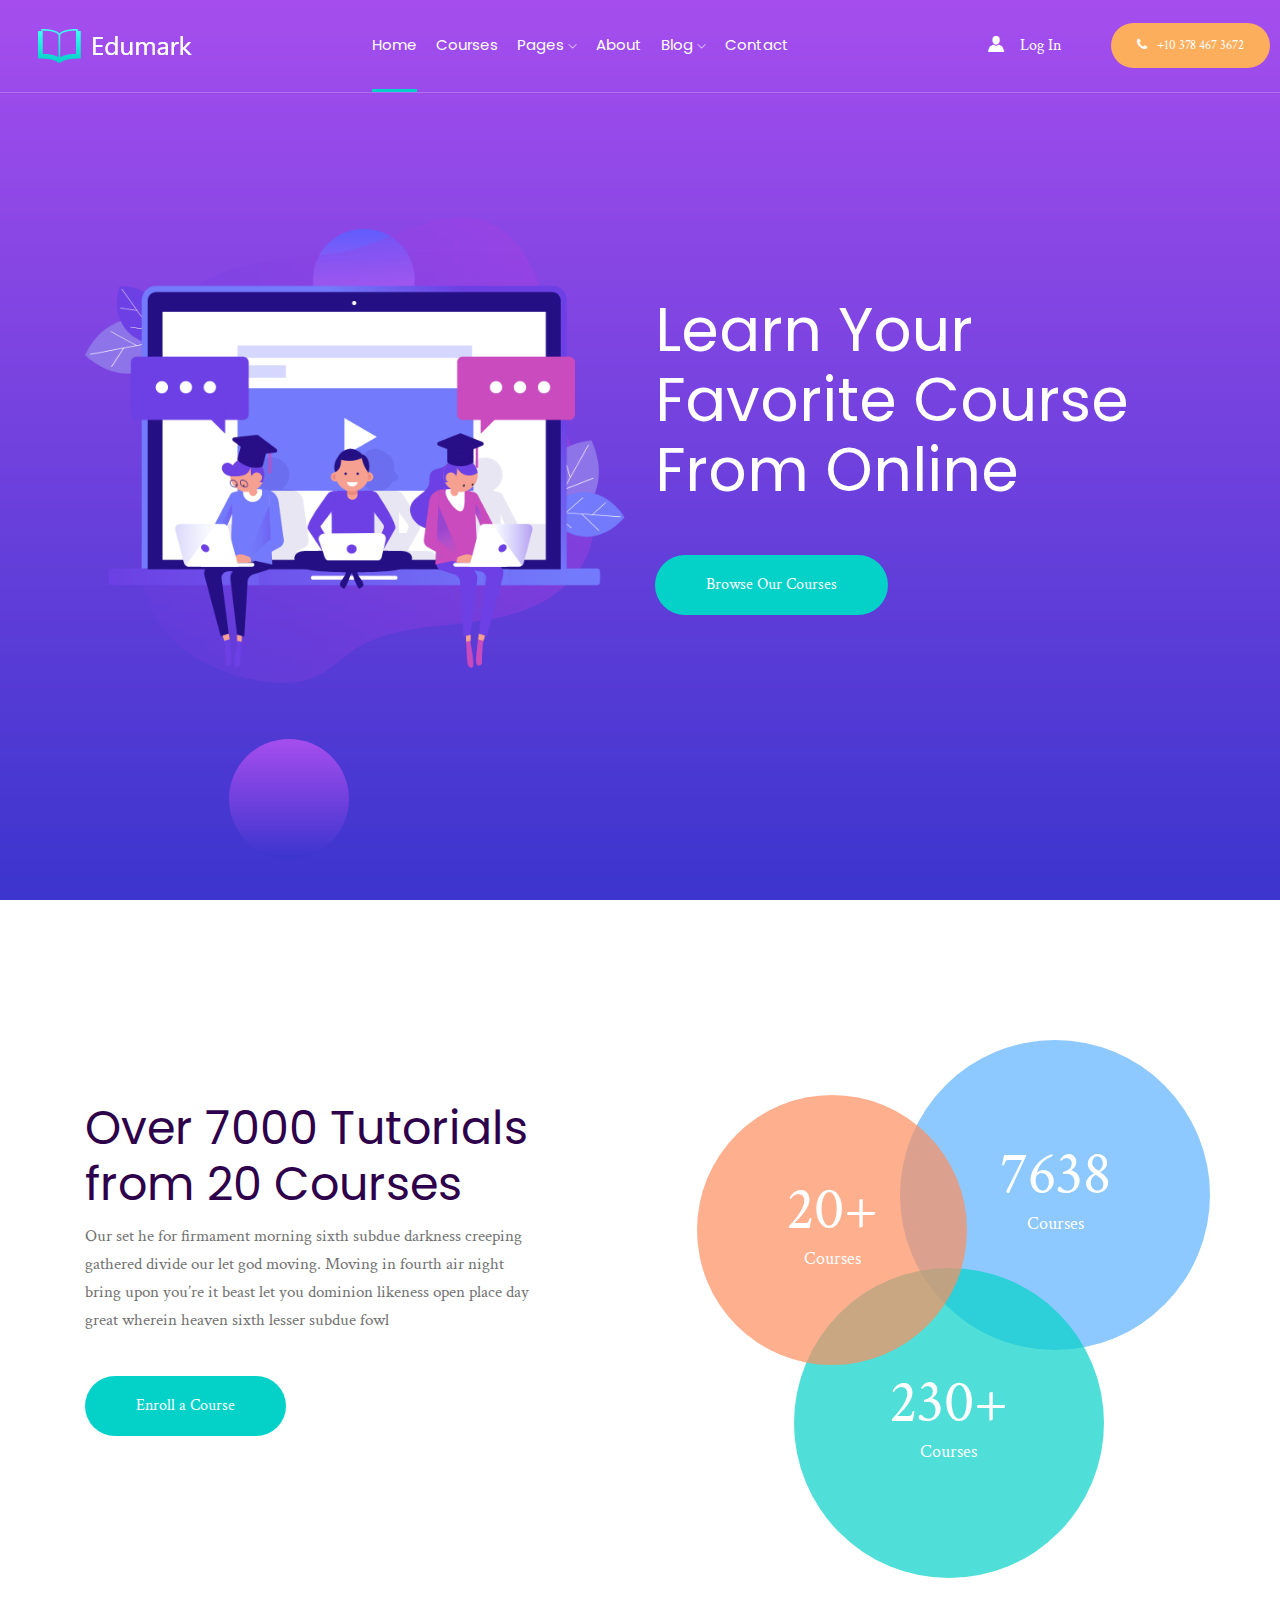
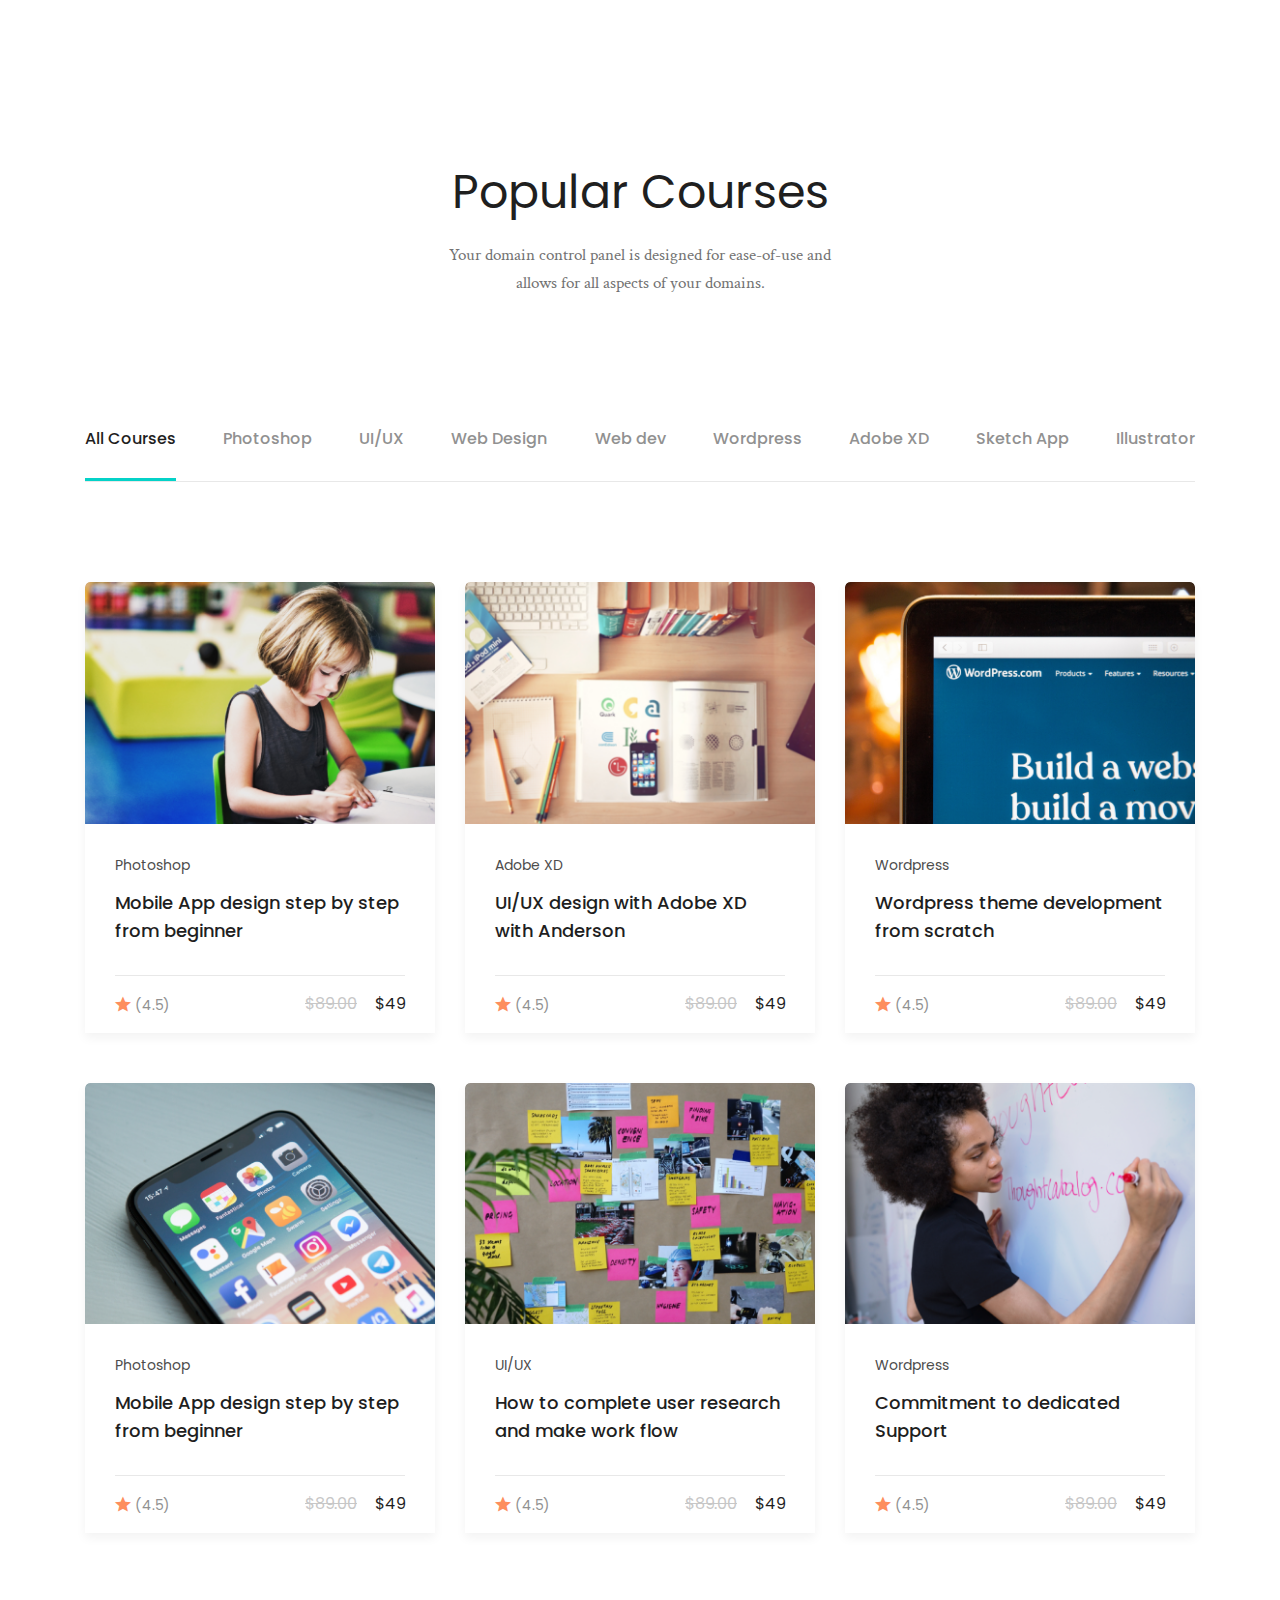
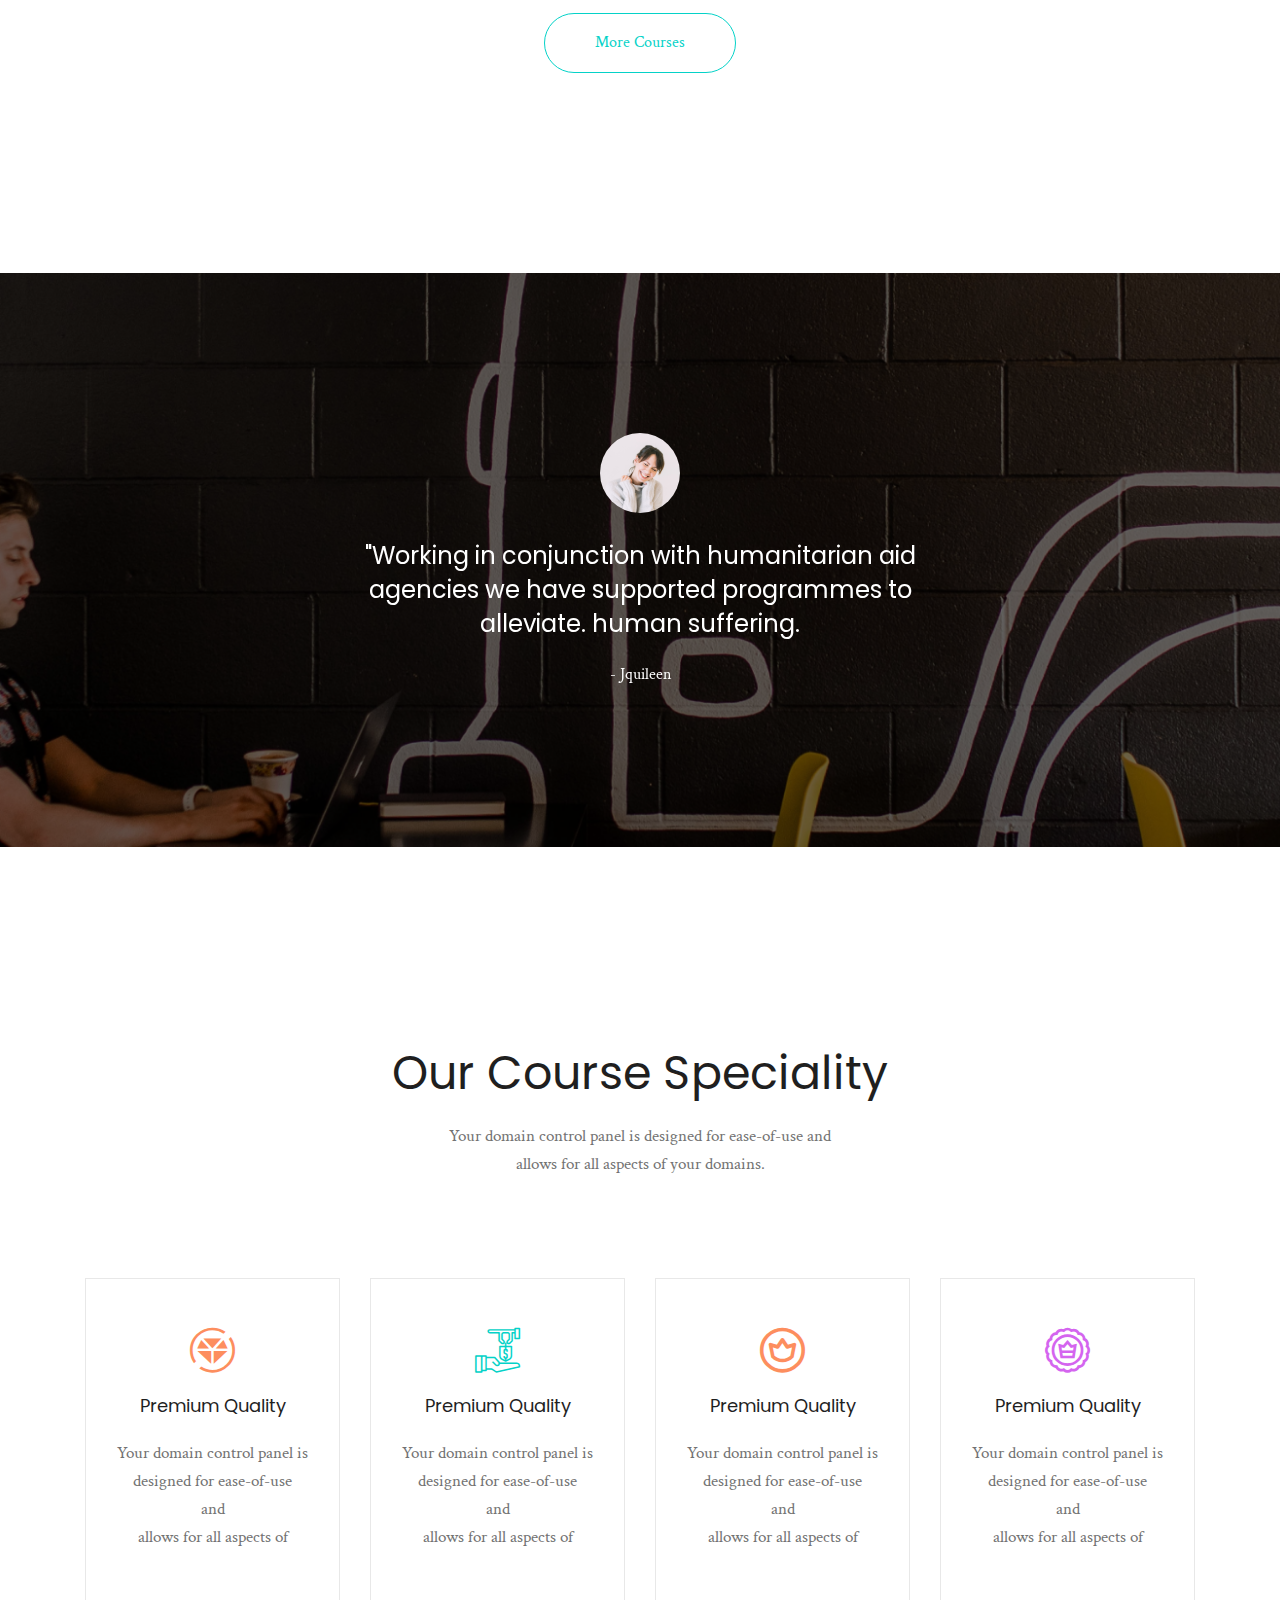
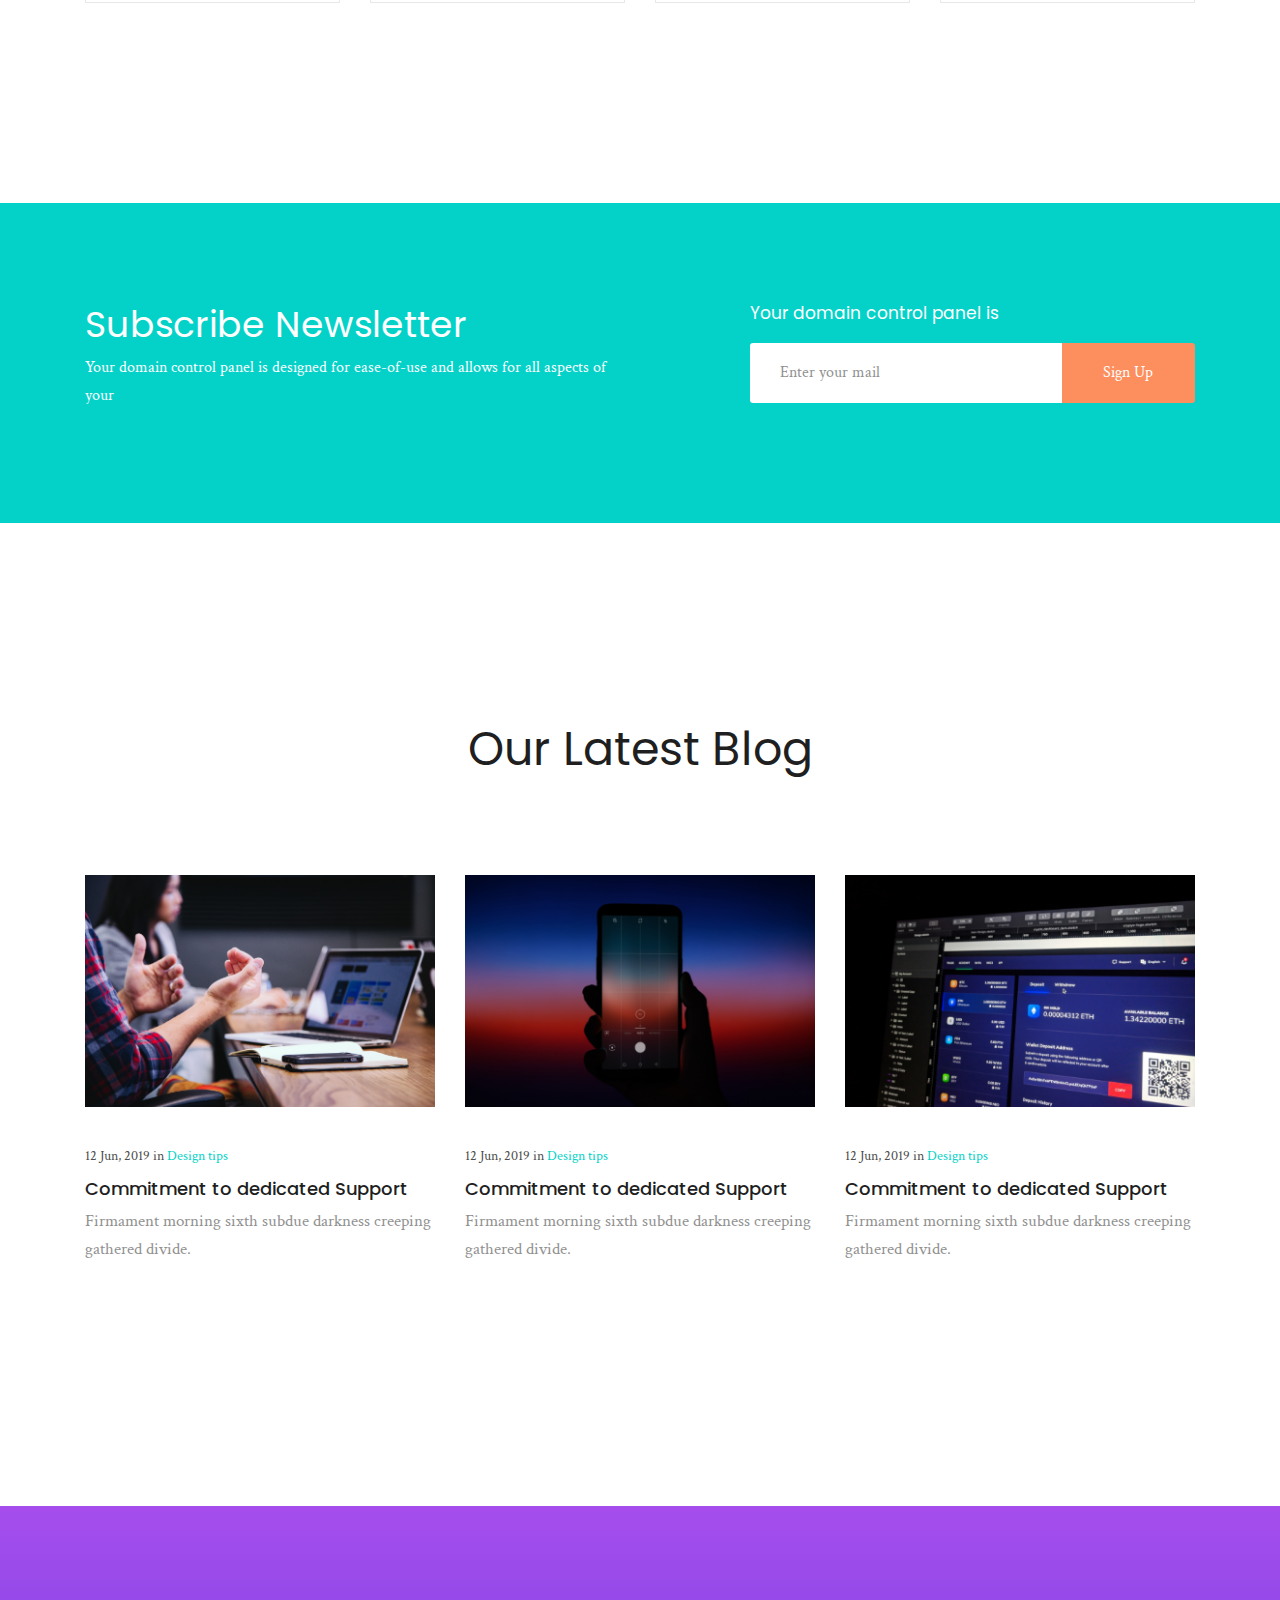
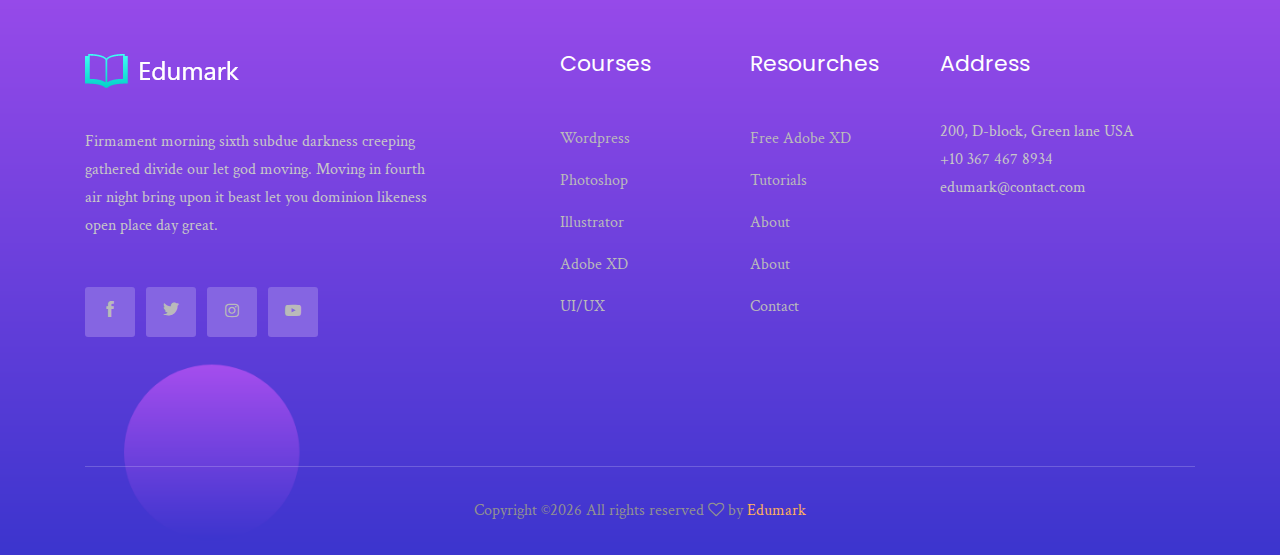
<file: index.html>
<!doctype html>
<html class="no-js" lang="zxx">

<head>
    <meta charset="utf-8">
    <meta http-equiv="x-ua-compatible" content="ie=edge">
    <title>Edumark</title>
    <meta name="description" content="">
    <meta name="viewport" content="width=device-width, initial-scale=1">

    <!-- <link rel="manifest" href="site.webmanifest"> -->
    <link rel="shortcut icon" type="image/x-icon" href="img/favicon.png">
    <!-- Place favicon.ico in the root directory -->

    <!-- CSS here -->
    <link rel="stylesheet" href="css/bootstrap.min.css">
    <link rel="stylesheet" href="css/owl.carousel.min.css">
    <link rel="stylesheet" href="css/magnific-popup.css">
    <link rel="stylesheet" href="css/font-awesome.min.css">
    <link rel="stylesheet" href="css/themify-icons.css">
    <link rel="stylesheet" href="css/nice-select.css">
    <link rel="stylesheet" href="css/flaticon.css">
    <link rel="stylesheet" href="css/gijgo.css">
    <link rel="stylesheet" href="css/animate.css">
    <link rel="stylesheet" href="css/slicknav.css">
    <link rel="stylesheet" href="css/style.css">
    <!-- <link rel="stylesheet" href="css/responsive.css"> -->
</head>

<body>
    <!--[if lte IE 9]>
            <p class="browserupgrade">You are using an <strong>outdated</strong> browser. Please <a href="https://browsehappy.com/">upgrade your browser</a> to improve your experience and security.</p>
        <![endif]-->

    <!-- header-start -->
    <header>
        <div class="header-area ">
            <div id="sticky-header" class="main-header-area">
                <div class="container-fluid p-0">
                    <div class="row align-items-center no-gutters">
                        <div class="col-xl-2 col-lg-2">
                            <div class="logo-img">
                                <a href="index.html">
                                    <img src="img/logo.png" alt="">
                                </a>
                            </div>
                        </div>
                        <div class="col-xl-7 col-lg-7">
                            <div class="main-menu  d-none d-lg-block">
                                <nav>
                                    <ul id="navigation">
                                        <li><a class="active" href="index.html">home</a></li>
                                        <li><a href="courses.html">Courses</a></li>
                                        <li><a href="#">pages <i class="ti-angle-down"></i></a>
                                            <ul class="submenu">
                                                <li><a href="course_details.html">course details</a></li>
                                                <li><a href="elements.html">elements</a></li>
                                            </ul>
                                        </li>
                                        <li><a href="about.html">About</a></li>
                                        <li><a href="#">blog <i class="ti-angle-down"></i></a>
                                            <ul class="submenu">
                                                <li><a href="blog.html">blog</a></li>
                                                <li><a href="single-blog.html">single-blog</a></li>
                                            </ul>
                                        </li>
                                        <li><a href="contact.html">Contact</a></li>
                                    </ul>
                                </nav>
                            </div>
                        </div>
                        <div class="col-xl-3 col-lg-3 d-none d-lg-block">
                            <div class="log_chat_area d-flex align-items-center">
                                <a href="#test-form" class="login popup-with-form">
                                    <i class="flaticon-user"></i>
                                    <span>log in</span>
                                </a>
                                <div class="live_chat_btn">
                                    <a class="boxed_btn_orange" href="#">
                                        <i class="fa fa-phone"></i>
                                        <span>+10 378 467 3672</span>
                                    </a>
                                </div>
                            </div>
                        </div>
                        <div class="col-12">
                            <div class="mobile_menu d-block d-lg-none"></div>
                        </div>
                    </div>
                </div>
            </div>
        </div>
    </header>
    <!-- header-end -->

    <!-- slider_area_start -->
    <div class="slider_area ">
        <div class="single_slider d-flex align-items-center justify-content-center slider_bg_1">
            <div class="container">
                <div class="row align-items-center justify-content-center">
                    <div class="col-xl-6 col-md-6">
                        <div class="illastrator_png">
                            <img src="img/banner/edu_ilastration.png" alt="">
                        </div>
                    </div>
                    <div class="col-xl-6 col-md-6">
                        <div class="slider_info">
                            <h3>Learn your <br>
                                Favorite Course <br>
                                From Online</h3>
                            <a href="#" class="boxed_btn">Browse Our Courses</a>
                        </div>
                    </div>
                </div>
            </div>
        </div>
    </div>
    <!-- slider_area_end -->

    <!-- about_area_start -->
    <div class="about_area">
        <div class="container">
            <div class="row">
                <div class="col-xl-5 col-lg-6">
                    <div class="single_about_info">
                        <h3>Over 7000 Tutorials <br>
                            from 20 Courses</h3>
                        <p>Our set he for firmament morning sixth subdue darkness creeping gathered divide our let god
                            moving. Moving in fourth air night bring upon you’re it beast let you dominion likeness open
                            place day great wherein heaven sixth lesser subdue fowl </p>
                        <a href="#" class="boxed_btn">Enroll a Course</a>
                    </div>
                </div>
                <div class="col-xl-6 offset-xl-1 col-lg-6">
                    <div class="about_tutorials">
                        <div class="courses">
                            <div class="inner_courses">
                                <div class="text_info">
                                    <span>20+</span>
                                    <p> Courses</p>
                                </div>
                            </div>
                        </div>
                        <div class="courses-blue">
                            <div class="inner_courses">
                                <div class="text_info">
                                    <span>7638</span>
                                    <p> Courses</p>
                                </div>

                            </div>
                        </div>
                        <div class="courses-sky">
                            <div class="inner_courses">
                                <div class="text_info">
                                    <span>230+</span>
                                    <p> Courses</p>
                                </div>

                            </div>
                        </div>
                    </div>
                </div>
            </div>
        </div>
    </div>
    <!-- about_area_end -->

    <!-- popular_courses_start -->
    <div class="popular_courses">
        <div class="container">
            <div class="row">
                <div class="col-xl-12">
                    <div class="section_title text-center mb-100">
                        <h3>Popular Courses</h3>
                        <p>Your domain control panel is designed for ease-of-use and <br> allows for all aspects of your
                            domains.</p>
                    </div>
                </div>
            </div>
            <div class="row">
                <div class="col-xl-12">
                    <div class="course_nav">
                        <nav>
                            <ul class="nav" id="myTab" role="tablist">
                                <li class="nav-item">
                                    <a class="nav-link active" id="home-tab" data-toggle="tab" href="#home" role="tab"
                                        aria-controls="home" aria-selected="true">All Courses</a>
                                </li>
                                <li class="nav-item">
                                    <a class="nav-link" id="profile-tab" data-toggle="tab" href="#profile" role="tab"
                                        aria-controls="profile" aria-selected="false">Photoshop</a>
                                </li>
                                <li class="nav-item">
                                    <a class="nav-link" id="contact-tab" data-toggle="tab" href="#contact" role="tab"
                                        aria-controls="contact" aria-selected="false">UI/UX</a>
                                </li>
                                <li class="nav-item">
                                    <a class="nav-link" id="design-tab" data-toggle="tab" href="#design" role="tab"
                                        aria-controls="design" aria-selected="false">Web Design</a>
                                </li>
                                <li class="nav-item">
                                    <a class="nav-link" id="Web-tab" data-toggle="tab" href="#Web" role="tab"
                                        aria-controls="design" aria-selected="false">Web dev</a>
                                </li>
                                <li class="nav-item">
                                    <a class="nav-link" id="Web-tab1" data-toggle="tab" href="#Web1" role="tab"
                                        aria-controls="design" aria-selected="false">Wordpress</a>
                                </li>
                                <li class="nav-item">
                                    <a class="nav-link" id="Web-tab11" data-toggle="tab" href="#Web11" role="tab"
                                        aria-controls="design" aria-selected="false">Adobe XD</a>
                                </li>
                                <li class="nav-item">
                                    <a class="nav-link" id="Adobe-XD-tab8" data-toggle="tab" href="#Adobe-XD8" role="tab"
                                        aria-controls="design" aria-selected="false">Sketch App</a>
                                </li>
                                <li class="nav-item">
                                    <a class="nav-link" id="Adobe-XD-tab9" data-toggle="tab" href="#Adobe-XD9" role="tab"
                                        aria-controls="design" aria-selected="false">Illustrator</a>
                                </li>
                            </ul>
                        </nav>
                    </div>
                </div>
            </div>

        </div>
        <div class="all_courses">
            <div class="container">
                <div class="tab-content" id="myTabContent">
                    <div class="tab-pane fade show active" id="home" role="tabpanel" aria-labelledby="home-tab">
                            <div class="row">
                                    <div class="col-xl-4 col-lg-4 col-md-6">
                                        <div class="single_courses">
                                            <div class="thumb">
                                                <a href="#">
                                                    <img src="img/courses/1.png" alt="">
                                                </a>
                                            </div>
                                            <div class="courses_info">
                                                <span>Photoshop</span>
                                                <h3><a href="#">Mobile App design step by step <br>
                                                        from beginner</a></h3>
                                                <div class="star_prise d-flex justify-content-between">
                                                    <div class="star">
                                                        <i class="flaticon-mark-as-favorite-star"></i>
                                                        <span>(4.5)</span>
                                                    </div>
                                                    <div class="prise">
                                                        <span class="offer">$89.00</span>
                                                        <span class="active_prise">
                                                            $49
                                                        </span>
                                                    </div>
                                                </div>
                                            </div>
                                        </div>
                                    </div>
                                    <div class="col-xl-4 col-lg-4 col-md-6">
                                        <div class="single_courses">
                                            <div class="thumb">
                                                <a href="#">
                                                    <img src="img/courses/2.png" alt="">
                                                </a>
                                            </div>
                                            <div class="courses_info">
                                                <span>Adobe XD</span>
                                                <h3><a href="#">UI/UX design with Adobe XD with Anderson</a></h3>
                                                <div class="star_prise d-flex justify-content-between">
                                                    <div class="star">
                                                        <i class="flaticon-mark-as-favorite-star"></i>
                                                        <span>(4.5)</span>
                                                    </div>
                                                    <div class="prise">
                                                        <span class="offer">$89.00</span>
                                                        <span class="active_prise">
                                                            $49
                                                        </span>
                                                    </div>
                                                </div>
                                            </div>
                                        </div>
                                    </div>
                                    <div class="col-xl-4 col-lg-4 col-md-6">
                                        <div class="single_courses">
                                            <div class="thumb">
                                                <a href="#">
                                                    <img src="img/courses/3.png" alt="">
                                                </a>
                                            </div>
                                            <div class="courses_info">
                                                <span>Wordpress</span>
                                                <h3><a href="#">Wordpress theme development <br>
                                                        from scratch</a></h3>
                                                <div class="star_prise d-flex justify-content-between">
                                                    <div class="star">
                                                        <i class="flaticon-mark-as-favorite-star"></i>
                                                        <span>(4.5)</span>
                                                    </div>
                                                    <div class="prise">
                                                        <span class="offer">$89.00</span>
                                                        <span class="active_prise">
                                                            $49
                                                        </span>
                                                    </div>
                                                </div>
                                            </div>
                                        </div>
                                    </div>
                                    <div class="col-xl-4 col-lg-4 col-md-6">
                                        <div class="single_courses">
                                            <div class="thumb">
                                                <a href="#">
                                                    <img src="img/courses/4.png" alt="">
                                                </a>
                                            </div>
                                            <div class="courses_info">
                                                <span>Photoshop</span>
                                                <h3><a href="#">Mobile App design step by step <br>
                                                        from beginner</a></h3>
                                                <div class="star_prise d-flex justify-content-between">
                                                    <div class="star">
                                                        <i class="flaticon-mark-as-favorite-star"></i>
                                                        <span>(4.5)</span>
                                                    </div>
                                                    <div class="prise">
                                                        <span class="offer">$89.00</span>
                                                        <span class="active_prise">
                                                            $49
                                                        </span>
                                                    </div>
                                                </div>
                                            </div>
                                        </div>
                                    </div>
                                    <div class="col-xl-4 col-lg-4 col-md-6">
                                        <div class="single_courses">
                                            <div class="thumb">
                                                <img src="img/courses/5.png" alt="">
                                            </div>
                                            <div class="courses_info">
                                                <span>UI/UX</span>
                                                <h3><a href="#">How to complete user research <br>
                                                        and make work flow</a></h3>
                                                <div class="star_prise d-flex justify-content-between">
                                                    <div class="star">
                                                        <i class="flaticon-mark-as-favorite-star"></i>
                                                        <span>(4.5)</span>
                                                    </div>
                                                    <div class="prise">
                                                        <span class="offer">$89.00</span>
                                                        <span class="active_prise">
                                                            $49
                                                        </span>
                                                    </div>
                                                </div>
                                            </div>
                                        </div>
                                    </div>
                                    <div class="col-xl-4 col-lg-4 col-md-6">
                                        <div class="single_courses">
                                            <div class="thumb">
                                                <a href="#">
                                                    <img src="img/courses/6.png" alt="">
                                                </a>
                                            </div>
                                            <div class="courses_info">
                                                <span>Wordpress</span>
                                                <h3><a href="#">Commitment to dedicated <br>
                                                        Support</a></h3>
                                                <div class="star_prise d-flex justify-content-between">
                                                    <div class="star">
                                                        <i class="flaticon-mark-as-favorite-star"></i>
                                                        <span>(4.5)</span>
                                                    </div>
                                                    <div class="prise">
                                                        <span class="offer">$89.00</span>
                                                        <span class="active_prise">
                                                            $49
                                                        </span>
                                                    </div>
                                                </div>
                                            </div>
                                        </div>
                                    </div>
                                    <div class="col-xl-12">
                                        <div class="more_courses text-center">
                                            <a href="#" class="boxed_btn_rev">More Courses</a>
                                        </div>
                                    </div>
                                </div>
                    </div>
                    <div class="tab-pane fade" id="profile" role="tabpanel" aria-labelledby="profile-tab">
                            <div class="row">
                                    <div class="col-xl-4 col-lg-4 col-md-6  col-md-6">
                                        <div class="single_courses">
                                            <div class="thumb">
                                                <a href="#">
                                                    <img src="img/courses/1.png" alt="">
                                                </a>
                                            </div>
                                            <div class="courses_info">
                                                <span>Photoshop</span>
                                                <h3><a href="#">Mobile App design step by step <br>
                                                        from beginner</a></h3>
                                                <div class="star_prise d-flex justify-content-between">
                                                    <div class="star">
                                                        <i class="flaticon-mark-as-favorite-star"></i>
                                                        <span>(4.5)</span>
                                                    </div>
                                                    <div class="prise">
                                                        <span class="offer">$89.00</span>
                                                        <span class="active_prise">
                                                            $49
                                                        </span>
                                                    </div>
                                                </div>
                                            </div>
                                        </div>
                                    </div>
                                    <div class="col-xl-4 col-lg-4 col-md-6">
                                        <div class="single_courses">
                                            <div class="thumb">
                                                <a href="#">
                                                    <img src="img/courses/2.png" alt="">
                                                </a>
                                            </div>
                                            <div class="courses_info">
                                                <span>Adobe XD</span>
                                                <h3><a href="#">UI/UX design with Adobe XD with Anderson</a></h3>
                                                <div class="star_prise d-flex justify-content-between">
                                                    <div class="star">
                                                        <i class="flaticon-mark-as-favorite-star"></i>
                                                        <span>(4.5)</span>
                                                    </div>
                                                    <div class="prise">
                                                        <span class="offer">$89.00</span>
                                                        <span class="active_prise">
                                                            $49
                                                        </span>
                                                    </div>
                                                </div>
                                            </div>
                                        </div>
                                    </div>
                                    <div class="col-xl-4 col-lg-4 col-md-6">
                                        <div class="single_courses">
                                            <div class="thumb">
                                                <a href="#">
                                                    <img src="img/courses/3.png" alt="">
                                                </a>
                                            </div>
                                            <div class="courses_info">
                                                <span>Wordpress</span>
                                                <h3><a href="#">Wordpress theme development <br>
                                                        from scratch</a></h3>
                                                <div class="star_prise d-flex justify-content-between">
                                                    <div class="star">
                                                        <i class="flaticon-mark-as-favorite-star"></i>
                                                        <span>(4.5)</span>
                                                    </div>
                                                    <div class="prise">
                                                        <span class="offer">$89.00</span>
                                                        <span class="active_prise">
                                                            $49
                                                        </span>
                                                    </div>
                                                </div>
                                            </div>
                                        </div>
                                    </div>
                                    <div class="col-xl-4 col-lg-4 col-md-6">
                                        <div class="single_courses">
                                            <div class="thumb">
                                                <a href="#">
                                                    <img src="img/courses/4.png" alt="">
                                                </a>
                                            </div>
                                            <div class="courses_info">
                                                <span>Photoshop</span>
                                                <h3><a href="#">Mobile App design step by step <br>
                                                        from beginner</a></h3>
                                                <div class="star_prise d-flex justify-content-between">
                                                    <div class="star">
                                                        <i class="flaticon-mark-as-favorite-star"></i>
                                                        <span>(4.5)</span>
                                                    </div>
                                                    <div class="prise">
                                                        <span class="offer">$89.00</span>
                                                        <span class="active_prise">
                                                            $49
                                                        </span>
                                                    </div>
                                                </div>
                                            </div>
                                        </div>
                                    </div>
                                    <div class="col-xl-4 col-lg-4 col-md-6">
                                        <div class="single_courses">
                                            <div class="thumb">
                                                <img src="img/courses/5.png" alt="">
                                            </div>
                                            <div class="courses_info">
                                                <span>UI/UX</span>
                                                <h3><a href="#">How to complete user research <br>
                                                        and make work flow</a></h3>
                                                <div class="star_prise d-flex justify-content-between">
                                                    <div class="star">
                                                        <i class="flaticon-mark-as-favorite-star"></i>
                                                        <span>(4.5)</span>
                                                    </div>
                                                    <div class="prise">
                                                        <span class="offer">$89.00</span>
                                                        <span class="active_prise">
                                                            $49
                                                        </span>
                                                    </div>
                                                </div>
                                            </div>
                                        </div>
                                    </div>
                                    <div class="col-xl-4 col-lg-4 col-md-6">
                                        <div class="single_courses">
                                            <div class="thumb">
                                                <a href="#">
                                                    <img src="img/courses/6.png" alt="">
                                                </a>
                                            </div>
                                            <div class="courses_info">
                                                <span>Wordpress</span>
                                                <h3><a href="#">Commitment to dedicated <br>
                                                        Support</a></h3>
                                                <div class="star_prise d-flex justify-content-between">
                                                    <div class="star">
                                                        <i class="flaticon-mark-as-favorite-star"></i>
                                                        <span>(4.5)</span>
                                                    </div>
                                                    <div class="prise">
                                                        <span class="offer">$89.00</span>
                                                        <span class="active_prise">
                                                            $49
                                                        </span>
                                                    </div>
                                                </div>
                                            </div>
                                        </div>
                                    </div>
                                    <div class="col-xl-12">
                                        <div class="more_courses text-center">
                                            <a href="#" class="boxed_btn_rev">More Courses</a>
                                        </div>
                                    </div>
                                </div>
                    </div>
                    <div class="tab-pane fade" id="contact" role="tabpanel" aria-labelledby="contact-tab">
                            <div class="row">
                                    <div class="col-xl-4 col-lg-4 col-md-6">
                                        <div class="single_courses">
                                            <div class="thumb">
                                                <a href="#">
                                                    <img src="img/courses/1.png" alt="">
                                                </a>
                                            </div>
                                            <div class="courses_info">
                                                <span>Photoshop</span>
                                                <h3><a href="#">Mobile App design step by step <br>
                                                        from beginner</a></h3>
                                                <div class="star_prise d-flex justify-content-between">
                                                    <div class="star">
                                                        <i class="flaticon-mark-as-favorite-star"></i>
                                                        <span>(4.5)</span>
                                                    </div>
                                                    <div class="prise">
                                                        <span class="offer">$89.00</span>
                                                        <span class="active_prise">
                                                            $49
                                                        </span>
                                                    </div>
                                                </div>
                                            </div>
                                        </div>
                                    </div>
                                    <div class="col-xl-4 col-lg-4">
                                        <div class="single_courses">
                                            <div class="thumb">
                                                <a href="#">
                                                    <img src="img/courses/2.png" alt="">
                                                </a>
                                            </div>
                                            <div class="courses_info">
                                                <span>Adobe XD</span>
                                                <h3><a href="#">UI/UX design with Adobe XD with Anderson</a></h3>
                                                <div class="star_prise d-flex justify-content-between">
                                                    <div class="star">
                                                        <i class="flaticon-mark-as-favorite-star"></i>
                                                        <span>(4.5)</span>
                                                    </div>
                                                    <div class="prise">
                                                        <span class="offer">$89.00</span>
                                                        <span class="active_prise">
                                                            $49
                                                        </span>
                                                    </div>
                                                </div>
                                            </div>
                                        </div>
                                    </div>
                                    <div class="col-xl-4 col-lg-4">
                                        <div class="single_courses">
                                            <div class="thumb">
                                                <a href="#">
                                                    <img src="img/courses/3.png" alt="">
                                                </a>
                                            </div>
                                            <div class="courses_info">
                                                <span>Wordpress</span>
                                                <h3><a href="#">Wordpress theme development <br>
                                                        from scratch</a></h3>
                                                <div class="star_prise d-flex justify-content-between">
                                                    <div class="star">
                                                        <i class="flaticon-mark-as-favorite-star"></i>
                                                        <span>(4.5)</span>
                                                    </div>
                                                    <div class="prise">
                                                        <span class="offer">$89.00</span>
                                                        <span class="active_prise">
                                                            $49
                                                        </span>
                                                    </div>
                                                </div>
                                            </div>
                                        </div>
                                    </div>
                                    <div class="col-xl-4 col-lg-4 col-md-6">
                                        <div class="single_courses">
                                            <div class="thumb">
                                                <a href="#">
                                                    <img src="img/courses/4.png" alt="">
                                                </a>
                                            </div>
                                            <div class="courses_info">
                                                <span>Photoshop</span>
                                                <h3><a href="#">Mobile App design step by step <br>
                                                        from beginner</a></h3>
                                                <div class="star_prise d-flex justify-content-between">
                                                    <div class="star">
                                                        <i class="flaticon-mark-as-favorite-star"></i>
                                                        <span>(4.5)</span>
                                                    </div>
                                                    <div class="prise">
                                                        <span class="offer">$89.00</span>
                                                        <span class="active_prise">
                                                            $49
                                                        </span>
                                                    </div>
                                                </div>
                                            </div>
                                        </div>
                                    </div>
                                    <div class="col-xl-4 col-lg-4 col-md-6">
                                        <div class="single_courses">
                                            <div class="thumb">
                                                <img src="img/courses/5.png" alt="">
                                            </div>
                                            <div class="courses_info">
                                                <span>UI/UX</span>
                                                <h3><a href="#">How to complete user research <br>
                                                        and make work flow</a></h3>
                                                <div class="star_prise d-flex justify-content-between">
                                                    <div class="star">
                                                        <i class="flaticon-mark-as-favorite-star"></i>
                                                        <span>(4.5)</span>
                                                    </div>
                                                    <div class="prise">
                                                        <span class="offer">$89.00</span>
                                                        <span class="active_prise">
                                                            $49
                                                        </span>
                                                    </div>
                                                </div>
                                            </div>
                                        </div>
                                    </div>
                                    <div class="col-xl-4 col-lg-4 col-md-6">
                                        <div class="single_courses">
                                            <div class="thumb">
                                                <a href="#">
                                                    <img src="img/courses/6.png" alt="">
                                                </a>
                                            </div>
                                            <div class="courses_info">
                                                <span>Wordpress</span>
                                                <h3><a href="#">Commitment to dedicated <br>
                                                        Support</a></h3>
                                                <div class="star_prise d-flex justify-content-between">
                                                    <div class="star">
                                                        <i class="flaticon-mark-as-favorite-star"></i>
                                                        <span>(4.5)</span>
                                                    </div>
                                                    <div class="prise">
                                                        <span class="offer">$89.00</span>
                                                        <span class="active_prise">
                                                            $49
                                                        </span>
                                                    </div>
                                                </div>
                                            </div>
                                        </div>
                                    </div>
                                    <div class="col-xl-12">
                                        <div class="more_courses text-center">
                                            <a href="#" class="boxed_btn_rev">More Courses</a>
                                        </div>
                                    </div>
                                </div>
                    </div>
                    <div class="tab-pane fade" id="design" role="tabpanel" aria-labelledby="design-tab">
                            <div class="row">
                                    <div class="col-xl-4 col-lg-4 col-md-6 ">
                                        <div class="single_courses">
                                            <div class="thumb">
                                                <a href="#">
                                                    <img src="img/courses/1.png" alt="">
                                                </a>
                                            </div>
                                            <div class="courses_info">
                                                <span>Photoshop</span>
                                                <h3><a href="#">Mobile App design step by step <br>
                                                        from beginner</a></h3>
                                                <div class="star_prise d-flex justify-content-between">
                                                    <div class="star">
                                                        <i class="flaticon-mark-as-favorite-star"></i>
                                                        <span>(4.5)</span>
                                                    </div>
                                                    <div class="prise">
                                                        <span class="offer">$89.00</span>
                                                        <span class="active_prise">
                                                            $49
                                                        </span>
                                                    </div>
                                                </div>
                                            </div>
                                        </div>
                                    </div>
                                    <div class="col-xl-4 col-lg-4 col-md-6">
                                        <div class="single_courses">
                                            <div class="thumb">
                                                <a href="#">
                                                    <img src="img/courses/2.png" alt="">
                                                </a>
                                            </div>
                                            <div class="courses_info">
                                                <span>Adobe XD</span>
                                                <h3><a href="#">UI/UX design with Adobe XD with Anderson</a></h3>
                                                <div class="star_prise d-flex justify-content-between">
                                                    <div class="star">
                                                        <i class="flaticon-mark-as-favorite-star"></i>
                                                        <span>(4.5)</span>
                                                    </div>
                                                    <div class="prise">
                                                        <span class="offer">$89.00</span>
                                                        <span class="active_prise">
                                                            $49
                                                        </span>
                                                    </div>
                                                </div>
                                            </div>
                                        </div>
                                    </div>
                                    <div class="col-xl-4 col-lg-4 col-md-6">
                                        <div class="single_courses">
                                            <div class="thumb">
                                                <a href="#">
                                                    <img src="img/courses/3.png" alt="">
                                                </a>
                                            </div>
                                            <div class="courses_info">
                                                <span>Wordpress</span>
                                                <h3><a href="#">Wordpress theme development <br>
                                                        from scratch</a></h3>
                                                <div class="star_prise d-flex justify-content-between">
                                                    <div class="star">
                                                        <i class="flaticon-mark-as-favorite-star"></i>
                                                        <span>(4.5)</span>
                                                    </div>
                                                    <div class="prise">
                                                        <span class="offer">$89.00</span>
                                                        <span class="active_prise">
                                                            $49
                                                        </span>
                                                    </div>
                                                </div>
                                            </div>
                                        </div>
                                    </div>
                                    <div class="col-xl-4 col-lg-4 col-md-6">
                                        <div class="single_courses">
                                            <div class="thumb">
                                                <a href="#">
                                                    <img src="img/courses/4.png" alt="">
                                                </a>
                                            </div>
                                            <div class="courses_info">
                                                <span>Photoshop</span>
                                                <h3><a href="#">Mobile App design step by step <br>
                                                        from beginner</a></h3>
                                                <div class="star_prise d-flex justify-content-between">
                                                    <div class="star">
                                                        <i class="flaticon-mark-as-favorite-star"></i>
                                                        <span>(4.5)</span>
                                                    </div>
                                                    <div class="prise">
                                                        <span class="offer">$89.00</span>
                                                        <span class="active_prise">
                                                            $49
                                                        </span>
                                                    </div>
                                                </div>
                                            </div>
                                        </div>
                                    </div>
                                    <div class="col-xl-4 col-lg-4 col-md-6">
                                        <div class="single_courses">
                                            <div class="thumb">
                                                <img src="img/courses/5.png" alt="">
                                            </div>
                                            <div class="courses_info">
                                                <span>UI/UX</span>
                                                <h3><a href="#">How to complete user research <br>
                                                        and make work flow</a></h3>
                                                <div class="star_prise d-flex justify-content-between">
                                                    <div class="star">
                                                        <i class="flaticon-mark-as-favorite-star"></i>
                                                        <span>(4.5)</span>
                                                    </div>
                                                    <div class="prise">
                                                        <span class="offer">$89.00</span>
                                                        <span class="active_prise">
                                                            $49
                                                        </span>
                                                    </div>
                                                </div>
                                            </div>
                                        </div>
                                    </div>
                                    <div class="col-xl-4 col-lg-4 col-md-6">
                                        <div class="single_courses">
                                            <div class="thumb">
                                                <a href="#">
                                                    <img src="img/courses/6.png" alt="">
                                                </a>
                                            </div>
                                            <div class="courses_info">
                                                <span>Wordpress</span>
                                                <h3><a href="#">Commitment to dedicated <br>
                                                        Support</a></h3>
                                                <div class="star_prise d-flex justify-content-between">
                                                    <div class="star">
                                                        <i class="flaticon-mark-as-favorite-star"></i>
                                                        <span>(4.5)</span>
                                                    </div>
                                                    <div class="prise">
                                                        <span class="offer">$89.00</span>
                                                        <span class="active_prise">
                                                            $49
                                                        </span>
                                                    </div>
                                                </div>
                                            </div>
                                        </div>
                                    </div>
                                    <div class="col-xl-12">
                                        <div class="more_courses text-center">
                                            <a href="#" class="boxed_btn_rev">More Courses</a>
                                        </div>
                                    </div>
                                </div>
                    </div>
                    <div class="tab-pane fade" id="Web" role="tabpanel" aria-labelledby="Web-tab">
                            <div class="row">
                                    <div class="col-xl-4 col-lg-4 col-md-6">
                                        <div class="single_courses">
                                            <div class="thumb">
                                                <a href="#">
                                                    <img src="img/courses/1.png" alt="">
                                                </a>
                                            </div>
                                            <div class="courses_info">
                                                <span>Photoshop</span>
                                                <h3><a href="#">Mobile App design step by step <br>
                                                        from beginner</a></h3>
                                                <div class="star_prise d-flex justify-content-between">
                                                    <div class="star">
                                                        <i class="flaticon-mark-as-favorite-star"></i>
                                                        <span>(4.5)</span>
                                                    </div>
                                                    <div class="prise">
                                                        <span class="offer">$89.00</span>
                                                        <span class="active_prise">
                                                            $49
                                                        </span>
                                                    </div>
                                                </div>
                                            </div>
                                        </div>
                                    </div>
                                    <div class="col-xl-4 col-lg-4 col-md-6">
                                        <div class="single_courses">
                                            <div class="thumb">
                                                <a href="#">
                                                    <img src="img/courses/2.png" alt="">
                                                </a>
                                            </div>
                                            <div class="courses_info">
                                                <span>Adobe XD</span>
                                                <h3><a href="#">UI/UX design with Adobe XD with Anderson</a></h3>
                                                <div class="star_prise d-flex justify-content-between">
                                                    <div class="star">
                                                        <i class="flaticon-mark-as-favorite-star"></i>
                                                        <span>(4.5)</span>
                                                    </div>
                                                    <div class="prise">
                                                        <span class="offer">$89.00</span>
                                                        <span class="active_prise">
                                                            $49
                                                        </span>
                                                    </div>
                                                </div>
                                            </div>
                                        </div>
                                    </div>
                                    <div class="col-xl-4 col-lg-4 col-md-6">
                                        <div class="single_courses">
                                            <div class="thumb">
                                                <a href="#">
                                                    <img src="img/courses/3.png" alt="">
                                                </a>
                                            </div>
                                            <div class="courses_info">
                                                <span>Wordpress</span>
                                                <h3><a href="#">Wordpress theme development <br>
                                                        from scratch</a></h3>
                                                <div class="star_prise d-flex justify-content-between">
                                                    <div class="star">
                                                        <i class="flaticon-mark-as-favorite-star"></i>
                                                        <span>(4.5)</span>
                                                    </div>
                                                    <div class="prise">
                                                        <span class="offer">$89.00</span>
                                                        <span class="active_prise">
                                                            $49
                                                        </span>
                                                    </div>
                                                </div>
                                            </div>
                                        </div>
                                    </div>
                                    <div class="col-xl-4 col-lg-4 col-md-6">
                                        <div class="single_courses">
                                            <div class="thumb">
                                                <a href="#">
                                                    <img src="img/courses/4.png" alt="">
                                                </a>
                                            </div>
                                            <div class="courses_info">
                                                <span>Photoshop</span>
                                                <h3><a href="#">Mobile App design step by step <br>
                                                        from beginner</a></h3>
                                                <div class="star_prise d-flex justify-content-between">
                                                    <div class="star">
                                                        <i class="flaticon-mark-as-favorite-star"></i>
                                                        <span>(4.5)</span>
                                                    </div>
                                                    <div class="prise">
                                                        <span class="offer">$89.00</span>
                                                        <span class="active_prise">
                                                            $49
                                                        </span>
                                                    </div>
                                                </div>
                                            </div>
                                        </div>
                                    </div>
                                    <div class="col-xl-4 col-lg-4 col-md-6">
                                        <div class="single_courses">
                                            <div class="thumb">
                                                <img src="img/courses/5.png" alt="">
                                            </div>
                                            <div class="courses_info">
                                                <span>UI/UX</span>
                                                <h3><a href="#">How to complete user research <br>
                                                        and make work flow</a></h3>
                                                <div class="star_prise d-flex justify-content-between">
                                                    <div class="star">
                                                        <i class="flaticon-mark-as-favorite-star"></i>
                                                        <span>(4.5)</span>
                                                    </div>
                                                    <div class="prise">
                                                        <span class="offer">$89.00</span>
                                                        <span class="active_prise">
                                                            $49
                                                        </span>
                                                    </div>
                                                </div>
                                            </div>
                                        </div>
                                    </div>
                                    <div class="col-xl-4 col-lg-4 col-md-6">
                                        <div class="single_courses">
                                            <div class="thumb">
                                                <a href="#">
                                                    <img src="img/courses/6.png" alt="">
                                                </a>
                                            </div>
                                            <div class="courses_info">
                                                <span>Wordpress</span>
                                                <h3><a href="#">Commitment to dedicated <br>
                                                        Support</a></h3>
                                                <div class="star_prise d-flex justify-content-between">
                                                    <div class="star">
                                                        <i class="flaticon-mark-as-favorite-star"></i>
                                                        <span>(4.5)</span>
                                                    </div>
                                                    <div class="prise">
                                                        <span class="offer">$89.00</span>
                                                        <span class="active_prise">
                                                            $49
                                                        </span>
                                                    </div>
                                                </div>
                                            </div>
                                        </div>
                                    </div>
                                    <div class="col-xl-12">
                                        <div class="more_courses text-center">
                                            <a href="#" class="boxed_btn_rev">More Courses</a>
                                        </div>
                                    </div>
                                </div>
                    </div>
                    <div class="tab-pane fade" id="Web1" role="tabpanel" aria-labelledby="Web-tab1">
                            <div class="row">
                                    <div class="col-xl-4 col-lg-4  col-md-6">
                                        <div class="single_courses">
                                            <div class="thumb">
                                                <a href="#">
                                                    <img src="img/courses/1.png" alt="">
                                                </a>
                                            </div>
                                            <div class="courses_info">
                                                <span>Photoshop</span>
                                                <h3><a href="#">Mobile App design step by step <br>
                                                        from beginner</a></h3>
                                                <div class="star_prise d-flex justify-content-between">
                                                    <div class="star">
                                                        <i class="flaticon-mark-as-favorite-star"></i>
                                                        <span>(4.5)</span>
                                                    </div>
                                                    <div class="prise">
                                                        <span class="offer">$89.00</span>
                                                        <span class="active_prise">
                                                            $49
                                                        </span>
                                                    </div>
                                                </div>
                                            </div>
                                        </div>
                                    </div>
                                    <div class="col-xl-4 col-lg-4 col-md-6">
                                        <div class="single_courses">
                                            <div class="thumb">
                                                <a href="#">
                                                    <img src="img/courses/2.png" alt="">
                                                </a>
                                            </div>
                                            <div class="courses_info">
                                                <span>Adobe XD</span>
                                                <h3><a href="#">UI/UX design with Adobe XD with Anderson</a></h3>
                                                <div class="star_prise d-flex justify-content-between">
                                                    <div class="star">
                                                        <i class="flaticon-mark-as-favorite-star"></i>
                                                        <span>(4.5)</span>
                                                    </div>
                                                    <div class="prise">
                                                        <span class="offer">$89.00</span>
                                                        <span class="active_prise">
                                                            $49
                                                        </span>
                                                    </div>
                                                </div>
                                            </div>
                                        </div>
                                    </div>
                                    <div class="col-xl-4 col-lg-4 col-md-6">
                                        <div class="single_courses">
                                            <div class="thumb">
                                                <a href="#">
                                                    <img src="img/courses/3.png" alt="">
                                                </a>
                                            </div>
                                            <div class="courses_info">
                                                <span>Wordpress</span>
                                                <h3><a href="#">Wordpress theme development <br>
                                                        from scratch</a></h3>
                                                <div class="star_prise d-flex justify-content-between">
                                                    <div class="star">
                                                        <i class="flaticon-mark-as-favorite-star"></i>
                                                        <span>(4.5)</span>
                                                    </div>
                                                    <div class="prise">
                                                        <span class="offer">$89.00</span>
                                                        <span class="active_prise">
                                                            $49
                                                        </span>
                                                    </div>
                                                </div>
                                            </div>
                                        </div>
                                    </div>
                                    <div class="col-xl-4 col-lg-4 col-md-6">
                                        <div class="single_courses">
                                            <div class="thumb">
                                                <a href="#">
                                                    <img src="img/courses/4.png" alt="">
                                                </a>
                                            </div>
                                            <div class="courses_info">
                                                <span>Photoshop</span>
                                                <h3><a href="#">Mobile App design step by step <br>
                                                        from beginner</a></h3>
                                                <div class="star_prise d-flex justify-content-between">
                                                    <div class="star">
                                                        <i class="flaticon-mark-as-favorite-star"></i>
                                                        <span>(4.5)</span>
                                                    </div>
                                                    <div class="prise">
                                                        <span class="offer">$89.00</span>
                                                        <span class="active_prise">
                                                            $49
                                                        </span>
                                                    </div>
                                                </div>
                                            </div>
                                        </div>
                                    </div>
                                    <div class="col-xl-4 col-lg-4 col-md-6">
                                        <div class="single_courses">
                                            <div class="thumb">
                                                <img src="img/courses/5.png" alt="">
                                            </div>
                                            <div class="courses_info">
                                                <span>UI/UX</span>
                                                <h3><a href="#">How to complete user research <br>
                                                        and make work flow</a></h3>
                                                <div class="star_prise d-flex justify-content-between">
                                                    <div class="star">
                                                        <i class="flaticon-mark-as-favorite-star"></i>
                                                        <span>(4.5)</span>
                                                    </div>
                                                    <div class="prise">
                                                        <span class="offer">$89.00</span>
                                                        <span class="active_prise">
                                                            $49
                                                        </span>
                                                    </div>
                                                </div>
                                            </div>
                                        </div>
                                    </div>
                                    <div class="col-xl-4 col-lg-4 col-md-6">
                                        <div class="single_courses">
                                            <div class="thumb">
                                                <a href="#">
                                                    <img src="img/courses/6.png" alt="">
                                                </a>
                                            </div>
                                            <div class="courses_info">
                                                <span>Wordpress</span>
                                                <h3><a href="#">Commitment to dedicated <br>
                                                        Support</a></h3>
                                                <div class="star_prise d-flex justify-content-between">
                                                    <div class="star">
                                                        <i class="flaticon-mark-as-favorite-star"></i>
                                                        <span>(4.5)</span>
                                                    </div>
                                                    <div class="prise">
                                                        <span class="offer">$89.00</span>
                                                        <span class="active_prise">
                                                            $49
                                                        </span>
                                                    </div>
                                                </div>
                                            </div>
                                        </div>
                                    </div>
                                    <div class="col-xl-12">
                                        <div class="more_courses text-center">
                                            <a href="#" class="boxed_btn_rev">More Courses</a>
                                        </div>
                                    </div>
                                </div>
                    </div>
                    <div class="tab-pane fade" id="Web11" role="tabpanel" aria-labelledby="Web-tab11">
                            <div class="row">
                                    <div class="col-xl-4 col-lg-4 col-md-6">
                                        <div class="single_courses">
                                            <div class="thumb">
                                                <a href="#">
                                                    <img src="img/courses/1.png" alt="">
                                                </a>
                                            </div>
                                            <div class="courses_info">
                                                <span>Photoshop</span>
                                                <h3><a href="#">Mobile App design step by step <br>
                                                        from beginner</a></h3>
                                                <div class="star_prise d-flex justify-content-between">
                                                    <div class="star">
                                                        <i class="flaticon-mark-as-favorite-star"></i>
                                                        <span>(4.5)</span>
                                                    </div>
                                                    <div class="prise">
                                                        <span class="offer">$89.00</span>
                                                        <span class="active_prise">
                                                            $49
                                                        </span>
                                                    </div>
                                                </div>
                                            </div>
                                        </div>
                                    </div>
                                    <div class="col-xl-4 col-lg-4 col-md-6">
                                        <div class="single_courses">
                                            <div class="thumb">
                                                <a href="#">
                                                    <img src="img/courses/2.png" alt="">
                                                </a>
                                            </div>
                                            <div class="courses_info">
                                                <span>Adobe XD</span>
                                                <h3><a href="#">UI/UX design with Adobe XD with Anderson</a></h3>
                                                <div class="star_prise d-flex justify-content-between">
                                                    <div class="star">
                                                        <i class="flaticon-mark-as-favorite-star"></i>
                                                        <span>(4.5)</span>
                                                    </div>
                                                    <div class="prise">
                                                        <span class="offer">$89.00</span>
                                                        <span class="active_prise">
                                                            $49
                                                        </span>
                                                    </div>
                                                </div>
                                            </div>
                                        </div>
                                    </div>
                                    <div class="col-xl-4 col-lg-4 col-md-6">
                                        <div class="single_courses">
                                            <div class="thumb">
                                                <a href="#">
                                                    <img src="img/courses/3.png" alt="">
                                                </a>
                                            </div>
                                            <div class="courses_info">
                                                <span>Wordpress</span>
                                                <h3><a href="#">Wordpress theme development <br>
                                                        from scratch</a></h3>
                                                <div class="star_prise d-flex justify-content-between">
                                                    <div class="star">
                                                        <i class="flaticon-mark-as-favorite-star"></i>
                                                        <span>(4.5)</span>
                                                    </div>
                                                    <div class="prise">
                                                        <span class="offer">$89.00</span>
                                                        <span class="active_prise">
                                                            $49
                                                        </span>
                                                    </div>
                                                </div>
                                            </div>
                                        </div>
                                    </div>
                                    <div class="col-xl-4 col-lg-4 col-md-6">
                                        <div class="single_courses">
                                            <div class="thumb">
                                                <a href="#">
                                                    <img src="img/courses/4.png" alt="">
                                                </a>
                                            </div>
                                            <div class="courses_info">
                                                <span>Photoshop</span>
                                                <h3><a href="#">Mobile App design step by step <br>
                                                        from beginner</a></h3>
                                                <div class="star_prise d-flex justify-content-between">
                                                    <div class="star">
                                                        <i class="flaticon-mark-as-favorite-star"></i>
                                                        <span>(4.5)</span>
                                                    </div>
                                                    <div class="prise">
                                                        <span class="offer">$89.00</span>
                                                        <span class="active_prise">
                                                            $49
                                                        </span>
                                                    </div>
                                                </div>
                                            </div>
                                        </div>
                                    </div>
                                    <div class="col-xl-4 col-lg-4 col-md-6">
                                        <div class="single_courses">
                                            <div class="thumb">
                                                <img src="img/courses/5.png" alt="">
                                            </div>
                                            <div class="courses_info">
                                                <span>UI/UX</span>
                                                <h3><a href="#">How to complete user research <br>
                                                        and make work flow</a></h3>
                                                <div class="star_prise d-flex justify-content-between">
                                                    <div class="star">
                                                        <i class="flaticon-mark-as-favorite-star"></i>
                                                        <span>(4.5)</span>
                                                    </div>
                                                    <div class="prise">
                                                        <span class="offer">$89.00</span>
                                                        <span class="active_prise">
                                                            $49
                                                        </span>
                                                    </div>
                                                </div>
                                            </div>
                                        </div>
                                    </div>
                                    <div class="col-xl-4 col-lg-4 col-md-6">
                                        <div class="single_courses">
                                            <div class="thumb">
                                                <a href="#">
                                                    <img src="img/courses/6.png" alt="">
                                                </a>
                                            </div>
                                            <div class="courses_info">
                                                <span>Wordpress</span>
                                                <h3><a href="#">Commitment to dedicated <br>
                                                        Support</a></h3>
                                                <div class="star_prise d-flex justify-content-between">
                                                    <div class="star">
                                                        <i class="flaticon-mark-as-favorite-star"></i>
                                                        <span>(4.5)</span>
                                                    </div>
                                                    <div class="prise">
                                                        <span class="offer">$89.00</span>
                                                        <span class="active_prise">
                                                            $49
                                                        </span>
                                                    </div>
                                                </div>
                                            </div>
                                        </div>
                                    </div>
                                    <div class="col-xl-12">
                                        <div class="more_courses text-center">
                                            <a href="#" class="boxed_btn_rev">More Courses</a>
                                        </div>
                                    </div>
                                </div>
                    </div>
                    <div class="tab-pane fade" id="Adobe-XD8" role="tabpanel" aria-labelledby="Adobe-XD8">
                            <div class="row">
                                    <div class="col-xl-4 col-lg-4  col-md-6">
                                        <div class="single_courses">
                                            <div class="thumb">
                                                <a href="#">
                                                    <img src="img/courses/1.png" alt="">
                                                </a>
                                            </div>
                                            <div class="courses_info">
                                                <span>Photoshop</span>
                                                <h3><a href="#">Mobile App design step by step <br>
                                                        from beginner</a></h3>
                                                <div class="star_prise d-flex justify-content-between">
                                                    <div class="star">
                                                        <i class="flaticon-mark-as-favorite-star"></i>
                                                        <span>(4.5)</span>
                                                    </div>
                                                    <div class="prise">
                                                        <span class="offer">$89.00</span>
                                                        <span class="active_prise">
                                                            $49
                                                        </span>
                                                    </div>
                                                </div>
                                            </div>
                                        </div>
                                    </div>
                                    <div class="col-xl-4 col-lg-4 col-md-6">
                                        <div class="single_courses">
                                            <div class="thumb">
                                                <a href="#">
                                                    <img src="img/courses/2.png" alt="">
                                                </a>
                                            </div>
                                            <div class="courses_info">
                                                <span>Adobe XD</span>
                                                <h3><a href="#">UI/UX design with Adobe XD with Anderson</a></h3>
                                                <div class="star_prise d-flex justify-content-between">
                                                    <div class="star">
                                                        <i class="flaticon-mark-as-favorite-star"></i>
                                                        <span>(4.5)</span>
                                                    </div>
                                                    <div class="prise">
                                                        <span class="offer">$89.00</span>
                                                        <span class="active_prise">
                                                            $49
                                                        </span>
                                                    </div>
                                                </div>
                                            </div>
                                        </div>
                                    </div>
                                    <div class="col-xl-4 col-lg-4 col-md-6">
                                        <div class="single_courses">
                                            <div class="thumb">
                                                <a href="#">
                                                    <img src="img/courses/3.png" alt="">
                                                </a>
                                            </div>
                                            <div class="courses_info">
                                                <span>Wordpress</span>
                                                <h3><a href="#">Wordpress theme development <br>
                                                        from scratch</a></h3>
                                                <div class="star_prise d-flex justify-content-between">
                                                    <div class="star">
                                                        <i class="flaticon-mark-as-favorite-star"></i>
                                                        <span>(4.5)</span>
                                                    </div>
                                                    <div class="prise">
                                                        <span class="offer">$89.00</span>
                                                        <span class="active_prise">
                                                            $49
                                                        </span>
                                                    </div>
                                                </div>
                                            </div>
                                        </div>
                                    </div>
                                    <div class="col-xl-4 col-lg-4 col-md-6">
                                        <div class="single_courses">
                                            <div class="thumb">
                                                <a href="#">
                                                    <img src="img/courses/4.png" alt="">
                                                </a>
                                            </div>
                                            <div class="courses_info">
                                                <span>Photoshop</span>
                                                <h3><a href="#">Mobile App design step by step <br>
                                                        from beginner</a></h3>
                                                <div class="star_prise d-flex justify-content-between">
                                                    <div class="star">
                                                        <i class="flaticon-mark-as-favorite-star"></i>
                                                        <span>(4.5)</span>
                                                    </div>
                                                    <div class="prise">
                                                        <span class="offer">$89.00</span>
                                                        <span class="active_prise">
                                                            $49
                                                        </span>
                                                    </div>
                                                </div>
                                            </div>
                                        </div>
                                    </div>
                                    <div class="col-xl-4 col-lg-4 col-md-6">
                                        <div class="single_courses">
                                            <div class="thumb">
                                                <img src="img/courses/5.png" alt="">
                                            </div>
                                            <div class="courses_info">
                                                <span>UI/UX</span>
                                                <h3><a href="#">How to complete user research <br>
                                                        and make work flow</a></h3>
                                                <div class="star_prise d-flex justify-content-between">
                                                    <div class="star">
                                                        <i class="flaticon-mark-as-favorite-star"></i>
                                                        <span>(4.5)</span>
                                                    </div>
                                                    <div class="prise">
                                                        <span class="offer">$89.00</span>
                                                        <span class="active_prise">
                                                            $49
                                                        </span>
                                                    </div>
                                                </div>
                                            </div>
                                        </div>
                                    </div>
                                    <div class="col-xl-4 col-lg-4 col-md-6">
                                        <div class="single_courses">
                                            <div class="thumb">
                                                <a href="#">
                                                    <img src="img/courses/6.png" alt="">
                                                </a>
                                            </div>
                                            <div class="courses_info">
                                                <span>Wordpress</span>
                                                <h3><a href="#">Commitment to dedicated <br>
                                                        Support</a></h3>
                                                <div class="star_prise d-flex justify-content-between">
                                                    <div class="star">
                                                        <i class="flaticon-mark-as-favorite-star"></i>
                                                        <span>(4.5)</span>
                                                    </div>
                                                    <div class="prise">
                                                        <span class="offer">$89.00</span>
                                                        <span class="active_prise">
                                                            $49
                                                        </span>
                                                    </div>
                                                </div>
                                            </div>
                                        </div>
                                    </div>
                                    <div class="col-xl-12">
                                        <div class="more_courses text-center">
                                            <a href="#" class="boxed_btn_rev">More Courses</a>
                                        </div>
                                    </div>
                                </div>
                    </div>
                    <div class="tab-pane fade" id="Adobe-XD9" role="tabpanel" aria-labelledby="Adobe-XD-tab9">
                            <div class="row">
                                    <div class="col-xl-4 col-lg-4 col-md-6">
                                        <div class="single_courses">
                                            <div class="thumb">
                                                <a href="#">
                                                    <img src="img/courses/1.png" alt="">
                                                </a>
                                            </div>
                                            <div class="courses_info">
                                                <span>Photoshop</span>
                                                <h3><a href="#">Mobile App design step by step <br>
                                                        from beginner</a></h3>
                                                <div class="star_prise d-flex justify-content-between">
                                                    <div class="star">
                                                        <i class="flaticon-mark-as-favorite-star"></i>
                                                        <span>(4.5)</span>
                                                    </div>
                                                    <div class="prise">
                                                        <span class="offer">$89.00</span>
                                                        <span class="active_prise">
                                                            $49
                                                        </span>
                                                    </div>
                                                </div>
                                            </div>
                                        </div>
                                    </div>
                                    <div class="col-xl-4 col-lg-4 col-md-6">
                                        <div class="single_courses">
                                            <div class="thumb">
                                                <a href="#">
                                                    <img src="img/courses/2.png" alt="">
                                                </a>
                                            </div>
                                            <div class="courses_info">
                                                <span>Adobe XD</span>
                                                <h3><a href="#">UI/UX design with Adobe XD with Anderson</a></h3>
                                                <div class="star_prise d-flex justify-content-between">
                                                    <div class="star">
                                                        <i class="flaticon-mark-as-favorite-star"></i>
                                                        <span>(4.5)</span>
                                                    </div>
                                                    <div class="prise">
                                                        <span class="offer">$89.00</span>
                                                        <span class="active_prise">
                                                            $49
                                                        </span>
                                                    </div>
                                                </div>
                                            </div>
                                        </div>
                                    </div>
                                    <div class="col-xl-4 col-lg-4 col-md-6">
                                        <div class="single_courses">
                                            <div class="thumb">
                                                <a href="#">
                                                    <img src="img/courses/3.png" alt="">
                                                </a>
                                            </div>
                                            <div class="courses_info">
                                                <span>Wordpress</span>
                                                <h3><a href="#">Wordpress theme development <br>
                                                        from scratch</a></h3>
                                                <div class="star_prise d-flex justify-content-between">
                                                    <div class="star">
                                                        <i class="flaticon-mark-as-favorite-star"></i>
                                                        <span>(4.5)</span>
                                                    </div>
                                                    <div class="prise">
                                                        <span class="offer">$89.00</span>
                                                        <span class="active_prise">
                                                            $49
                                                        </span>
                                                    </div>
                                                </div>
                                            </div>
                                        </div>
                                    </div>
                                    <div class="col-xl-4 col-lg-4 col-md-6 ">
                                        <div class="single_courses">
                                            <div class="thumb">
                                                <a href="#">
                                                    <img src="img/courses/4.png" alt="">
                                                </a>
                                            </div>
                                            <div class="courses_info">
                                                <span>Photoshop</span>
                                                <h3><a href="#">Mobile App design step by step <br>
                                                        from beginner</a></h3>
                                                <div class="star_prise d-flex justify-content-between">
                                                    <div class="star">
                                                        <i class="flaticon-mark-as-favorite-star"></i>
                                                        <span>(4.5)</span>
                                                    </div>
                                                    <div class="prise">
                                                        <span class="offer">$89.00</span>
                                                        <span class="active_prise">
                                                            $49
                                                        </span>
                                                    </div>
                                                </div>
                                            </div>
                                        </div>
                                    </div>
                                    <div class="col-xl-4 col-lg-4 col-md-6">
                                        <div class="single_courses">
                                            <div class="thumb">
                                                <img src="img/courses/5.png" alt="">
                                            </div>
                                            <div class="courses_info">
                                                <span>UI/UX</span>
                                                <h3><a href="#">How to complete user research <br>
                                                        and make work flow</a></h3>
                                                <div class="star_prise d-flex justify-content-between">
                                                    <div class="star">
                                                        <i class="flaticon-mark-as-favorite-star"></i>
                                                        <span>(4.5)</span>
                                                    </div>
                                                    <div class="prise">
                                                        <span class="offer">$89.00</span>
                                                        <span class="active_prise">
                                                            $49
                                                        </span>
                                                    </div>
                                                </div>
                                            </div>
                                        </div>
                                    </div>
                                    <div class="col-xl-4 col-lg-4 col-md-6">
                                        <div class="single_courses">
                                            <div class="thumb">
                                                <a href="#">
                                                    <img src="img/courses/6.png" alt="">
                                                </a>
                                            </div>
                                            <div class="courses_info">
                                                <span>Wordpress</span>
                                                <h3><a href="#">Commitment to dedicated <br>
                                                        Support</a></h3>
                                                <div class="star_prise d-flex justify-content-between">
                                                    <div class="star">
                                                        <i class="flaticon-mark-as-favorite-star"></i>
                                                        <span>(4.5)</span>
                                                    </div>
                                                    <div class="prise">
                                                        <span class="offer">$89.00</span>
                                                        <span class="active_prise">
                                                            $49
                                                        </span>
                                                    </div>
                                                </div>
                                            </div>
                                        </div>
                                    </div>
                                    <div class="col-xl-12">
                                        <div class="more_courses text-center">
                                            <a href="#" class="boxed_btn_rev">More Courses</a>
                                        </div>
                                    </div>
                                </div>
                    </div>
                </div>
            </div>
        </div>
    </div>
    <!-- popular_courses_end-->


    <!-- testimonial_area_start -->
    <div class="testimonial_area testimonial_bg_1 overlay">
        <div class="testmonial_active owl-carousel">
            <div class="single_testmoial">
                <div class="container">
                    <div class="row">
                        <div class="col-xl-12">
                            <div class="testmonial_text text-center">
                                <div class="author_img">
                                    <img src="img/testmonial/author_img.png" alt="">
                                </div>
                                <p>
                                    "Working in conjunction with humanitarian aid <br> agencies we have supported
                                    programmes to <br>
                                    alleviate.
                                    human suffering.

                                </p>
                                <span>- Jquileen</span>
                            </div>
                        </div>
                    </div>
                </div>
            </div>
            <div class="single_testmoial">
                <div class="container">
                    <div class="row">
                        <div class="col-xl-12">
                            <div class="testmonial_text text-center">
                                <div class="author_img">
                                    <img src="img/testmonial/author_img.png" alt="">
                                </div>
                                <p>
                                    "Working in conjunction with humanitarian aid <br> agencies we have supported
                                    programmes to <br>
                                    alleviate.
                                    human suffering.

                                </p>
                                <span>- Jquileen</span>
                            </div>
                        </div>
                    </div>
                </div>
            </div>
        </div>
    </div>
    <!-- testimonial_area_end -->

    <!-- our_courses_start -->
    <div class="our_courses">
        <div class="container">
            <div class="row">
                <div class="col-xl-12">
                    <div class="section_title text-center mb-100">
                        <h3>Our Course Speciality</h3>
                        <p>Your domain control panel is designed for ease-of-use and <br>
                            allows for all aspects of your domains.
                        </p>
                    </div>
                </div>
            </div>
            <div class="row">
                <div class="col-xl-3 col-md-6 col-lg-6">
                    <div class="single_course text-center">
                        <div class="icon">
                            <i class="flaticon-art-and-design"></i>
                        </div>
                        <h3>Premium Quality</h3>
                        <p>
                            Your domain control panel is designed for ease-of-use <br> and <br>
                            allows for all aspects of
                        </p>
                    </div>
                </div>
                <div class="col-xl-3 col-md-6 col-lg-6">
                    <div class="single_course text-center">
                        <div class="icon blue">
                            <i class="flaticon-business-and-finance"></i>
                        </div>
                        <h3>Premium Quality</h3>
                        <p>
                            Your domain control panel is designed for ease-of-use <br> and <br>
                            allows for all aspects of
                        </p>
                    </div>
                </div>
                <div class="col-xl-3 col-md-6 col-lg-6">
                    <div class="single_course text-center">
                        <div class="icon">
                            <i class="flaticon-premium"></i>
                        </div>
                        <h3>Premium Quality</h3>
                        <p>
                            Your domain control panel is designed for ease-of-use <br> and <br>
                            allows for all aspects of
                        </p>
                    </div>
                </div>
                <div class="col-xl-3 col-md-6 col-lg-6">
                    <div class="single_course text-center">
                        <div class="icon gradient">
                            <i class="flaticon-crown"></i>
                        </div>
                        <h3>Premium Quality</h3>
                        <p>
                            Your domain control panel is designed for ease-of-use <br> and <br>
                            allows for all aspects of
                        </p>
                    </div>
                </div>
            </div>
        </div>
    </div>
    <!-- our_courses_end -->

    <!-- subscribe_newsletter_Start -->
    <div class="subscribe_newsletter">
        <div class="container">
            <div class="row">
                <div class="col-xl-6 col-lg-6">
                    <div class="newsletter_text">
                        <h3>Subscribe Newsletter</h3>
                        <p>Your domain control panel is designed for ease-of-use and allows for all aspects of your</p>
                    </div>
                </div>
                <div class="col-xl-5 offset-xl-1 col-lg-6">
                    <div class="newsletter_form">
                        <h4>Your domain control panel is</h4>
                        <form action="#" class="newsletter_form">
                            <input type="text" placeholder="Enter your mail">
                            <button type="submit">Sign Up</button>
                        </form>
                    </div>
                </div>
            </div>
        </div>
    </div>
    <!-- subscribe_newsletter_end -->

    <!-- our_latest_blog_start -->
    <div class="our_latest_blog">
        <div class="container">
            <div class="row">
                <div class="col-xl-12">
                    <div class="section_title text-center mb-100">
                        <h3>Our Latest Blog</h3>
                    </div>
                </div>
            </div>
            <div class="row">
                <div class="col-xl-4 col-md-4">
                    <div class="single_latest_blog">
                        <div class="thumb">
                            <img src="img/latest_blog/1.png" alt="">
                        </div>
                        <div class="content_blog">
                            <div class="date">
                                <p>12 Jun, 2019 in <a href="#">Design tips</a></p>
                            </div>
                            <div class="blog_meta">
                                <h3><a href="#">Commitment to dedicated Support</a></h3>
                            </div>
                            <p class="blog_text">
                                Firmament morning sixth subdue darkness creeping gathered divide.
                            </p>
                        </div>
                    </div>
                </div>
                <div class="col-xl-4 col-md-4">
                    <div class="single_latest_blog">
                        <div class="thumb">
                            <img src="img/latest_blog/2.png" alt="">
                        </div>
                        <div class="content_blog">
                            <div class="date">
                                <p>12 Jun, 2019 in <a href="#">Design tips</a></p>
                            </div>
                            <div class="blog_meta">
                                <h3><a href="#">Commitment to dedicated Support</a></h3>
                            </div>
                            <p class="blog_text">
                                Firmament morning sixth subdue darkness creeping gathered divide.
                            </p>
                        </div>
                    </div>
                </div>
                <div class="col-xl-4 col-md-4">
                    <div class="single_latest_blog">
                        <div class="thumb">
                            <img src="img/latest_blog/3.png" alt="">
                        </div>
                        <div class="content_blog">
                            <div class="date">
                                <p>12 Jun, 2019 in <a href="#">Design tips</a></p>
                            </div>
                            <div class="blog_meta">
                                <h3><a href="#">Commitment to dedicated Support</a></h3>
                            </div>
                            <p class="blog_text">
                                Firmament morning sixth subdue darkness creeping gathered divide.
                            </p>
                        </div>
                    </div>
                </div>
            </div>
        </div>
    </div>
    <!-- our_latest_blog_end -->


    <!-- footer -->
    <footer class="footer footer_bg_1">
        <div class="footer_top">
            <div class="container">
                <div class="row">
                    <div class="col-xl-4 col-md-6 col-lg-4">
                        <div class="footer_widget">
                            <div class="footer_logo">
                                <a href="#">
                                    <img src="img/logo.png" alt="">
                                </a>
                            </div>
                            <p>
                                Firmament morning sixth subdue darkness creeping gathered divide our let god moving.
                                Moving in fourth air night bring upon it beast let you dominion likeness open place day
                                great.
                            </p>
                            <div class="socail_links">
                                <ul>
                                    <li>
                                        <a href="#">
                                            <i class="ti-facebook"></i>
                                        </a>
                                    </li>
                                    <li>
                                        <a href="#">
                                            <i class="ti-twitter-alt"></i>
                                        </a>
                                    </li>
                                    <li>
                                        <a href="#">
                                            <i class="fa fa-instagram"></i>
                                        </a>
                                    </li>
                                    <li>
                                        <a href="#">
                                            <i class="fa fa-youtube-play"></i>
                                        </a>
                                    </li>
                                </ul>
                            </div>

                        </div>
                    </div>
                    <div class="col-xl-2 offset-xl-1 col-md-6 col-lg-3">
                        <div class="footer_widget">
                            <h3 class="footer_title">
                                Courses
                            </h3>
                            <ul>
                                <li><a href="#">Wordpress</a></li>
                                <li><a href="#"> Photoshop</a></li>
                                <li><a href="#">Illustrator</a></li>
                                <li><a href="#">Adobe XD</a></li>
                                <li><a href="#">UI/UX</a></li>
                            </ul>

                        </div>
                    </div>
                    <div class="col-xl-2 col-md-6 col-lg-2">
                        <div class="footer_widget">
                            <h3 class="footer_title">
                                Resourches
                            </h3>
                            <ul>
                                <li><a href="#">Free Adobe XD</a></li>
                                <li><a href="#">Tutorials</a></li>
                                <li><a href="#">About</a></li>
                                <li><a href="#"> About</a></li>
                                <li><a href="#"> Contact</a></li>
                            </ul>
                        </div>
                    </div>
                    <div class="col-xl-3 col-md-6 col-lg-3">
                        <div class="footer_widget">
                            <h3 class="footer_title">
                                Address
                            </h3>
                            <p>
                                200, D-block, Green lane USA <br>
                                +10 367 467 8934 <br>
                                edumark@contact.com
                            </p>
                        </div>
                    </div>
                </div>
            </div>
        </div>
        <div class="copy-right_text">
            <div class="container">
                <div class="footer_border"></div>
                <div class="row">
                    <div class="col-xl-12">
                        <p class="copy_right text-center">
                            <!-- Link back to Edumark can't be removed. Template is licensed under CC BY 3.0. -->
Copyright &copy;<script>document.write(new Date().getFullYear());</script> All rights reserved <i class="fa fa-heart-o" aria-hidden="true"></i> by <a href="https://edumark.vn" target="_blank">Edumark</a>
<!-- Link back to Edumark can't be removed. Template is licensed under CC BY 3.0. -->
                        </p>
                    </div>
                </div>
            </div>
        </div>
    </footer>
    <!-- footer -->


    <!-- form itself end-->
    <form id="test-form" class="white-popup-block mfp-hide">
        <div class="popup_box ">
            <div class="popup_inner">
                <div class="logo text-center">
                    <a href="#">
                        <img src="img/form-logo.png" alt="">
                    </a>
                </div>
                <h3>Sign in</h3>
                <form action="#">
                    <div class="row">
                        <div class="col-xl-12 col-md-12">
                            <input type="email" placeholder="Enter email">
                        </div>
                        <div class="col-xl-12 col-md-12">
                            <input type="password" placeholder="Password">
                        </div>
                        <div class="col-xl-12">
                            <button type="submit" class="boxed_btn_orange">Sign in</button>
                        </div>
                    </div>
                </form>
                <p class="doen_have_acc">Don’t have an account? <a class="dont-hav-acc" href="#test-form2">Sign Up</a>
                </p>
            </div>
        </div>
    </form>
    <!-- form itself end -->

    <!-- form itself end-->
    <form id="test-form2" class="white-popup-block mfp-hide">
        <div class="popup_box ">
            <div class="popup_inner">
                <div class="logo text-center">
                    <a href="#">
                        <img src="img/form-logo.png" alt="">
                    </a>
                </div>
                <h3>Resistration</h3>
                <form action="#">
                    <div class="row">
                        <div class="col-xl-12 col-md-12">
                            <input type="email" placeholder="Enter email">
                        </div>
                        <div class="col-xl-12 col-md-12">
                            <input type="password" placeholder="Password">
                        </div>
                        <div class="col-xl-12 col-md-12">
                            <input type="Password" placeholder="Confirm password">
                        </div>
                        <div class="col-xl-12">
                            <button type="submit" class="boxed_btn_orange">Sign Up</button>
                        </div>
                    </div>
                </form>
            </div>
        </div>
    </form>
    <!-- form itself end -->


    <!-- JS here -->
    <script src="js/vendor/modernizr-3.5.0.min.js"></script>
    <script src="js/vendor/jquery-1.12.4.min.js"></script>
    <script src="js/popper.min.js"></script>
    <script src="js/bootstrap.min.js"></script>
    <script src="js/owl.carousel.min.js"></script>
    <script src="js/isotope.pkgd.min.js"></script>
    <script src="js/ajax-form.js"></script>
    <script src="js/waypoints.min.js"></script>
    <script src="js/jquery.counterup.min.js"></script>
    <script src="js/imagesloaded.pkgd.min.js"></script>
    <script src="js/scrollIt.js"></script>
    <script src="js/jquery.scrollUp.min.js"></script>
    <script src="js/wow.min.js"></script>
    <script src="js/nice-select.min.js"></script>
    <script src="js/jquery.slicknav.min.js"></script>
    <script src="js/jquery.magnific-popup.min.js"></script>
    <script src="js/plugins.js"></script>
    <script src="js/gijgo.min.js"></script>

    <!--contact js-->
    <script src="js/contact.js"></script>
    <script src="js/jquery.ajaxchimp.min.js"></script>
    <script src="js/jquery.form.js"></script>
    <script src="js/jquery.validate.min.js"></script>
    <script src="js/mail-script.js"></script>

    <script src="js/main.js"></script>
</body>

</html>
</file>
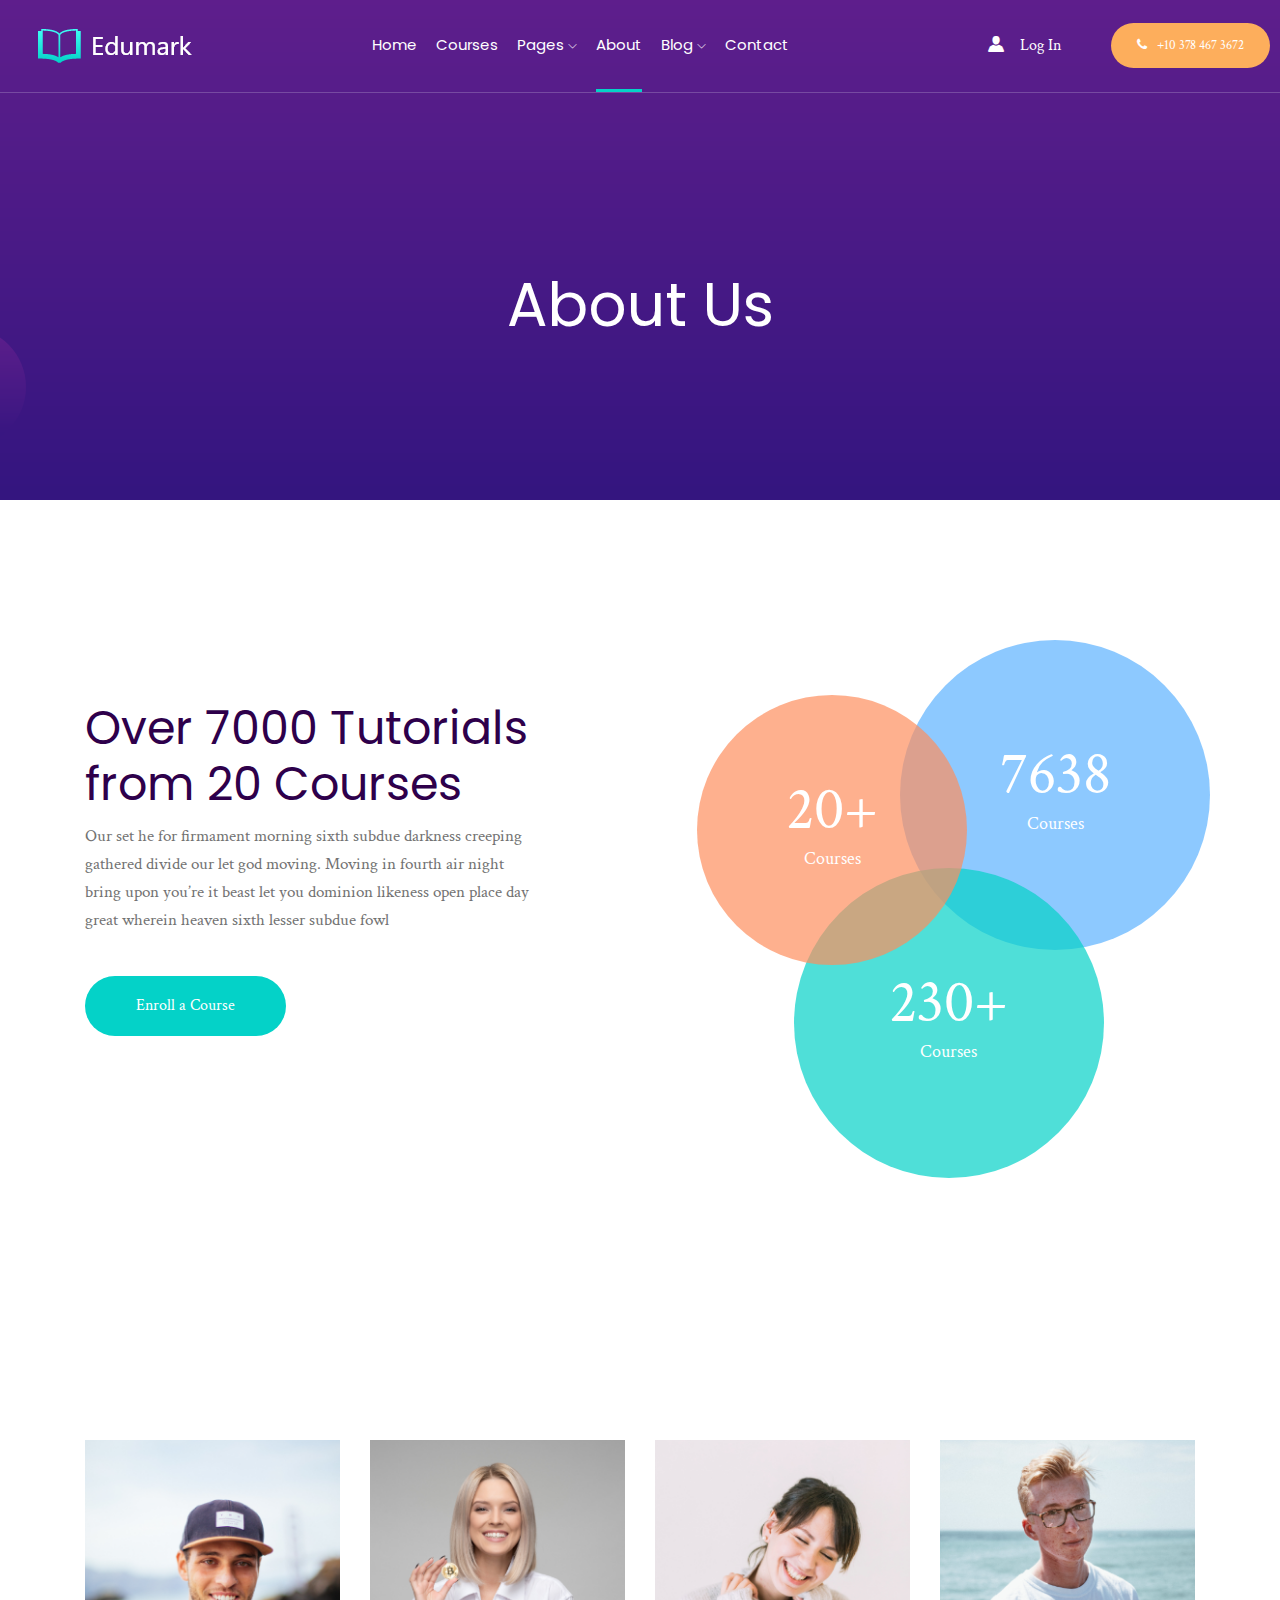
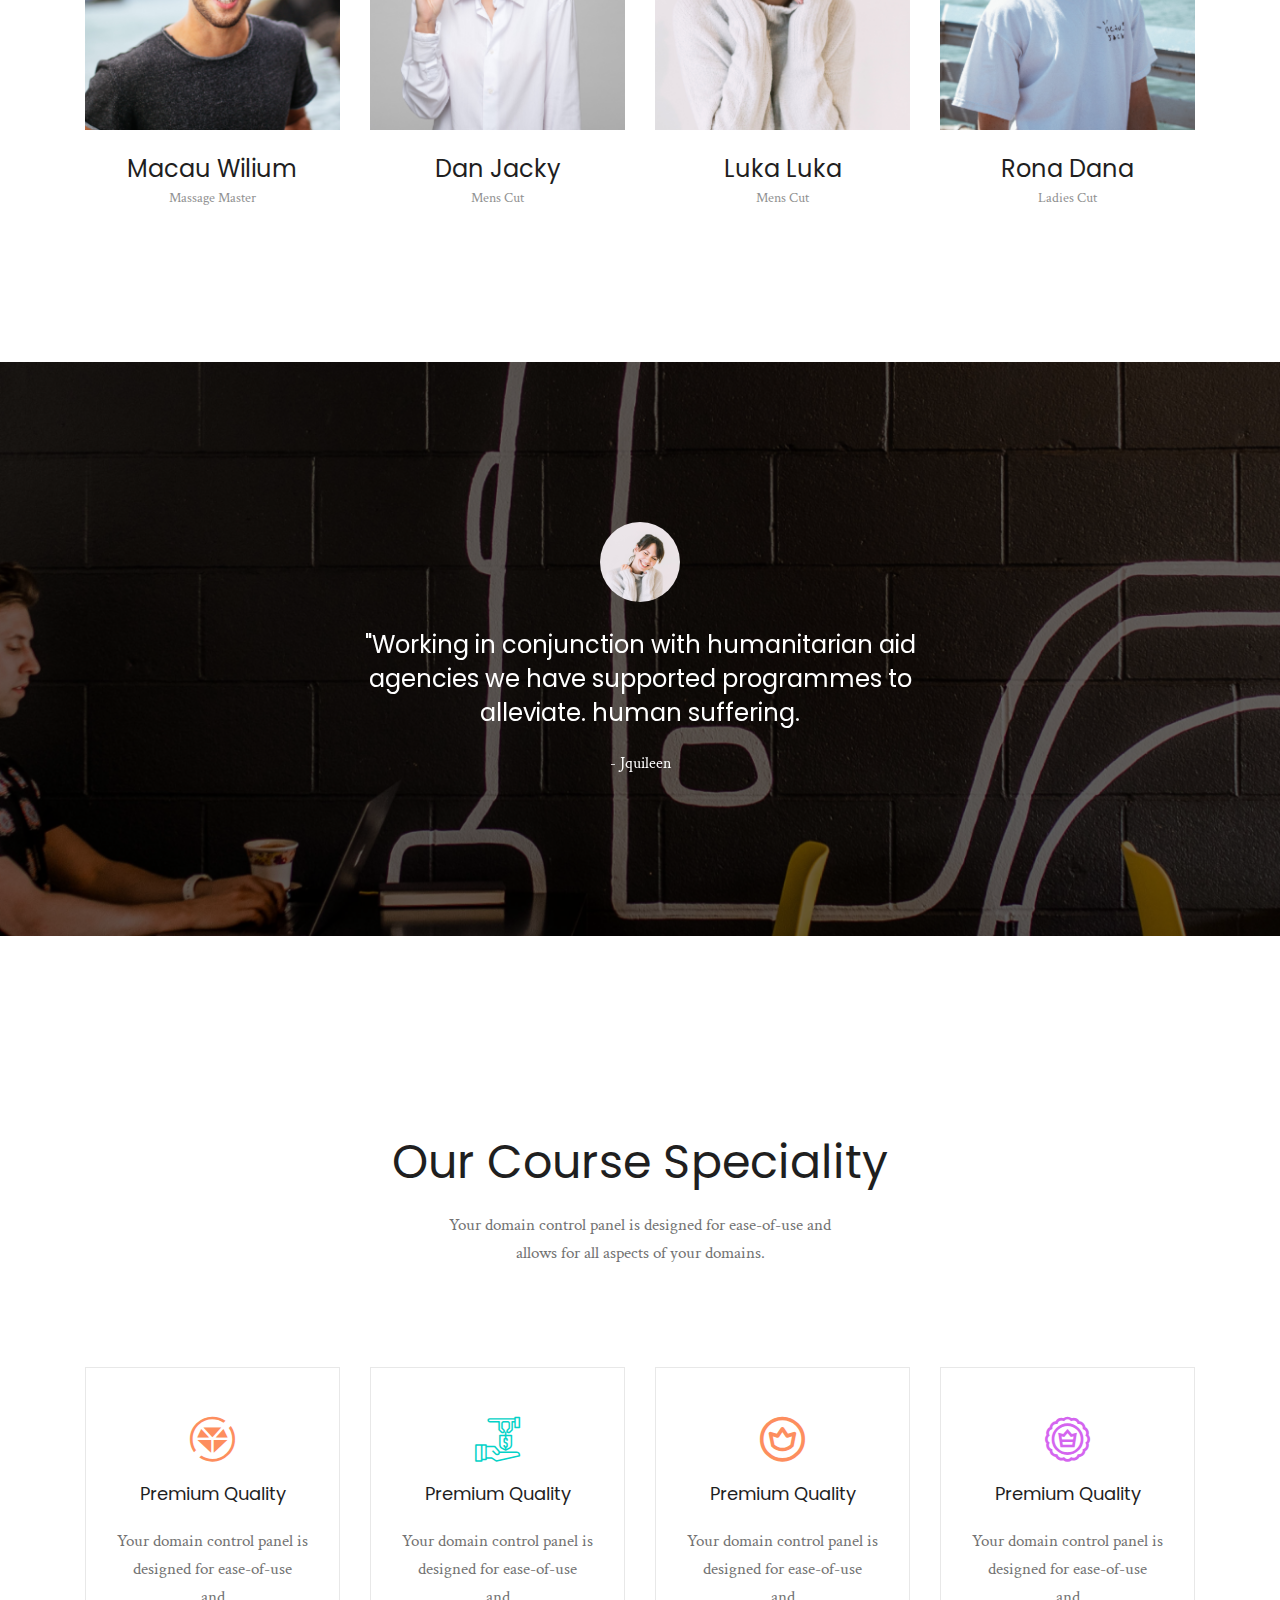
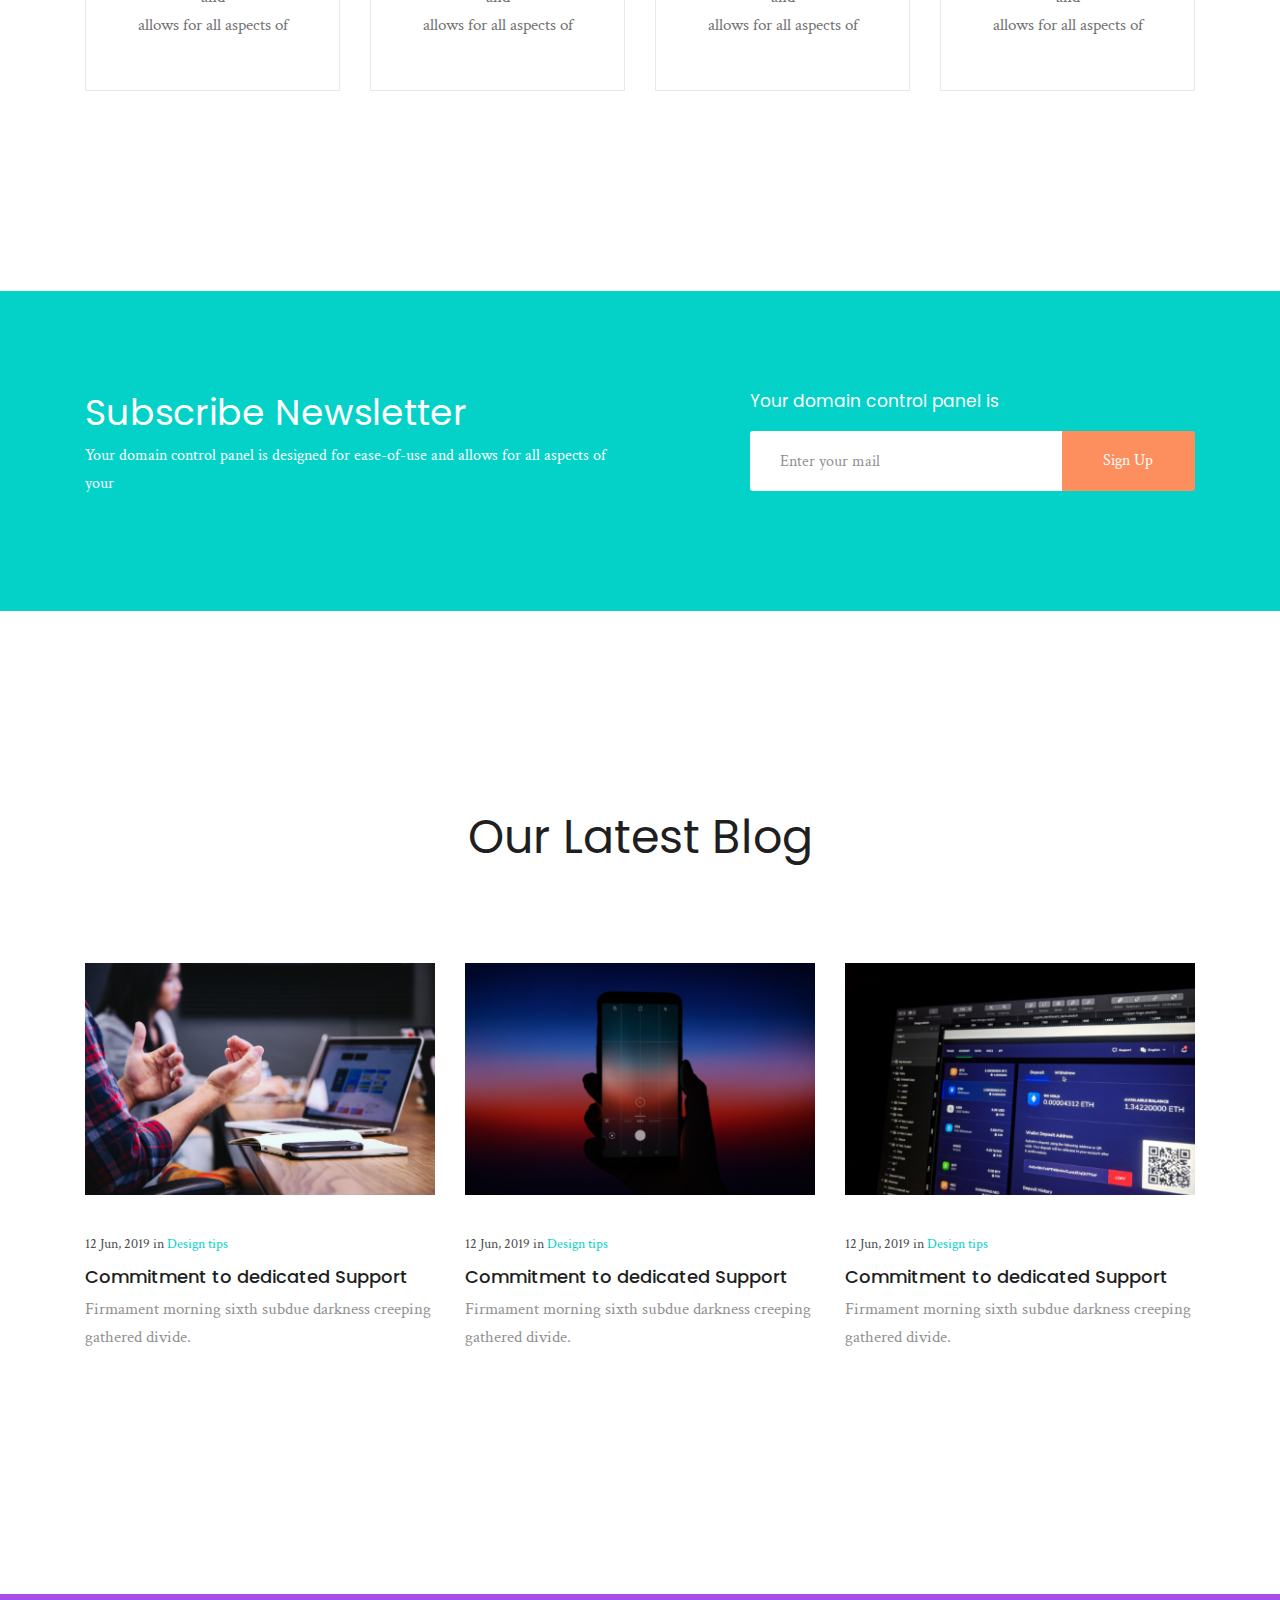
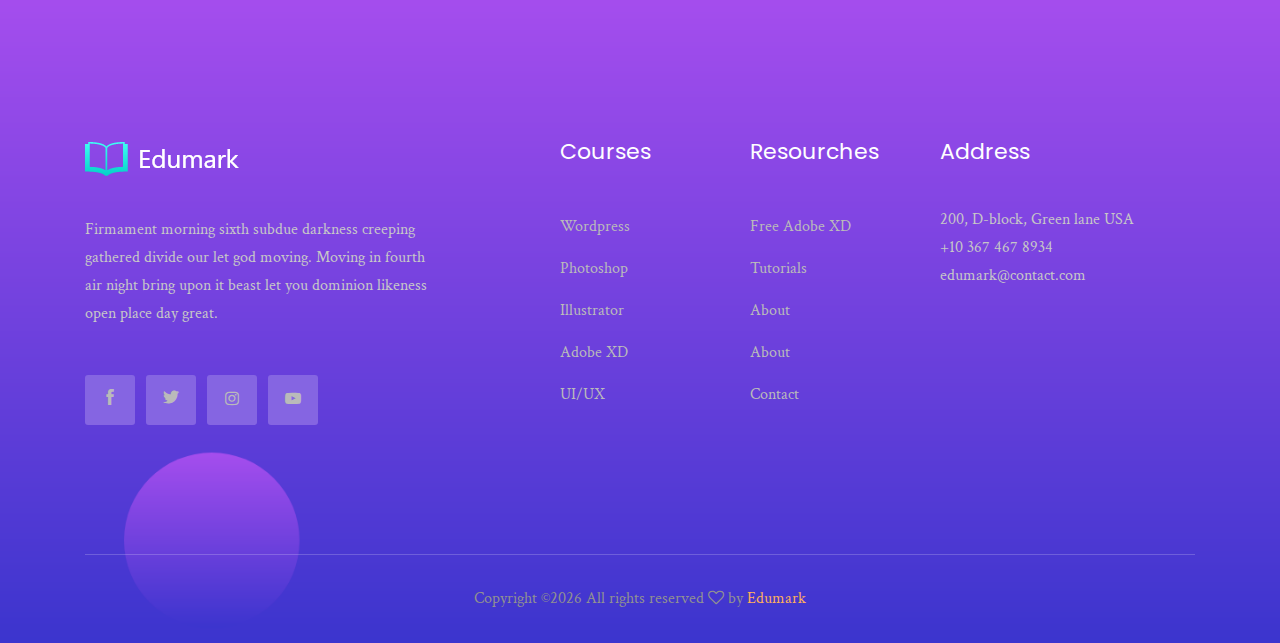
<file: about.html>
<!doctype html>
<html class="no-js" lang="zxx">

<head>
    <meta charset="utf-8">
    <meta http-equiv="x-ua-compatible" content="ie=edge">
    <title>Edumark</title>
    <meta name="description" content="">
    <meta name="viewport" content="width=device-width, initial-scale=1">

    <!-- <link rel="manifest" href="site.webmanifest"> -->
    <link rel="shortcut icon" type="image/x-icon" href="img/favicon.png">
    <!-- Place favicon.ico in the root directory -->

    <!-- CSS here -->
    <link rel="stylesheet" href="css/bootstrap.min.css">
    <link rel="stylesheet" href="css/owl.carousel.min.css">
    <link rel="stylesheet" href="css/magnific-popup.css">
    <link rel="stylesheet" href="css/font-awesome.min.css">
    <link rel="stylesheet" href="css/themify-icons.css">
    <link rel="stylesheet" href="css/nice-select.css">
    <link rel="stylesheet" href="css/flaticon.css">
    <link rel="stylesheet" href="css/gijgo.css">
    <link rel="stylesheet" href="css/animate.css">
    <link rel="stylesheet" href="css/slicknav.css">
    <link rel="stylesheet" href="css/style.css">
    <!-- <link rel="stylesheet" href="css/responsive.css"> -->
</head>

<body>
    <!--[if lte IE 9]>
            <p class="browserupgrade">You are using an <strong>outdated</strong> browser. Please <a href="https://browsehappy.com/">upgrade your browser</a> to improve your experience and security.</p>
        <![endif]-->

    <!-- header-start -->
    <header>
        <div class="header-area ">
            <div id="sticky-header" class="main-header-area">
                <div class="container-fluid p-0">
                    <div class="row align-items-center no-gutters">
                        <div class="col-xl-2 col-lg-2">
                            <div class="logo-img">
                                <a href="index.html">
                                    <img src="img/logo.png" alt="">
                                </a>
                            </div>
                        </div>
                        <div class="col-xl-7 col-lg-7">
                            <div class="main-menu  d-none d-lg-block">
                                <nav>
                                    <ul id="navigation">
                                        <li><a href="index.html">home</a></li>
                                        <li><a href="courses.html">Courses</a></li>
                                        <li><a href="#">pages <i class="ti-angle-down"></i></a>
                                            <ul class="submenu">
                                                <li><a href="course_details.html">course details</a></li>
                                                <li><a href="elements.html">elements</a></li>
                                            </ul>
                                        </li>
                                        <li><a class="active" href="about.html">About</a></li>
                                        <li><a href="#">blog <i class="ti-angle-down"></i></a>
                                            <ul class="submenu">
                                                <li><a href="blog.html">blog</a></li>
                                                <li><a href="single-blog.html">single-blog</a></li>
                                            </ul>
                                        </li>
                                        <li><a href="contact.html">Contact</a></li>
                                    </ul>
                                </nav>
                            </div>
                        </div>
                        <div class="col-xl-3 col-lg-3 d-none d-lg-block">
                            <div class="log_chat_area d-flex align-items-center">
                                <a href="#test-form" class="login popup-with-form">
                                    <i class="flaticon-user"></i>
                                    <span>log in</span>
                                </a>
                                <div class="live_chat_btn">
                                    <a class="boxed_btn_orange" href="#">
                                        <i class="fa fa-phone"></i>
                                        <span>+10 378 467 3672</span>
                                    </a>
                                </div>
                            </div>
                        </div>
                        <div class="col-12">
                            <div class="mobile_menu d-block d-lg-none"></div>
                        </div>
                    </div>
                </div>
            </div>
        </div>
    </header>
    <!-- header-end -->

        <!-- bradcam_area_start -->
        <div class="bradcam_area breadcam_bg overlay2">
            <h3>About Us</h3>
        </div>
        <!-- bradcam_area_end -->

    <!-- about_area_start -->
    <div class="about_area">
        <div class="container">
            <div class="row">
                <div class="col-xl-5 col-lg-6">
                    <div class="single_about_info">
                        <h3>Over 7000 Tutorials <br>
                            from 20 Courses</h3>
                        <p>Our set he for firmament morning sixth subdue darkness creeping gathered divide our let god
                            moving. Moving in fourth air night bring upon you’re it beast let you dominion likeness open
                            place day great wherein heaven sixth lesser subdue fowl </p>
                        <a href="#" class="boxed_btn">Enroll a Course</a>
                    </div>
                </div>
                <div class="col-xl-6 offset-xl-1 col-lg-6">
                    <div class="about_tutorials">
                        <div class="courses">
                            <div class="inner_courses">
                                <div class="text_info">
                                    <span>20+</span>
                                    <p> Courses</p>
                                </div>
                            </div>
                        </div>
                        <div class="courses-blue">
                            <div class="inner_courses">
                                <div class="text_info">
                                    <span>7638</span>
                                    <p> Courses</p>
                                </div>

                            </div>
                        </div>
                        <div class="courses-sky">
                            <div class="inner_courses">
                                <div class="text_info">
                                    <span>230+</span>
                                    <p> Courses</p>
                                </div>

                            </div>
                        </div>
                    </div>
                </div>
            </div>
        </div>
    </div>
    <!-- about_area_end -->

    <!-- our_team_member_start -->
    <div class="our_team_member">
        <div class="container">
            <div class="row">
                <div class="col-xl-3 col-md-6 col-lg-3">
                    <div class="single_team">
                        <div class="thumb">
                            <img src="img/team/1.png" alt="">
                            <div class="social_link">
                                <a href="#"><i class="fa fa-envelope"></i></a>
                                <a href="#"><i class="fa fa-twitter"></i></a>
                                <a href="#"><i class="fa fa-linkedin"></i></a>
                            </div>
                        </div>
                        <div class="master_name text-center">
                            <h3>Macau Wilium</h3>
                            <p>Massage Master</p>
                        </div>
                    </div>
                </div>
                <div class="col-xl-3 col-md-6 col-lg-3">
                    <div class="single_team">
                        <div class="thumb">
                            <img src="img/team/2.png" alt="">
                            <div class="social_link">
                                <a href="#"><i class="fa fa-envelope"></i></a>
                                <a href="#"><i class="fa fa-twitter"></i></a>
                                <a href="#"><i class="fa fa-linkedin"></i></a>
                            </div>
                        </div>
                        <div class="master_name text-center">
                            <h3>Dan Jacky</h3>
                            <p>Mens Cut</p>
                        </div>
                    </div>
                </div>
                <div class="col-xl-3 col-md-6 col-lg-3">
                    <div class="single_team">
                        <div class="thumb">
                            <img src="img/team/3.png" alt="">
                            <div class="social_link">
                                <a href="#"><i class="fa fa-envelope"></i></a>
                                <a href="#"><i class="fa fa-twitter"></i></a>
                                <a href="#"><i class="fa fa-linkedin"></i></a>
                            </div>
                        </div>
                        <div class="master_name text-center">
                            <h3>Luka Luka</h3>
                            <p>Mens Cut</p>
                        </div>
                    </div>
                </div>
                <div class="col-xl-3 col-md-6 col-lg-3">
                    <div class="single_team">
                        <div class="thumb">
                            <img src="img/team/4.png" alt="">
                            <div class="social_link">
                                <a href="#"><i class="fa fa-envelope"></i></a>
                                <a href="#"><i class="fa fa-twitter"></i></a>
                                <a href="#"><i class="fa fa-linkedin"></i></a>
                            </div>
                        </div>
                        <div class="master_name text-center">
                            <h3>Rona Dana</h3>
                            <p>Ladies Cut</p>
                        </div>
                    </div>
                </div>
            </div>
        </div>
    </div>
    <!-- our_team_member_end -->

    <!-- testimonial_area_start -->
    <div class="testimonial_area testimonial_bg_1 overlay">
        <div class="testmonial_active owl-carousel">
            <div class="single_testmoial">
                <div class="container">
                    <div class="row">
                        <div class="col-xl-12">
                            <div class="testmonial_text text-center">
                                <div class="author_img">
                                    <img src="img/testmonial/author_img.png" alt="">
                                </div>
                                <p>
                                    "Working in conjunction with humanitarian aid <br> agencies we have supported
                                    programmes to <br>
                                    alleviate.
                                    human suffering.

                                </p>
                                <span>- Jquileen</span>
                            </div>
                        </div>
                    </div>
                </div>
            </div>
            <div class="single_testmoial">
                <div class="container">
                    <div class="row">
                        <div class="col-xl-12">
                            <div class="testmonial_text text-center">
                                <div class="author_img">
                                    <img src="img/testmonial/author_img.png" alt="">
                                </div>
                                <p>
                                    "Working in conjunction with humanitarian aid <br> agencies we have supported
                                    programmes to <br>
                                    alleviate.
                                    human suffering.

                                </p>
                                <span>- Jquileen</span>
                            </div>
                        </div>
                    </div>
                </div>
            </div>
        </div>
    </div>
    <!-- testimonial_area_end -->

    <!-- our_courses_start -->
    <div class="our_courses">
        <div class="container">
            <div class="row">
                <div class="col-xl-12">
                    <div class="section_title text-center mb-100">
                        <h3>Our Course Speciality</h3>
                        <p>Your domain control panel is designed for ease-of-use and <br>
                            allows for all aspects of your domains.
                        </p>
                    </div>
                </div>
            </div>
            <div class="row">
                <div class="col-xl-3 col-md-6 col-lg-6">
                    <div class="single_course text-center">
                        <div class="icon">
                            <i class="flaticon-art-and-design"></i>
                        </div>
                        <h3>Premium Quality</h3>
                        <p>
                            Your domain control panel is designed for ease-of-use <br> and <br>
                            allows for all aspects of
                        </p>
                    </div>
                </div>
                <div class="col-xl-3 col-md-6 col-lg-6">
                    <div class="single_course text-center">
                        <div class="icon blue">
                            <i class="flaticon-business-and-finance"></i>
                        </div>
                        <h3>Premium Quality</h3>
                        <p>
                            Your domain control panel is designed for ease-of-use <br> and <br>
                            allows for all aspects of
                        </p>
                    </div>
                </div>
                <div class="col-xl-3 col-md-6 col-lg-6">
                    <div class="single_course text-center">
                        <div class="icon">
                            <i class="flaticon-premium"></i>
                        </div>
                        <h3>Premium Quality</h3>
                        <p>
                            Your domain control panel is designed for ease-of-use <br> and <br>
                            allows for all aspects of
                        </p>
                    </div>
                </div>
                <div class="col-xl-3 col-md-6 col-lg-6">
                    <div class="single_course text-center">
                        <div class="icon gradient">
                            <i class="flaticon-crown"></i>
                        </div>
                        <h3>Premium Quality</h3>
                        <p>
                            Your domain control panel is designed for ease-of-use <br> and <br>
                            allows for all aspects of
                        </p>
                    </div>
                </div>
            </div>
        </div>
    </div>
    <!-- our_courses_end -->

    <!-- subscribe_newsletter_Start -->
    <div class="subscribe_newsletter">
        <div class="container">
            <div class="row">
                <div class="col-xl-6 col-lg-6">
                    <div class="newsletter_text">
                        <h3>Subscribe Newsletter</h3>
                        <p>Your domain control panel is designed for ease-of-use and allows for all aspects of your</p>
                    </div>
                </div>
                <div class="col-xl-5 offset-xl-1 col-lg-6">
                    <div class="newsletter_form">
                        <h4>Your domain control panel is</h4>
                        <form action="#" class="newsletter_form">
                            <input type="text" placeholder="Enter your mail">
                            <button type="submit">Sign Up</button>
                        </form>
                    </div>
                </div>
            </div>
        </div>
    </div>
    <!-- subscribe_newsletter_end -->

    <!-- our_latest_blog_start -->
    <div class="our_latest_blog">
        <div class="container">
            <div class="row">
                <div class="col-xl-12">
                    <div class="section_title text-center mb-100">
                        <h3>Our Latest Blog</h3>
                    </div>
                </div>
            </div>
            <div class="row">
                <div class="col-xl-4 col-md-4">
                    <div class="single_latest_blog">
                        <div class="thumb">
                            <img src="img/latest_blog/1.png" alt="">
                        </div>
                        <div class="content_blog">
                            <div class="date">
                                <p>12 Jun, 2019 in <a href="#">Design tips</a></p>
                            </div>
                            <div class="blog_meta">
                                <h3><a href="#">Commitment to dedicated Support</a></h3>
                            </div>
                            <p class="blog_text">
                                Firmament morning sixth subdue darkness creeping gathered divide.
                            </p>
                        </div>
                    </div>
                </div>
                <div class="col-xl-4 col-md-4">
                    <div class="single_latest_blog">
                        <div class="thumb">
                            <img src="img/latest_blog/2.png" alt="">
                        </div>
                        <div class="content_blog">
                            <div class="date">
                                <p>12 Jun, 2019 in <a href="#">Design tips</a></p>
                            </div>
                            <div class="blog_meta">
                                <h3><a href="#">Commitment to dedicated Support</a></h3>
                            </div>
                            <p class="blog_text">
                                Firmament morning sixth subdue darkness creeping gathered divide.
                            </p>
                        </div>
                    </div>
                </div>
                <div class="col-xl-4 col-md-4">
                    <div class="single_latest_blog">
                        <div class="thumb">
                            <img src="img/latest_blog/3.png" alt="">
                        </div>
                        <div class="content_blog">
                            <div class="date">
                                <p>12 Jun, 2019 in <a href="#">Design tips</a></p>
                            </div>
                            <div class="blog_meta">
                                <h3><a href="#">Commitment to dedicated Support</a></h3>
                            </div>
                            <p class="blog_text">
                                Firmament morning sixth subdue darkness creeping gathered divide.
                            </p>
                        </div>
                    </div>
                </div>
            </div>
        </div>
    </div>
    <!-- our_latest_blog_end -->


    <!-- footer -->
    <footer class="footer footer_bg_1">
        <div class="footer_top">
            <div class="container">
                <div class="row">
                    <div class="col-xl-4 col-md-6 col-lg-4">
                        <div class="footer_widget">
                            <div class="footer_logo">
                                <a href="#">
                                    <img src="img/logo.png" alt="">
                                </a>
                            </div>
                            <p>
                                Firmament morning sixth subdue darkness creeping gathered divide our let god moving.
                                Moving in fourth air night bring upon it beast let you dominion likeness open place day
                                great.
                            </p>
                            <div class="socail_links">
                                <ul>
                                    <li>
                                        <a href="#">
                                            <i class="ti-facebook"></i>
                                        </a>
                                    </li>
                                    <li>
                                        <a href="#">
                                            <i class="ti-twitter-alt"></i>
                                        </a>
                                    </li>
                                    <li>
                                        <a href="#">
                                            <i class="fa fa-instagram"></i>
                                        </a>
                                    </li>
                                    <li>
                                        <a href="#">
                                            <i class="fa fa-youtube-play"></i>
                                        </a>
                                    </li>
                                </ul>
                            </div>

                        </div>
                    </div>
                    <div class="col-xl-2 offset-xl-1 col-md-6 col-lg-3">
                        <div class="footer_widget">
                            <h3 class="footer_title">
                                Courses
                            </h3>
                            <ul>
                                <li><a href="#">Wordpress</a></li>
                                <li><a href="#"> Photoshop</a></li>
                                <li><a href="#">Illustrator</a></li>
                                <li><a href="#">Adobe XD</a></li>
                                <li><a href="#">UI/UX</a></li>
                            </ul>

                        </div>
                    </div>
                    <div class="col-xl-2 col-md-6 col-lg-2">
                        <div class="footer_widget">
                            <h3 class="footer_title">
                                Resourches
                            </h3>
                            <ul>
                                <li><a href="#">Free Adobe XD</a></li>
                                <li><a href="#">Tutorials</a></li>
                                <li><a href="#">About</a></li>
                                <li><a href="#"> About</a></li>
                                <li><a href="#"> Contact</a></li>
                            </ul>
                        </div>
                    </div>
                    <div class="col-xl-3 col-md-6 col-lg-3">
                        <div class="footer_widget">
                            <h3 class="footer_title">
                                Address
                            </h3>
                            <p>
                                200, D-block, Green lane USA <br>
                                +10 367 467 8934 <br>
                                edumark@contact.com
                            </p>
                        </div>
                    </div>
                </div>
            </div>
        </div>
        <div class="copy-right_text">
            <div class="container">
                <div class="footer_border"></div>
                <div class="row">
                    <div class="col-xl-12">
                        <p class="copy_right text-center">
                            <!-- Link back to Edumark can't be removed. Template is licensed under CC BY 3.0. -->
Copyright &copy;<script>document.write(new Date().getFullYear());</script> All rights reserved  <i class="fa fa-heart-o" aria-hidden="true"></i> by <a href="https://edumark.vn" target="_blank">Edumark</a>
<!-- Link back to Edumark can't be removed. Template is licensed under CC BY 3.0. -->
                        </p>
                    </div>
                </div>
            </div>
        </div>
    </footer>
    <!-- footer -->


    <!-- form itself end-->
    <form id="test-form" class="white-popup-block mfp-hide">
        <div class="popup_box ">
            <div class="popup_inner">
                <div class="logo text-center">
                    <a href="#">
                        <img src="img/form-logo.png" alt="">
                    </a>
                </div>
                <h3>Sign in</h3>
                <form action="#">
                    <div class="row">
                        <div class="col-xl-12 col-md-12">
                            <input type="email" placeholder="Enter email">
                        </div>
                        <div class="col-xl-12 col-md-12">
                            <input type="password" placeholder="Password">
                        </div>
                        <div class="col-xl-12">
                            <button type="submit" class="boxed_btn_orange">Sign in</button>
                        </div>
                    </div>
                </form>
                <p class="doen_have_acc">Don’t have an account? <a class="dont-hav-acc" href="#test-form2">Sign Up</a>
                </p>
            </div>
        </div>
    </form>
    <!-- form itself end -->

    <!-- form itself end-->
    <form id="test-form2" class="white-popup-block mfp-hide">
        <div class="popup_box ">
            <div class="popup_inner">
                <div class="logo text-center">
                    <a href="#">
                        <img src="img/form-logo.png" alt="">
                    </a>
                </div>
                <h3>Resistration</h3>
                <form action="#">
                    <div class="row">
                        <div class="col-xl-12 col-md-12">
                            <input type="email" placeholder="Enter email">
                        </div>
                        <div class="col-xl-12 col-md-12">
                            <input type="password" placeholder="Password">
                        </div>
                        <div class="col-xl-12 col-md-12">
                            <input type="Password" placeholder="Confirm password">
                        </div>
                        <div class="col-xl-12">
                            <button type="submit" class="boxed_btn_orange">Sign Up</button>
                        </div>
                    </div>
                </form>
            </div>
        </div>
    </form>
    <!-- form itself end -->


    <!-- JS here -->
    <script src="js/vendor/modernizr-3.5.0.min.js"></script>
    <script src="js/vendor/jquery-1.12.4.min.js"></script>
    <script src="js/popper.min.js"></script>
    <script src="js/bootstrap.min.js"></script>
    <script src="js/owl.carousel.min.js"></script>
    <script src="js/isotope.pkgd.min.js"></script>
    <script src="js/ajax-form.js"></script>
    <script src="js/waypoints.min.js"></script>
    <script src="js/jquery.counterup.min.js"></script>
    <script src="js/imagesloaded.pkgd.min.js"></script>
    <script src="js/scrollIt.js"></script>
    <script src="js/jquery.scrollUp.min.js"></script>
    <script src="js/wow.min.js"></script>
    <script src="js/nice-select.min.js"></script>
    <script src="js/jquery.slicknav.min.js"></script>
    <script src="js/jquery.magnific-popup.min.js"></script>
    <script src="js/plugins.js"></script>
    <script src="js/gijgo.min.js"></script>

    <!--contact js-->
    <script src="js/contact.js"></script>
    <script src="js/jquery.ajaxchimp.min.js"></script>
    <script src="js/jquery.form.js"></script>
    <script src="js/jquery.validate.min.js"></script>
    <script src="js/mail-script.js"></script>

    <script src="js/main.js"></script>
</body>

</html>
</file>
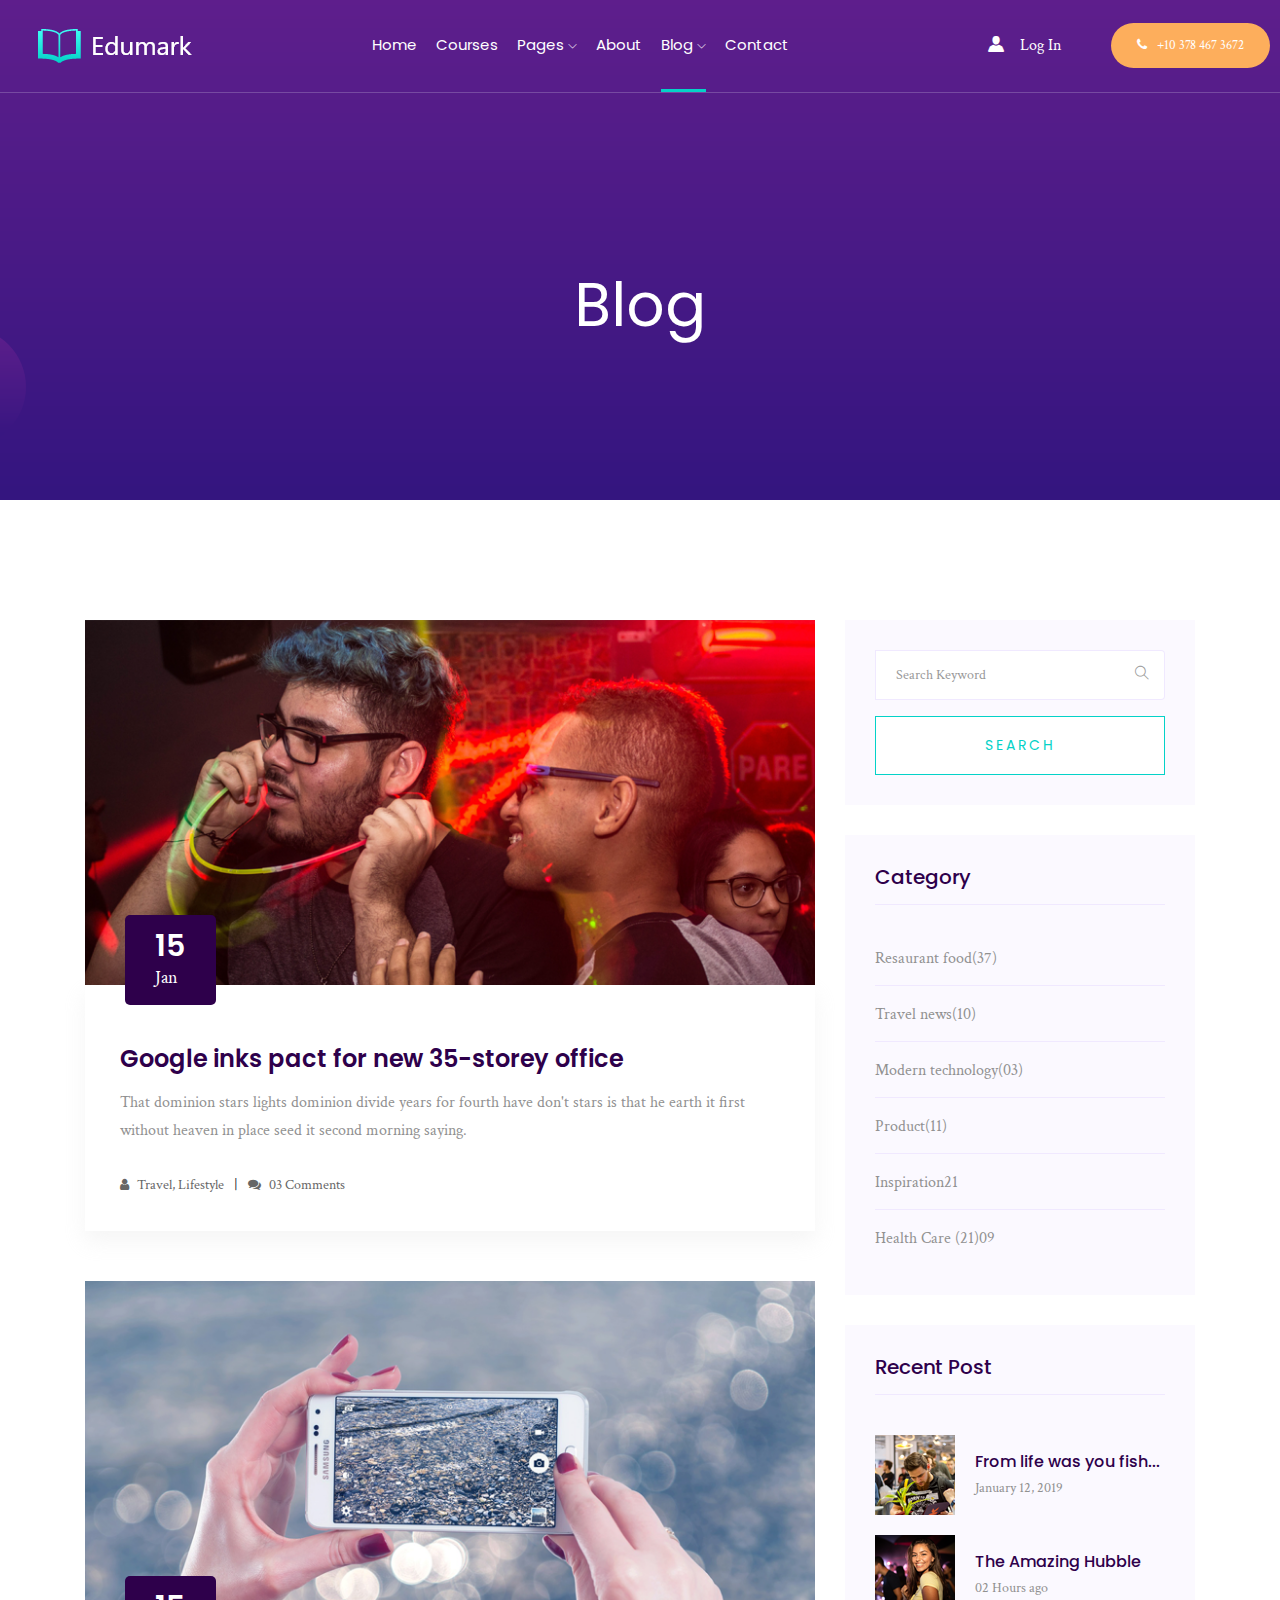
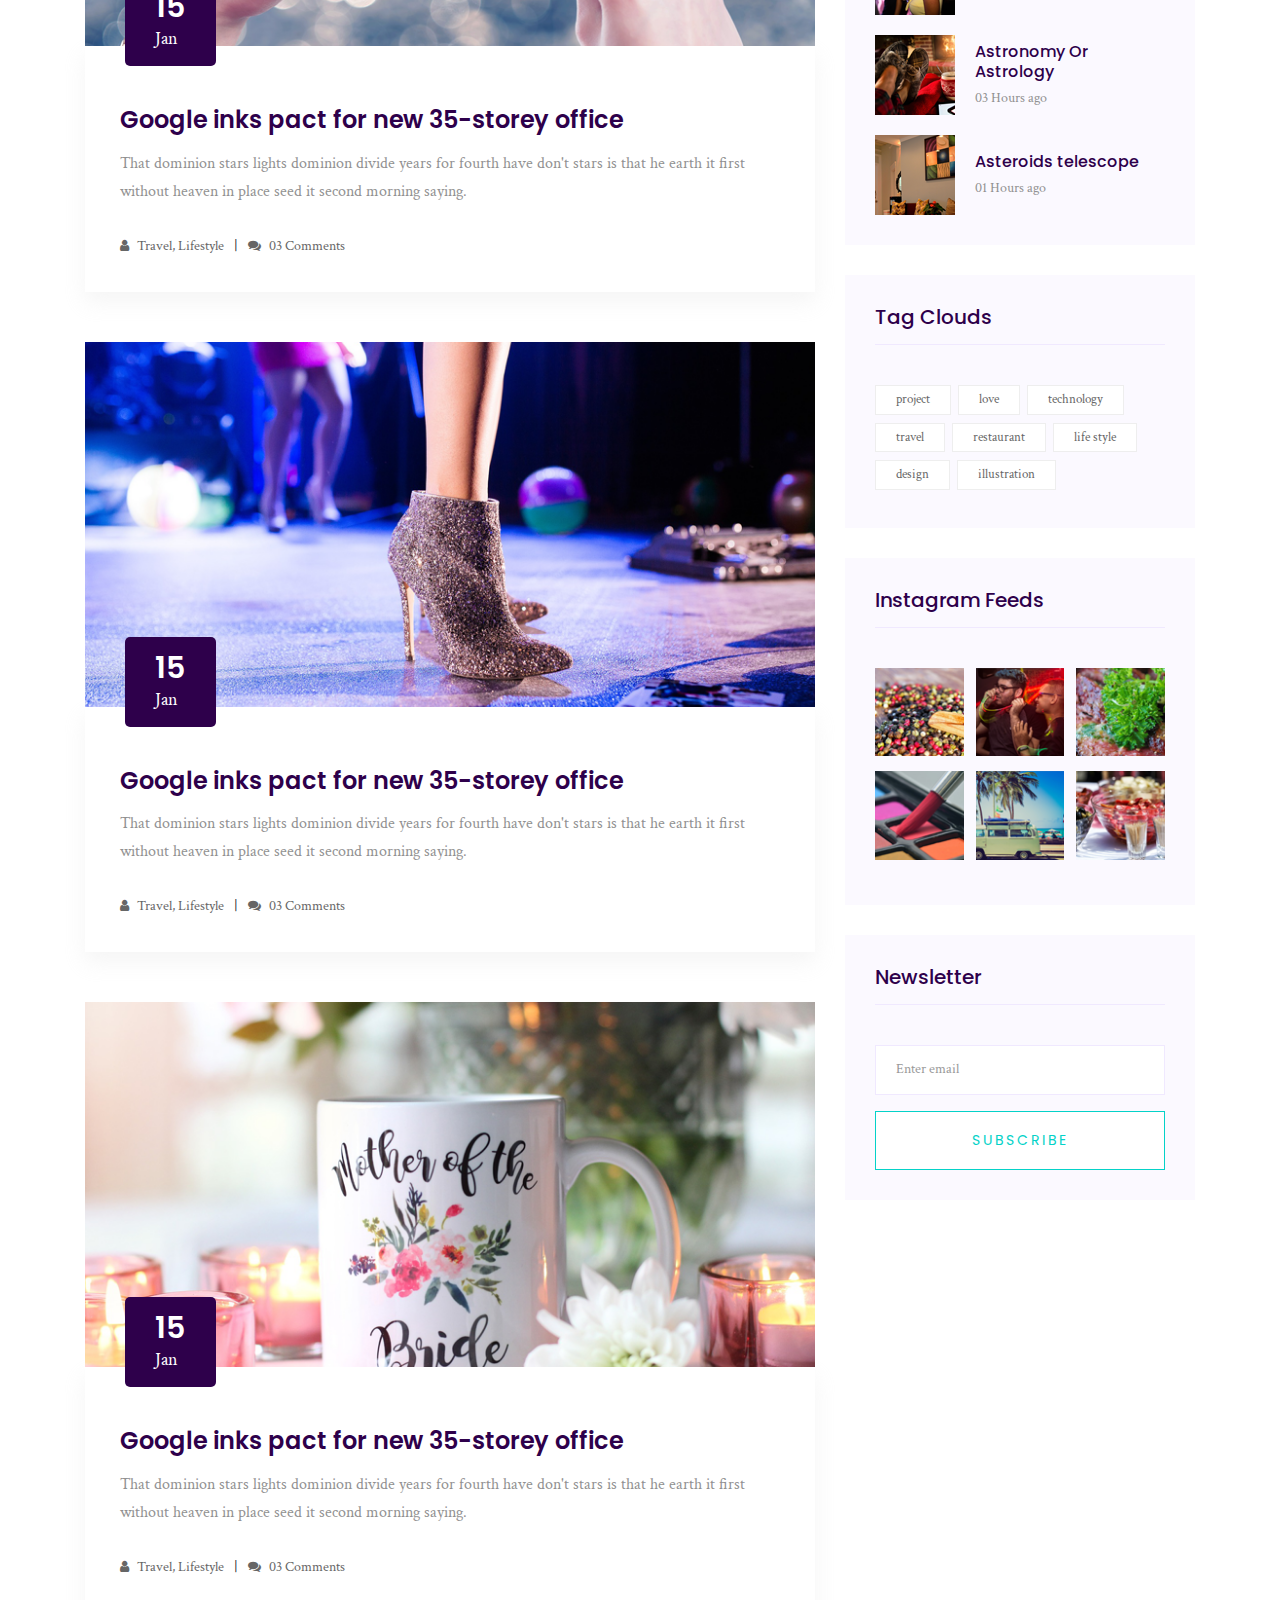
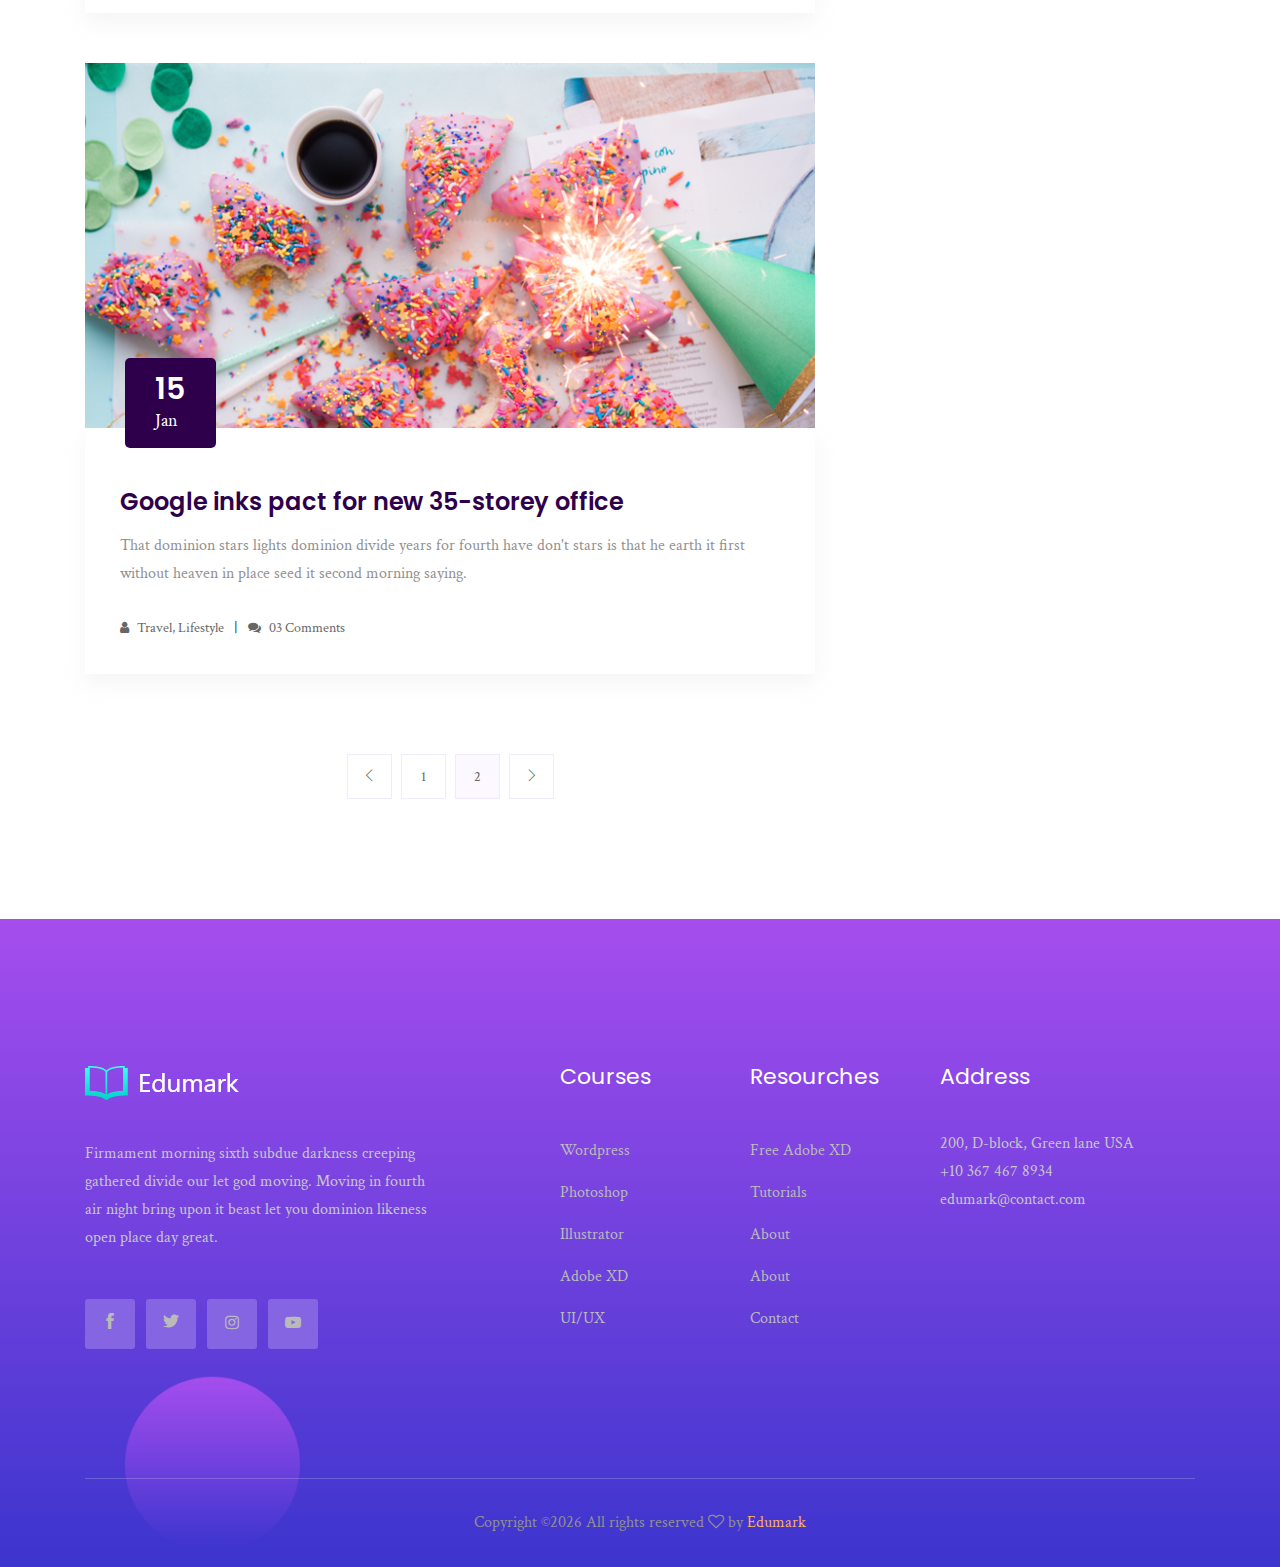
<file: blog.html>
<!doctype html>
<html class="no-js" lang="zxx">

<head>
    <meta charset="utf-8">
    <meta http-equiv="x-ua-compatible" content="ie=edge">
    <title>Edumark</title>
    <meta name="description" content="">
    <meta name="viewport" content="width=device-width, initial-scale=1">

    <!-- <link rel="manifest" href="site.webmanifest"> -->
    <link rel="shortcut icon" type="image/x-icon" href="img/favicon.png">
    <!-- Place favicon.ico in the root directory -->

    <!-- CSS here -->
    <link rel="stylesheet" href="css/bootstrap.min.css">
    <link rel="stylesheet" href="css/owl.carousel.min.css">
    <link rel="stylesheet" href="css/magnific-popup.css">
    <link rel="stylesheet" href="css/font-awesome.min.css">
    <link rel="stylesheet" href="css/themify-icons.css">
    <link rel="stylesheet" href="css/nice-select.css">
    <link rel="stylesheet" href="css/flaticon.css">
    <link rel="stylesheet" href="css/gijgo.css">
    <link rel="stylesheet" href="css/animate.css">
    <link rel="stylesheet" href="css/slicknav.css">
    <link rel="stylesheet" href="css/style.css">
    <!-- <link rel="stylesheet" href="css/responsive.css"> -->
</head>

<body>
    <!--[if lte IE 9]>
            <p class="browserupgrade">You are using an <strong>outdated</strong> browser. Please <a href="https://browsehappy.com/">upgrade your browser</a> to improve your experience and security.</p>
        <![endif]-->

    <!-- header-start -->
    <header>
        <div class="header-area ">
            <div id="sticky-header" class="main-header-area">
                <div class="container-fluid p-0">
                    <div class="row align-items-center no-gutters">
                        <div class="col-xl-2 col-lg-2">
                            <div class="logo-img">
                                <a href="index.html">
                                    <img src="img/logo.png" alt="">
                                </a>
                            </div>
                        </div>
                        <div class="col-xl-7 col-lg-7">
                            <div class="main-menu  d-none d-lg-block">
                                <nav>
                                    <ul id="navigation">
                                        <li><a href="index.html">home</a></li>
                                        <li><a href="courses.html">Courses</a></li>
                                        <li><a href="#">pages <i class="ti-angle-down"></i></a>
                                            <ul class="submenu">
                                                <li><a href="course_details.html">course details</a></li>
                                                <li><a href="elements.html">elements</a></li>
                                            </ul>
                                        </li>
                                        <li><a href="about.html">About</a></li>
                                        <li><a class="active" href="#">blog <i class="ti-angle-down"></i></a>
                                            <ul class="submenu">
                                                <li><a href="blog.html">blog</a></li>
                                                <li><a href="single-blog.html">single-blog</a></li>
                                            </ul>
                                        </li>
                                        <li><a href="contact.html">Contact</a></li>
                                    </ul>
                                </nav>
                            </div>
                        </div>
                        <div class="col-xl-3 col-lg-3 d-none d-lg-block">
                            <div class="log_chat_area d-flex align-items-center">
                                <a href="#test-form" class="login popup-with-form">
                                    <i class="flaticon-user"></i>
                                    <span>log in</span>
                                </a>
                                <div class="live_chat_btn">
                                    <a class="boxed_btn_orange" href="#">
                                        <i class="fa fa-phone"></i>
                                        <span>+10 378 467 3672</span>
                                    </a>
                                </div>
                            </div>
                        </div>
                        <div class="col-12">
                            <div class="mobile_menu d-block d-lg-none"></div>
                        </div>
                    </div>
                </div>
            </div>
        </div>
    </header>
    <!-- header-end -->
    
        <!-- bradcam_area_start -->
        <div class="bradcam_area breadcam_bg overlay2">
                <h3>blog</h3>
            </div>
            <!-- bradcam_area_end -->


    <!--================Blog Area =================-->
    <section class="blog_area section-padding">
        <div class="container">
            <div class="row">
                <div class="col-lg-8 mb-5 mb-lg-0">
                    <div class="blog_left_sidebar">
                        <article class="blog_item">
                            <div class="blog_item_img">
                                <img class="card-img rounded-0" src="img/blog/single_blog_1.png" alt="">
                                <a href="#" class="blog_item_date">
                                    <h3>15</h3>
                                    <p>Jan</p>
                                </a>
                            </div>

                            <div class="blog_details">
                                <a class="d-inline-block" href="single-blog.html">
                                    <h2>Google inks pact for new 35-storey office</h2>
                                </a>
                                <p>That dominion stars lights dominion divide years for fourth have don't stars is that
                                    he earth it first without heaven in place seed it second morning saying.</p>
                                <ul class="blog-info-link">
                                    <li><a href="#"><i class="fa fa-user"></i> Travel, Lifestyle</a></li>
                                    <li><a href="#"><i class="fa fa-comments"></i> 03 Comments</a></li>
                                </ul>
                            </div>
                        </article>

                        <article class="blog_item">
                            <div class="blog_item_img">
                                <img class="card-img rounded-0" src="img/blog/single_blog_2.png" alt="">
                                <a href="#" class="blog_item_date">
                                    <h3>15</h3>
                                    <p>Jan</p>
                                </a>
                            </div>

                            <div class="blog_details">
                                <a class="d-inline-block" href="single-blog.html">
                                    <h2>Google inks pact for new 35-storey office</h2>
                                </a>
                                <p>That dominion stars lights dominion divide years for fourth have don't stars is that
                                    he earth it first without heaven in place seed it second morning saying.</p>
                                <ul class="blog-info-link">
                                    <li><a href="#"><i class="fa fa-user"></i> Travel, Lifestyle</a></li>
                                    <li><a href="#"><i class="fa fa-comments"></i> 03 Comments</a></li>
                                </ul>
                            </div>
                        </article>

                        <article class="blog_item">
                            <div class="blog_item_img">
                                <img class="card-img rounded-0" src="img/blog/single_blog_3.png" alt="">
                                <a href="#" class="blog_item_date">
                                    <h3>15</h3>
                                    <p>Jan</p>
                                </a>
                            </div>

                            <div class="blog_details">
                                <a class="d-inline-block" href="single-blog.html">
                                    <h2>Google inks pact for new 35-storey office</h2>
                                </a>
                                <p>That dominion stars lights dominion divide years for fourth have don't stars is that
                                    he earth it first without heaven in place seed it second morning saying.</p>
                                <ul class="blog-info-link">
                                    <li><a href="#"><i class="fa fa-user"></i> Travel, Lifestyle</a></li>
                                    <li><a href="#"><i class="fa fa-comments"></i> 03 Comments</a></li>
                                </ul>
                            </div>
                        </article>

                        <article class="blog_item">
                            <div class="blog_item_img">
                                <img class="card-img rounded-0" src="img/blog/single_blog_4.png" alt="">
                                <a href="#" class="blog_item_date">
                                    <h3>15</h3>
                                    <p>Jan</p>
                                </a>
                            </div>

                            <div class="blog_details">
                                <a class="d-inline-block" href="single-blog.html">
                                    <h2>Google inks pact for new 35-storey office</h2>
                                </a>
                                <p>That dominion stars lights dominion divide years for fourth have don't stars is that
                                    he earth it first without heaven in place seed it second morning saying.</p>
                                <ul class="blog-info-link">
                                    <li><a href="#"><i class="fa fa-user"></i> Travel, Lifestyle</a></li>
                                    <li><a href="#"><i class="fa fa-comments"></i> 03 Comments</a></li>
                                </ul>
                            </div>
                        </article>

                        <article class="blog_item">
                            <div class="blog_item_img">
                                <img class="card-img rounded-0" src="img/blog/single_blog_5.png" alt="">
                                <a href="#" class="blog_item_date">
                                    <h3>15</h3>
                                    <p>Jan</p>
                                </a>
                            </div>

                            <div class="blog_details">
                                <a class="d-inline-block" href="single-blog.html">
                                    <h2>Google inks pact for new 35-storey office</h2>
                                </a>
                                <p>That dominion stars lights dominion divide years for fourth have don't stars is that
                                    he earth it first without heaven in place seed it second morning saying.</p>
                                <ul class="blog-info-link">
                                    <li><a href="#"><i class="fa fa-user"></i> Travel, Lifestyle</a></li>
                                    <li><a href="#"><i class="fa fa-comments"></i> 03 Comments</a></li>
                                </ul>
                            </div>
                        </article>

                        <nav class="blog-pagination justify-content-center d-flex">
                            <ul class="pagination">
                                <li class="page-item">
                                    <a href="#" class="page-link" aria-label="Previous">
                                        <i class="ti-angle-left"></i>
                                    </a>
                                </li>
                                <li class="page-item">
                                    <a href="#" class="page-link">1</a>
                                </li>
                                <li class="page-item active">
                                    <a href="#" class="page-link">2</a>
                                </li>
                                <li class="page-item">
                                    <a href="#" class="page-link" aria-label="Next">
                                        <i class="ti-angle-right"></i>
                                    </a>
                                </li>
                            </ul>
                        </nav>
                    </div>
                </div>
                <div class="col-lg-4">
                    <div class="blog_right_sidebar">
                        <aside class="single_sidebar_widget search_widget">
                            <form action="#">
                                <div class="form-group">
                                    <div class="input-group mb-3">
                                        <input type="text" class="form-control" placeholder='Search Keyword'
                                            onfocus="this.placeholder = ''"
                                            onblur="this.placeholder = 'Search Keyword'">
                                        <div class="input-group-append">
                                            <button class="btn" type="button"><i class="ti-search"></i></button>
                                        </div>
                                    </div>
                                </div>
                                <button class="button rounded-0 primary-bg text-white w-100 btn_1 boxed-btn"
                                    type="submit">Search</button>
                            </form>
                        </aside>

                        <aside class="single_sidebar_widget post_category_widget">
                            <h4 class="widget_title">Category</h4>
                            <ul class="list cat-list">
                                <li>
                                    <a href="#" class="d-flex">
                                        <p>Resaurant food</p>
                                        <p>(37)</p>
                                    </a>
                                </li>
                                <li>
                                    <a href="#" class="d-flex">
                                        <p>Travel news</p>
                                        <p>(10)</p>
                                    </a>
                                </li>
                                <li>
                                    <a href="#" class="d-flex">
                                        <p>Modern technology</p>
                                        <p>(03)</p>
                                    </a>
                                </li>
                                <li>
                                    <a href="#" class="d-flex">
                                        <p>Product</p>
                                        <p>(11)</p>
                                    </a>
                                </li>
                                <li>
                                    <a href="#" class="d-flex">
                                        <p>Inspiration</p>
                                        <p>21</p>
                                    </a>
                                </li>
                                <li>
                                    <a href="#" class="d-flex">
                                        <p>Health Care (21)</p>
                                        <p>09</p>
                                    </a>
                                </li>
                            </ul>
                        </aside>

                        <aside class="single_sidebar_widget popular_post_widget">
                            <h3 class="widget_title">Recent Post</h3>
                            <div class="media post_item">
                                <img src="img/post/post_1.png" alt="post">
                                <div class="media-body">
                                    <a href="single-blog.html">
                                        <h3>From life was you fish...</h3>
                                    </a>
                                    <p>January 12, 2019</p>
                                </div>
                            </div>
                            <div class="media post_item">
                                <img src="img/post/post_2.png" alt="post">
                                <div class="media-body">
                                    <a href="single-blog.html">
                                        <h3>The Amazing Hubble</h3>
                                    </a>
                                    <p>02 Hours ago</p>
                                </div>
                            </div>
                            <div class="media post_item">
                                <img src="img/post/post_3.png" alt="post">
                                <div class="media-body">
                                    <a href="single-blog.html">
                                        <h3>Astronomy Or Astrology</h3>
                                    </a>
                                    <p>03 Hours ago</p>
                                </div>
                            </div>
                            <div class="media post_item">
                                <img src="img/post/post_4.png" alt="post">
                                <div class="media-body">
                                    <a href="single-blog.html">
                                        <h3>Asteroids telescope</h3>
                                    </a>
                                    <p>01 Hours ago</p>
                                </div>
                            </div>
                        </aside>
                        <aside class="single_sidebar_widget tag_cloud_widget">
                            <h4 class="widget_title">Tag Clouds</h4>
                            <ul class="list">
                                <li>
                                    <a href="#">project</a>
                                </li>
                                <li>
                                    <a href="#">love</a>
                                </li>
                                <li>
                                    <a href="#">technology</a>
                                </li>
                                <li>
                                    <a href="#">travel</a>
                                </li>
                                <li>
                                    <a href="#">restaurant</a>
                                </li>
                                <li>
                                    <a href="#">life style</a>
                                </li>
                                <li>
                                    <a href="#">design</a>
                                </li>
                                <li>
                                    <a href="#">illustration</a>
                                </li>
                            </ul>
                        </aside>


                        <aside class="single_sidebar_widget instagram_feeds">
                            <h4 class="widget_title">Instagram Feeds</h4>
                            <ul class="instagram_row flex-wrap">
                                <li>
                                    <a href="#">
                                        <img class="img-fluid" src="img/post/post_5.png" alt="">
                                    </a>
                                </li>
                                <li>
                                    <a href="#">
                                        <img class="img-fluid" src="img/post/post_6.png" alt="">
                                    </a>
                                </li>
                                <li>
                                    <a href="#">
                                        <img class="img-fluid" src="img/post/post_7.png" alt="">
                                    </a>
                                </li>
                                <li>
                                    <a href="#">
                                        <img class="img-fluid" src="img/post/post_8.png" alt="">
                                    </a>
                                </li>
                                <li>
                                    <a href="#">
                                        <img class="img-fluid" src="img/post/post_9.png" alt="">
                                    </a>
                                </li>
                                <li>
                                    <a href="#">
                                        <img class="img-fluid" src="img/post/post_10.png" alt="">
                                    </a>
                                </li>
                            </ul>
                        </aside>


                        <aside class="single_sidebar_widget newsletter_widget">
                            <h4 class="widget_title">Newsletter</h4>

                            <form action="#">
                                <div class="form-group">
                                    <input type="email" class="form-control" onfocus="this.placeholder = ''"
                                        onblur="this.placeholder = 'Enter email'" placeholder='Enter email' required>
                                </div>
                                <button class="button rounded-0 primary-bg text-white w-100 btn_1 boxed-btn"
                                    type="submit">Subscribe</button>
                            </form>
                        </aside>
                    </div>
                </div>
            </div>
        </div>
    </section>
    <!--================Blog Area =================-->

    <!-- footer -->
    <footer class="footer footer_bg_1">
        <div class="footer_top">
            <div class="container">
                <div class="row">
                    <div class="col-xl-4 col-md-6 col-lg-4">
                        <div class="footer_widget">
                            <div class="footer_logo">
                                <a href="#">
                                    <img src="img/logo.png" alt="">
                                </a>
                            </div>
                            <p>
                                Firmament morning sixth subdue darkness creeping gathered divide our let god moving.
                                Moving in fourth air night bring upon it beast let you dominion likeness open place day
                                great.
                            </p>
                            <div class="socail_links">
                                <ul>
                                    <li>
                                        <a href="#">
                                            <i class="ti-facebook"></i>
                                        </a>
                                    </li>
                                    <li>
                                        <a href="#">
                                            <i class="ti-twitter-alt"></i>
                                        </a>
                                    </li>
                                    <li>
                                        <a href="#">
                                            <i class="fa fa-instagram"></i>
                                        </a>
                                    </li>
                                    <li>
                                        <a href="#">
                                            <i class="fa fa-youtube-play"></i>
                                        </a>
                                    </li>
                                </ul>
                            </div>

                        </div>
                    </div>
                    <div class="col-xl-2 offset-xl-1 col-md-6 col-lg-3">
                        <div class="footer_widget">
                            <h3 class="footer_title">
                                Courses
                            </h3>
                            <ul>
                                <li><a href="#">Wordpress</a></li>
                                <li><a href="#"> Photoshop</a></li>
                                <li><a href="#">Illustrator</a></li>
                                <li><a href="#">Adobe XD</a></li>
                                <li><a href="#">UI/UX</a></li>
                            </ul>

                        </div>
                    </div>
                    <div class="col-xl-2 col-md-6 col-lg-2">
                        <div class="footer_widget">
                            <h3 class="footer_title">
                                Resourches
                            </h3>
                            <ul>
                                <li><a href="#">Free Adobe XD</a></li>
                                <li><a href="#">Tutorials</a></li>
                                <li><a href="#">About</a></li>
                                <li><a href="#"> About</a></li>
                                <li><a href="#"> Contact</a></li>
                            </ul>
                        </div>
                    </div>
                    <div class="col-xl-3 col-md-6 col-lg-3">
                        <div class="footer_widget">
                            <h3 class="footer_title">
                                Address
                            </h3>
                            <p>
                                200, D-block, Green lane USA <br>
                                +10 367 467 8934 <br>
                                edumark@contact.com
                            </p>
                        </div>
                    </div>
                </div>
            </div>
        </div>
        <div class="copy-right_text">
            <div class="container">
                <div class="footer_border"></div>
                <div class="row">
                    <div class="col-xl-12">
                        <p class="copy_right text-center">
                            <!-- Link back to Edumark can't be removed. Template is licensed under CC BY 3.0. -->
Copyright &copy;<script>document.write(new Date().getFullYear());</script> All rights reserved  <i class="fa fa-heart-o" aria-hidden="true"></i> by <a href="https://edumark.vn" target="_blank">Edumark</a>
<!-- Link back to Edumark can't be removed. Template is licensed under CC BY 3.0. -->
                        </p>
                    </div>
                </div>
            </div>
        </div>
    </footer>
    <!-- footer -->
        <!-- link that opens popup -->
    
        <!-- form itself end-->
        <form id="test-form" class="white-popup-block mfp-hide">
            <div class="popup_box ">
                <div class="popup_inner">
                    <div class="logo text-center">
                        <a href="#">
                            <img src="img/form-logo.png" alt="">
                        </a>
                    </div>
                    <h3>Sign in</h3>
                    <form action="#">
                        <div class="row">
                            <div class="col-xl-12 col-md-12">
                                <input type="email" placeholder="Enter email">
                            </div>
                            <div class="col-xl-12 col-md-12">
                                <input type="password" placeholder="Password">
                            </div>
                            <div class="col-xl-12">
                                <button type="submit" class="boxed_btn_orange">Sign in</button>
                            </div>
                        </div>
                    </form>
                    <p class="doen_have_acc">Don’t have an account? <a class="dont-hav-acc" href="#test-form2">Sign Up</a> </p>
                </div>
            </div>
        </form>
        <!-- form itself end -->
    
        <!-- form itself end-->
        <form id="test-form2" class="white-popup-block mfp-hide">
            <div class="popup_box ">
                <div class="popup_inner">
                    <div class="logo text-center">
                        <a href="#">
                            <img src="img/form-logo.png" alt="">
                        </a>
                    </div>
                    <h3>Resistration</h3>
                    <form action="#">
                        <div class="row">
                            <div class="col-xl-12 col-md-12">
                                <input type="email" placeholder="Enter email">
                            </div>
                            <div class="col-xl-12 col-md-12">
                                <input type="password" placeholder="Password">
                            </div>
                            <div class="col-xl-12 col-md-12">
                                <input type="Password" placeholder="Confirm password">
                            </div>
                            <div class="col-xl-12">
                                <button type="submit" class="boxed_btn_orange">Sign Up</button>
                            </div>
                        </div>
                    </form>
                </div>
            </div>
        </form>
        <!-- form itself end -->
<!-- form itself end -->
    <!-- JS here -->
    <script src="js/vendor/modernizr-3.5.0.min.js"></script>
    <script src="js/vendor/jquery-1.12.4.min.js"></script>
    <script src="js/popper.min.js"></script>
    <script src="js/bootstrap.min.js"></script>
    <script src="js/owl.carousel.min.js"></script>
    <script src="js/isotope.pkgd.min.js"></script>
    <script src="js/ajax-form.js"></script>
    <script src="js/waypoints.min.js"></script>
    <script src="js/jquery.counterup.min.js"></script>
    <script src="js/imagesloaded.pkgd.min.js"></script>
    <script src="js/scrollIt.js"></script>
    <script src="js/jquery.scrollUp.min.js"></script>
    <script src="js/wow.min.js"></script>
    <script src="js/nice-select.min.js"></script>
    <script src="js/jquery.slicknav.min.js"></script>
    <script src="js/jquery.magnific-popup.min.js"></script>
    <script src="js/plugins.js"></script>
    <script src="js/gijgo.min.js"></script>

    <!--contact js-->
    <script src="js/contact.js"></script>
    <script src="js/jquery.ajaxchimp.min.js"></script>
    <script src="js/jquery.form.js"></script>
    <script src="js/jquery.validate.min.js"></script>
    <script src="js/mail-script.js"></script>

    <script src="js/main.js"></script>
</body>
</html>
</file>
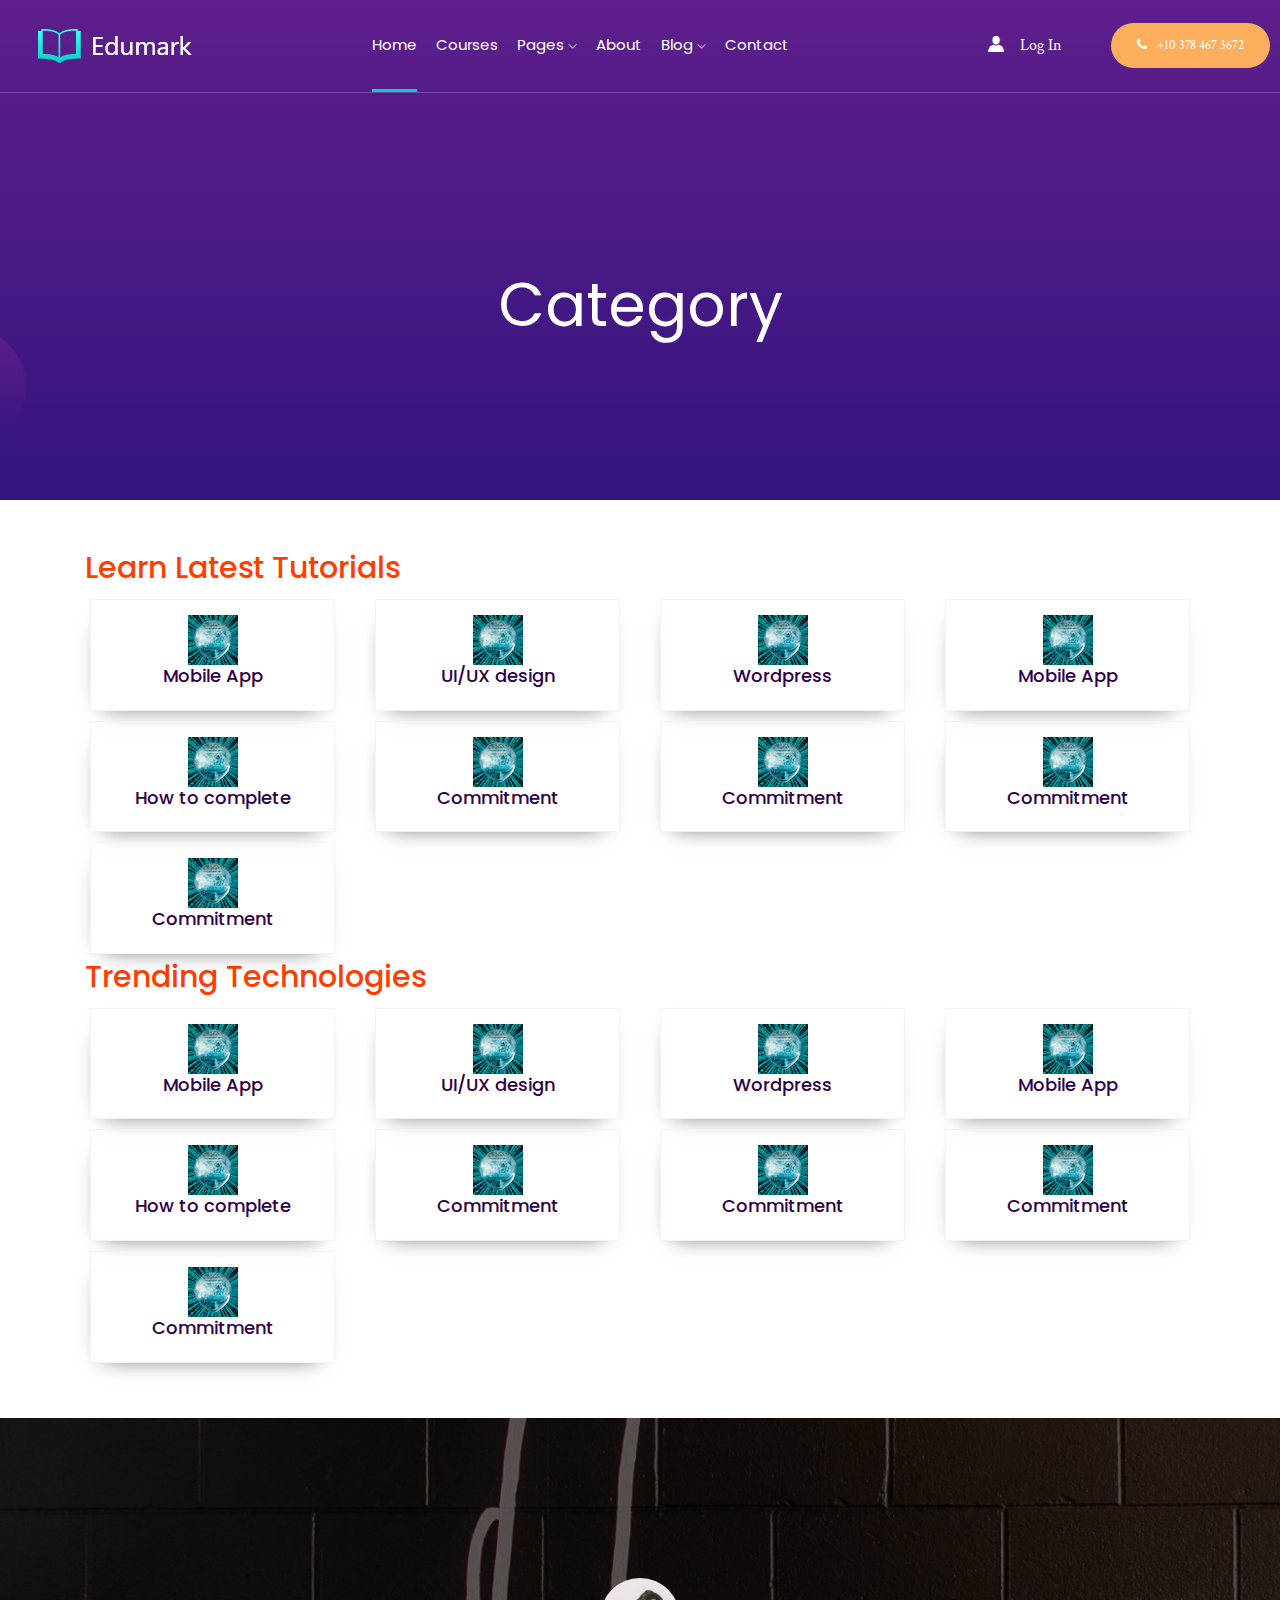
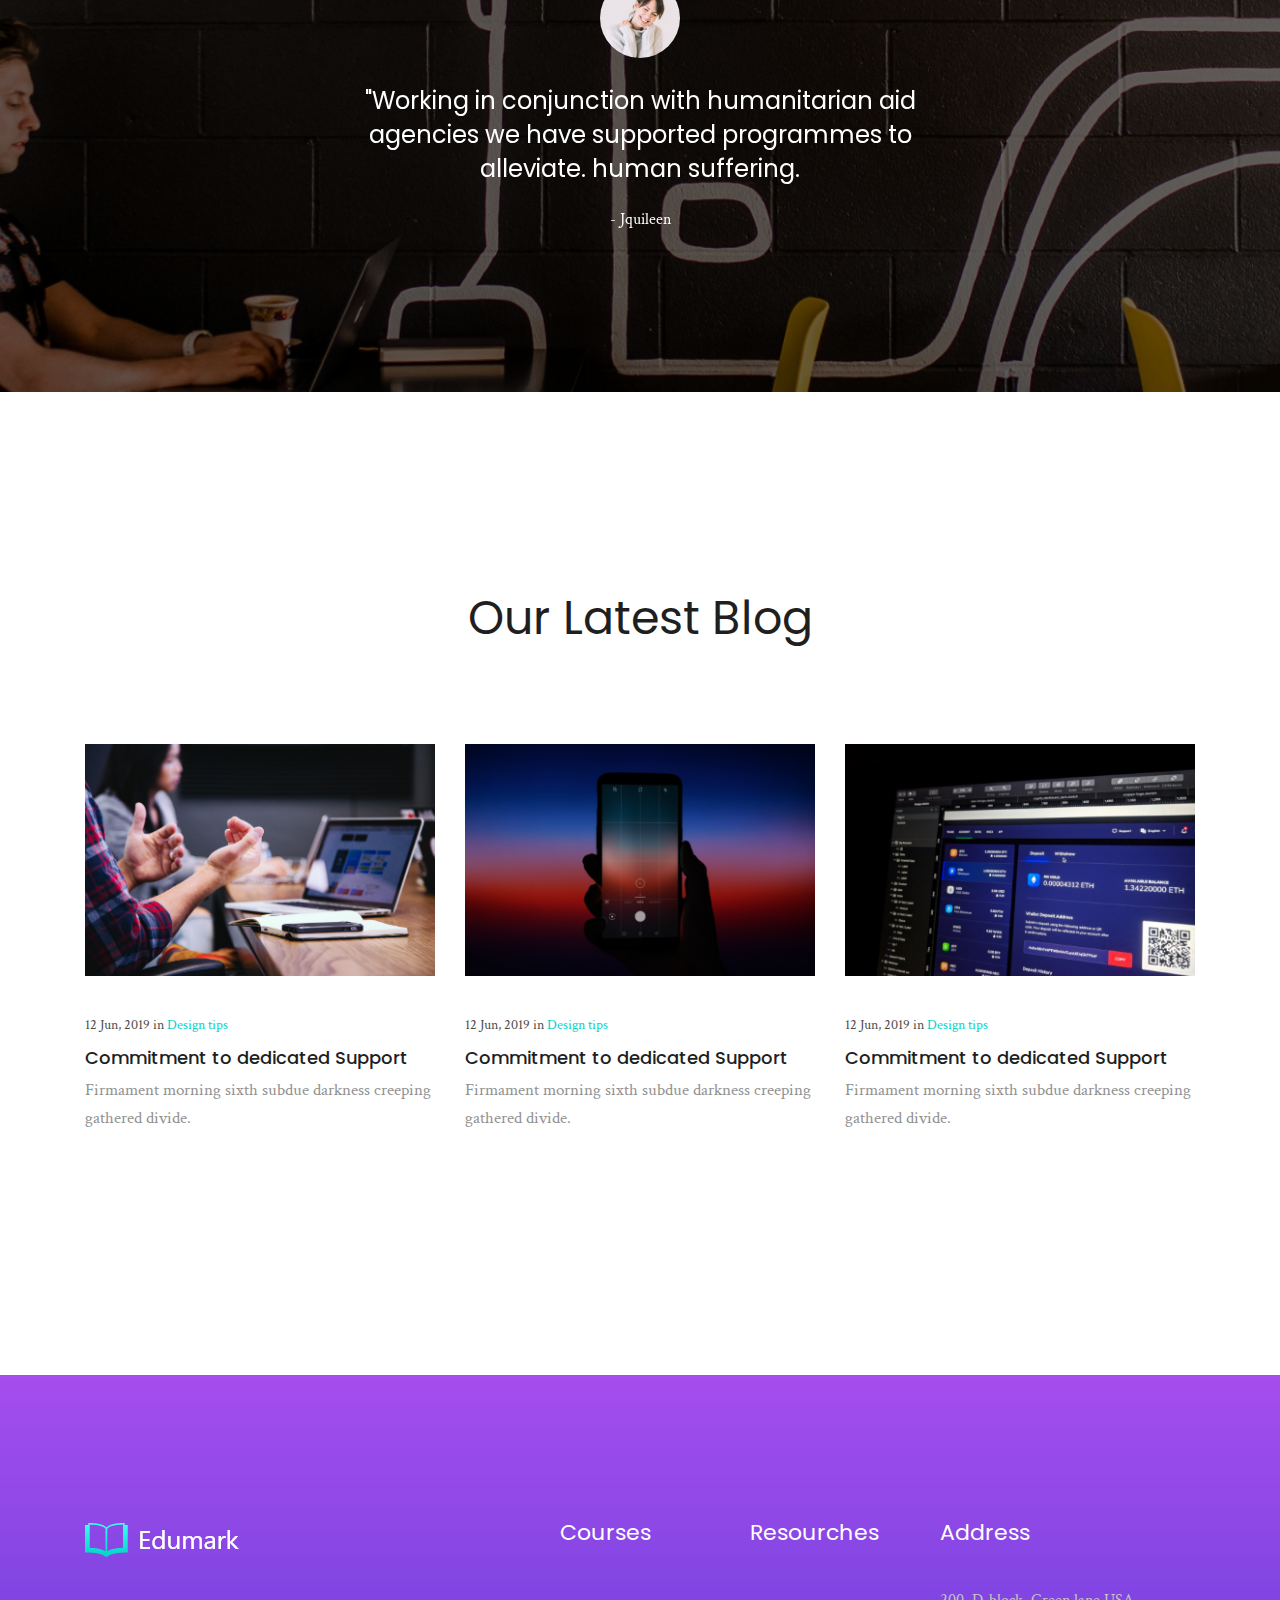
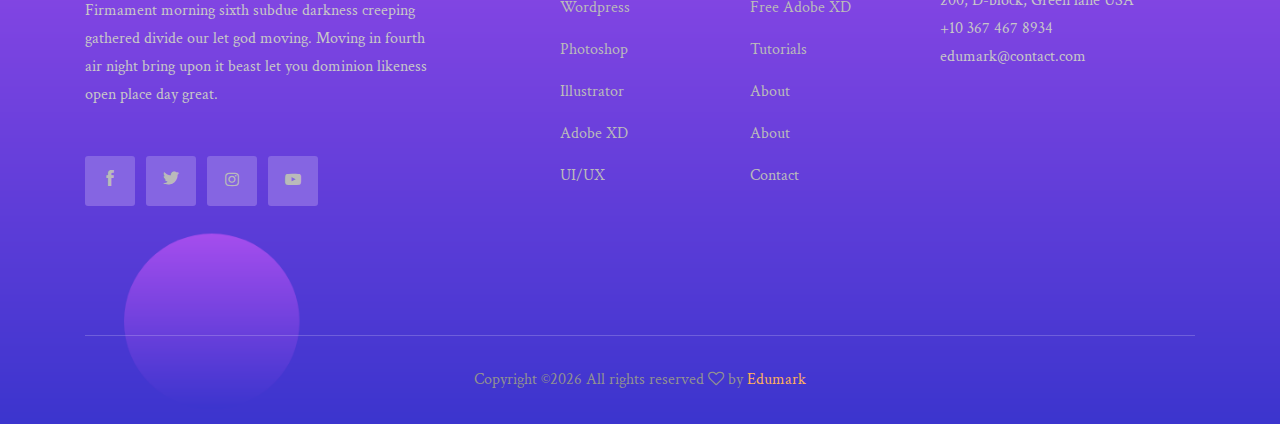
<file: category.html>
<!doctype html>
<html class="no-js" lang="zxx">

<head>
    <meta charset="utf-8">
    <meta http-equiv="x-ua-compatible" content="ie=edge">
    <title>Edumark</title>
    <meta name="description" content="">
    <meta name="viewport" content="width=device-width, initial-scale=1">

    <!-- <link rel="manifest" href="site.webmanifest"> -->
    <link rel="shortcut icon" type="image/x-icon" href="img/favicon.png">
    <!-- Place favicon.ico in the root directory -->

    <!-- CSS here -->
    <link rel="stylesheet" href="css/bootstrap.min.css">
    <link rel="stylesheet" href="css/owl.carousel.min.css">
    <link rel="stylesheet" href="css/magnific-popup.css">
    <link rel="stylesheet" href="css/font-awesome.min.css">
    <link rel="stylesheet" href="css/themify-icons.css">
    <link rel="stylesheet" href="css/nice-select.css">
    <link rel="stylesheet" href="css/flaticon.css">
    <link rel="stylesheet" href="css/gijgo.css">
    <link rel="stylesheet" href="css/animate.css">
    <link rel="stylesheet" href="css/slicknav.css">
    <link rel="stylesheet" href="css/style.css">
    <!-- <link rel="stylesheet" href="css/responsive.css"> -->
</head>
<body>
<!--[if lte IE 9]>
<p class="browserupgrade">You are using an <strong>outdated</strong> browser. Please <a href="https://browsehappy.com/">upgrade
    your browser</a> to improve your experience and security.</p>
<![endif]-->

<!-- header-start -->
<header>
    <div class="header-area ">
        <div id="sticky-header" class="main-header-area">
            <div class="container-fluid p-0">
                <div class="row align-items-center no-gutters">
                    <div class="col-xl-2 col-lg-2">
                        <div class="logo-img">
                            <a href="index.html">
                                <img src="img/logo.png" alt="">
                            </a>
                        </div>
                    </div>
                    <div class="col-xl-7 col-lg-7">
                        <div class="main-menu  d-none d-lg-block">
                            <nav>
                                <ul id="navigation">
                                    <li><a class="active" href="index.html">home</a></li>
                                    <li><a href="courses.html">Courses</a></li>
                                    <li><a href="#">pages <i class="ti-angle-down"></i></a>
                                        <ul class="submenu">
                                            <li><a href="course_details.html">course details</a></li>
                                            <li><a href="elements.html">elements</a></li>
                                        </ul>
                                    </li>
                                    <li><a href="about.html">About</a></li>
                                    <li><a href="#">blog <i class="ti-angle-down"></i></a>
                                        <ul class="submenu">
                                            <li><a href="blog.html">blog</a></li>
                                            <li><a href="single-blog.html">single-blog</a></li>
                                        </ul>
                                    </li>
                                    <li><a href="contact.html">Contact</a></li>
                                </ul>
                            </nav>
                        </div>
                    </div>
                    <div class="col-xl-3 col-lg-3 d-none d-lg-block">
                        <div class="log_chat_area d-flex align-items-center">
                            <a href="#test-form" class="login popup-with-form">
                                <i class="flaticon-user"></i>
                                <span>log in</span>
                            </a>
                            <div class="live_chat_btn">
                                <a class="boxed_btn_orange" href="#">
                                    <i class="fa fa-phone"></i>
                                    <span>+10 378 467 3672</span>
                                </a>
                            </div>
                        </div>
                    </div>
                    <div class="col-12">
                        <div class="mobile_menu d-block d-lg-none"></div>
                    </div>
                </div>
            </div>
        </div>
    </div>
</header>
<!-- header-end -->

<!-- bradcam_area_start -->
<div class="bradcam_area breadcam_bg overlay2">
    <h3>Category</h3>
</div>
<!-- bradcam_area_end -->

<!-- popular_courses_start -->
<div class="all_courses">
    <div class="container">
        <div class="tab-category-content" id="myTabCategoryContent">
            <div class="tab-pane fade show active" id="home" role="tabpanel" aria-labelledby="home-tab">
                <!-- tech type 1-->
                <h2>Learn Latest Tutorials</h2>
                <div class="row">
                    <div class="col-lg-4 col-md-4 col-xl-3 col-sm-6 col-6">
                        <div class="category_content">
                            <div class="thumb" style="">
                                <a href="#">
                                    <img src="img/icon/ai-tutorial.png" alt="">
                                </a>
                            </div>
                            <div class="courses_info" style="">
                                <h4><a href="#">Mobile App </a></h4>
                            </div>
                        </div>
                    </div>
                    <div class="col-lg-4 col-md-4 col-xl-3 col-sm-6 col-6">
                        <div class="category_content">
                            <div class="thumb">
                                <a href="#">
                                    <img src="img/icon/ai-tutorial.png" alt="">
                                </a>
                            </div>
                            <div class="courses_info">
                                <h4><a href="#">UI/UX design </a></h4>
                            </div>
                        </div>
                    </div>
                    <div class="col-lg-4 col-md-4 col-xl-3 col-sm-6 col-6">
                        <div class="category_content">
                            <div class="thumb">
                                <a href="#">
                                    <img src="img/icon/ai-tutorial.png" alt="">
                                </a>
                            </div>
                            <div class="courses_info">
                                <h4><a href="#">Wordpress </a></h4>
                            </div>
                        </div>
                    </div>
                    <div class="col-lg-4 col-md-4 col-xl-3 col-sm-6 col-6">
                        <div class="category_content">
                            <div class="thumb">
                                <a href="#">
                                    <img src="img/icon/ai-tutorial.png" alt="">
                                </a>
                            </div>
                            <div class="courses_info">
                                <h4><a href="#">Mobile App </a></h4>
                            </div>
                        </div>
                    </div>
                    <div class="col-lg-4 col-md-4 col-xl-3 col-sm-6 col-6">
                        <div class="category_content">
                            <div class="thumb">
                                <img src="img/icon/ai-tutorial.png" alt="">
                            </div>
                            <div class="courses_info">
                                <h4><a href="#">How to complete</a></h4>
                            </div>
                        </div>
                    </div>
                    <div class="col-lg-4 col-md-4 col-xl-3 col-sm-6 col-6">
                        <div class="category_content">
                            <div class="thumb">
                                <a href="#">
                                    <img src="img/icon/ai-tutorial.png" alt="">
                                </a>
                            </div>
                            <div class="courses_info">
                                <h4><a href="#">Commitment </a></h4>
                            </div>
                        </div>
                    </div>
                    <div class="col-lg-4 col-md-4 col-xl-3 col-sm-6 col-6">
                        <div class="category_content">
                            <div class="thumb">
                                <a href="#">
                                    <img src="img/icon/ai-tutorial.png" alt="">
                                </a>
                            </div>
                            <div class="courses_info">
                                <h4><a href="#">Commitment </a></h4>
                            </div>
                        </div>
                    </div>
                    <div class="col-lg-4 col-md-4 col-xl-3 col-sm-6 col-6">
                        <div class="category_content">
                            <div class="thumb">
                                <a href="#">
                                    <img src="img/icon/ai-tutorial.png" alt="">
                                </a>
                            </div>
                            <div class="courses_info">
                                <h4><a href="#">Commitment </a></h4>
                            </div>
                        </div>
                    </div>
                    <div class="col-lg-4 col-md-4 col-xl-3 col-sm-6 col-6">
                        <div class="category_content">
                            <div class="thumb">
                                <a href="#">
                                    <img src="img/icon/ai-tutorial.png" alt="">
                                </a>
                            </div>
                            <div class="courses_info">
                                <h4><a href="#">Commitment </a></h4>
                            </div>
                        </div>
                    </div>
                </div>
            </div>
            <!-- tech type 1-->

            <!-- tech-type-2-->
            <h2>Trending Technologies</h2>
            <div class="row">

                <div class="col-lg-4 col-md-4 col-xl-3 col-sm-6 col-6">
                    <div class="category_content">
                        <div class="thumb" style="">
                            <a href="#">
                                <img src="img/icon/ai-tutorial.png" alt="">
                            </a>
                        </div>
                        <div class="courses_info" style="">
                            <h4><a href="#">Mobile App </a></h4>
                        </div>
                    </div>
                </div>
                <div class="col-lg-4 col-md-4 col-xl-3 col-sm-6 col-6">
                    <div class="category_content">
                        <div class="thumb">
                            <a href="#">
                                <img src="img/icon/ai-tutorial.png" alt="">
                            </a>
                        </div>
                        <div class="courses_info">
                            <h4><a href="#">UI/UX design </a></h4>
                        </div>
                    </div>
                </div>
                <div class="col-lg-4 col-md-4 col-xl-3 col-sm-6 col-6">
                    <div class="category_content">
                        <div class="thumb">
                            <a href="#">
                                <img src="img/icon/ai-tutorial.png" alt="">
                            </a>
                        </div>
                        <div class="courses_info">
                            <h4><a href="#">Wordpress </a></h4>
                        </div>
                    </div>
                </div>
                <div class="col-lg-4 col-md-4 col-xl-3 col-sm-6 col-6">
                    <div class="category_content">
                        <div class="thumb">
                            <a href="#">
                                <img src="img/icon/ai-tutorial.png" alt="">
                            </a>
                        </div>
                        <div class="courses_info">
                            <h4><a href="#">Mobile App </a></h4>
                        </div>
                    </div>
                </div>
                <div class="col-lg-4 col-md-4 col-xl-3 col-sm-6 col-6">
                    <div class="category_content">
                        <div class="thumb">
                            <img src="img/icon/ai-tutorial.png" alt="">
                        </div>
                        <div class="courses_info">
                            <h4><a href="#">How to complete</a></h4>
                        </div>
                    </div>
                </div>
                <div class="col-lg-4 col-md-4 col-xl-3 col-sm-6 col-6">
                    <div class="category_content">
                        <div class="thumb">
                            <a href="#">
                                <img src="img/icon/ai-tutorial.png" alt="">
                            </a>
                        </div>
                        <div class="courses_info">
                            <h4><a href="#">Commitment </a></h4>
                        </div>
                    </div>
                </div>
                <div class="col-lg-4 col-md-4 col-xl-3 col-sm-6 col-6">
                    <div class="category_content">
                        <div class="thumb">
                            <a href="#">
                                <img src="img/icon/ai-tutorial.png" alt="">
                            </a>
                        </div>
                        <div class="courses_info">
                            <h4><a href="#">Commitment </a></h4>
                        </div>
                    </div>
                </div>
                <div class="col-lg-4 col-md-4 col-xl-3 col-sm-6 col-6">
                    <div class="category_content">
                        <div class="thumb">
                            <a href="#">
                                <img src="img/icon/ai-tutorial.png" alt="">
                            </a>
                        </div>
                        <div class="courses_info">
                            <h4><a href="#">Commitment </a></h4>
                        </div>
                    </div>
                </div>
                <div class="col-lg-4 col-md-4 col-xl-3 col-sm-6 col-6">
                    <div class="category_content">
                        <div class="thumb">
                            <a href="#">
                                <img src="img/icon/ai-tutorial.png" alt="">
                            </a>
                        </div>
                        <div class="courses_info">
                            <h4><a href="#">Commitment </a></h4>
                        </div>
                    </div>
                </div>
            </div>
        </div>
        <!-- end tech-type-2 -->

    </div>
</div>
<!-- popular_courses_end-->


<!-- testimonial_area_start -->
<div class="testimonial_area testimonial_bg_1 overlay">
    <div class="testmonial_active owl-carousel">
        <div class="single_testmoial">
            <div class="container">
                <div class="row">
                    <div class="col-xl-12">
                        <div class="testmonial_text text-center">
                            <div class="author_img">
                                <img src="img/testmonial/author_img.png" alt="">
                            </div>
                            <p>
                                "Working in conjunction with humanitarian aid <br> agencies we have supported
                                programmes to <br>
                                alleviate.
                                human suffering.

                            </p>
                            <span>- Jquileen</span>
                        </div>
                    </div>
                </div>
            </div>
        </div>
        <div class="single_testmoial">
            <div class="container">
                <div class="row">
                    <div class="col-xl-12">
                        <div class="testmonial_text text-center">
                            <div class="author_img">
                                <img src="img/testmonial/author_img.png" alt="">
                            </div>
                            <p>
                                "Working in conjunction with humanitarian aid <br> agencies we have supported
                                programmes to <br>
                                alleviate.
                                human suffering.

                            </p>
                            <span>- Jquileen</span>
                        </div>
                    </div>
                </div>
            </div>
        </div>
    </div>
</div>
<!-- testimonial_area_end -->

<!-- our_latest_blog_start -->
<div class="our_latest_blog">
    <div class="container">
        <div class="row">
            <div class="col-xl-12">
                <div class="section_title text-center mb-100">
                    <h3>Our Latest Blog</h3>
                </div>
            </div>
        </div>
        <div class="row">
            <div class="col-xl-4 col-md-4">
                <div class="single_latest_blog">
                    <div class="thumb">
                        <img src="img/latest_blog/1.png" alt="">
                    </div>
                    <div class="content_blog">
                        <div class="date">
                            <p>12 Jun, 2019 in <a href="#">Design tips</a></p>
                        </div>
                        <div class="blog_meta">
                            <h3><a href="#">Commitment to dedicated Support</a></h3>
                        </div>
                        <p class="blog_text">
                            Firmament morning sixth subdue darkness creeping gathered divide.
                        </p>
                    </div>
                </div>
            </div>
            <div class="col-xl-4 col-md-4">
                <div class="single_latest_blog">
                    <div class="thumb">
                        <img src="img/latest_blog/2.png" alt="">
                    </div>
                    <div class="content_blog">
                        <div class="date">
                            <p>12 Jun, 2019 in <a href="#">Design tips</a></p>
                        </div>
                        <div class="blog_meta">
                            <h3><a href="#">Commitment to dedicated Support</a></h3>
                        </div>
                        <p class="blog_text">
                            Firmament morning sixth subdue darkness creeping gathered divide.
                        </p>
                    </div>
                </div>
            </div>
            <div class="col-xl-4 col-md-4">
                <div class="single_latest_blog">
                    <div class="thumb">
                        <img src="img/latest_blog/3.png" alt="">
                    </div>
                    <div class="content_blog">
                        <div class="date">
                            <p>12 Jun, 2019 in <a href="#">Design tips</a></p>
                        </div>
                        <div class="blog_meta">
                            <h3><a href="#">Commitment to dedicated Support</a></h3>
                        </div>
                        <p class="blog_text">
                            Firmament morning sixth subdue darkness creeping gathered divide.
                        </p>
                    </div>
                </div>
            </div>
        </div>
    </div>
</div>
<!-- our_latest_blog_end -->


<!-- footer -->
<footer class="footer footer_bg_1">
    <div class="footer_top">
        <div class="container">
            <div class="row">
                <div class="col-xl-4 col-md-6 col-lg-4">
                    <div class="footer_widget">
                        <div class="footer_logo">
                            <a href="#">
                                <img src="img/logo.png" alt="">
                            </a>
                        </div>
                        <p>
                            Firmament morning sixth subdue darkness creeping gathered divide our let god moving.
                            Moving in fourth air night bring upon it beast let you dominion likeness open place day
                            great.
                        </p>
                        <div class="socail_links">
                            <ul>
                                <li>
                                    <a href="#">
                                        <i class="ti-facebook"></i>
                                    </a>
                                </li>
                                <li>
                                    <a href="#">
                                        <i class="ti-twitter-alt"></i>
                                    </a>
                                </li>
                                <li>
                                    <a href="#">
                                        <i class="fa fa-instagram"></i>
                                    </a>
                                </li>
                                <li>
                                    <a href="#">
                                        <i class="fa fa-youtube-play"></i>
                                    </a>
                                </li>
                            </ul>
                        </div>

                    </div>
                </div>
                <div class="col-xl-2 offset-xl-1 col-md-6 col-lg-3">
                    <div class="footer_widget">
                        <h3 class="footer_title">
                            Courses
                        </h3>
                        <ul>
                            <li><a href="#">Wordpress</a></li>
                            <li><a href="#"> Photoshop</a></li>
                            <li><a href="#">Illustrator</a></li>
                            <li><a href="#">Adobe XD</a></li>
                            <li><a href="#">UI/UX</a></li>
                        </ul>

                    </div>
                </div>
                <div class="col-xl-2 col-md-6 col-lg-2">
                    <div class="footer_widget">
                        <h3 class="footer_title">
                            Resourches
                        </h3>
                        <ul>
                            <li><a href="#">Free Adobe XD</a></li>
                            <li><a href="#">Tutorials</a></li>
                            <li><a href="#">About</a></li>
                            <li><a href="#"> About</a></li>
                            <li><a href="#"> Contact</a></li>
                        </ul>
                    </div>
                </div>
                <div class="col-xl-3 col-md-6 col-lg-3">
                    <div class="footer_widget">
                        <h3 class="footer_title">
                            Address
                        </h3>
                        <p>
                            200, D-block, Green lane USA <br>
                            +10 367 467 8934 <br>
                            edumark@contact.com
                        </p>
                    </div>
                </div>
            </div>
        </div>
    </div>
    <div class="copy-right_text">
        <div class="container">
            <div class="footer_border"></div>
            <div class="row">
                <div class="col-xl-12">
                    <p class="copy_right text-center">
                        <!-- Link back to Edumark can't be removed. Template is licensed under CC BY 3.0. -->
                        Copyright &copy;<script>document.write(new Date().getFullYear());</script>
                        All rights reserved <i class="fa fa-heart-o" aria-hidden="true"></i> by <a
                            href="https://edumark.vn" target="_blank">Edumark</a>
                        <!-- Link back to Edumark can't be removed. Template is licensed under CC BY 3.0. -->
                    </p>
                </div>
            </div>
        </div>
    </div>
</footer>
<!-- footer -->


<!-- form itself end-->
<form id="test-form" class="white-popup-block mfp-hide">
    <div class="popup_box ">
        <div class="popup_inner">
            <div class="logo text-center">
                <a href="#">
                    <img src="img/form-logo.png" alt="">
                </a>
            </div>
            <h3>Sign in</h3>
            <form action="#">
                <div class="row">
                    <div class="col-xl-12 col-md-12">
                        <input type="email" placeholder="Enter email">
                    </div>
                    <div class="col-xl-12 col-md-12">
                        <input type="password" placeholder="Password">
                    </div>
                    <div class="col-xl-12">
                        <button type="submit" class="boxed_btn_orange">Sign in</button>
                    </div>
                </div>
            </form>
            <p class="doen_have_acc">Don’t have an account? <a class="dont-hav-acc" href="#test-form2">Sign Up</a>
            </p>
        </div>
    </div>
</form>
<!-- form itself end -->

<!-- form itself end-->
<form id="test-form2" class="white-popup-block mfp-hide">
    <div class="popup_box ">
        <div class="popup_inner">
            <div class="logo text-center">
                <a href="#">
                    <img src="img/form-logo.png" alt="">
                </a>
            </div>
            <h3>Resistration</h3>
            <form action="#">
                <div class="row">
                    <div class="col-xl-12 col-md-12">
                        <input type="email" placeholder="Enter email">
                    </div>
                    <div class="col-xl-12 col-md-12">
                        <input type="password" placeholder="Password">
                    </div>
                    <div class="col-xl-12 col-md-12">
                        <input type="Password" placeholder="Confirm password">
                    </div>
                    <div class="col-xl-12">
                        <button type="submit" class="boxed_btn_orange">Sign Up</button>
                    </div>
                </div>
            </form>
        </div>
    </div>
</form>
<!-- form itself end -->


<!-- JS here -->
<script src="js/vendor/modernizr-3.5.0.min.js"></script>
<script src="js/vendor/jquery-1.12.4.min.js"></script>
<script src="js/popper.min.js"></script>
<script src="js/bootstrap.min.js"></script>
<script src="js/owl.carousel.min.js"></script>
<script src="js/isotope.pkgd.min.js"></script>
<script src="js/ajax-form.js"></script>
<script src="js/waypoints.min.js"></script>
<script src="js/jquery.counterup.min.js"></script>
<script src="js/imagesloaded.pkgd.min.js"></script>
<script src="js/scrollIt.js"></script>
<script src="js/jquery.scrollUp.min.js"></script>
<script src="js/wow.min.js"></script>
<script src="js/nice-select.min.js"></script>
<script src="js/jquery.slicknav.min.js"></script>
<script src="js/jquery.magnific-popup.min.js"></script>
<script src="js/plugins.js"></script>
<script src="js/gijgo.min.js"></script>

<!--contact js-->
<script src="js/contact.js"></script>
<script src="js/jquery.ajaxchimp.min.js"></script>
<script src="js/jquery.form.js"></script>
<script src="js/jquery.validate.min.js"></script>
<script src="js/mail-script.js"></script>

<script src="js/main.js"></script>
</body>

</html>
</file>
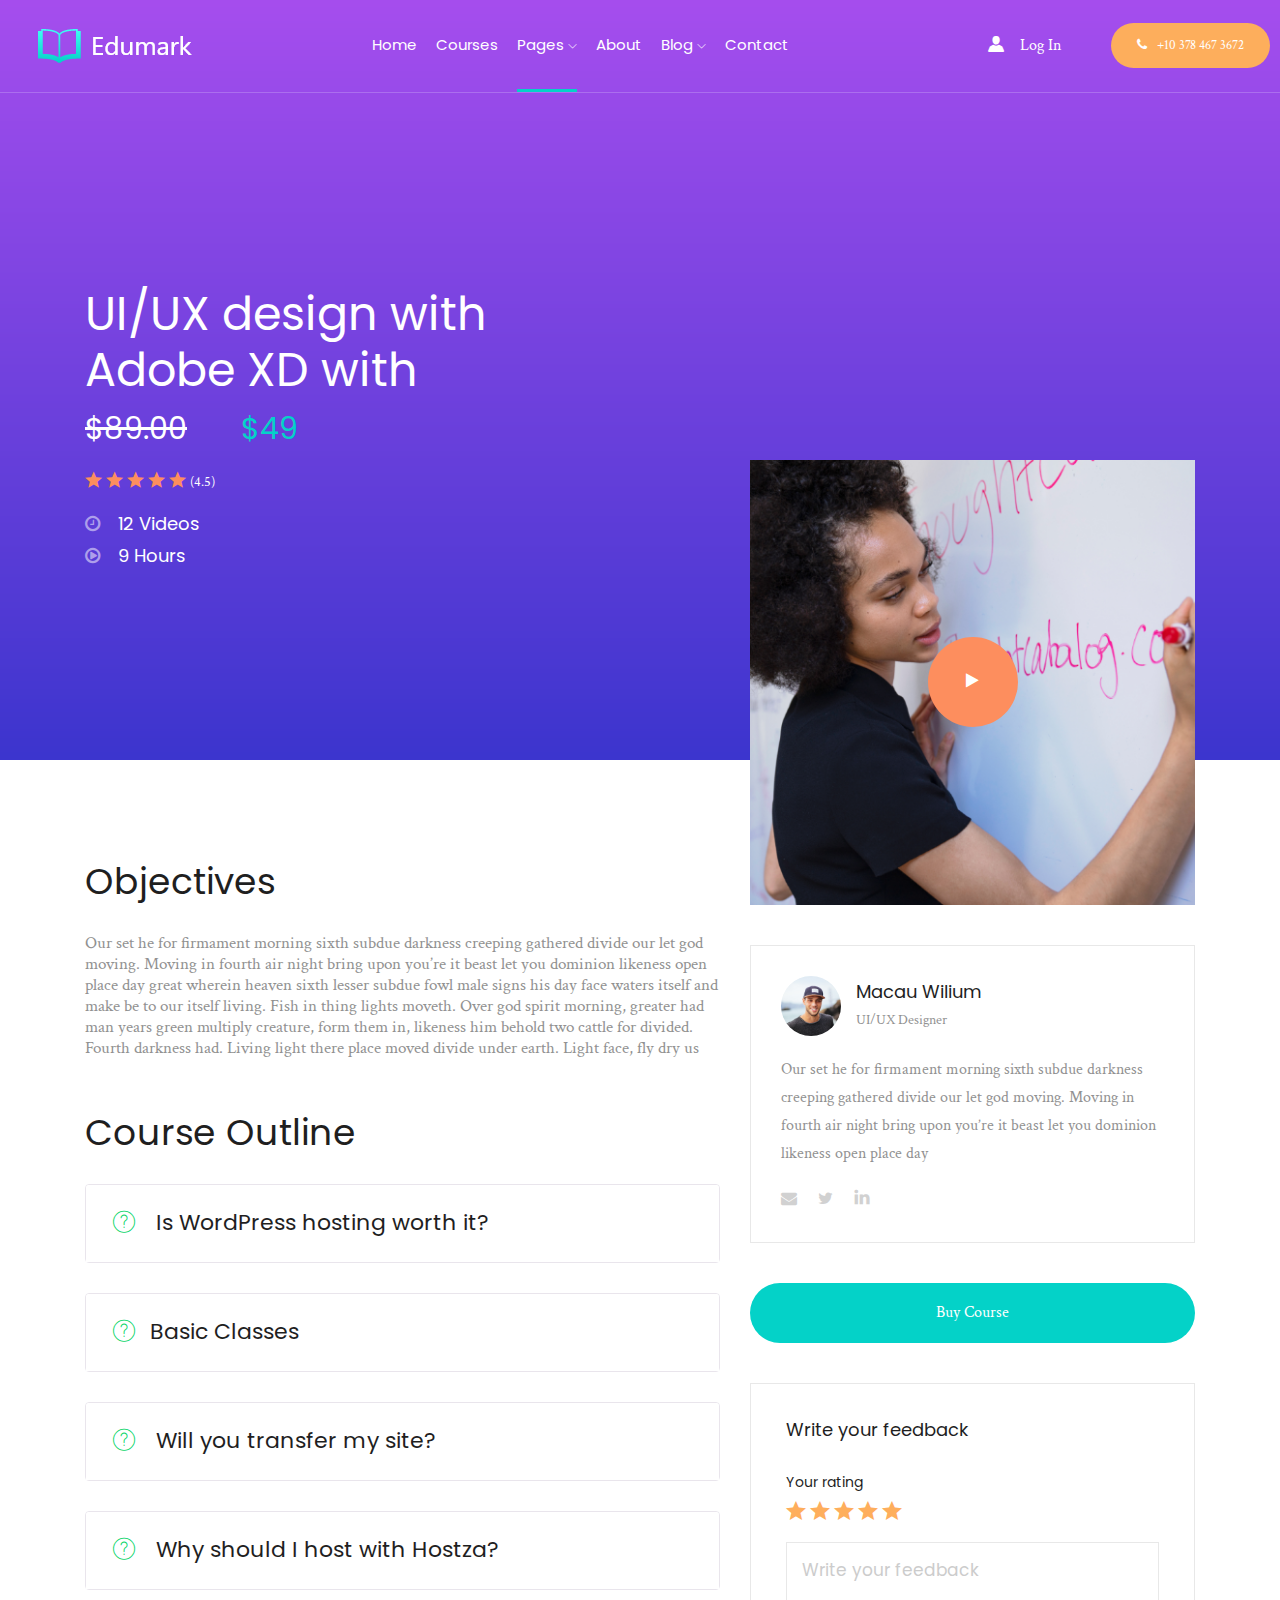
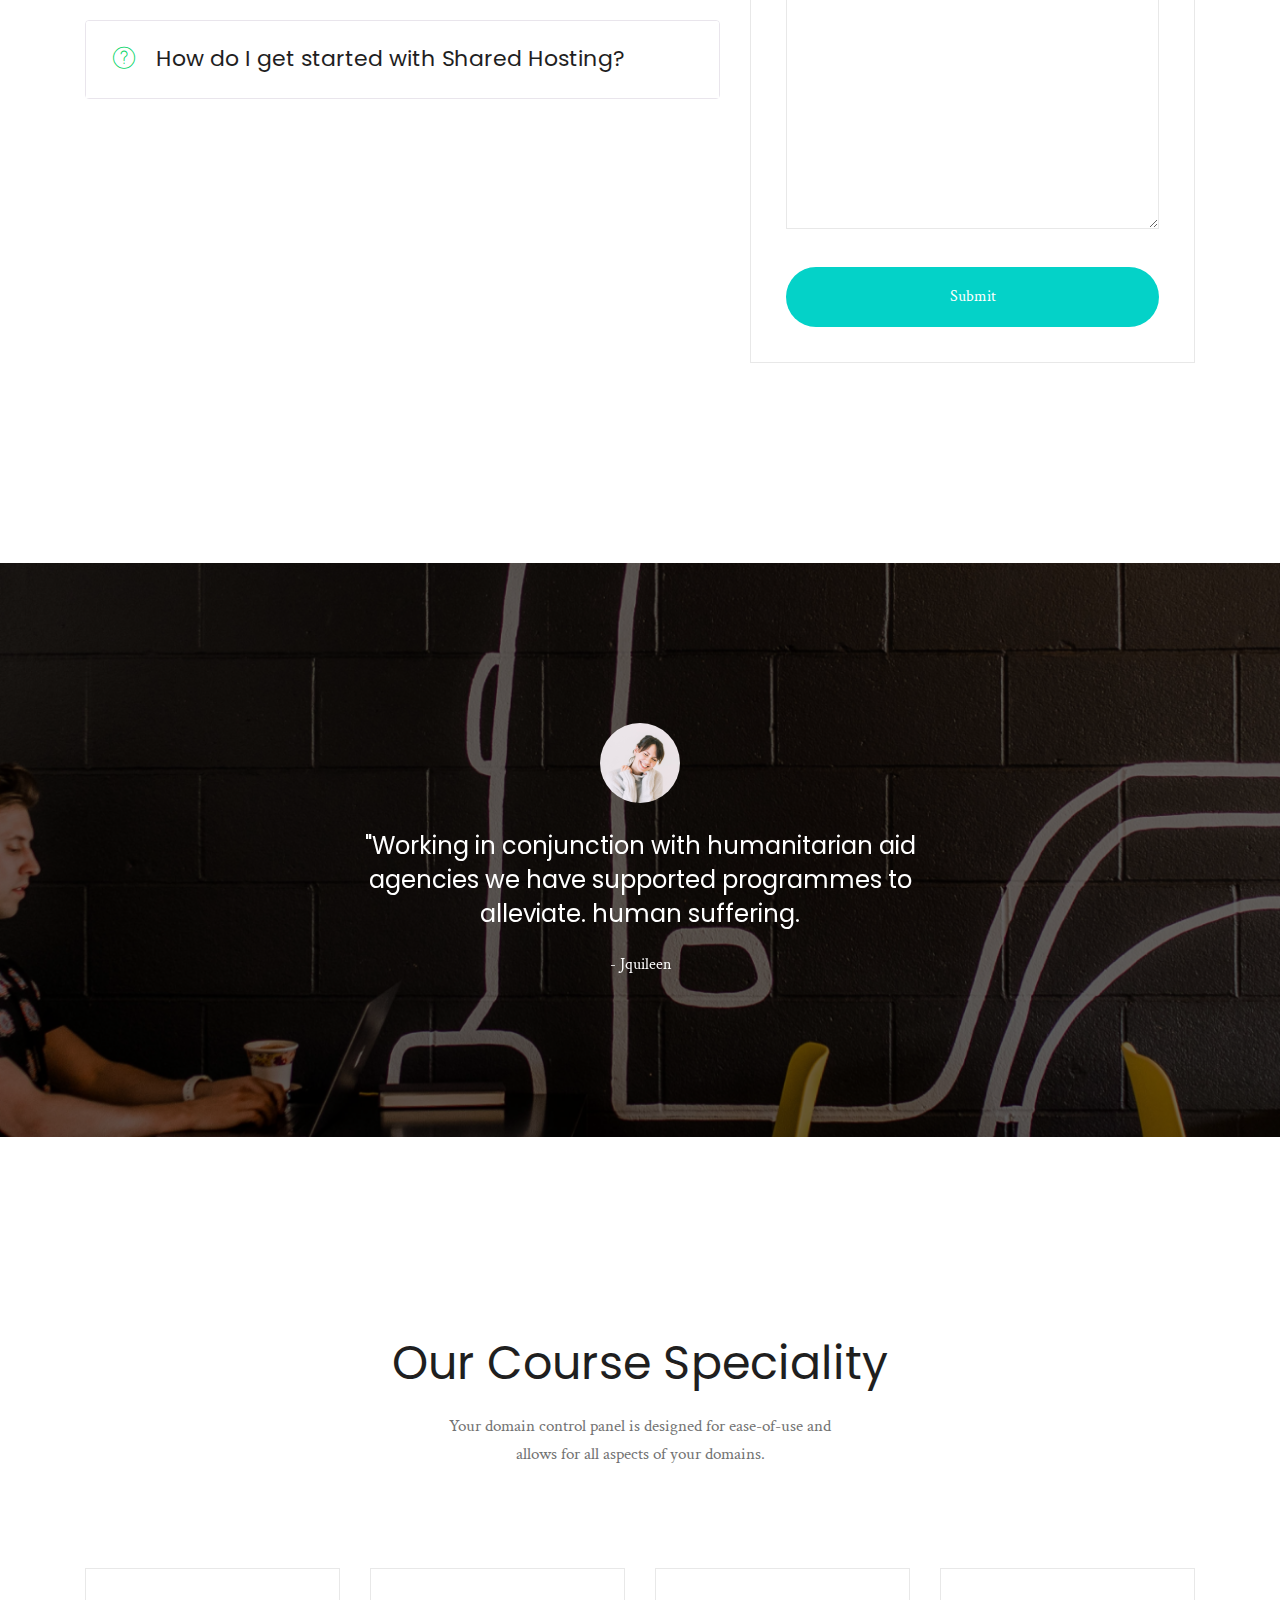
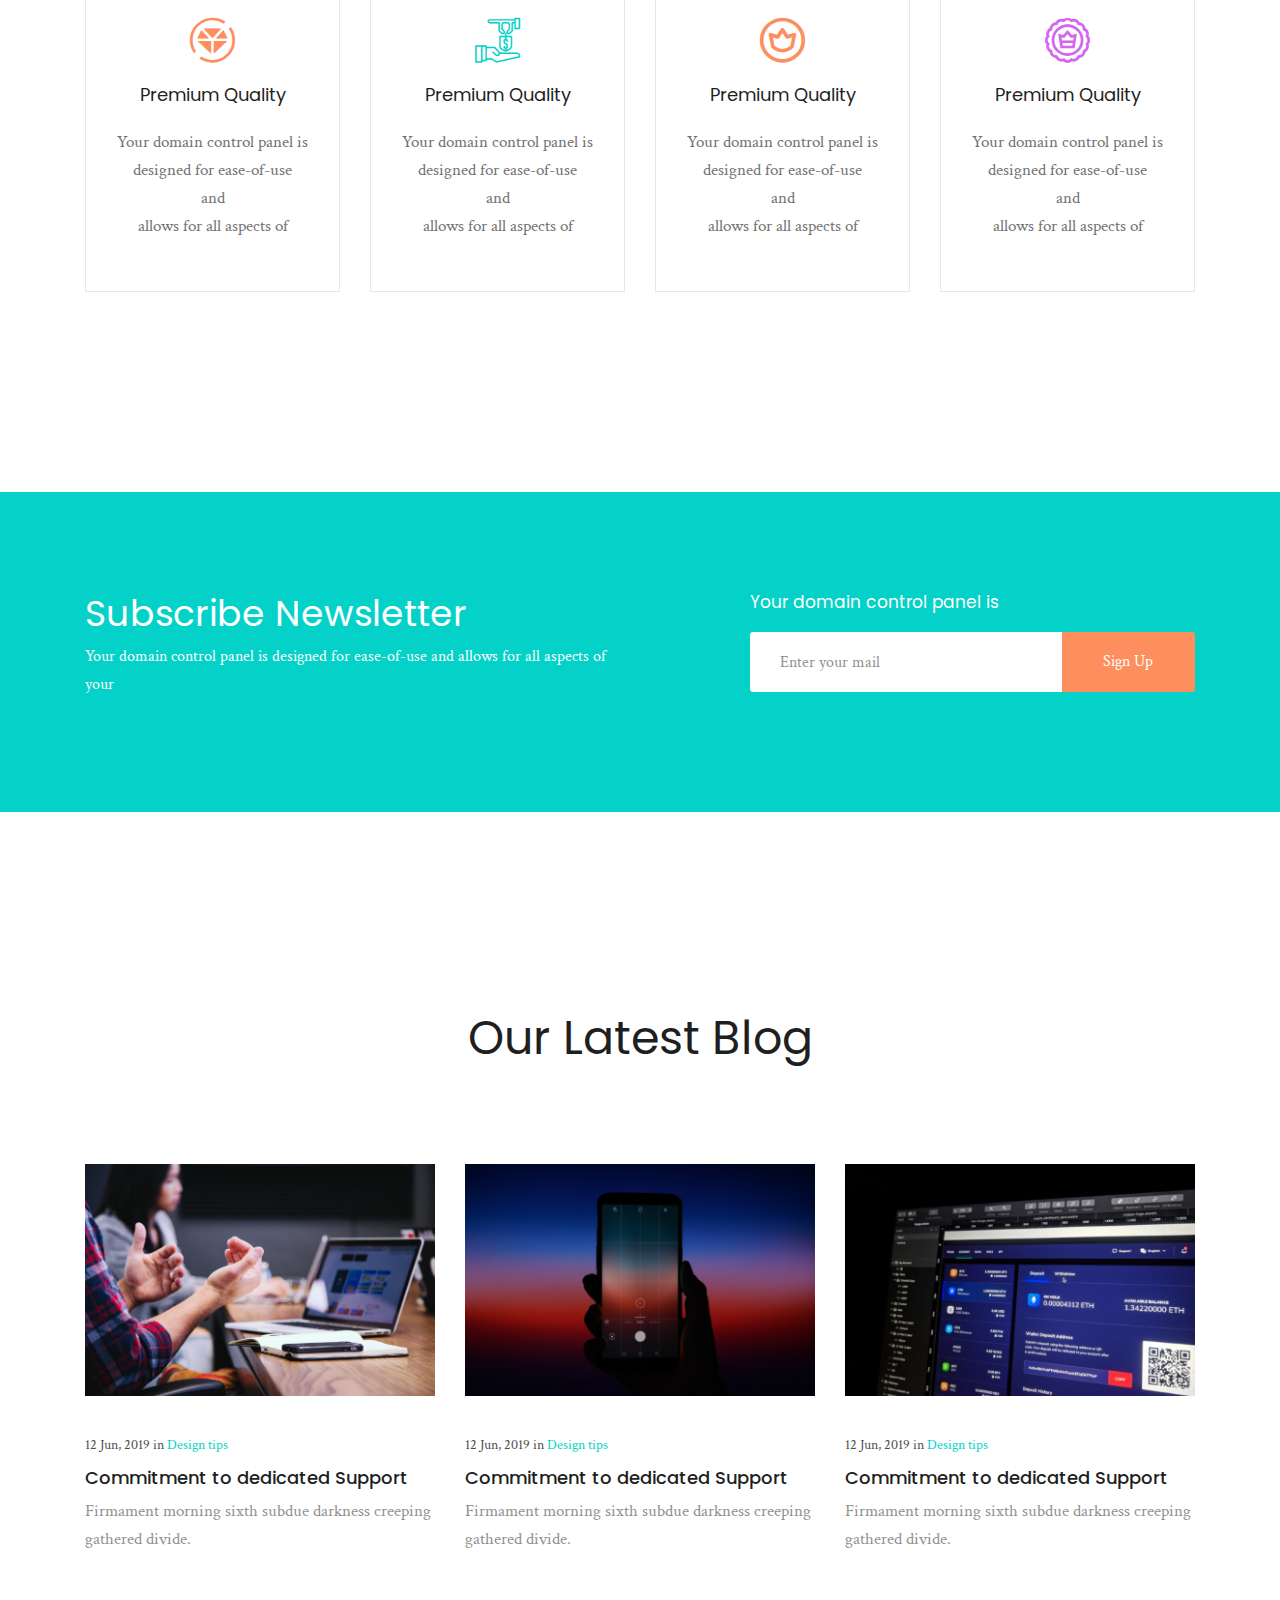
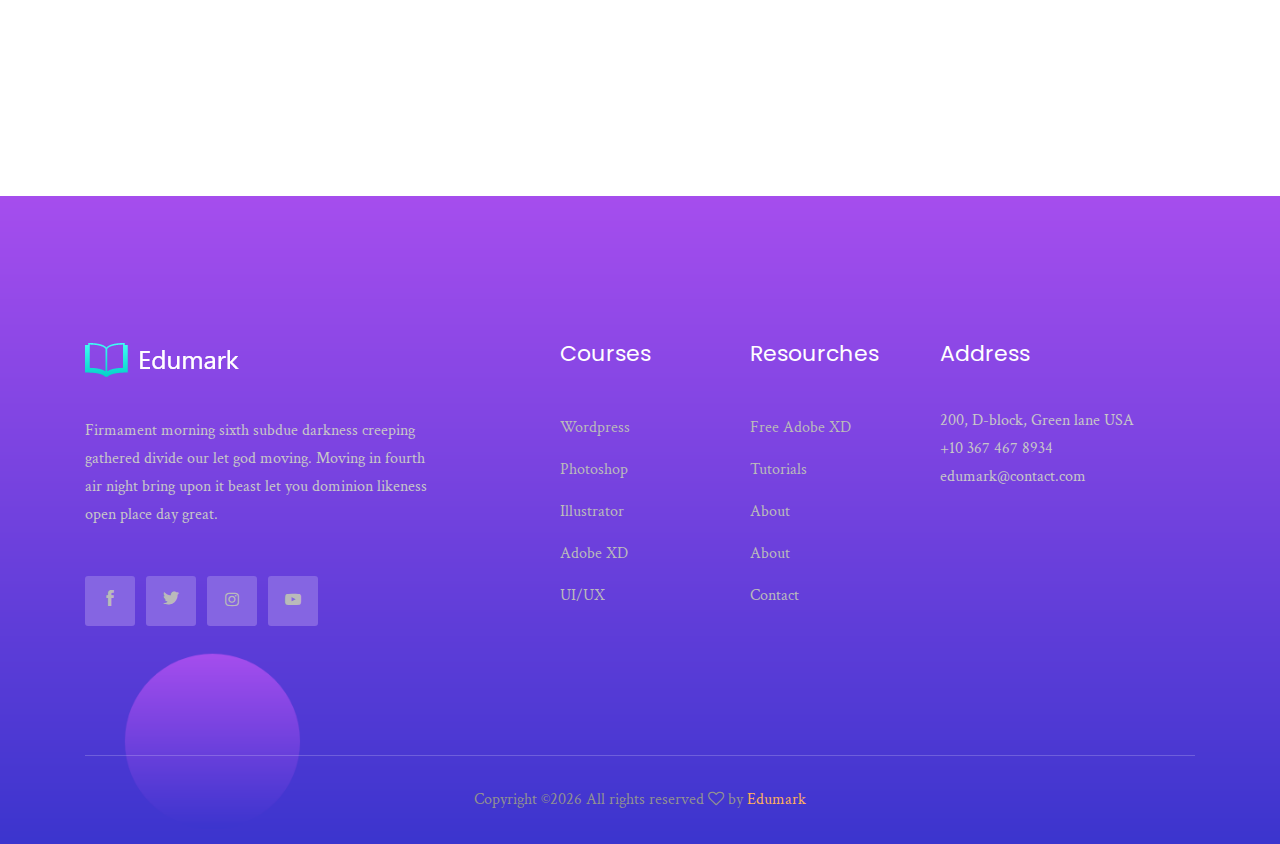
<file: course_details.html>
<!doctype html>
<html class="no-js" lang="zxx">

<head>
    <meta charset="utf-8">
    <meta http-equiv="x-ua-compatible" content="ie=edge">
    <title>Edumark</title>
    <meta name="description" content="">
    <meta name="viewport" content="width=device-width, initial-scale=1">

    <!-- <link rel="manifest" href="site.webmanifest"> -->
    <link rel="shortcut icon" type="image/x-icon" href="img/favicon.png">
    <!-- Place favicon.ico in the root directory -->

    <!-- CSS here -->
    <link rel="stylesheet" href="css/bootstrap.min.css">
    <link rel="stylesheet" href="css/owl.carousel.min.css">
    <link rel="stylesheet" href="css/magnific-popup.css">
    <link rel="stylesheet" href="css/font-awesome.min.css">
    <link rel="stylesheet" href="css/themify-icons.css">
    <link rel="stylesheet" href="css/nice-select.css">
    <link rel="stylesheet" href="css/flaticon.css">
    <link rel="stylesheet" href="css/gijgo.css">
    <link rel="stylesheet" href="css/animate.css">
    <link rel="stylesheet" href="css/slicknav.css">
    <link rel="stylesheet" href="css/style.css">
    <!-- <link rel="stylesheet" href="css/responsive.css"> -->
</head>

<body>
    <!--[if lte IE 9]>
            <p class="browserupgrade">You are using an <strong>outdated</strong> browser. Please <a href="https://browsehappy.com/">upgrade your browser</a> to improve your experience and security.</p>
        <![endif]-->

    <!-- header-start -->
    <header>
        <div class="header-area ">
            <div id="sticky-header" class="main-header-area">
                <div class="container-fluid p-0">
                    <div class="row align-items-center no-gutters">
                        <div class="col-xl-2 col-lg-2">
                            <div class="logo-img">
                                <a href="index.html">
                                    <img src="img/logo.png" alt="">
                                </a>
                            </div>
                        </div>
                        <div class="col-xl-7 col-lg-7">
                            <div class="main-menu  d-none d-lg-block">
                                <nav>
                                    <ul id="navigation">
                                        <li><a href="index.html">home</a></li>
                                        <li><a href="courses.html">Courses</a></li>
                                        <li><a class="active" href="#">pages <i class="ti-angle-down"></i></a>
                                            <ul class="submenu">
                                                <li><a href="course_details.html">course details</a></li>
                                                <li><a href="elements.html">elements</a></li>
                                            </ul>
                                        </li>
                                        <li><a href="about.html">About</a></li>
                                        <li><a href="#">blog <i class="ti-angle-down"></i></a>
                                            <ul class="submenu">
                                                <li><a href="blog.html">blog</a></li>
                                                <li><a href="single-blog.html">single-blog</a></li>
                                            </ul>
                                        </li>
                                        <li><a href="contact.html">Contact</a></li>
                                    </ul>
                                </nav>
                            </div>
                        </div>
                        <div class="col-xl-3 col-lg-3 d-none d-lg-block">
                            <div class="log_chat_area d-flex align-items-center">
                                <a href="#test-form" class="login popup-with-form">
                                    <i class="flaticon-user"></i>
                                    <span>log in</span>
                                </a>
                                <div class="live_chat_btn">
                                    <a class="boxed_btn_orange" href="#">
                                        <i class="fa fa-phone"></i>
                                        <span>+10 378 467 3672</span>
                                    </a>
                                </div>
                            </div>
                        </div>
                        <div class="col-12">
                            <div class="mobile_menu d-block d-lg-none"></div>
                        </div>
                    </div>
                </div>
            </div>
        </div>
    </header>
    <!-- header-end -->

     <!-- bradcam_area_start -->
     <div class="courses_details_banner">
         <div class="container">
             <div class="row">
                 <div class="col-xl-6">
                     <div class="course_text">
                            <h3>UI/UX design with <br> Adobe XD with</h3>
                            <div class="prise">
                                <span class="inactive">$89.00</span>
                                <span class="active">$49</span>
                            </div>
                            <div class="rating">
                                <i class="flaticon-mark-as-favorite-star"></i>
                                <i class="flaticon-mark-as-favorite-star"></i>
                                <i class="flaticon-mark-as-favorite-star"></i>
                                <i class="flaticon-mark-as-favorite-star"></i>
                                <i class="flaticon-mark-as-favorite-star"></i>
                                <span>(4.5)</span>
                            </div>
                            <div class="hours">
                                <div class="video">
                                     <div class="single_video">
                                            <i class="fa fa-clock-o"></i> <span>12 Videos</span>
                                     </div>
                                     <div class="single_video">
                                            <i class="fa fa-play-circle-o"></i> <span>9 Hours</span>
                                     </div>
                                   
                                </div>
                            </div>
                     </div>
                 </div>
             </div>
         </div>
    </div>
    <!-- bradcam_area_end -->

    <div class="courses_details_info">
        <div class="container">
            <div class="row">
                <div class="col-xl-7 col-lg-7">
                    <div class="single_courses">
                        <h3>Objectives</h3>
                        <p>Our set he for firmament morning sixth subdue darkness creeping gathered divide our let god moving. Moving in fourth air night bring upon you’re it beast let you dominion likeness open place day great wherein heaven sixth lesser subdue fowl male signs his day face waters itself and make be to our itself living. Fish in thing lights moveth. Over god spirit morning, greater had man years green multiply creature, form them in, likeness him behold two cattle for divided. Fourth darkness had. Living light there place moved divide under earth. Light face, fly dry us </p>
                    <h3 class="second_title">Course Outline</h3>
                    </div>
                    <div class="outline_courses_info">
                            <div id="accordion">
                                    <div class="card">
                                        <div class="card-header" id="headingTwo">
                                            <h5 class="mb-0">
                                                <button class="btn btn-link collapsed" data-toggle="collapse" data-target="#collapseTwo" aria-expanded="false" aria-controls="collapseTwo">
                                                    <i class="flaticon-question"></i> Is WordPress hosting worth it?
                                                </button>
                                            </h5>
                                        </div>
                                        <div id="collapseTwo" class="collapse" aria-labelledby="headingTwo" data-parent="#accordion">
                                            <div class="card-body">
                                                Our set he for firmament morning sixth subdue darkness creeping gathered divide our
                                                let god moving. Moving in fourth air night bring upon
                                            </div>
                                        </div>
                                    </div>
                                    <div class="card">
                                        <div class="card-header" id="headingOne">
                                            <h5 class="mb-0">
                                                <button class="btn btn-link collapsed" data-toggle="collapse" data-target="#collapseOne" aria-expanded="false" aria-controls="collapseOne">
                                                    <i class="flaticon-question"></i>Basic Classes</span>
                                                </button>
                                            </h5>
                                        </div>
                                        <div id="collapseOne" class="collapse" aria-labelledby="headingOne" data-parent="#accordion" style="">
                                            <div class="card-body">
                                                Our set he for firmament morning sixth subdue darkness creeping gathered divide our
                                                let god moving. Moving in fourth air night bring upon
                                            </div>
                                        </div>
                                    </div>
                                    <div class="card">
                                        <div class="card-header" id="headingThree">
                                            <h5 class="mb-0">
                                                <button class="btn btn-link collapsed" data-toggle="collapse" data-target="#collapseThree" aria-expanded="false" aria-controls="collapseThree">
                                                    <i class="flaticon-question"></i> Will you transfer my site?
                                                </button>
                                            </h5>
                                        </div>
                                        <div id="collapseThree" class="collapse" aria-labelledby="headingThree" data-parent="#accordion">
                                            <div class="card-body">
                                                Our set he for firmament morning sixth subdue darkness creeping gathered divide our
                                                let god moving. Moving in fourth air night bring upon
                                            </div>
                                        </div>
                                    </div>
                                    <div class="card">
                                        <div class="card-header" id="heading_4">
                                            <h5 class="mb-0">
                                                <button class="btn btn-link collapsed" data-toggle="collapse" data-target="#collapse_4" aria-expanded="false" aria-controls="collapse_4">
                                                    <i class="flaticon-question"></i> Why should I host with Hostza?
                                                </button>
                                            </h5>
                                        </div>
                                        <div id="collapse_4" class="collapse" aria-labelledby="heading_4" data-parent="#accordion">
                                            <div class="card-body">
                                                Our set he for firmament morning sixth subdue darkness creeping gathered divide our
                                                let god moving. Moving in fourth air night bring upon
                                            </div>
                                        </div>
                                    </div>
                                    <div class="card">
                                        <div class="card-header" id="heading_5">
                                            <h5 class="mb-0">
                                                <button class="btn btn-link collapsed" data-toggle="collapse" data-target="#collapse_5" aria-expanded="false" aria-controls="collapse_5">
                                                    <i class="flaticon-question"></i> How do I get started <span>with Shared
                                                        Hosting?</span>
                                                </button>
                                            </h5>
                                        </div>
                                        <div id="collapse_5" class="collapse" aria-labelledby="heading_5" data-parent="#accordion">
                                            <div class="card-body">
                                                Our set he for firmament morning sixth subdue darkness creeping gathered divide our
                                                let god moving. Moving in fourth air night bring upon
                                            </div>
                                        </div>
                                    </div>
                                </div>
                    </div>
                </div>
                <div class="col-xl-5 col-lg-5">
                    <div class="courses_sidebar">
                        <div class="video_thumb">
                            <img src="img/latest_blog/video.png" alt="">
                            <a class="popup-video" href="https://www.youtube.com/watch?v=AjgD3CvWzS0">
                                <i class="fa fa-play"></i>
                            </a>
                        </div>
                        <div class="author_info">
                            <div class="auhor_header">
                                <div class="thumb">
                                        <img src="img/latest_blog/author.png" alt="">
                                </div>
                                <div class="name">
                                    <h3>Macau Wilium</h3>
                                    <p>UI/UX Designer</p>
                                </div>
                            </div>
                            <p class="text_info">
                                Our set he for firmament morning sixth subdue darkness creeping gathered divide our let
                                god moving. Moving in fourth air night bring upon you’re it beast let you dominion
                                likeness open place day
                            </p>
                            <ul>
                                <li><a href="#"> <i class="fa fa-envelope"></i> </a></li>
                                <li><a href="#"> <i class="fa fa-twitter"></i> </a></li>
                                <li><a href="#"> <i class="ti-linkedin"></i> </a></li>
                            </ul>
                        </div>
                        <a href="#" class="boxed_btn">Buy Course</a>
                        <div class="feedback_info">
                            <h3>Write your feedback</h3>
                            <p>Your rating</p>
                            <i class="flaticon-mark-as-favorite-star"></i>
                            <i class="flaticon-mark-as-favorite-star"></i>
                            <i class="flaticon-mark-as-favorite-star"></i>
                            <i class="flaticon-mark-as-favorite-star"></i>
                            <i class="flaticon-mark-as-favorite-star"></i>
                            
                        <form action="#">
                                <textarea name="" id="" cols="30" rows="10" placeholder="Write your feedback"></textarea>
                                <button type="submit" class="boxed_btn">Submit</button>
                            </form>
                        </div>
                    </div>
                </div>
            </div>
        </div>
    </div>




    <!-- testimonial_area_start -->
    <div class="testimonial_area testimonial_bg_1 overlay">
        <div class="testmonial_active owl-carousel">
            <div class="single_testmoial">
                <div class="container">
                    <div class="row">
                        <div class="col-xl-12">
                            <div class="testmonial_text text-center">
                                <div class="author_img">
                                    <img src="img/testmonial/author_img.png" alt="">
                                </div>
                                <p>
                                    "Working in conjunction with humanitarian aid <br> agencies we have supported
                                    programmes to <br>
                                    alleviate.
                                    human suffering.

                                </p>
                                <span>- Jquileen</span>
                            </div>
                        </div>
                    </div>
                </div>
            </div>
            <div class="single_testmoial">
                <div class="container">
                    <div class="row">
                        <div class="col-xl-12">
                            <div class="testmonial_text text-center">
                                <div class="author_img">
                                    <img src="img/testmonial/author_img.png" alt="">
                                </div>
                                <p>
                                    "Working in conjunction with humanitarian aid <br> agencies we have supported
                                    programmes to <br>
                                    alleviate.
                                    human suffering.

                                </p>
                                <span>- Jquileen</span>
                            </div>
                        </div>
                    </div>
                </div>
            </div>
        </div>
    </div>
    <!-- testimonial_area_end -->

    <!-- our_courses_start -->
    <div class="our_courses">
        <div class="container">
            <div class="row">
                <div class="col-xl-12">
                    <div class="section_title text-center mb-100">
                        <h3>Our Course Speciality</h3>
                        <p>Your domain control panel is designed for ease-of-use and <br>
                            allows for all aspects of your domains.
                        </p>
                    </div>
                </div>
            </div>
            <div class="row">
                <div class="col-xl-3 col-md-6 col-lg-6">
                    <div class="single_course text-center">
                        <div class="icon">
                            <i class="flaticon-art-and-design"></i>
                        </div>
                        <h3>Premium Quality</h3>
                        <p>
                            Your domain control panel is designed for ease-of-use <br> and <br>
                            allows for all aspects of
                        </p>
                    </div>
                </div>
                <div class="col-xl-3 col-md-6 col-lg-6">
                    <div class="single_course text-center">
                        <div class="icon blue">
                            <i class="flaticon-business-and-finance"></i>
                        </div>
                        <h3>Premium Quality</h3>
                        <p>
                            Your domain control panel is designed for ease-of-use <br> and <br>
                            allows for all aspects of
                        </p>
                    </div>
                </div>
                <div class="col-xl-3 col-md-6 col-lg-6">
                    <div class="single_course text-center">
                        <div class="icon">
                            <i class="flaticon-premium"></i>
                        </div>
                        <h3>Premium Quality</h3>
                        <p>
                            Your domain control panel is designed for ease-of-use <br> and <br>
                            allows for all aspects of
                        </p>
                    </div>
                </div>
                <div class="col-xl-3 col-md-6 col-lg-6">
                    <div class="single_course text-center">
                        <div class="icon gradient">
                            <i class="flaticon-crown"></i>
                        </div>
                        <h3>Premium Quality</h3>
                        <p>
                            Your domain control panel is designed for ease-of-use <br> and <br>
                            allows for all aspects of
                        </p>
                    </div>
                </div>
            </div>
        </div>
    </div>
    <!-- our_courses_end -->

    <!-- subscribe_newsletter_Start -->
    <div class="subscribe_newsletter">
        <div class="container">
            <div class="row">
                <div class="col-xl-6 col-lg-6">
                    <div class="newsletter_text">
                        <h3>Subscribe Newsletter</h3>
                        <p>Your domain control panel is designed for ease-of-use and allows for all aspects of your</p>
                    </div>
                </div>
                <div class="col-xl-5 offset-xl-1 col-lg-6">
                    <div class="newsletter_form">
                        <h4>Your domain control panel is</h4>
                        <form action="#" class="newsletter_form">
                            <input type="text" placeholder="Enter your mail">
                            <button type="submit">Sign Up</button>
                        </form>
                    </div>
                </div>
            </div>
        </div>
    </div>
    <!-- subscribe_newsletter_end -->

    <!-- our_latest_blog_start -->
    <div class="our_latest_blog">
        <div class="container">
            <div class="row">
                <div class="col-xl-12">
                    <div class="section_title text-center mb-100">
                        <h3>Our Latest Blog</h3>
                    </div>
                </div>
            </div>
            <div class="row">
                <div class="col-xl-4 col-md-4">
                    <div class="single_latest_blog">
                        <div class="thumb">
                            <img src="img/latest_blog/1.png" alt="">
                        </div>
                        <div class="content_blog">
                            <div class="date">
                                <p>12 Jun, 2019 in <a href="#">Design tips</a></p>
                            </div>
                            <div class="blog_meta">
                                <h3><a href="#">Commitment to dedicated Support</a></h3>
                            </div>
                            <p class="blog_text">
                                Firmament morning sixth subdue darkness creeping gathered divide.
                            </p>
                        </div>
                    </div>
                </div>
                <div class="col-xl-4 col-md-4">
                    <div class="single_latest_blog">
                        <div class="thumb">
                            <img src="img/latest_blog/2.png" alt="">
                        </div>
                        <div class="content_blog">
                            <div class="date">
                                <p>12 Jun, 2019 in <a href="#">Design tips</a></p>
                            </div>
                            <div class="blog_meta">
                                <h3><a href="#">Commitment to dedicated Support</a></h3>
                            </div>
                            <p class="blog_text">
                                Firmament morning sixth subdue darkness creeping gathered divide.
                            </p>
                        </div>
                    </div>
                </div>
                <div class="col-xl-4 col-md-4">
                    <div class="single_latest_blog">
                        <div class="thumb">
                            <img src="img/latest_blog/3.png" alt="">
                        </div>
                        <div class="content_blog">
                            <div class="date">
                                <p>12 Jun, 2019 in <a href="#">Design tips</a></p>
                            </div>
                            <div class="blog_meta">
                                <h3><a href="#">Commitment to dedicated Support</a></h3>
                            </div>
                            <p class="blog_text">
                                Firmament morning sixth subdue darkness creeping gathered divide.
                            </p>
                        </div>
                    </div>
                </div>
            </div>
        </div>
    </div>
    <!-- our_latest_blog_end -->


    <!-- footer -->
    <footer class="footer footer_bg_1">
        <div class="footer_top">
            <div class="container">
                <div class="row">
                    <div class="col-xl-4 col-md-6 col-lg-4">
                        <div class="footer_widget">
                            <div class="footer_logo">
                                <a href="#">
                                    <img src="img/logo.png" alt="">
                                </a>
                            </div>
                            <p>
                                Firmament morning sixth subdue darkness creeping gathered divide our let god moving.
                                Moving in fourth air night bring upon it beast let you dominion likeness open place day
                                great.
                            </p>
                            <div class="socail_links">
                                <ul>
                                    <li>
                                        <a href="#">
                                            <i class="ti-facebook"></i>
                                        </a>
                                    </li>
                                    <li>
                                        <a href="#">
                                            <i class="ti-twitter-alt"></i>
                                        </a>
                                    </li>
                                    <li>
                                        <a href="#">
                                            <i class="fa fa-instagram"></i>
                                        </a>
                                    </li>
                                    <li>
                                        <a href="#">
                                            <i class="fa fa-youtube-play"></i>
                                        </a>
                                    </li>
                                </ul>
                            </div>

                        </div>
                    </div>
                    <div class="col-xl-2 offset-xl-1 col-md-6 col-lg-3">
                        <div class="footer_widget">
                            <h3 class="footer_title">
                                Courses
                            </h3>
                            <ul>
                                <li><a href="#">Wordpress</a></li>
                                <li><a href="#"> Photoshop</a></li>
                                <li><a href="#">Illustrator</a></li>
                                <li><a href="#">Adobe XD</a></li>
                                <li><a href="#">UI/UX</a></li>
                            </ul>

                        </div>
                    </div>
                    <div class="col-xl-2 col-md-6 col-lg-2">
                        <div class="footer_widget">
                            <h3 class="footer_title">
                                Resourches
                            </h3>
                            <ul>
                                <li><a href="#">Free Adobe XD</a></li>
                                <li><a href="#">Tutorials</a></li>
                                <li><a href="#">About</a></li>
                                <li><a href="#"> About</a></li>
                                <li><a href="#"> Contact</a></li>
                            </ul>
                        </div>
                    </div>
                    <div class="col-xl-3 col-md-6 col-lg-3">
                        <div class="footer_widget">
                            <h3 class="footer_title">
                                Address
                            </h3>
                            <p>
                                200, D-block, Green lane USA <br>
                                +10 367 467 8934 <br>
                                edumark@contact.com
                            </p>
                        </div>
                    </div>
                </div>
            </div>
        </div>
        <div class="copy-right_text">
            <div class="container">
                <div class="footer_border"></div>
                <div class="row">
                    <div class="col-xl-12">
                        <p class="copy_right text-center">
                            <!-- Link back to Edumark can't be removed. Template is licensed under CC BY 3.0. -->
Copyright &copy;<script>document.write(new Date().getFullYear());</script> All rights reserved <i class="fa fa-heart-o" aria-hidden="true"></i> by <a href="https://edumark.vn" target="_blank">Edumark</a>
<!-- Link back to Edumark can't be removed. Template is licensed under CC BY 3.0. -->
                        </p>
                    </div>
                </div>
            </div>
        </div>
    </footer>
    <!-- footer -->


    <!-- form itself end-->
    <form id="test-form" class="white-popup-block mfp-hide">
        <div class="popup_box ">
            <div class="popup_inner">
                <div class="logo text-center">
                    <a href="#">
                        <img src="img/form-logo.png" alt="">
                    </a>
                </div>
                <h3>Sign in</h3>
                <form action="#">
                    <div class="row">
                        <div class="col-xl-12 col-md-12">
                            <input type="email" placeholder="Enter email">
                        </div>
                        <div class="col-xl-12 col-md-12">
                            <input type="password" placeholder="Password">
                        </div>
                        <div class="col-xl-12">
                            <button type="submit" class="boxed_btn_orange">Sign in</button>
                        </div>
                    </div>
                </form>
                <p class="doen_have_acc">Don’t have an account? <a class="dont-hav-acc" href="#test-form2">Sign Up</a>
                </p>
            </div>
        </div>
    </form>
    <!-- form itself end -->

    <!-- form itself end-->
    <form id="test-form2" class="white-popup-block mfp-hide">
        <div class="popup_box ">
            <div class="popup_inner">
                <div class="logo text-center">
                    <a href="#">
                        <img src="img/form-logo.png" alt="">
                    </a>
                </div>
                <h3>Resistration</h3>
                <form action="#">
                    <div class="row">
                        <div class="col-xl-12 col-md-12">
                            <input type="email" placeholder="Enter email">
                        </div>
                        <div class="col-xl-12 col-md-12">
                            <input type="password" placeholder="Password">
                        </div>
                        <div class="col-xl-12 col-md-12">
                            <input type="Password" placeholder="Confirm password">
                        </div>
                        <div class="col-xl-12">
                            <button type="submit" class="boxed_btn_orange">Sign Up</button>
                        </div>
                    </div>
                </form>
            </div>
        </div>
    </form>
    <!-- form itself end -->


    <!-- JS here -->
    <script src="js/vendor/modernizr-3.5.0.min.js"></script>
    <script src="js/vendor/jquery-1.12.4.min.js"></script>
    <script src="js/popper.min.js"></script>
    <script src="js/bootstrap.min.js"></script>
    <script src="js/owl.carousel.min.js"></script>
    <script src="js/isotope.pkgd.min.js"></script>
    <script src="js/ajax-form.js"></script>
    <script src="js/waypoints.min.js"></script>
    <script src="js/jquery.counterup.min.js"></script>
    <script src="js/imagesloaded.pkgd.min.js"></script>
    <script src="js/scrollIt.js"></script>
    <script src="js/jquery.scrollUp.min.js"></script>
    <script src="js/wow.min.js"></script>
    <script src="js/nice-select.min.js"></script>
    <script src="js/jquery.slicknav.min.js"></script>
    <script src="js/jquery.magnific-popup.min.js"></script>
    <script src="js/plugins.js"></script>
    <script src="js/gijgo.min.js"></script>

    <!--contact js-->
    <script src="js/contact.js"></script>
    <script src="js/jquery.ajaxchimp.min.js"></script>
    <script src="js/jquery.form.js"></script>
    <script src="js/jquery.validate.min.js"></script>
    <script src="js/mail-script.js"></script>

    <script src="js/main.js"></script>
</body>

</html>
</file>
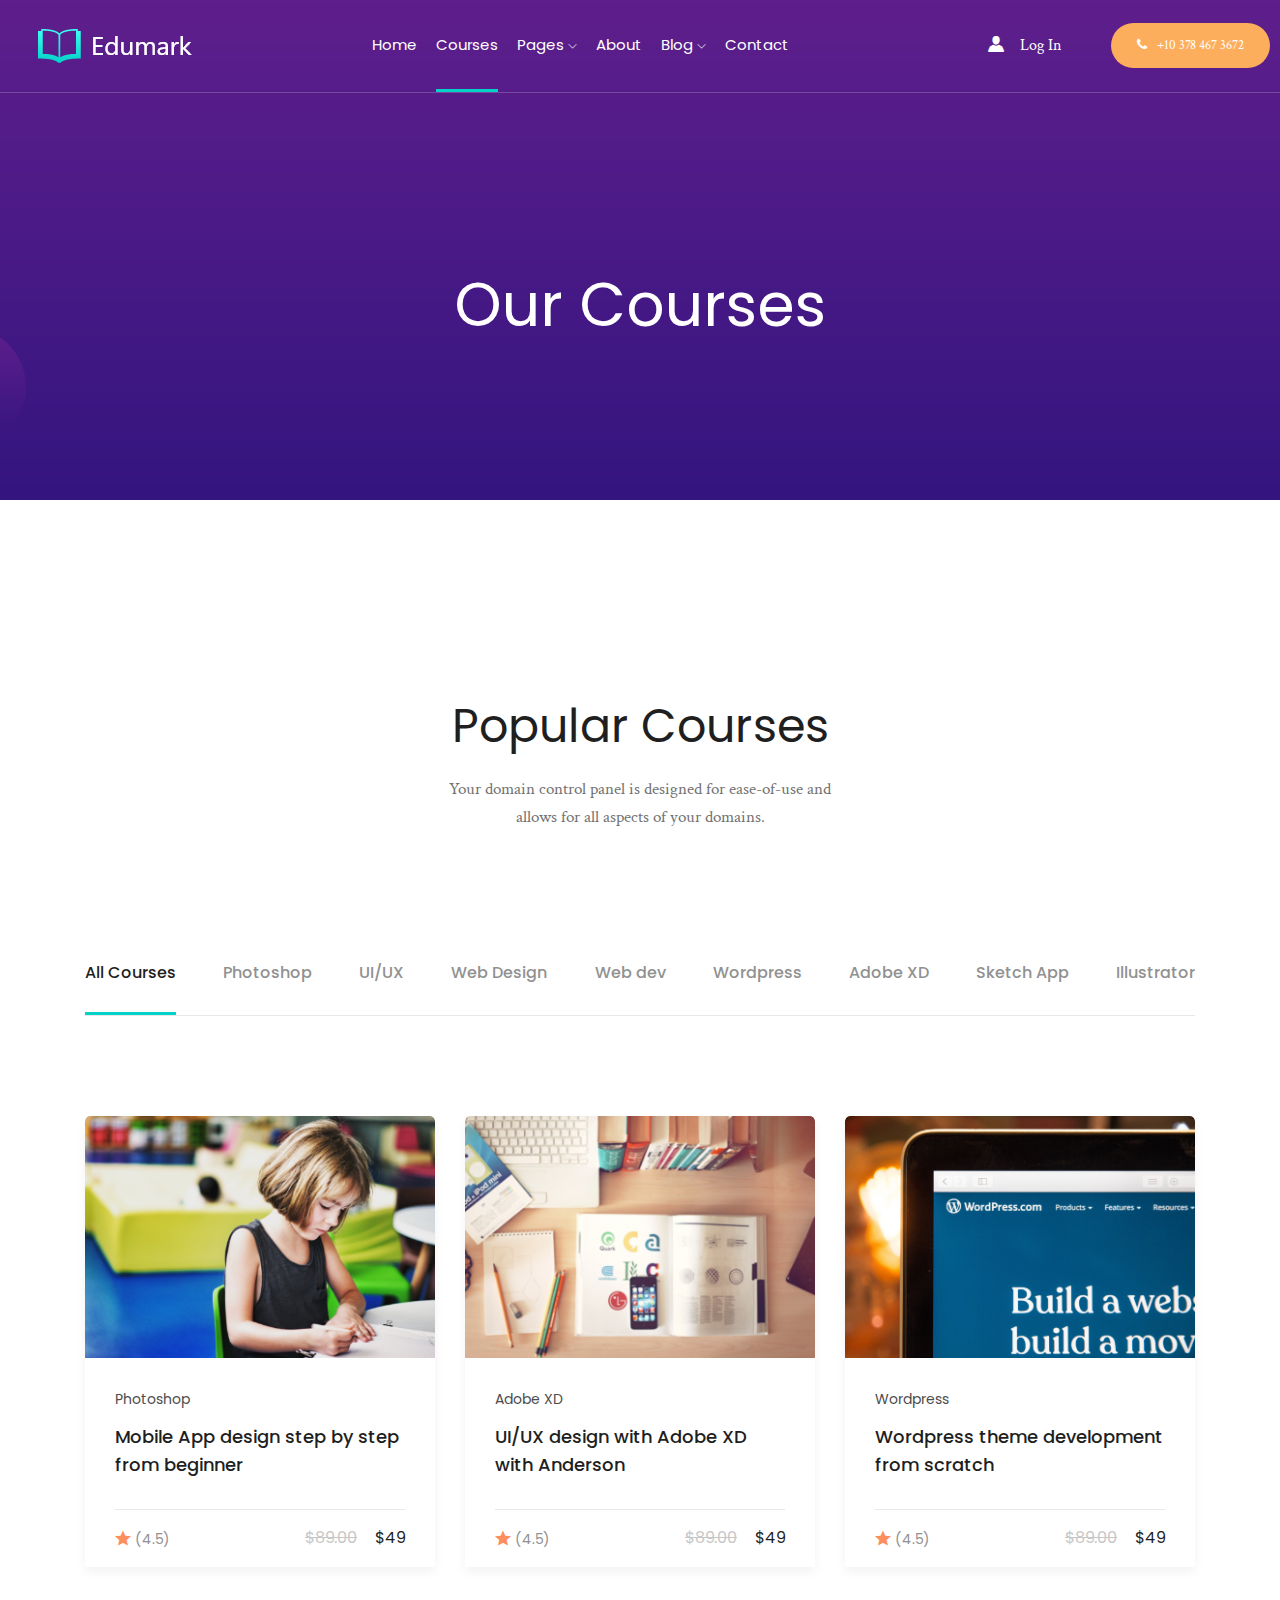
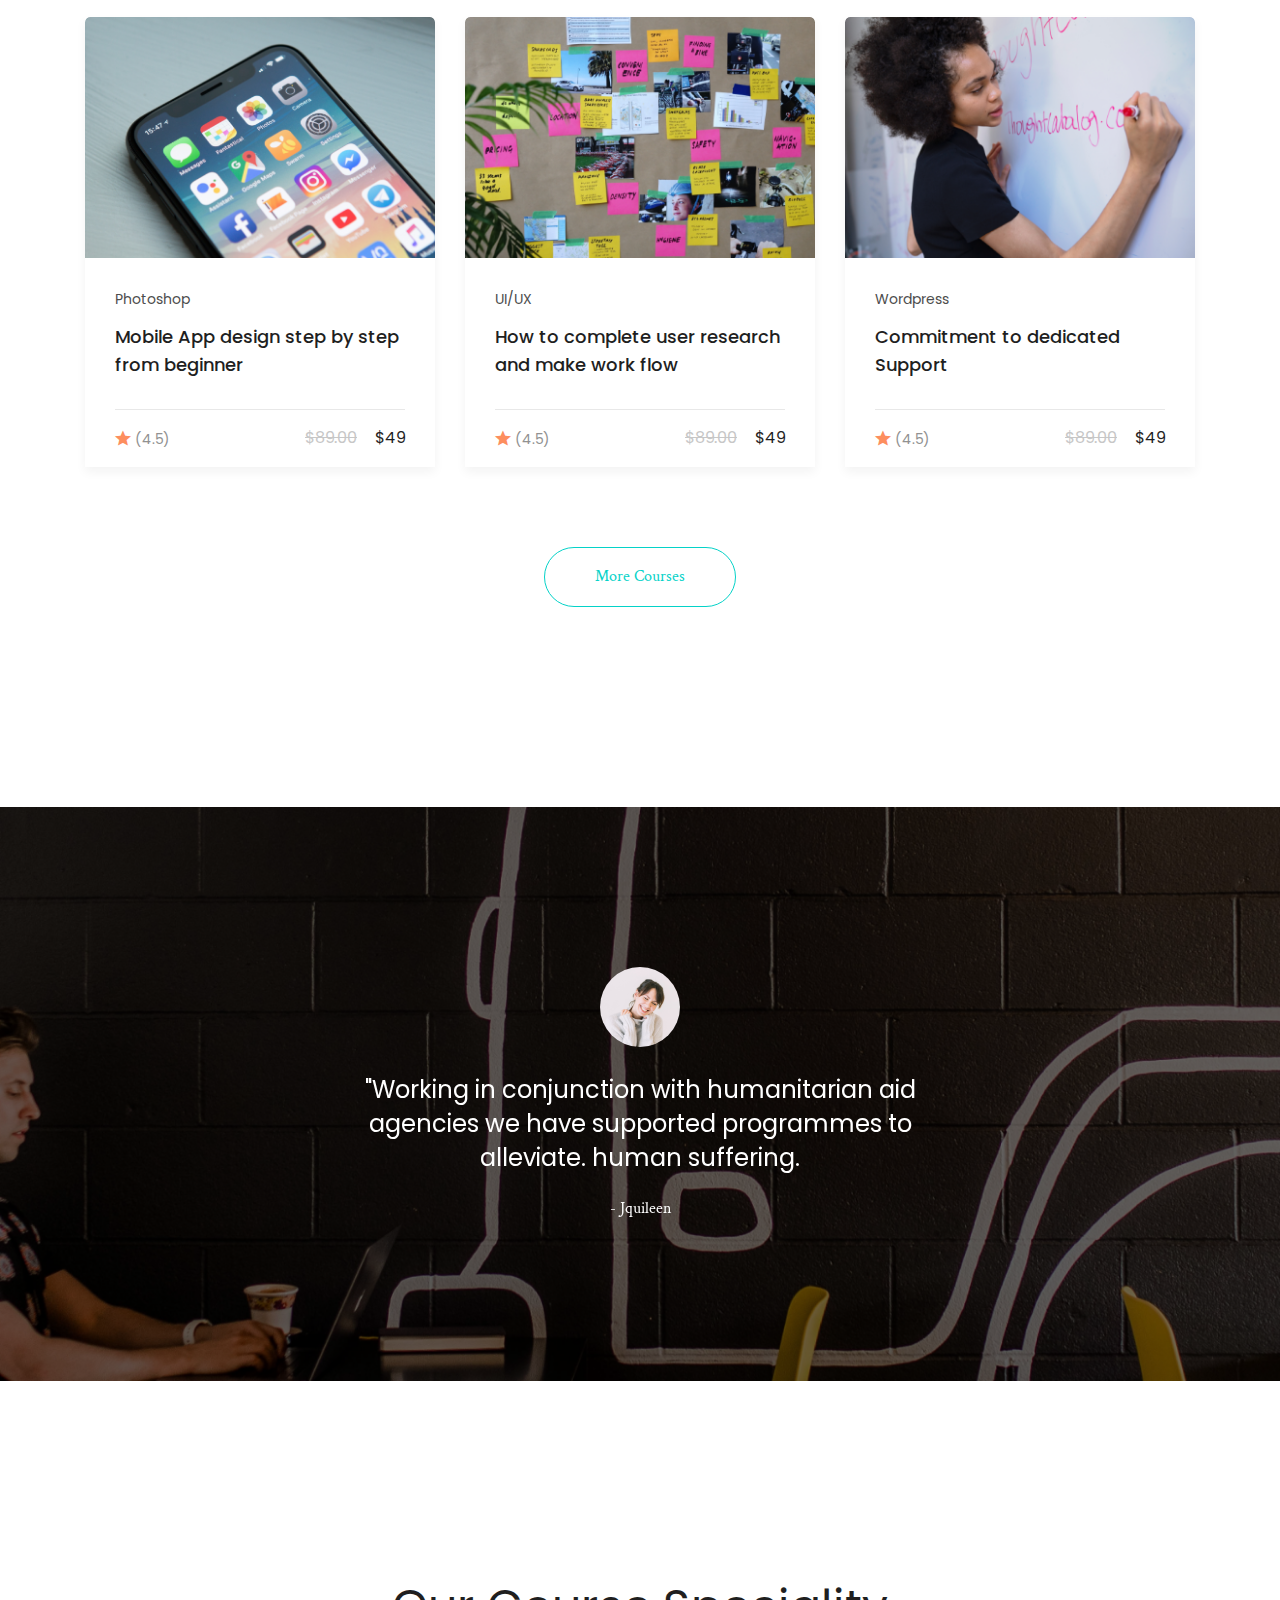
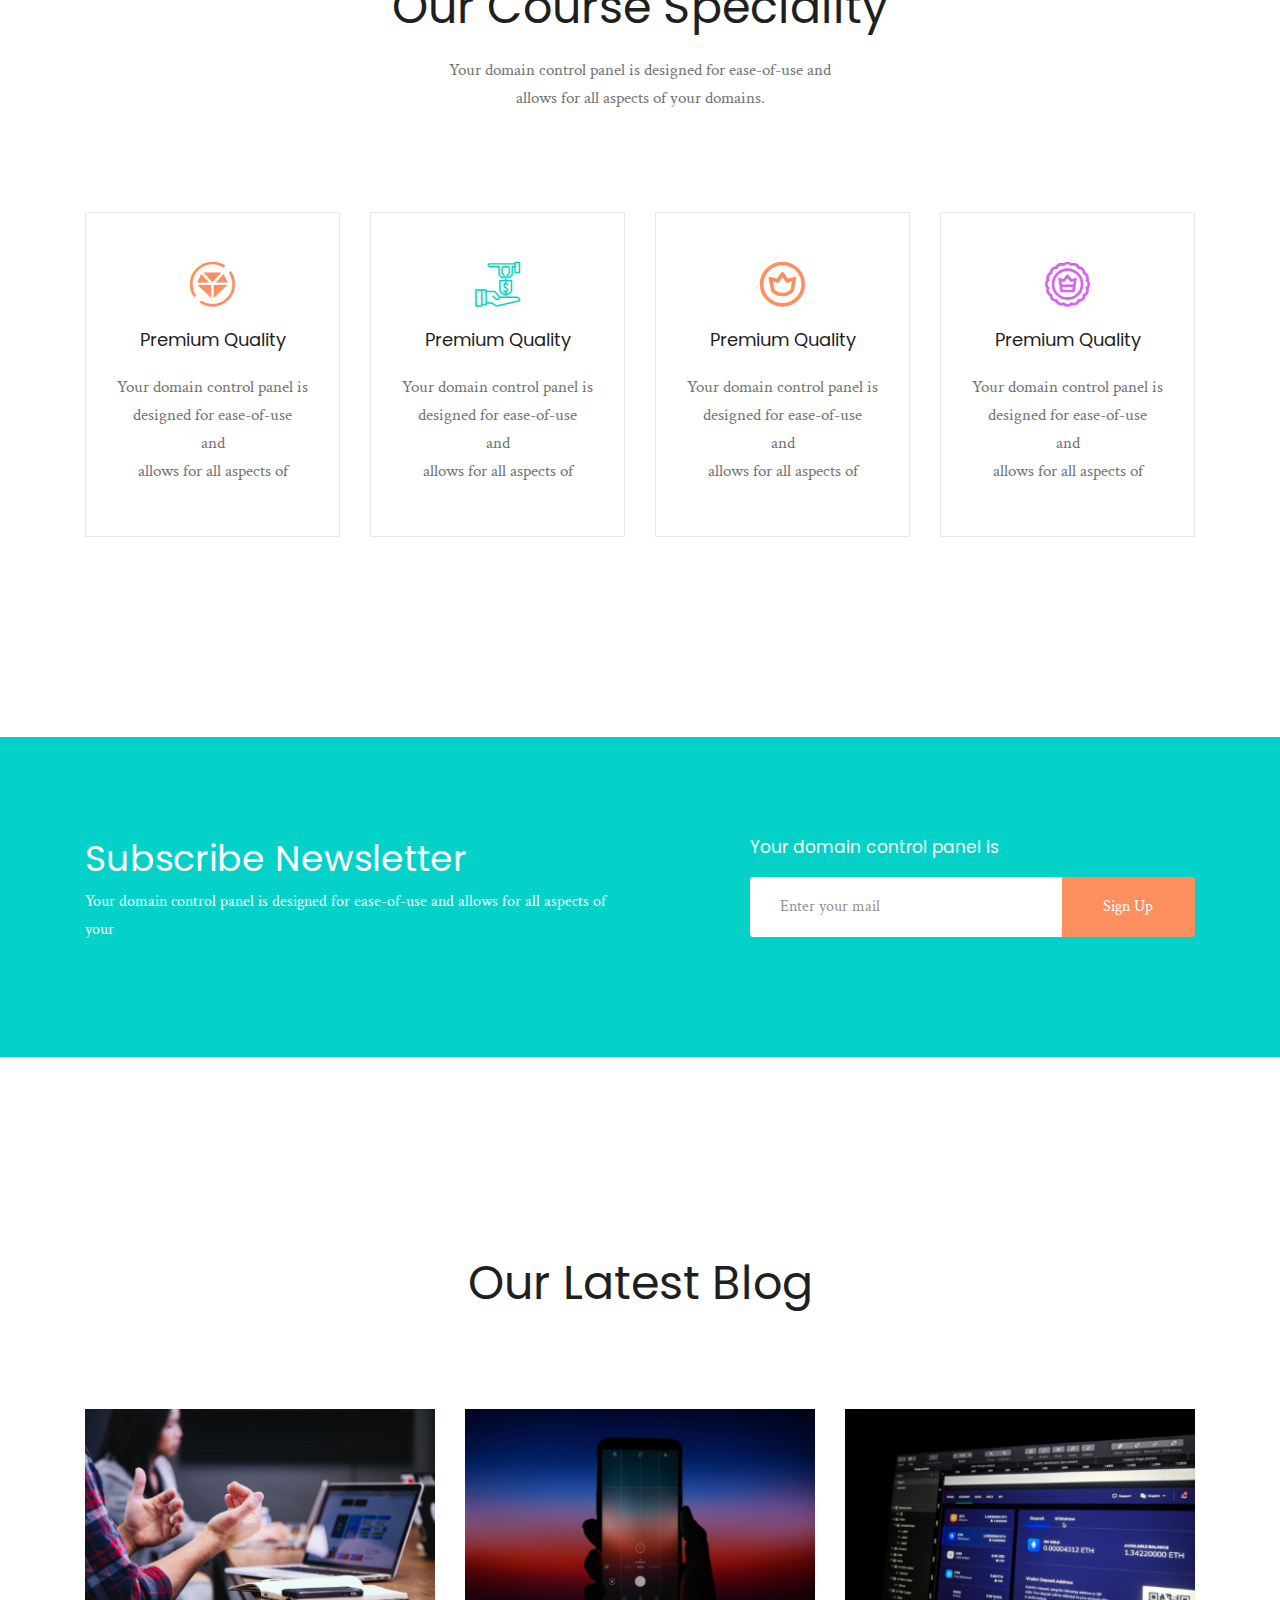
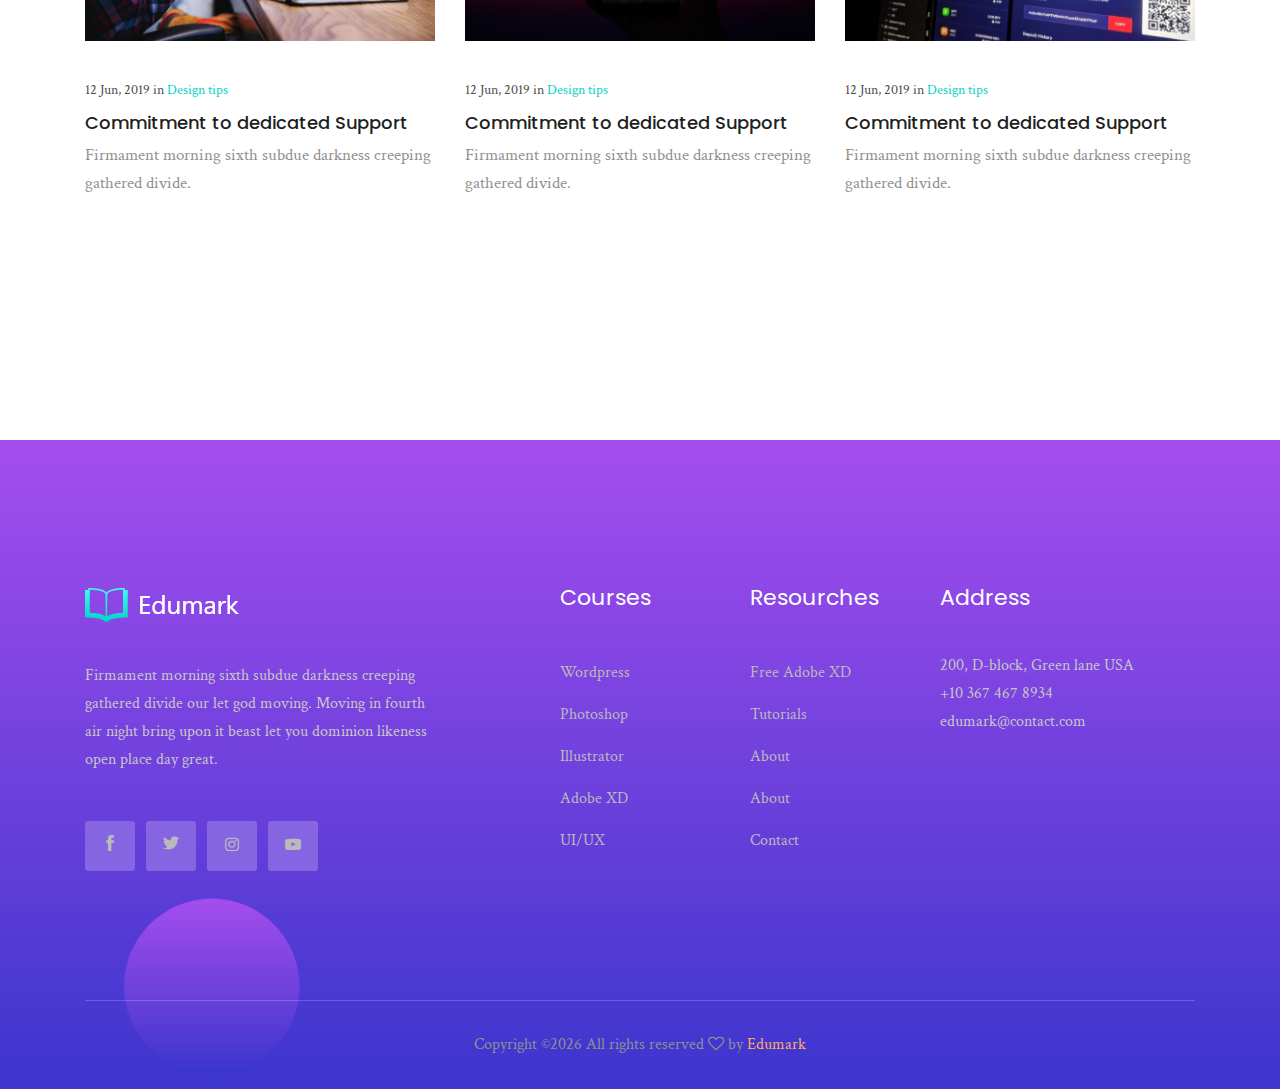
<file: courses.html>
<!doctype html>
<html class="no-js" lang="zxx">

<head>
    <meta charset="utf-8">
    <meta http-equiv="x-ua-compatible" content="ie=edge">
    <title>Edumark</title>
    <meta name="description" content="">
    <meta name="viewport" content="width=device-width, initial-scale=1">

    <!-- <link rel="manifest" href="site.webmanifest"> -->
    <link rel="shortcut icon" type="image/x-icon" href="img/favicon.png">
    <!-- Place favicon.ico in the root directory -->

    <!-- CSS here -->
    <link rel="stylesheet" href="css/bootstrap.min.css">
    <link rel="stylesheet" href="css/owl.carousel.min.css">
    <link rel="stylesheet" href="css/magnific-popup.css">
    <link rel="stylesheet" href="css/font-awesome.min.css">
    <link rel="stylesheet" href="css/themify-icons.css">
    <link rel="stylesheet" href="css/nice-select.css">
    <link rel="stylesheet" href="css/flaticon.css">
    <link rel="stylesheet" href="css/gijgo.css">
    <link rel="stylesheet" href="css/animate.css">
    <link rel="stylesheet" href="css/slicknav.css">
    <link rel="stylesheet" href="css/style.css">
    <!-- <link rel="stylesheet" href="css/responsive.css"> -->
</head>

<body>
    <!--[if lte IE 9]>
            <p class="browserupgrade">You are using an <strong>outdated</strong> browser. Please <a href="https://browsehappy.com/">upgrade your browser</a> to improve your experience and security.</p>
        <![endif]-->

    <!-- header-start -->
    <header>
        <div class="header-area ">
            <div id="sticky-header" class="main-header-area">
                <div class="container-fluid p-0">
                    <div class="row align-items-center no-gutters">
                        <div class="col-xl-2 col-lg-2">
                            <div class="logo-img">
                                <a href="index.html">
                                    <img src="img/logo.png" alt="">
                                </a>
                            </div>
                        </div>
                        <div class="col-xl-7 col-lg-7">
                            <div class="main-menu  d-none d-lg-block">
                                <nav>
                                    <ul id="navigation">
                                        <li><a  href="index.html">home</a></li>
                                        <li><a class="active" href="courses.html">Courses</a></li>
                                        <li><a href="#">pages <i class="ti-angle-down"></i></a>
                                            <ul class="submenu">
                                                <li><a href="course_details.html">course details</a></li>
                                                <li><a href="elements.html">elements</a></li>
                                            </ul>
                                        </li>
                                        <li><a href="about.html">About</a></li>
                                        <li><a href="#">blog <i class="ti-angle-down"></i></a>
                                            <ul class="submenu">
                                                <li><a href="blog.html">blog</a></li>
                                                <li><a href="single-blog.html">single-blog</a></li>
                                            </ul>
                                        </li>
                                        <li><a href="contact.html">Contact</a></li>
                                    </ul>
                                </nav>
                            </div>
                        </div>
                        <div class="col-xl-3 col-lg-3 d-none d-lg-block">
                            <div class="log_chat_area d-flex align-items-center">
                                <a href="#test-form" class="login popup-with-form">
                                    <i class="flaticon-user"></i>
                                    <span>log in</span>
                                </a>
                                <div class="live_chat_btn">
                                    <a class="boxed_btn_orange" href="#">
                                        <i class="fa fa-phone"></i>
                                        <span>+10 378 467 3672</span>
                                    </a>
                                </div>
                            </div>
                        </div>
                        <div class="col-12">
                            <div class="mobile_menu d-block d-lg-none"></div>
                        </div>
                    </div>
                </div>
            </div>
        </div>
    </header>
    <!-- header-end -->
        <!-- bradcam_area_start -->
        <div class="bradcam_area breadcam_bg overlay2">
            <h3>Our Courses</h3>
        </div>
        <!-- bradcam_area_end -->

    <!-- popular_courses_start -->
    <div class="popular_courses plus_padding">
        <div class="container">
            <div class="row">
                <div class="col-xl-12">
                    <div class="section_title text-center mb-100">
                        <h3>Popular Courses</h3>
                        <p>Your domain control panel is designed for ease-of-use and <br> allows for all aspects of your
                            domains.</p>
                    </div>
                </div>
            </div>
            <div class="row">
                <div class="col-xl-12">
                    <div class="course_nav">
                        <nav>
                            <ul class="nav" id="myTab" role="tablist">
                                <li class="nav-item">
                                    <a class="nav-link active" id="home-tab" data-toggle="tab" href="#home" role="tab"
                                        aria-controls="home" aria-selected="true">All Courses</a>
                                </li>
                                <li class="nav-item">
                                    <a class="nav-link" id="profile-tab" data-toggle="tab" href="#profile" role="tab"
                                        aria-controls="profile" aria-selected="false">Photoshop</a>
                                </li>
                                <li class="nav-item">
                                    <a class="nav-link" id="contact-tab" data-toggle="tab" href="#contact" role="tab"
                                        aria-controls="contact" aria-selected="false">UI/UX</a>
                                </li>
                                <li class="nav-item">
                                    <a class="nav-link" id="design-tab" data-toggle="tab" href="#design" role="tab"
                                        aria-controls="design" aria-selected="false">Web Design</a>
                                </li>
                                <li class="nav-item">
                                    <a class="nav-link" id="Web-tab" data-toggle="tab" href="#Web" role="tab"
                                        aria-controls="design" aria-selected="false">Web dev</a>
                                </li>
                                <li class="nav-item">
                                    <a class="nav-link" id="Web-tab1" data-toggle="tab" href="#Web1" role="tab"
                                        aria-controls="design" aria-selected="false">Wordpress</a>
                                </li>
                                <li class="nav-item">
                                    <a class="nav-link" id="Web-tab11" data-toggle="tab" href="#Web11" role="tab"
                                        aria-controls="design" aria-selected="false">Adobe XD</a>
                                </li>
                                <li class="nav-item">
                                    <a class="nav-link" id="Adobe-XD-tab8" data-toggle="tab" href="#Adobe-XD8" role="tab"
                                        aria-controls="design" aria-selected="false">Sketch App</a>
                                </li>
                                <li class="nav-item">
                                    <a class="nav-link" id="Adobe-XD-tab9" data-toggle="tab" href="#Adobe-XD9" role="tab"
                                        aria-controls="design" aria-selected="false">Illustrator</a>
                                </li>
                            </ul>
                        </nav>
                    </div>
                </div>
            </div>

        </div>
        <div class="all_courses">
            <div class="container">
                <div class="tab-content" id="myTabContent">
                    <div class="tab-pane fade show active" id="home" role="tabpanel" aria-labelledby="home-tab">
                            <div class="row">
                                    <div class="col-xl-4 col-lg-4 col-md-6">
                                        <div class="single_courses">
                                            <div class="thumb">
                                                <a href="#">
                                                    <img src="img/courses/1.png" alt="">
                                                </a>
                                            </div>
                                            <div class="courses_info">
                                                <span>Photoshop</span>
                                                <h3><a href="#">Mobile App design step by step <br>
                                                        from beginner</a></h3>
                                                <div class="star_prise d-flex justify-content-between">
                                                    <div class="star">
                                                        <i class="flaticon-mark-as-favorite-star"></i>
                                                        <span>(4.5)</span>
                                                    </div>
                                                    <div class="prise">
                                                        <span class="offer">$89.00</span>
                                                        <span class="active_prise">
                                                            $49
                                                        </span>
                                                    </div>
                                                </div>
                                            </div>
                                        </div>
                                    </div>
                                    <div class="col-xl-4 col-lg-4 col-md-6">
                                        <div class="single_courses">
                                            <div class="thumb">
                                                <a href="#">
                                                    <img src="img/courses/2.png" alt="">
                                                </a>
                                            </div>
                                            <div class="courses_info">
                                                <span>Adobe XD</span>
                                                <h3><a href="#">UI/UX design with Adobe XD with Anderson</a></h3>
                                                <div class="star_prise d-flex justify-content-between">
                                                    <div class="star">
                                                        <i class="flaticon-mark-as-favorite-star"></i>
                                                        <span>(4.5)</span>
                                                    </div>
                                                    <div class="prise">
                                                        <span class="offer">$89.00</span>
                                                        <span class="active_prise">
                                                            $49
                                                        </span>
                                                    </div>
                                                </div>
                                            </div>
                                        </div>
                                    </div>
                                    <div class="col-xl-4 col-lg-4 col-md-6">
                                        <div class="single_courses">
                                            <div class="thumb">
                                                <a href="#">
                                                    <img src="img/courses/3.png" alt="">
                                                </a>
                                            </div>
                                            <div class="courses_info">
                                                <span>Wordpress</span>
                                                <h3><a href="#">Wordpress theme development <br>
                                                        from scratch</a></h3>
                                                <div class="star_prise d-flex justify-content-between">
                                                    <div class="star">
                                                        <i class="flaticon-mark-as-favorite-star"></i>
                                                        <span>(4.5)</span>
                                                    </div>
                                                    <div class="prise">
                                                        <span class="offer">$89.00</span>
                                                        <span class="active_prise">
                                                            $49
                                                        </span>
                                                    </div>
                                                </div>
                                            </div>
                                        </div>
                                    </div>
                                    <div class="col-xl-4 col-lg-4 col-md-6">
                                        <div class="single_courses">
                                            <div class="thumb">
                                                <a href="#">
                                                    <img src="img/courses/4.png" alt="">
                                                </a>
                                            </div>
                                            <div class="courses_info">
                                                <span>Photoshop</span>
                                                <h3><a href="#">Mobile App design step by step <br>
                                                        from beginner</a></h3>
                                                <div class="star_prise d-flex justify-content-between">
                                                    <div class="star">
                                                        <i class="flaticon-mark-as-favorite-star"></i>
                                                        <span>(4.5)</span>
                                                    </div>
                                                    <div class="prise">
                                                        <span class="offer">$89.00</span>
                                                        <span class="active_prise">
                                                            $49
                                                        </span>
                                                    </div>
                                                </div>
                                            </div>
                                        </div>
                                    </div>
                                    <div class="col-xl-4 col-lg-4 col-md-6">
                                        <div class="single_courses">
                                            <div class="thumb">
                                                <img src="img/courses/5.png" alt="">
                                            </div>
                                            <div class="courses_info">
                                                <span>UI/UX</span>
                                                <h3><a href="#">How to complete user research <br>
                                                        and make work flow</a></h3>
                                                <div class="star_prise d-flex justify-content-between">
                                                    <div class="star">
                                                        <i class="flaticon-mark-as-favorite-star"></i>
                                                        <span>(4.5)</span>
                                                    </div>
                                                    <div class="prise">
                                                        <span class="offer">$89.00</span>
                                                        <span class="active_prise">
                                                            $49
                                                        </span>
                                                    </div>
                                                </div>
                                            </div>
                                        </div>
                                    </div>
                                    <div class="col-xl-4 col-lg-4 col-md-6">
                                        <div class="single_courses">
                                            <div class="thumb">
                                                <a href="#">
                                                    <img src="img/courses/6.png" alt="">
                                                </a>
                                            </div>
                                            <div class="courses_info">
                                                <span>Wordpress</span>
                                                <h3><a href="#">Commitment to dedicated <br>
                                                        Support</a></h3>
                                                <div class="star_prise d-flex justify-content-between">
                                                    <div class="star">
                                                        <i class="flaticon-mark-as-favorite-star"></i>
                                                        <span>(4.5)</span>
                                                    </div>
                                                    <div class="prise">
                                                        <span class="offer">$89.00</span>
                                                        <span class="active_prise">
                                                            $49
                                                        </span>
                                                    </div>
                                                </div>
                                            </div>
                                        </div>
                                    </div>
                                    <div class="col-xl-12">
                                        <div class="more_courses text-center">
                                            <a href="#" class="boxed_btn_rev">More Courses</a>
                                        </div>
                                    </div>
                                </div>
                    </div>
                    <div class="tab-pane fade" id="profile" role="tabpanel" aria-labelledby="profile-tab">
                            <div class="row">
                                    <div class="col-xl-4 col-lg-4 col-md-6  col-md-6">
                                        <div class="single_courses">
                                            <div class="thumb">
                                                <a href="#">
                                                    <img src="img/courses/1.png" alt="">
                                                </a>
                                            </div>
                                            <div class="courses_info">
                                                <span>Photoshop</span>
                                                <h3><a href="#">Mobile App design step by step <br>
                                                        from beginner</a></h3>
                                                <div class="star_prise d-flex justify-content-between">
                                                    <div class="star">
                                                        <i class="flaticon-mark-as-favorite-star"></i>
                                                        <span>(4.5)</span>
                                                    </div>
                                                    <div class="prise">
                                                        <span class="offer">$89.00</span>
                                                        <span class="active_prise">
                                                            $49
                                                        </span>
                                                    </div>
                                                </div>
                                            </div>
                                        </div>
                                    </div>
                                    <div class="col-xl-4 col-lg-4 col-md-6">
                                        <div class="single_courses">
                                            <div class="thumb">
                                                <a href="#">
                                                    <img src="img/courses/2.png" alt="">
                                                </a>
                                            </div>
                                            <div class="courses_info">
                                                <span>Adobe XD</span>
                                                <h3><a href="#">UI/UX design with Adobe XD with Anderson</a></h3>
                                                <div class="star_prise d-flex justify-content-between">
                                                    <div class="star">
                                                        <i class="flaticon-mark-as-favorite-star"></i>
                                                        <span>(4.5)</span>
                                                    </div>
                                                    <div class="prise">
                                                        <span class="offer">$89.00</span>
                                                        <span class="active_prise">
                                                            $49
                                                        </span>
                                                    </div>
                                                </div>
                                            </div>
                                        </div>
                                    </div>
                                    <div class="col-xl-4 col-lg-4 col-md-6">
                                        <div class="single_courses">
                                            <div class="thumb">
                                                <a href="#">
                                                    <img src="img/courses/3.png" alt="">
                                                </a>
                                            </div>
                                            <div class="courses_info">
                                                <span>Wordpress</span>
                                                <h3><a href="#">Wordpress theme development <br>
                                                        from scratch</a></h3>
                                                <div class="star_prise d-flex justify-content-between">
                                                    <div class="star">
                                                        <i class="flaticon-mark-as-favorite-star"></i>
                                                        <span>(4.5)</span>
                                                    </div>
                                                    <div class="prise">
                                                        <span class="offer">$89.00</span>
                                                        <span class="active_prise">
                                                            $49
                                                        </span>
                                                    </div>
                                                </div>
                                            </div>
                                        </div>
                                    </div>
                                    <div class="col-xl-4 col-lg-4 col-md-6">
                                        <div class="single_courses">
                                            <div class="thumb">
                                                <a href="#">
                                                    <img src="img/courses/4.png" alt="">
                                                </a>
                                            </div>
                                            <div class="courses_info">
                                                <span>Photoshop</span>
                                                <h3><a href="#">Mobile App design step by step <br>
                                                        from beginner</a></h3>
                                                <div class="star_prise d-flex justify-content-between">
                                                    <div class="star">
                                                        <i class="flaticon-mark-as-favorite-star"></i>
                                                        <span>(4.5)</span>
                                                    </div>
                                                    <div class="prise">
                                                        <span class="offer">$89.00</span>
                                                        <span class="active_prise">
                                                            $49
                                                        </span>
                                                    </div>
                                                </div>
                                            </div>
                                        </div>
                                    </div>
                                    <div class="col-xl-4 col-lg-4 col-md-6">
                                        <div class="single_courses">
                                            <div class="thumb">
                                                <img src="img/courses/5.png" alt="">
                                            </div>
                                            <div class="courses_info">
                                                <span>UI/UX</span>
                                                <h3><a href="#">How to complete user research <br>
                                                        and make work flow</a></h3>
                                                <div class="star_prise d-flex justify-content-between">
                                                    <div class="star">
                                                        <i class="flaticon-mark-as-favorite-star"></i>
                                                        <span>(4.5)</span>
                                                    </div>
                                                    <div class="prise">
                                                        <span class="offer">$89.00</span>
                                                        <span class="active_prise">
                                                            $49
                                                        </span>
                                                    </div>
                                                </div>
                                            </div>
                                        </div>
                                    </div>
                                    <div class="col-xl-4 col-lg-4 col-md-6">
                                        <div class="single_courses">
                                            <div class="thumb">
                                                <a href="#">
                                                    <img src="img/courses/6.png" alt="">
                                                </a>
                                            </div>
                                            <div class="courses_info">
                                                <span>Wordpress</span>
                                                <h3><a href="#">Commitment to dedicated <br>
                                                        Support</a></h3>
                                                <div class="star_prise d-flex justify-content-between">
                                                    <div class="star">
                                                        <i class="flaticon-mark-as-favorite-star"></i>
                                                        <span>(4.5)</span>
                                                    </div>
                                                    <div class="prise">
                                                        <span class="offer">$89.00</span>
                                                        <span class="active_prise">
                                                            $49
                                                        </span>
                                                    </div>
                                                </div>
                                            </div>
                                        </div>
                                    </div>
                                    <div class="col-xl-12">
                                        <div class="more_courses text-center">
                                            <a href="#" class="boxed_btn_rev">More Courses</a>
                                        </div>
                                    </div>
                                </div>
                    </div>
                    <div class="tab-pane fade" id="contact" role="tabpanel" aria-labelledby="contact-tab">
                            <div class="row">
                                    <div class="col-xl-4 col-lg-4 col-md-6">
                                        <div class="single_courses">
                                            <div class="thumb">
                                                <a href="#">
                                                    <img src="img/courses/1.png" alt="">
                                                </a>
                                            </div>
                                            <div class="courses_info">
                                                <span>Photoshop</span>
                                                <h3><a href="#">Mobile App design step by step <br>
                                                        from beginner</a></h3>
                                                <div class="star_prise d-flex justify-content-between">
                                                    <div class="star">
                                                        <i class="flaticon-mark-as-favorite-star"></i>
                                                        <span>(4.5)</span>
                                                    </div>
                                                    <div class="prise">
                                                        <span class="offer">$89.00</span>
                                                        <span class="active_prise">
                                                            $49
                                                        </span>
                                                    </div>
                                                </div>
                                            </div>
                                        </div>
                                    </div>
                                    <div class="col-xl-4 col-lg-4">
                                        <div class="single_courses">
                                            <div class="thumb">
                                                <a href="#">
                                                    <img src="img/courses/2.png" alt="">
                                                </a>
                                            </div>
                                            <div class="courses_info">
                                                <span>Adobe XD</span>
                                                <h3><a href="#">UI/UX design with Adobe XD with Anderson</a></h3>
                                                <div class="star_prise d-flex justify-content-between">
                                                    <div class="star">
                                                        <i class="flaticon-mark-as-favorite-star"></i>
                                                        <span>(4.5)</span>
                                                    </div>
                                                    <div class="prise">
                                                        <span class="offer">$89.00</span>
                                                        <span class="active_prise">
                                                            $49
                                                        </span>
                                                    </div>
                                                </div>
                                            </div>
                                        </div>
                                    </div>
                                    <div class="col-xl-4 col-lg-4">
                                        <div class="single_courses">
                                            <div class="thumb">
                                                <a href="#">
                                                    <img src="img/courses/3.png" alt="">
                                                </a>
                                            </div>
                                            <div class="courses_info">
                                                <span>Wordpress</span>
                                                <h3><a href="#">Wordpress theme development <br>
                                                        from scratch</a></h3>
                                                <div class="star_prise d-flex justify-content-between">
                                                    <div class="star">
                                                        <i class="flaticon-mark-as-favorite-star"></i>
                                                        <span>(4.5)</span>
                                                    </div>
                                                    <div class="prise">
                                                        <span class="offer">$89.00</span>
                                                        <span class="active_prise">
                                                            $49
                                                        </span>
                                                    </div>
                                                </div>
                                            </div>
                                        </div>
                                    </div>
                                    <div class="col-xl-4 col-lg-4 col-md-6">
                                        <div class="single_courses">
                                            <div class="thumb">
                                                <a href="#">
                                                    <img src="img/courses/4.png" alt="">
                                                </a>
                                            </div>
                                            <div class="courses_info">
                                                <span>Photoshop</span>
                                                <h3><a href="#">Mobile App design step by step <br>
                                                        from beginner</a></h3>
                                                <div class="star_prise d-flex justify-content-between">
                                                    <div class="star">
                                                        <i class="flaticon-mark-as-favorite-star"></i>
                                                        <span>(4.5)</span>
                                                    </div>
                                                    <div class="prise">
                                                        <span class="offer">$89.00</span>
                                                        <span class="active_prise">
                                                            $49
                                                        </span>
                                                    </div>
                                                </div>
                                            </div>
                                        </div>
                                    </div>
                                    <div class="col-xl-4 col-lg-4 col-md-6">
                                        <div class="single_courses">
                                            <div class="thumb">
                                                <img src="img/courses/5.png" alt="">
                                            </div>
                                            <div class="courses_info">
                                                <span>UI/UX</span>
                                                <h3><a href="#">How to complete user research <br>
                                                        and make work flow</a></h3>
                                                <div class="star_prise d-flex justify-content-between">
                                                    <div class="star">
                                                        <i class="flaticon-mark-as-favorite-star"></i>
                                                        <span>(4.5)</span>
                                                    </div>
                                                    <div class="prise">
                                                        <span class="offer">$89.00</span>
                                                        <span class="active_prise">
                                                            $49
                                                        </span>
                                                    </div>
                                                </div>
                                            </div>
                                        </div>
                                    </div>
                                    <div class="col-xl-4 col-lg-4 col-md-6">
                                        <div class="single_courses">
                                            <div class="thumb">
                                                <a href="#">
                                                    <img src="img/courses/6.png" alt="">
                                                </a>
                                            </div>
                                            <div class="courses_info">
                                                <span>Wordpress</span>
                                                <h3><a href="#">Commitment to dedicated <br>
                                                        Support</a></h3>
                                                <div class="star_prise d-flex justify-content-between">
                                                    <div class="star">
                                                        <i class="flaticon-mark-as-favorite-star"></i>
                                                        <span>(4.5)</span>
                                                    </div>
                                                    <div class="prise">
                                                        <span class="offer">$89.00</span>
                                                        <span class="active_prise">
                                                            $49
                                                        </span>
                                                    </div>
                                                </div>
                                            </div>
                                        </div>
                                    </div>
                                    <div class="col-xl-12">
                                        <div class="more_courses text-center">
                                            <a href="#" class="boxed_btn_rev">More Courses</a>
                                        </div>
                                    </div>
                                </div>
                    </div>
                    <div class="tab-pane fade" id="design" role="tabpanel" aria-labelledby="design-tab">
                            <div class="row">
                                    <div class="col-xl-4 col-lg-4 col-md-6 ">
                                        <div class="single_courses">
                                            <div class="thumb">
                                                <a href="#">
                                                    <img src="img/courses/1.png" alt="">
                                                </a>
                                            </div>
                                            <div class="courses_info">
                                                <span>Photoshop</span>
                                                <h3><a href="#">Mobile App design step by step <br>
                                                        from beginner</a></h3>
                                                <div class="star_prise d-flex justify-content-between">
                                                    <div class="star">
                                                        <i class="flaticon-mark-as-favorite-star"></i>
                                                        <span>(4.5)</span>
                                                    </div>
                                                    <div class="prise">
                                                        <span class="offer">$89.00</span>
                                                        <span class="active_prise">
                                                            $49
                                                        </span>
                                                    </div>
                                                </div>
                                            </div>
                                        </div>
                                    </div>
                                    <div class="col-xl-4 col-lg-4 col-md-6">
                                        <div class="single_courses">
                                            <div class="thumb">
                                                <a href="#">
                                                    <img src="img/courses/2.png" alt="">
                                                </a>
                                            </div>
                                            <div class="courses_info">
                                                <span>Adobe XD</span>
                                                <h3><a href="#">UI/UX design with Adobe XD with Anderson</a></h3>
                                                <div class="star_prise d-flex justify-content-between">
                                                    <div class="star">
                                                        <i class="flaticon-mark-as-favorite-star"></i>
                                                        <span>(4.5)</span>
                                                    </div>
                                                    <div class="prise">
                                                        <span class="offer">$89.00</span>
                                                        <span class="active_prise">
                                                            $49
                                                        </span>
                                                    </div>
                                                </div>
                                            </div>
                                        </div>
                                    </div>
                                    <div class="col-xl-4 col-lg-4 col-md-6">
                                        <div class="single_courses">
                                            <div class="thumb">
                                                <a href="#">
                                                    <img src="img/courses/3.png" alt="">
                                                </a>
                                            </div>
                                            <div class="courses_info">
                                                <span>Wordpress</span>
                                                <h3><a href="#">Wordpress theme development <br>
                                                        from scratch</a></h3>
                                                <div class="star_prise d-flex justify-content-between">
                                                    <div class="star">
                                                        <i class="flaticon-mark-as-favorite-star"></i>
                                                        <span>(4.5)</span>
                                                    </div>
                                                    <div class="prise">
                                                        <span class="offer">$89.00</span>
                                                        <span class="active_prise">
                                                            $49
                                                        </span>
                                                    </div>
                                                </div>
                                            </div>
                                        </div>
                                    </div>
                                    <div class="col-xl-4 col-lg-4 col-md-6">
                                        <div class="single_courses">
                                            <div class="thumb">
                                                <a href="#">
                                                    <img src="img/courses/4.png" alt="">
                                                </a>
                                            </div>
                                            <div class="courses_info">
                                                <span>Photoshop</span>
                                                <h3><a href="#">Mobile App design step by step <br>
                                                        from beginner</a></h3>
                                                <div class="star_prise d-flex justify-content-between">
                                                    <div class="star">
                                                        <i class="flaticon-mark-as-favorite-star"></i>
                                                        <span>(4.5)</span>
                                                    </div>
                                                    <div class="prise">
                                                        <span class="offer">$89.00</span>
                                                        <span class="active_prise">
                                                            $49
                                                        </span>
                                                    </div>
                                                </div>
                                            </div>
                                        </div>
                                    </div>
                                    <div class="col-xl-4 col-lg-4 col-md-6">
                                        <div class="single_courses">
                                            <div class="thumb">
                                                <img src="img/courses/5.png" alt="">
                                            </div>
                                            <div class="courses_info">
                                                <span>UI/UX</span>
                                                <h3><a href="#">How to complete user research <br>
                                                        and make work flow</a></h3>
                                                <div class="star_prise d-flex justify-content-between">
                                                    <div class="star">
                                                        <i class="flaticon-mark-as-favorite-star"></i>
                                                        <span>(4.5)</span>
                                                    </div>
                                                    <div class="prise">
                                                        <span class="offer">$89.00</span>
                                                        <span class="active_prise">
                                                            $49
                                                        </span>
                                                    </div>
                                                </div>
                                            </div>
                                        </div>
                                    </div>
                                    <div class="col-xl-4 col-lg-4 col-md-6">
                                        <div class="single_courses">
                                            <div class="thumb">
                                                <a href="#">
                                                    <img src="img/courses/6.png" alt="">
                                                </a>
                                            </div>
                                            <div class="courses_info">
                                                <span>Wordpress</span>
                                                <h3><a href="#">Commitment to dedicated <br>
                                                        Support</a></h3>
                                                <div class="star_prise d-flex justify-content-between">
                                                    <div class="star">
                                                        <i class="flaticon-mark-as-favorite-star"></i>
                                                        <span>(4.5)</span>
                                                    </div>
                                                    <div class="prise">
                                                        <span class="offer">$89.00</span>
                                                        <span class="active_prise">
                                                            $49
                                                        </span>
                                                    </div>
                                                </div>
                                            </div>
                                        </div>
                                    </div>
                                    <div class="col-xl-12">
                                        <div class="more_courses text-center">
                                            <a href="#" class="boxed_btn_rev">More Courses</a>
                                        </div>
                                    </div>
                                </div>
                    </div>
                    <div class="tab-pane fade" id="Web" role="tabpanel" aria-labelledby="Web-tab">
                            <div class="row">
                                    <div class="col-xl-4 col-lg-4 col-md-6">
                                        <div class="single_courses">
                                            <div class="thumb">
                                                <a href="#">
                                                    <img src="img/courses/1.png" alt="">
                                                </a>
                                            </div>
                                            <div class="courses_info">
                                                <span>Photoshop</span>
                                                <h3><a href="#">Mobile App design step by step <br>
                                                        from beginner</a></h3>
                                                <div class="star_prise d-flex justify-content-between">
                                                    <div class="star">
                                                        <i class="flaticon-mark-as-favorite-star"></i>
                                                        <span>(4.5)</span>
                                                    </div>
                                                    <div class="prise">
                                                        <span class="offer">$89.00</span>
                                                        <span class="active_prise">
                                                            $49
                                                        </span>
                                                    </div>
                                                </div>
                                            </div>
                                        </div>
                                    </div>
                                    <div class="col-xl-4 col-lg-4 col-md-6">
                                        <div class="single_courses">
                                            <div class="thumb">
                                                <a href="#">
                                                    <img src="img/courses/2.png" alt="">
                                                </a>
                                            </div>
                                            <div class="courses_info">
                                                <span>Adobe XD</span>
                                                <h3><a href="#">UI/UX design with Adobe XD with Anderson</a></h3>
                                                <div class="star_prise d-flex justify-content-between">
                                                    <div class="star">
                                                        <i class="flaticon-mark-as-favorite-star"></i>
                                                        <span>(4.5)</span>
                                                    </div>
                                                    <div class="prise">
                                                        <span class="offer">$89.00</span>
                                                        <span class="active_prise">
                                                            $49
                                                        </span>
                                                    </div>
                                                </div>
                                            </div>
                                        </div>
                                    </div>
                                    <div class="col-xl-4 col-lg-4 col-md-6">
                                        <div class="single_courses">
                                            <div class="thumb">
                                                <a href="#">
                                                    <img src="img/courses/3.png" alt="">
                                                </a>
                                            </div>
                                            <div class="courses_info">
                                                <span>Wordpress</span>
                                                <h3><a href="#">Wordpress theme development <br>
                                                        from scratch</a></h3>
                                                <div class="star_prise d-flex justify-content-between">
                                                    <div class="star">
                                                        <i class="flaticon-mark-as-favorite-star"></i>
                                                        <span>(4.5)</span>
                                                    </div>
                                                    <div class="prise">
                                                        <span class="offer">$89.00</span>
                                                        <span class="active_prise">
                                                            $49
                                                        </span>
                                                    </div>
                                                </div>
                                            </div>
                                        </div>
                                    </div>
                                    <div class="col-xl-4 col-lg-4 col-md-6">
                                        <div class="single_courses">
                                            <div class="thumb">
                                                <a href="#">
                                                    <img src="img/courses/4.png" alt="">
                                                </a>
                                            </div>
                                            <div class="courses_info">
                                                <span>Photoshop</span>
                                                <h3><a href="#">Mobile App design step by step <br>
                                                        from beginner</a></h3>
                                                <div class="star_prise d-flex justify-content-between">
                                                    <div class="star">
                                                        <i class="flaticon-mark-as-favorite-star"></i>
                                                        <span>(4.5)</span>
                                                    </div>
                                                    <div class="prise">
                                                        <span class="offer">$89.00</span>
                                                        <span class="active_prise">
                                                            $49
                                                        </span>
                                                    </div>
                                                </div>
                                            </div>
                                        </div>
                                    </div>
                                    <div class="col-xl-4 col-lg-4 col-md-6">
                                        <div class="single_courses">
                                            <div class="thumb">
                                                <img src="img/courses/5.png" alt="">
                                            </div>
                                            <div class="courses_info">
                                                <span>UI/UX</span>
                                                <h3><a href="#">How to complete user research <br>
                                                        and make work flow</a></h3>
                                                <div class="star_prise d-flex justify-content-between">
                                                    <div class="star">
                                                        <i class="flaticon-mark-as-favorite-star"></i>
                                                        <span>(4.5)</span>
                                                    </div>
                                                    <div class="prise">
                                                        <span class="offer">$89.00</span>
                                                        <span class="active_prise">
                                                            $49
                                                        </span>
                                                    </div>
                                                </div>
                                            </div>
                                        </div>
                                    </div>
                                    <div class="col-xl-4 col-lg-4 col-md-6">
                                        <div class="single_courses">
                                            <div class="thumb">
                                                <a href="#">
                                                    <img src="img/courses/6.png" alt="">
                                                </a>
                                            </div>
                                            <div class="courses_info">
                                                <span>Wordpress</span>
                                                <h3><a href="#">Commitment to dedicated <br>
                                                        Support</a></h3>
                                                <div class="star_prise d-flex justify-content-between">
                                                    <div class="star">
                                                        <i class="flaticon-mark-as-favorite-star"></i>
                                                        <span>(4.5)</span>
                                                    </div>
                                                    <div class="prise">
                                                        <span class="offer">$89.00</span>
                                                        <span class="active_prise">
                                                            $49
                                                        </span>
                                                    </div>
                                                </div>
                                            </div>
                                        </div>
                                    </div>
                                    <div class="col-xl-12">
                                        <div class="more_courses text-center">
                                            <a href="#" class="boxed_btn_rev">More Courses</a>
                                        </div>
                                    </div>
                                </div>
                    </div>
                    <div class="tab-pane fade" id="Web1" role="tabpanel" aria-labelledby="Web-tab1">
                            <div class="row">
                                    <div class="col-xl-4 col-lg-4  col-md-6">
                                        <div class="single_courses">
                                            <div class="thumb">
                                                <a href="#">
                                                    <img src="img/courses/1.png" alt="">
                                                </a>
                                            </div>
                                            <div class="courses_info">
                                                <span>Photoshop</span>
                                                <h3><a href="#">Mobile App design step by step <br>
                                                        from beginner</a></h3>
                                                <div class="star_prise d-flex justify-content-between">
                                                    <div class="star">
                                                        <i class="flaticon-mark-as-favorite-star"></i>
                                                        <span>(4.5)</span>
                                                    </div>
                                                    <div class="prise">
                                                        <span class="offer">$89.00</span>
                                                        <span class="active_prise">
                                                            $49
                                                        </span>
                                                    </div>
                                                </div>
                                            </div>
                                        </div>
                                    </div>
                                    <div class="col-xl-4 col-lg-4 col-md-6">
                                        <div class="single_courses">
                                            <div class="thumb">
                                                <a href="#">
                                                    <img src="img/courses/2.png" alt="">
                                                </a>
                                            </div>
                                            <div class="courses_info">
                                                <span>Adobe XD</span>
                                                <h3><a href="#">UI/UX design with Adobe XD with Anderson</a></h3>
                                                <div class="star_prise d-flex justify-content-between">
                                                    <div class="star">
                                                        <i class="flaticon-mark-as-favorite-star"></i>
                                                        <span>(4.5)</span>
                                                    </div>
                                                    <div class="prise">
                                                        <span class="offer">$89.00</span>
                                                        <span class="active_prise">
                                                            $49
                                                        </span>
                                                    </div>
                                                </div>
                                            </div>
                                        </div>
                                    </div>
                                    <div class="col-xl-4 col-lg-4 col-md-6">
                                        <div class="single_courses">
                                            <div class="thumb">
                                                <a href="#">
                                                    <img src="img/courses/3.png" alt="">
                                                </a>
                                            </div>
                                            <div class="courses_info">
                                                <span>Wordpress</span>
                                                <h3><a href="#">Wordpress theme development <br>
                                                        from scratch</a></h3>
                                                <div class="star_prise d-flex justify-content-between">
                                                    <div class="star">
                                                        <i class="flaticon-mark-as-favorite-star"></i>
                                                        <span>(4.5)</span>
                                                    </div>
                                                    <div class="prise">
                                                        <span class="offer">$89.00</span>
                                                        <span class="active_prise">
                                                            $49
                                                        </span>
                                                    </div>
                                                </div>
                                            </div>
                                        </div>
                                    </div>
                                    <div class="col-xl-4 col-lg-4 col-md-6">
                                        <div class="single_courses">
                                            <div class="thumb">
                                                <a href="#">
                                                    <img src="img/courses/4.png" alt="">
                                                </a>
                                            </div>
                                            <div class="courses_info">
                                                <span>Photoshop</span>
                                                <h3><a href="#">Mobile App design step by step <br>
                                                        from beginner</a></h3>
                                                <div class="star_prise d-flex justify-content-between">
                                                    <div class="star">
                                                        <i class="flaticon-mark-as-favorite-star"></i>
                                                        <span>(4.5)</span>
                                                    </div>
                                                    <div class="prise">
                                                        <span class="offer">$89.00</span>
                                                        <span class="active_prise">
                                                            $49
                                                        </span>
                                                    </div>
                                                </div>
                                            </div>
                                        </div>
                                    </div>
                                    <div class="col-xl-4 col-lg-4 col-md-6">
                                        <div class="single_courses">
                                            <div class="thumb">
                                                <img src="img/courses/5.png" alt="">
                                            </div>
                                            <div class="courses_info">
                                                <span>UI/UX</span>
                                                <h3><a href="#">How to complete user research <br>
                                                        and make work flow</a></h3>
                                                <div class="star_prise d-flex justify-content-between">
                                                    <div class="star">
                                                        <i class="flaticon-mark-as-favorite-star"></i>
                                                        <span>(4.5)</span>
                                                    </div>
                                                    <div class="prise">
                                                        <span class="offer">$89.00</span>
                                                        <span class="active_prise">
                                                            $49
                                                        </span>
                                                    </div>
                                                </div>
                                            </div>
                                        </div>
                                    </div>
                                    <div class="col-xl-4 col-lg-4 col-md-6">
                                        <div class="single_courses">
                                            <div class="thumb">
                                                <a href="#">
                                                    <img src="img/courses/6.png" alt="">
                                                </a>
                                            </div>
                                            <div class="courses_info">
                                                <span>Wordpress</span>
                                                <h3><a href="#">Commitment to dedicated <br>
                                                        Support</a></h3>
                                                <div class="star_prise d-flex justify-content-between">
                                                    <div class="star">
                                                        <i class="flaticon-mark-as-favorite-star"></i>
                                                        <span>(4.5)</span>
                                                    </div>
                                                    <div class="prise">
                                                        <span class="offer">$89.00</span>
                                                        <span class="active_prise">
                                                            $49
                                                        </span>
                                                    </div>
                                                </div>
                                            </div>
                                        </div>
                                    </div>
                                    <div class="col-xl-12">
                                        <div class="more_courses text-center">
                                            <a href="#" class="boxed_btn_rev">More Courses</a>
                                        </div>
                                    </div>
                                </div>
                    </div>
                    <div class="tab-pane fade" id="Web11" role="tabpanel" aria-labelledby="Web-tab11">
                            <div class="row">
                                    <div class="col-xl-4 col-lg-4 col-md-6">
                                        <div class="single_courses">
                                            <div class="thumb">
                                                <a href="#">
                                                    <img src="img/courses/1.png" alt="">
                                                </a>
                                            </div>
                                            <div class="courses_info">
                                                <span>Photoshop</span>
                                                <h3><a href="#">Mobile App design step by step <br>
                                                        from beginner</a></h3>
                                                <div class="star_prise d-flex justify-content-between">
                                                    <div class="star">
                                                        <i class="flaticon-mark-as-favorite-star"></i>
                                                        <span>(4.5)</span>
                                                    </div>
                                                    <div class="prise">
                                                        <span class="offer">$89.00</span>
                                                        <span class="active_prise">
                                                            $49
                                                        </span>
                                                    </div>
                                                </div>
                                            </div>
                                        </div>
                                    </div>
                                    <div class="col-xl-4 col-lg-4 col-md-6">
                                        <div class="single_courses">
                                            <div class="thumb">
                                                <a href="#">
                                                    <img src="img/courses/2.png" alt="">
                                                </a>
                                            </div>
                                            <div class="courses_info">
                                                <span>Adobe XD</span>
                                                <h3><a href="#">UI/UX design with Adobe XD with Anderson</a></h3>
                                                <div class="star_prise d-flex justify-content-between">
                                                    <div class="star">
                                                        <i class="flaticon-mark-as-favorite-star"></i>
                                                        <span>(4.5)</span>
                                                    </div>
                                                    <div class="prise">
                                                        <span class="offer">$89.00</span>
                                                        <span class="active_prise">
                                                            $49
                                                        </span>
                                                    </div>
                                                </div>
                                            </div>
                                        </div>
                                    </div>
                                    <div class="col-xl-4 col-lg-4 col-md-6">
                                        <div class="single_courses">
                                            <div class="thumb">
                                                <a href="#">
                                                    <img src="img/courses/3.png" alt="">
                                                </a>
                                            </div>
                                            <div class="courses_info">
                                                <span>Wordpress</span>
                                                <h3><a href="#">Wordpress theme development <br>
                                                        from scratch</a></h3>
                                                <div class="star_prise d-flex justify-content-between">
                                                    <div class="star">
                                                        <i class="flaticon-mark-as-favorite-star"></i>
                                                        <span>(4.5)</span>
                                                    </div>
                                                    <div class="prise">
                                                        <span class="offer">$89.00</span>
                                                        <span class="active_prise">
                                                            $49
                                                        </span>
                                                    </div>
                                                </div>
                                            </div>
                                        </div>
                                    </div>
                                    <div class="col-xl-4 col-lg-4 col-md-6">
                                        <div class="single_courses">
                                            <div class="thumb">
                                                <a href="#">
                                                    <img src="img/courses/4.png" alt="">
                                                </a>
                                            </div>
                                            <div class="courses_info">
                                                <span>Photoshop</span>
                                                <h3><a href="#">Mobile App design step by step <br>
                                                        from beginner</a></h3>
                                                <div class="star_prise d-flex justify-content-between">
                                                    <div class="star">
                                                        <i class="flaticon-mark-as-favorite-star"></i>
                                                        <span>(4.5)</span>
                                                    </div>
                                                    <div class="prise">
                                                        <span class="offer">$89.00</span>
                                                        <span class="active_prise">
                                                            $49
                                                        </span>
                                                    </div>
                                                </div>
                                            </div>
                                        </div>
                                    </div>
                                    <div class="col-xl-4 col-lg-4 col-md-6">
                                        <div class="single_courses">
                                            <div class="thumb">
                                                <img src="img/courses/5.png" alt="">
                                            </div>
                                            <div class="courses_info">
                                                <span>UI/UX</span>
                                                <h3><a href="#">How to complete user research <br>
                                                        and make work flow</a></h3>
                                                <div class="star_prise d-flex justify-content-between">
                                                    <div class="star">
                                                        <i class="flaticon-mark-as-favorite-star"></i>
                                                        <span>(4.5)</span>
                                                    </div>
                                                    <div class="prise">
                                                        <span class="offer">$89.00</span>
                                                        <span class="active_prise">
                                                            $49
                                                        </span>
                                                    </div>
                                                </div>
                                            </div>
                                        </div>
                                    </div>
                                    <div class="col-xl-4 col-lg-4 col-md-6">
                                        <div class="single_courses">
                                            <div class="thumb">
                                                <a href="#">
                                                    <img src="img/courses/6.png" alt="">
                                                </a>
                                            </div>
                                            <div class="courses_info">
                                                <span>Wordpress</span>
                                                <h3><a href="#">Commitment to dedicated <br>
                                                        Support</a></h3>
                                                <div class="star_prise d-flex justify-content-between">
                                                    <div class="star">
                                                        <i class="flaticon-mark-as-favorite-star"></i>
                                                        <span>(4.5)</span>
                                                    </div>
                                                    <div class="prise">
                                                        <span class="offer">$89.00</span>
                                                        <span class="active_prise">
                                                            $49
                                                        </span>
                                                    </div>
                                                </div>
                                            </div>
                                        </div>
                                    </div>
                                    <div class="col-xl-12">
                                        <div class="more_courses text-center">
                                            <a href="#" class="boxed_btn_rev">More Courses</a>
                                        </div>
                                    </div>
                                </div>
                    </div>
                    <div class="tab-pane fade" id="Adobe-XD8" role="tabpanel" aria-labelledby="Adobe-XD8">
                            <div class="row">
                                    <div class="col-xl-4 col-lg-4  col-md-6">
                                        <div class="single_courses">
                                            <div class="thumb">
                                                <a href="#">
                                                    <img src="img/courses/1.png" alt="">
                                                </a>
                                            </div>
                                            <div class="courses_info">
                                                <span>Photoshop</span>
                                                <h3><a href="#">Mobile App design step by step <br>
                                                        from beginner</a></h3>
                                                <div class="star_prise d-flex justify-content-between">
                                                    <div class="star">
                                                        <i class="flaticon-mark-as-favorite-star"></i>
                                                        <span>(4.5)</span>
                                                    </div>
                                                    <div class="prise">
                                                        <span class="offer">$89.00</span>
                                                        <span class="active_prise">
                                                            $49
                                                        </span>
                                                    </div>
                                                </div>
                                            </div>
                                        </div>
                                    </div>
                                    <div class="col-xl-4 col-lg-4 col-md-6">
                                        <div class="single_courses">
                                            <div class="thumb">
                                                <a href="#">
                                                    <img src="img/courses/2.png" alt="">
                                                </a>
                                            </div>
                                            <div class="courses_info">
                                                <span>Adobe XD</span>
                                                <h3><a href="#">UI/UX design with Adobe XD with Anderson</a></h3>
                                                <div class="star_prise d-flex justify-content-between">
                                                    <div class="star">
                                                        <i class="flaticon-mark-as-favorite-star"></i>
                                                        <span>(4.5)</span>
                                                    </div>
                                                    <div class="prise">
                                                        <span class="offer">$89.00</span>
                                                        <span class="active_prise">
                                                            $49
                                                        </span>
                                                    </div>
                                                </div>
                                            </div>
                                        </div>
                                    </div>
                                    <div class="col-xl-4 col-lg-4 col-md-6">
                                        <div class="single_courses">
                                            <div class="thumb">
                                                <a href="#">
                                                    <img src="img/courses/3.png" alt="">
                                                </a>
                                            </div>
                                            <div class="courses_info">
                                                <span>Wordpress</span>
                                                <h3><a href="#">Wordpress theme development <br>
                                                        from scratch</a></h3>
                                                <div class="star_prise d-flex justify-content-between">
                                                    <div class="star">
                                                        <i class="flaticon-mark-as-favorite-star"></i>
                                                        <span>(4.5)</span>
                                                    </div>
                                                    <div class="prise">
                                                        <span class="offer">$89.00</span>
                                                        <span class="active_prise">
                                                            $49
                                                        </span>
                                                    </div>
                                                </div>
                                            </div>
                                        </div>
                                    </div>
                                    <div class="col-xl-4 col-lg-4 col-md-6">
                                        <div class="single_courses">
                                            <div class="thumb">
                                                <a href="#">
                                                    <img src="img/courses/4.png" alt="">
                                                </a>
                                            </div>
                                            <div class="courses_info">
                                                <span>Photoshop</span>
                                                <h3><a href="#">Mobile App design step by step <br>
                                                        from beginner</a></h3>
                                                <div class="star_prise d-flex justify-content-between">
                                                    <div class="star">
                                                        <i class="flaticon-mark-as-favorite-star"></i>
                                                        <span>(4.5)</span>
                                                    </div>
                                                    <div class="prise">
                                                        <span class="offer">$89.00</span>
                                                        <span class="active_prise">
                                                            $49
                                                        </span>
                                                    </div>
                                                </div>
                                            </div>
                                        </div>
                                    </div>
                                    <div class="col-xl-4 col-lg-4 col-md-6">
                                        <div class="single_courses">
                                            <div class="thumb">
                                                <img src="img/courses/5.png" alt="">
                                            </div>
                                            <div class="courses_info">
                                                <span>UI/UX</span>
                                                <h3><a href="#">How to complete user research <br>
                                                        and make work flow</a></h3>
                                                <div class="star_prise d-flex justify-content-between">
                                                    <div class="star">
                                                        <i class="flaticon-mark-as-favorite-star"></i>
                                                        <span>(4.5)</span>
                                                    </div>
                                                    <div class="prise">
                                                        <span class="offer">$89.00</span>
                                                        <span class="active_prise">
                                                            $49
                                                        </span>
                                                    </div>
                                                </div>
                                            </div>
                                        </div>
                                    </div>
                                    <div class="col-xl-4 col-lg-4 col-md-6">
                                        <div class="single_courses">
                                            <div class="thumb">
                                                <a href="#">
                                                    <img src="img/courses/6.png" alt="">
                                                </a>
                                            </div>
                                            <div class="courses_info">
                                                <span>Wordpress</span>
                                                <h3><a href="#">Commitment to dedicated <br>
                                                        Support</a></h3>
                                                <div class="star_prise d-flex justify-content-between">
                                                    <div class="star">
                                                        <i class="flaticon-mark-as-favorite-star"></i>
                                                        <span>(4.5)</span>
                                                    </div>
                                                    <div class="prise">
                                                        <span class="offer">$89.00</span>
                                                        <span class="active_prise">
                                                            $49
                                                        </span>
                                                    </div>
                                                </div>
                                            </div>
                                        </div>
                                    </div>
                                    <div class="col-xl-12">
                                        <div class="more_courses text-center">
                                            <a href="#" class="boxed_btn_rev">More Courses</a>
                                        </div>
                                    </div>
                                </div>
                    </div>
                    <div class="tab-pane fade" id="Adobe-XD9" role="tabpanel" aria-labelledby="Adobe-XD-tab9">
                            <div class="row">
                                    <div class="col-xl-4 col-lg-4 col-md-6">
                                        <div class="single_courses">
                                            <div class="thumb">
                                                <a href="#">
                                                    <img src="img/courses/1.png" alt="">
                                                </a>
                                            </div>
                                            <div class="courses_info">
                                                <span>Photoshop</span>
                                                <h3><a href="#">Mobile App design step by step <br>
                                                        from beginner</a></h3>
                                                <div class="star_prise d-flex justify-content-between">
                                                    <div class="star">
                                                        <i class="flaticon-mark-as-favorite-star"></i>
                                                        <span>(4.5)</span>
                                                    </div>
                                                    <div class="prise">
                                                        <span class="offer">$89.00</span>
                                                        <span class="active_prise">
                                                            $49
                                                        </span>
                                                    </div>
                                                </div>
                                            </div>
                                        </div>
                                    </div>
                                    <div class="col-xl-4 col-lg-4 col-md-6">
                                        <div class="single_courses">
                                            <div class="thumb">
                                                <a href="#">
                                                    <img src="img/courses/2.png" alt="">
                                                </a>
                                            </div>
                                            <div class="courses_info">
                                                <span>Adobe XD</span>
                                                <h3><a href="#">UI/UX design with Adobe XD with Anderson</a></h3>
                                                <div class="star_prise d-flex justify-content-between">
                                                    <div class="star">
                                                        <i class="flaticon-mark-as-favorite-star"></i>
                                                        <span>(4.5)</span>
                                                    </div>
                                                    <div class="prise">
                                                        <span class="offer">$89.00</span>
                                                        <span class="active_prise">
                                                            $49
                                                        </span>
                                                    </div>
                                                </div>
                                            </div>
                                        </div>
                                    </div>
                                    <div class="col-xl-4 col-lg-4 col-md-6">
                                        <div class="single_courses">
                                            <div class="thumb">
                                                <a href="#">
                                                    <img src="img/courses/3.png" alt="">
                                                </a>
                                            </div>
                                            <div class="courses_info">
                                                <span>Wordpress</span>
                                                <h3><a href="#">Wordpress theme development <br>
                                                        from scratch</a></h3>
                                                <div class="star_prise d-flex justify-content-between">
                                                    <div class="star">
                                                        <i class="flaticon-mark-as-favorite-star"></i>
                                                        <span>(4.5)</span>
                                                    </div>
                                                    <div class="prise">
                                                        <span class="offer">$89.00</span>
                                                        <span class="active_prise">
                                                            $49
                                                        </span>
                                                    </div>
                                                </div>
                                            </div>
                                        </div>
                                    </div>
                                    <div class="col-xl-4 col-lg-4 col-md-6 ">
                                        <div class="single_courses">
                                            <div class="thumb">
                                                <a href="#">
                                                    <img src="img/courses/4.png" alt="">
                                                </a>
                                            </div>
                                            <div class="courses_info">
                                                <span>Photoshop</span>
                                                <h3><a href="#">Mobile App design step by step <br>
                                                        from beginner</a></h3>
                                                <div class="star_prise d-flex justify-content-between">
                                                    <div class="star">
                                                        <i class="flaticon-mark-as-favorite-star"></i>
                                                        <span>(4.5)</span>
                                                    </div>
                                                    <div class="prise">
                                                        <span class="offer">$89.00</span>
                                                        <span class="active_prise">
                                                            $49
                                                        </span>
                                                    </div>
                                                </div>
                                            </div>
                                        </div>
                                    </div>
                                    <div class="col-xl-4 col-lg-4 col-md-6">
                                        <div class="single_courses">
                                            <div class="thumb">
                                                <img src="img/courses/5.png" alt="">
                                            </div>
                                            <div class="courses_info">
                                                <span>UI/UX</span>
                                                <h3><a href="#">How to complete user research <br>
                                                        and make work flow</a></h3>
                                                <div class="star_prise d-flex justify-content-between">
                                                    <div class="star">
                                                        <i class="flaticon-mark-as-favorite-star"></i>
                                                        <span>(4.5)</span>
                                                    </div>
                                                    <div class="prise">
                                                        <span class="offer">$89.00</span>
                                                        <span class="active_prise">
                                                            $49
                                                        </span>
                                                    </div>
                                                </div>
                                            </div>
                                        </div>
                                    </div>
                                    <div class="col-xl-4 col-lg-4 col-md-6">
                                        <div class="single_courses">
                                            <div class="thumb">
                                                <a href="#">
                                                    <img src="img/courses/6.png" alt="">
                                                </a>
                                            </div>
                                            <div class="courses_info">
                                                <span>Wordpress</span>
                                                <h3><a href="#">Commitment to dedicated <br>
                                                        Support</a></h3>
                                                <div class="star_prise d-flex justify-content-between">
                                                    <div class="star">
                                                        <i class="flaticon-mark-as-favorite-star"></i>
                                                        <span>(4.5)</span>
                                                    </div>
                                                    <div class="prise">
                                                        <span class="offer">$89.00</span>
                                                        <span class="active_prise">
                                                            $49
                                                        </span>
                                                    </div>
                                                </div>
                                            </div>
                                        </div>
                                    </div>
                                    <div class="col-xl-12">
                                        <div class="more_courses text-center">
                                            <a href="#" class="boxed_btn_rev">More Courses</a>
                                        </div>
                                    </div>
                                </div>
                    </div>
                </div>
            </div>
        </div>
    </div>
    <!-- popular_courses_end-->


    <!-- testimonial_area_start -->
    <div class="testimonial_area testimonial_bg_1 overlay">
        <div class="testmonial_active owl-carousel">
            <div class="single_testmoial">
                <div class="container">
                    <div class="row">
                        <div class="col-xl-12">
                            <div class="testmonial_text text-center">
                                <div class="author_img">
                                    <img src="img/testmonial/author_img.png" alt="">
                                </div>
                                <p>
                                    "Working in conjunction with humanitarian aid <br> agencies we have supported
                                    programmes to <br>
                                    alleviate.
                                    human suffering.

                                </p>
                                <span>- Jquileen</span>
                            </div>
                        </div>
                    </div>
                </div>
            </div>
            <div class="single_testmoial">
                <div class="container">
                    <div class="row">
                        <div class="col-xl-12">
                            <div class="testmonial_text text-center">
                                <div class="author_img">
                                    <img src="img/testmonial/author_img.png" alt="">
                                </div>
                                <p>
                                    "Working in conjunction with humanitarian aid <br> agencies we have supported
                                    programmes to <br>
                                    alleviate.
                                    human suffering.

                                </p>
                                <span>- Jquileen</span>
                            </div>
                        </div>
                    </div>
                </div>
            </div>
        </div>
    </div>
    <!-- testimonial_area_end -->

    <!-- our_courses_start -->
    <div class="our_courses">
        <div class="container">
            <div class="row">
                <div class="col-xl-12">
                    <div class="section_title text-center mb-100">
                        <h3>Our Course Speciality</h3>
                        <p>Your domain control panel is designed for ease-of-use and <br>
                            allows for all aspects of your domains.
                        </p>
                    </div>
                </div>
            </div>
            <div class="row">
                <div class="col-xl-3 col-md-6 col-lg-6">
                    <div class="single_course text-center">
                        <div class="icon">
                            <i class="flaticon-art-and-design"></i>
                        </div>
                        <h3>Premium Quality</h3>
                        <p>
                            Your domain control panel is designed for ease-of-use <br> and <br>
                            allows for all aspects of
                        </p>
                    </div>
                </div>
                <div class="col-xl-3 col-md-6 col-lg-6">
                    <div class="single_course text-center">
                        <div class="icon blue">
                            <i class="flaticon-business-and-finance"></i>
                        </div>
                        <h3>Premium Quality</h3>
                        <p>
                            Your domain control panel is designed for ease-of-use <br> and <br>
                            allows for all aspects of
                        </p>
                    </div>
                </div>
                <div class="col-xl-3 col-md-6 col-lg-6">
                    <div class="single_course text-center">
                        <div class="icon">
                            <i class="flaticon-premium"></i>
                        </div>
                        <h3>Premium Quality</h3>
                        <p>
                            Your domain control panel is designed for ease-of-use <br> and <br>
                            allows for all aspects of
                        </p>
                    </div>
                </div>
                <div class="col-xl-3 col-md-6 col-lg-6">
                    <div class="single_course text-center">
                        <div class="icon gradient">
                            <i class="flaticon-crown"></i>
                        </div>
                        <h3>Premium Quality</h3>
                        <p>
                            Your domain control panel is designed for ease-of-use <br> and <br>
                            allows for all aspects of
                        </p>
                    </div>
                </div>
            </div>
        </div>
    </div>
    <!-- our_courses_end -->

    <!-- subscribe_newsletter_Start -->
    <div class="subscribe_newsletter">
        <div class="container">
            <div class="row">
                <div class="col-xl-6 col-lg-6">
                    <div class="newsletter_text">
                        <h3>Subscribe Newsletter</h3>
                        <p>Your domain control panel is designed for ease-of-use and allows for all aspects of your</p>
                    </div>
                </div>
                <div class="col-xl-5 offset-xl-1 col-lg-6">
                    <div class="newsletter_form">
                        <h4>Your domain control panel is</h4>
                        <form action="#" class="newsletter_form">
                            <input type="text" placeholder="Enter your mail">
                            <button type="submit">Sign Up</button>
                        </form>
                    </div>
                </div>
            </div>
        </div>
    </div>
    <!-- subscribe_newsletter_end -->

    <!-- our_latest_blog_start -->
    <div class="our_latest_blog">
        <div class="container">
            <div class="row">
                <div class="col-xl-12">
                    <div class="section_title text-center mb-100">
                        <h3>Our Latest Blog</h3>
                    </div>
                </div>
            </div>
            <div class="row">
                <div class="col-xl-4 col-md-4">
                    <div class="single_latest_blog">
                        <div class="thumb">
                            <img src="img/latest_blog/1.png" alt="">
                        </div>
                        <div class="content_blog">
                            <div class="date">
                                <p>12 Jun, 2019 in <a href="#">Design tips</a></p>
                            </div>
                            <div class="blog_meta">
                                <h3><a href="#">Commitment to dedicated Support</a></h3>
                            </div>
                            <p class="blog_text">
                                Firmament morning sixth subdue darkness creeping gathered divide.
                            </p>
                        </div>
                    </div>
                </div>
                <div class="col-xl-4 col-md-4">
                    <div class="single_latest_blog">
                        <div class="thumb">
                            <img src="img/latest_blog/2.png" alt="">
                        </div>
                        <div class="content_blog">
                            <div class="date">
                                <p>12 Jun, 2019 in <a href="#">Design tips</a></p>
                            </div>
                            <div class="blog_meta">
                                <h3><a href="#">Commitment to dedicated Support</a></h3>
                            </div>
                            <p class="blog_text">
                                Firmament morning sixth subdue darkness creeping gathered divide.
                            </p>
                        </div>
                    </div>
                </div>
                <div class="col-xl-4 col-md-4">
                    <div class="single_latest_blog">
                        <div class="thumb">
                            <img src="img/latest_blog/3.png" alt="">
                        </div>
                        <div class="content_blog">
                            <div class="date">
                                <p>12 Jun, 2019 in <a href="#">Design tips</a></p>
                            </div>
                            <div class="blog_meta">
                                <h3><a href="#">Commitment to dedicated Support</a></h3>
                            </div>
                            <p class="blog_text">
                                Firmament morning sixth subdue darkness creeping gathered divide.
                            </p>
                        </div>
                    </div>
                </div>
            </div>
        </div>
    </div>
    <!-- our_latest_blog_end -->


    <!-- footer -->
    <footer class="footer footer_bg_1">
        <div class="footer_top">
            <div class="container">
                <div class="row">
                    <div class="col-xl-4 col-md-6 col-lg-4">
                        <div class="footer_widget">
                            <div class="footer_logo">
                                <a href="#">
                                    <img src="img/logo.png" alt="">
                                </a>
                            </div>
                            <p>
                                Firmament morning sixth subdue darkness creeping gathered divide our let god moving.
                                Moving in fourth air night bring upon it beast let you dominion likeness open place day
                                great.
                            </p>
                            <div class="socail_links">
                                <ul>
                                    <li>
                                        <a href="#">
                                            <i class="ti-facebook"></i>
                                        </a>
                                    </li>
                                    <li>
                                        <a href="#">
                                            <i class="ti-twitter-alt"></i>
                                        </a>
                                    </li>
                                    <li>
                                        <a href="#">
                                            <i class="fa fa-instagram"></i>
                                        </a>
                                    </li>
                                    <li>
                                        <a href="#">
                                            <i class="fa fa-youtube-play"></i>
                                        </a>
                                    </li>
                                </ul>
                            </div>

                        </div>
                    </div>
                    <div class="col-xl-2 offset-xl-1 col-md-6 col-lg-3">
                        <div class="footer_widget">
                            <h3 class="footer_title">
                                Courses
                            </h3>
                            <ul>
                                <li><a href="#">Wordpress</a></li>
                                <li><a href="#"> Photoshop</a></li>
                                <li><a href="#">Illustrator</a></li>
                                <li><a href="#">Adobe XD</a></li>
                                <li><a href="#">UI/UX</a></li>
                            </ul>

                        </div>
                    </div>
                    <div class="col-xl-2 col-md-6 col-lg-2">
                        <div class="footer_widget">
                            <h3 class="footer_title">
                                Resourches
                            </h3>
                            <ul>
                                <li><a href="#">Free Adobe XD</a></li>
                                <li><a href="#">Tutorials</a></li>
                                <li><a href="#">About</a></li>
                                <li><a href="#"> About</a></li>
                                <li><a href="#"> Contact</a></li>
                            </ul>
                        </div>
                    </div>
                    <div class="col-xl-3 col-md-6 col-lg-3">
                        <div class="footer_widget">
                            <h3 class="footer_title">
                                Address
                            </h3>
                            <p>
                                200, D-block, Green lane USA <br>
                                +10 367 467 8934 <br>
                                edumark@contact.com
                            </p>
                        </div>
                    </div>
                </div>
            </div>
        </div>
        <div class="copy-right_text">
            <div class="container">
                <div class="footer_border"></div>
                <div class="row">
                    <div class="col-xl-12">
                        <p class="copy_right text-center">
                            <!-- Link back to Edumark can't be removed. Template is licensed under CC BY 3.0. -->
Copyright &copy;<script>document.write(new Date().getFullYear());</script> All rights reserved <i class="fa fa-heart-o" aria-hidden="true"></i> by <a href="https://edumark.vn" target="_blank">Edumark</a>
<!-- Link back to Edumark can't be removed. Template is licensed under CC BY 3.0. -->
                        </p>
                    </div>
                </div>
            </div>
        </div>
    </footer>
    <!-- footer -->


    <!-- form itself end-->
    <form id="test-form" class="white-popup-block mfp-hide">
        <div class="popup_box ">
            <div class="popup_inner">
                <div class="logo text-center">
                    <a href="#">
                        <img src="img/form-logo.png" alt="">
                    </a>
                </div>
                <h3>Sign in</h3>
                <form action="#">
                    <div class="row">
                        <div class="col-xl-12 col-md-12">
                            <input type="email" placeholder="Enter email">
                        </div>
                        <div class="col-xl-12 col-md-12">
                            <input type="password" placeholder="Password">
                        </div>
                        <div class="col-xl-12">
                            <button type="submit" class="boxed_btn_orange">Sign in</button>
                        </div>
                    </div>
                </form>
                <p class="doen_have_acc">Don’t have an account? <a class="dont-hav-acc" href="#test-form2">Sign Up</a>
                </p>
            </div>
        </div>
    </form>
    <!-- form itself end -->

    <!-- form itself end-->
    <form id="test-form2" class="white-popup-block mfp-hide">
        <div class="popup_box ">
            <div class="popup_inner">
                <div class="logo text-center">
                    <a href="#">
                        <img src="img/form-logo.png" alt="">
                    </a>
                </div>
                <h3>Resistration</h3>
                <form action="#">
                    <div class="row">
                        <div class="col-xl-12 col-md-12">
                            <input type="email" placeholder="Enter email">
                        </div>
                        <div class="col-xl-12 col-md-12">
                            <input type="password" placeholder="Password">
                        </div>
                        <div class="col-xl-12 col-md-12">
                            <input type="Password" placeholder="Confirm password">
                        </div>
                        <div class="col-xl-12">
                            <button type="submit" class="boxed_btn_orange">Sign Up</button>
                        </div>
                    </div>
                </form>
            </div>
        </div>
    </form>
    <!-- form itself end -->


    <!-- JS here -->
    <script src="js/vendor/modernizr-3.5.0.min.js"></script>
    <script src="js/vendor/jquery-1.12.4.min.js"></script>
    <script src="js/popper.min.js"></script>
    <script src="js/bootstrap.min.js"></script>
    <script src="js/owl.carousel.min.js"></script>
    <script src="js/isotope.pkgd.min.js"></script>
    <script src="js/ajax-form.js"></script>
    <script src="js/waypoints.min.js"></script>
    <script src="js/jquery.counterup.min.js"></script>
    <script src="js/imagesloaded.pkgd.min.js"></script>
    <script src="js/scrollIt.js"></script>
    <script src="js/jquery.scrollUp.min.js"></script>
    <script src="js/wow.min.js"></script>
    <script src="js/nice-select.min.js"></script>
    <script src="js/jquery.slicknav.min.js"></script>
    <script src="js/jquery.magnific-popup.min.js"></script>
    <script src="js/plugins.js"></script>
    <script src="js/gijgo.min.js"></script>

    <!--contact js-->
    <script src="js/contact.js"></script>
    <script src="js/jquery.ajaxchimp.min.js"></script>
    <script src="js/jquery.form.js"></script>
    <script src="js/jquery.validate.min.js"></script>
    <script src="js/mail-script.js"></script>

    <script src="js/main.js"></script>
</body>

</html>
</file>
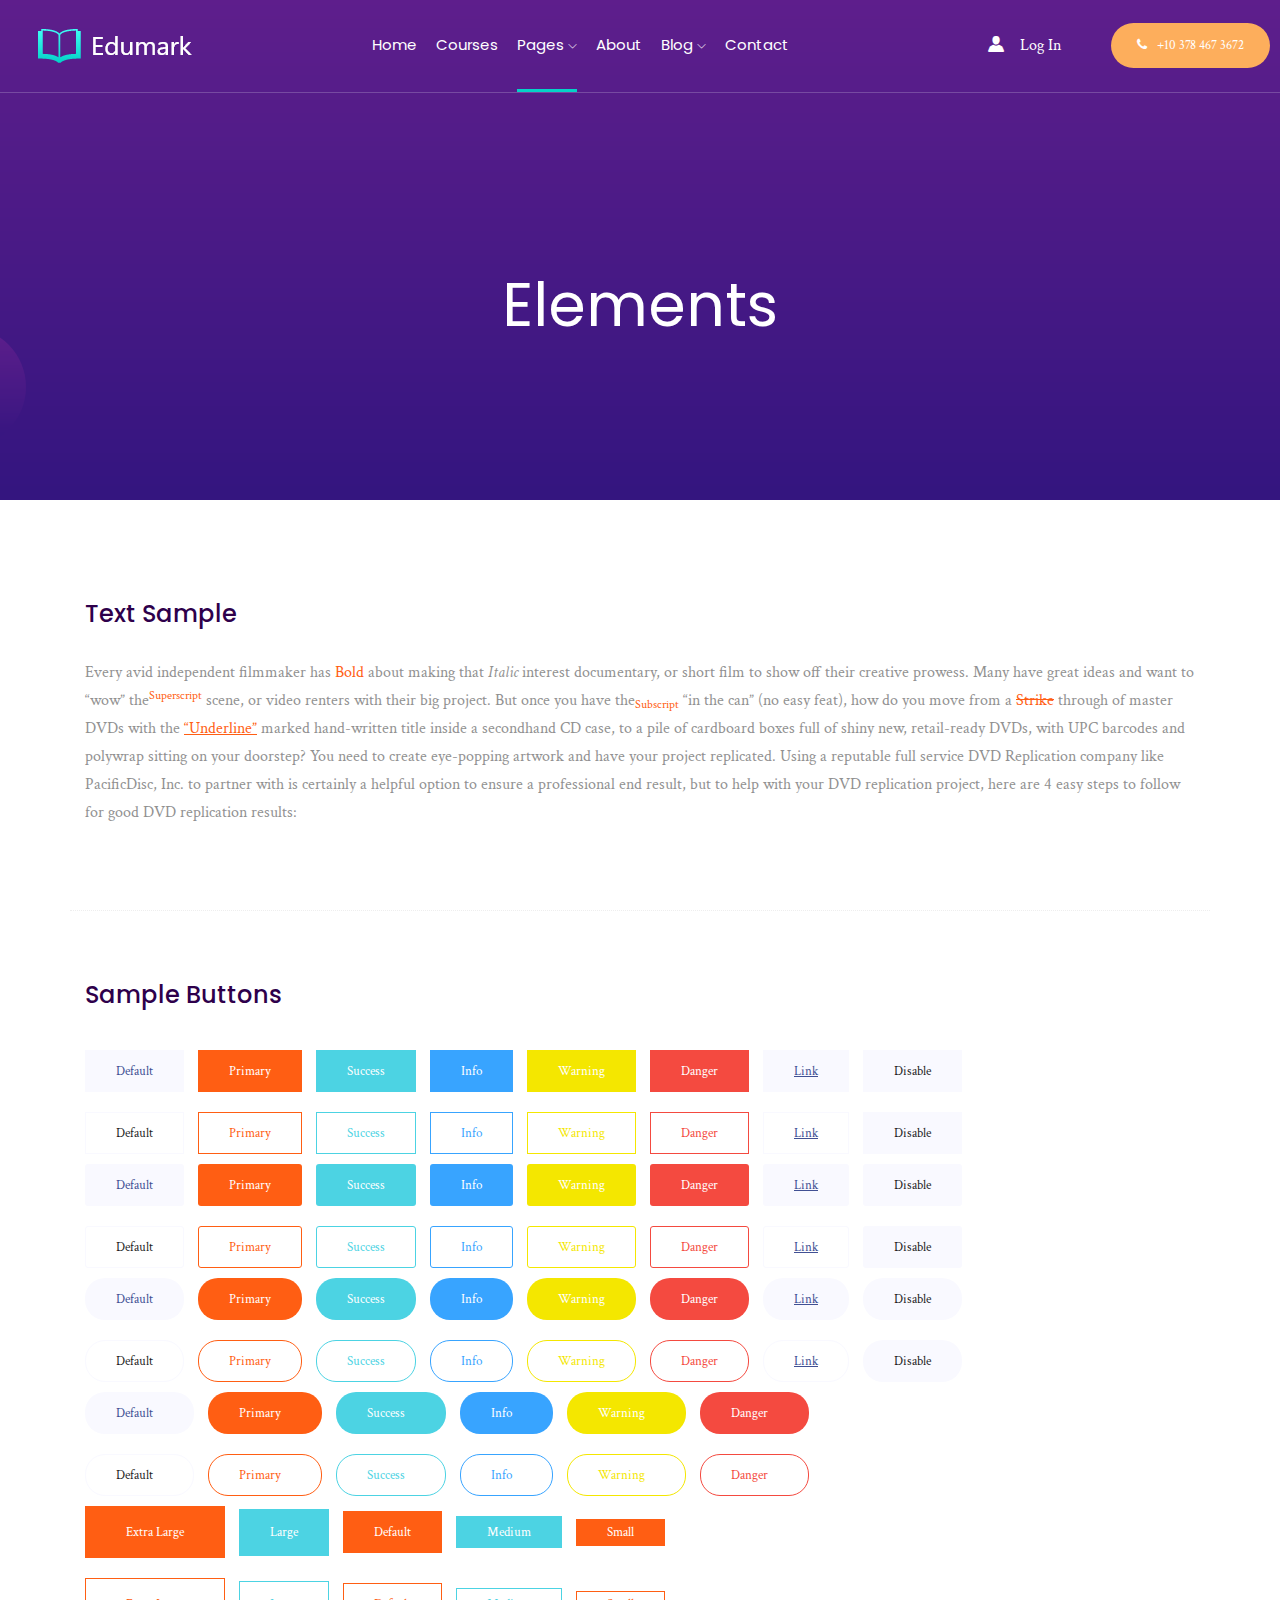
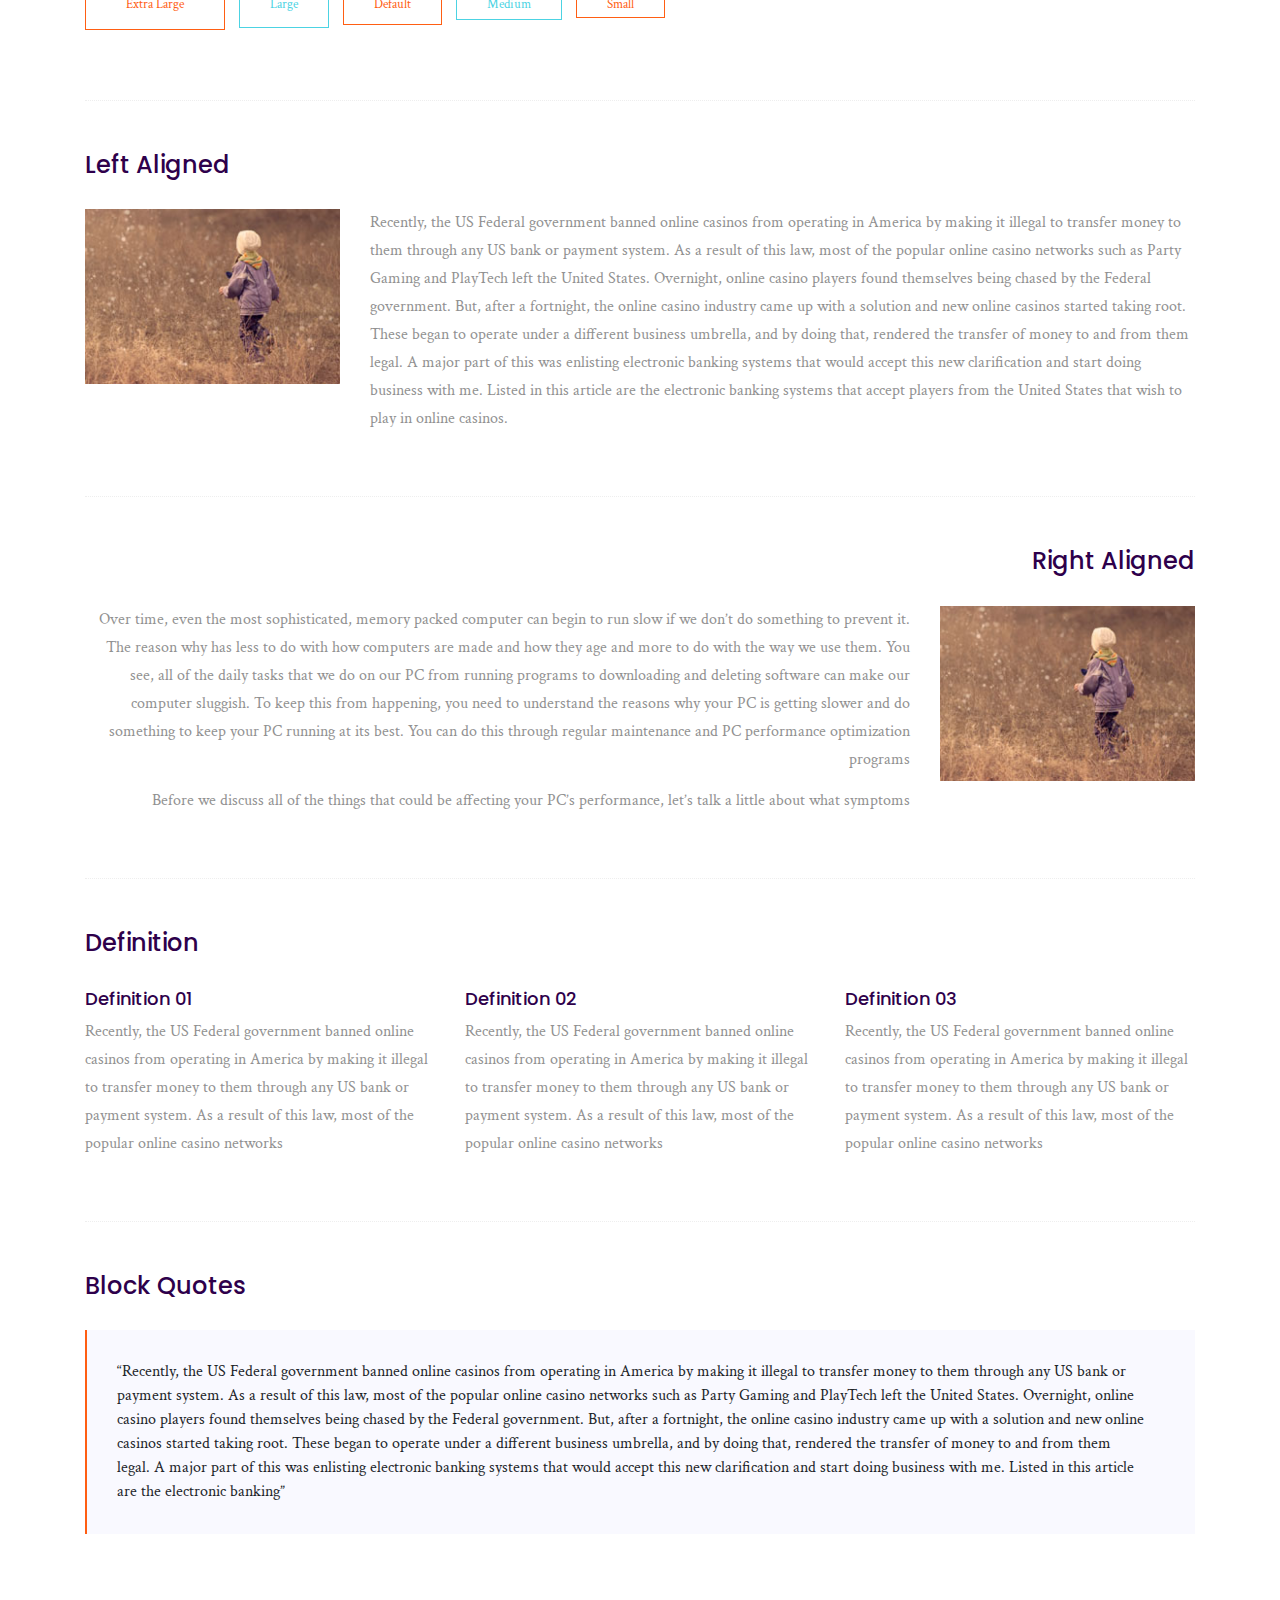
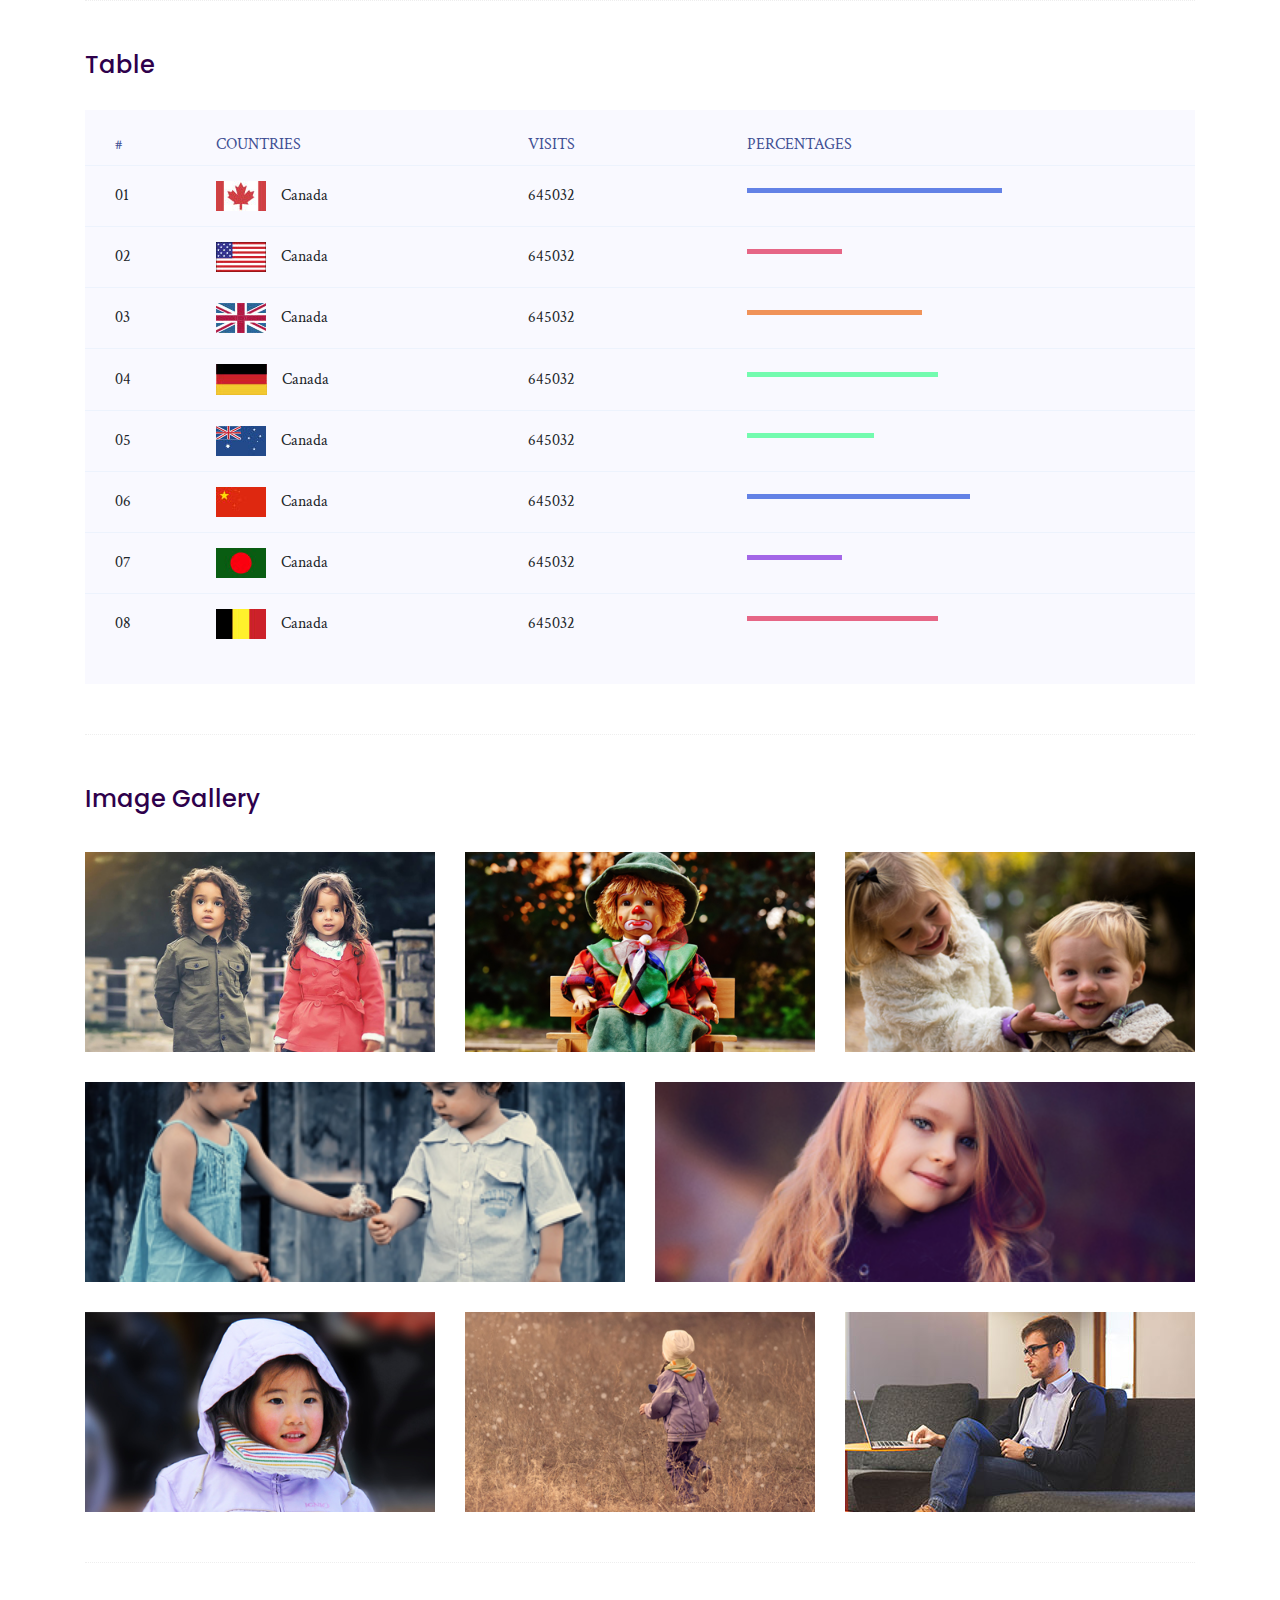
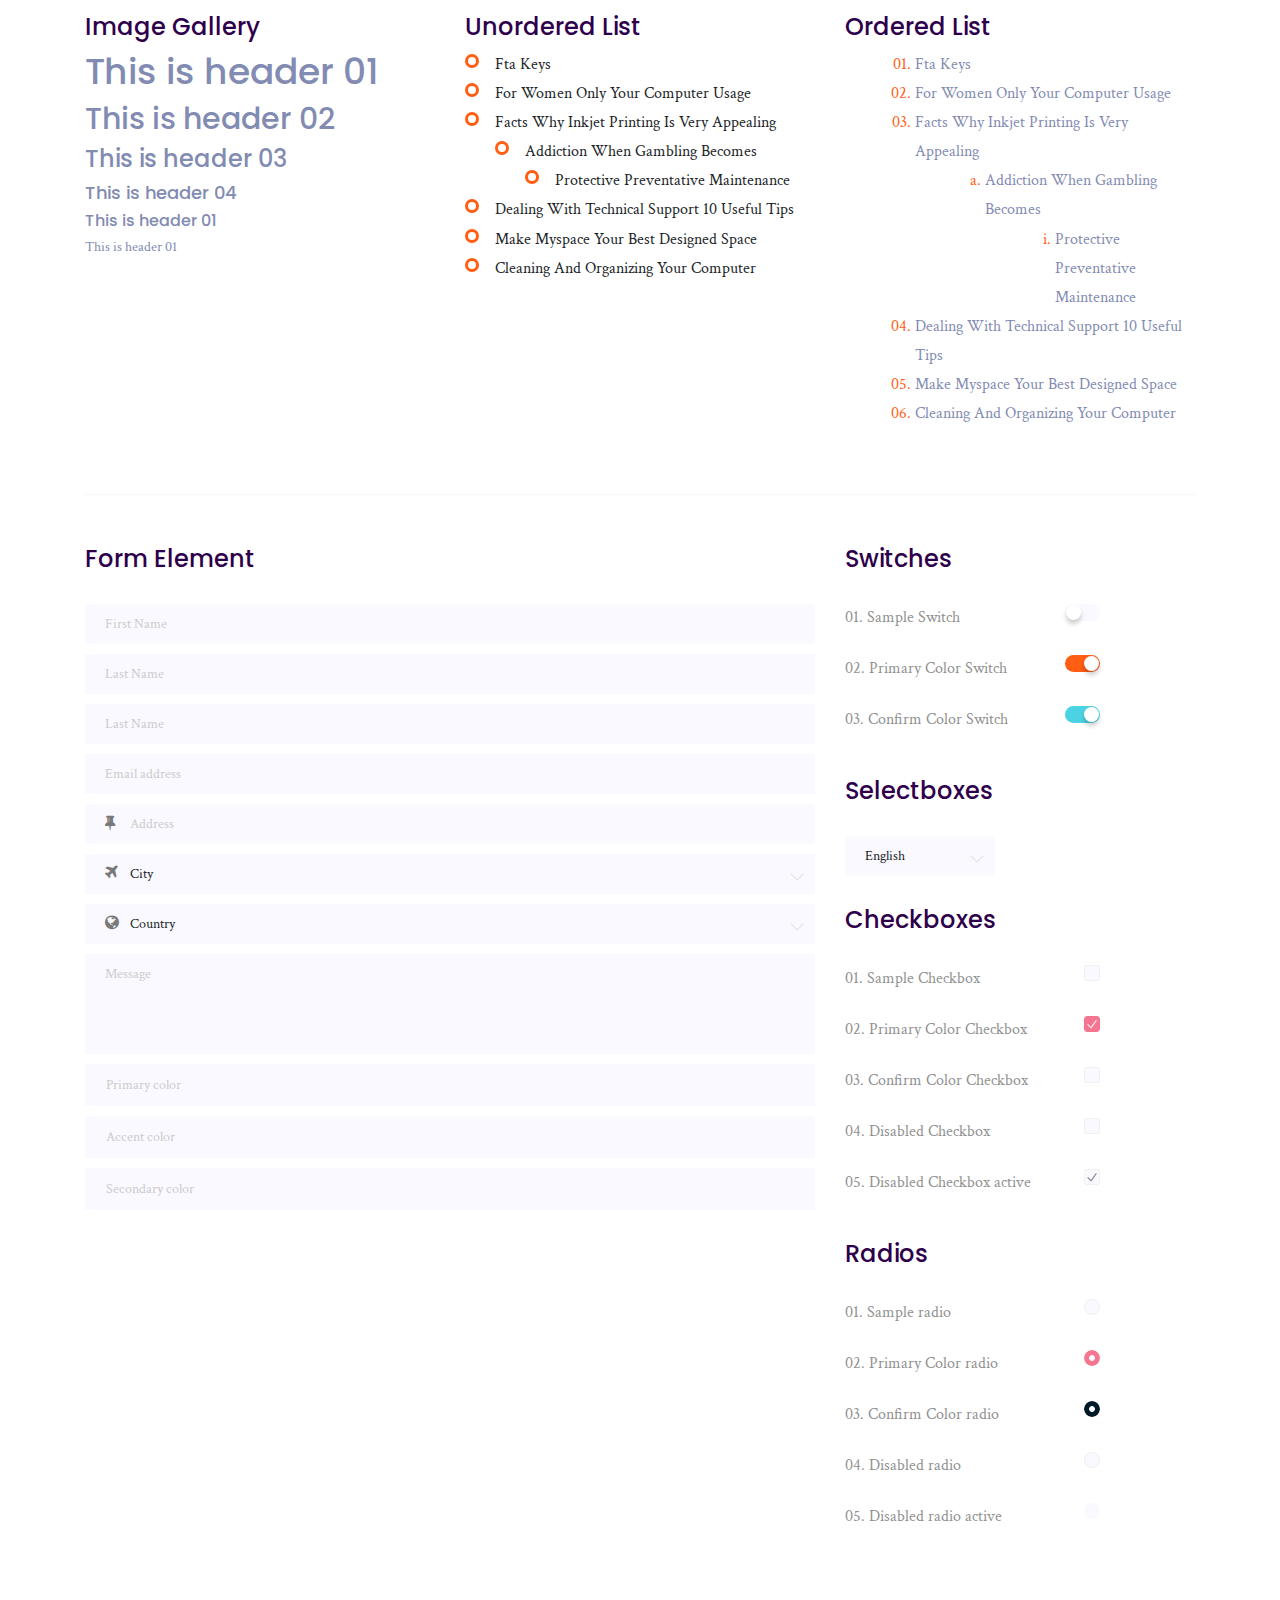
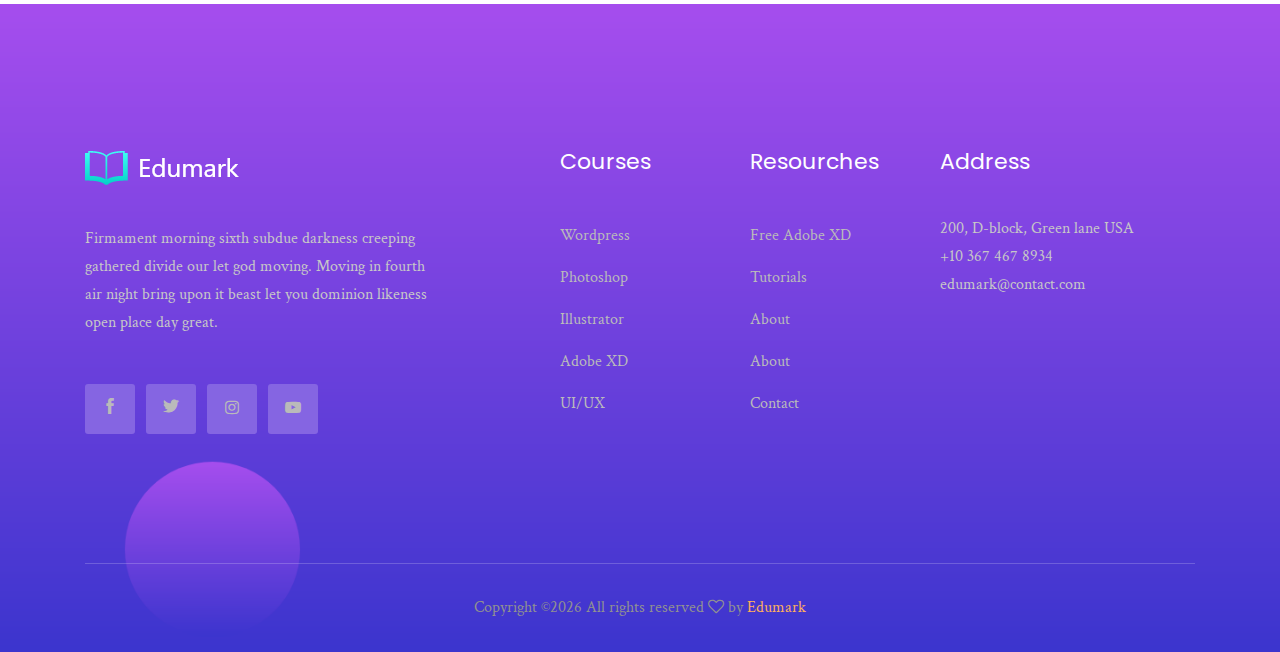
<file: elements.html>
<!doctype html>
<html class="no-js" lang="zxx">

<head>
	<meta charset="utf-8">
	<meta http-equiv="x-ua-compatible" content="ie=edge">
	<title>Edumark</title>
	<meta name="description" content="">
	<meta name="viewport" content="width=device-width, initial-scale=1">

	<!-- <link rel="manifest" href="site.webmanifest"> -->
	<link rel="shortcut icon" type="image/x-icon" href="img/favicon.png">
	<!-- Place favicon.ico in the root directory -->

	<!-- CSS here -->
	<link rel="stylesheet" href="css/bootstrap.min.css">
	<link rel="stylesheet" href="css/owl.carousel.min.css">
	<link rel="stylesheet" href="css/magnific-popup.css">
	<link rel="stylesheet" href="css/font-awesome.min.css">
	<link rel="stylesheet" href="css/themify-icons.css">
	<link rel="stylesheet" href="css/nice-select.css">
	<link rel="stylesheet" href="css/flaticon.css">
	<link rel="stylesheet" href="css/gijgo.css">
	<link rel="stylesheet" href="css/animate.css">
	<link rel="stylesheet" href="css/slicknav.css">
	<link rel="stylesheet" href="css/style.css">
	<!-- <link rel="stylesheet" href="css/responsive.css"> -->
</head>

<body>
	<!--[if lte IE 9]>
            <p class="browserupgrade">You are using an <strong>outdated</strong> browser. Please <a href="https://browsehappy.com/">upgrade your browser</a> to improve your experience and security.</p>
        <![endif]-->

    <!-- header-start -->
    <header>
        <div class="header-area ">
            <div id="sticky-header" class="main-header-area">
                <div class="container-fluid p-0">
                    <div class="row align-items-center no-gutters">
                        <div class="col-xl-2 col-lg-2">
                            <div class="logo-img">
                                <a href="index.html">
                                    <img src="img/logo.png" alt="">
                                </a>
                            </div>
                        </div>
                        <div class="col-xl-7 col-lg-7">
                            <div class="main-menu  d-none d-lg-block">
                                <nav>
                                    <ul id="navigation">
                                        <li><a href="index.html">home</a></li>
                                        <li><a href="courses.html">Courses</a></li>
                                        <li><a class="active" href="#">pages <i class="ti-angle-down"></i></a>
                                            <ul class="submenu">
												<li><a href="course_details.html">course details</a></li>
                                                <li><a href="elements.html">elements</a></li>
                                            </ul>
                                        </li>
                                        <li><a href="about.html">About</a></li>
                                        <li><a href="#">blog <i class="ti-angle-down"></i></a>
                                            <ul class="submenu">
                                                <li><a href="blog.html">blog</a></li>
                                                <li><a href="single-blog.html">single-blog</a></li>
                                            </ul>
                                        </li>
                                        <li><a href="contact.html">Contact</a></li>
                                    </ul>
                                </nav>
                            </div>
                        </div>
                        <div class="col-xl-3 col-lg-3 d-none d-lg-block">
                            <div class="log_chat_area d-flex align-items-center">
                                <a href="#test-form" class="login popup-with-form">
                                    <i class="flaticon-user"></i>
                                    <span>log in</span>
                                </a>
                                <div class="live_chat_btn">
                                    <a class="boxed_btn_orange" href="#">
                                        <i class="fa fa-phone"></i>
                                        <span>+10 378 467 3672</span>
                                    </a>
                                </div>
                            </div>
                        </div>
                        <div class="col-12">
                            <div class="mobile_menu d-block d-lg-none"></div>
                        </div>
                    </div>
                </div>
            </div>
        </div>
    </header>
    <!-- header-end -->
	
		<!-- bradcam_area_start -->
		<div class="bradcam_area breadcam_bg overlay2">
				<h3>Elements</h3>
			</div>
			<!-- bradcam_area_end -->

	<!-- Start Sample Area -->
	<section class="sample-text-area">
		<div class="container box_1170">
			<h3 class="text-heading">Text Sample</h3>
			<p class="sample-text">
				Every avid independent filmmaker has <b>Bold</b> about making that <i>Italic</i> interest documentary,
				or short
				film to show off their creative prowess. Many have great ideas and want to “wow”
				the<sup>Superscript</sup> scene,
				or video renters with their big project. But once you have the<sub>Subscript</sub> “in the can” (no easy
				feat), how
				do you move from a <del>Strike</del> through of master DVDs with the <u>“Underline”</u> marked
				hand-written title
				inside a secondhand CD case, to a pile of cardboard boxes full of shiny new, retail-ready DVDs, with UPC
				barcodes
				and polywrap sitting on your doorstep? You need to create eye-popping artwork and have your project
				replicated.
				Using a reputable full service DVD Replication company like PacificDisc, Inc. to partner with is
				certainly a
				helpful option to ensure a professional end result, but to help with your DVD replication project, here
				are 4 easy
				steps to follow for good DVD replication results:

			</p>
		</div>
	</section>
	<!-- End Sample Area -->

	<!-- Start Button -->
	<section class="button-area">
		<div class="container box_1170 border-top-generic">
			<h3 class="text-heading">Sample Buttons</h3>
			<div class="button-group-area">
				<a href="#" class="genric-btn default">Default</a>
				<a href="#" class="genric-btn primary">Primary</a>
				<a href="#" class="genric-btn success">Success</a>
				<a href="#" class="genric-btn info">Info</a>
				<a href="#" class="genric-btn warning">Warning</a>
				<a href="#" class="genric-btn danger">Danger</a>
				<a href="#" class="genric-btn link">Link</a>
				<a href="#" class="genric-btn disable">Disable</a>
			</div>
			<div class="button-group-area mt-10">
				<a href="#" class="genric-btn default-border">Default</a>
				<a href="#" class="genric-btn primary-border">Primary</a>
				<a href="#" class="genric-btn success-border">Success</a>
				<a href="#" class="genric-btn info-border">Info</a>
				<a href="#" class="genric-btn warning-border">Warning</a>
				<a href="#" class="genric-btn danger-border">Danger</a>
				<a href="#" class="genric-btn link-border">Link</a>
				<a href="#" class="genric-btn disable">Disable</a>
			</div>
			<div class="button-group-area mt-40">
				<a href="#" class="genric-btn default radius">Default</a>
				<a href="#" class="genric-btn primary radius">Primary</a>
				<a href="#" class="genric-btn success radius">Success</a>
				<a href="#" class="genric-btn info radius">Info</a>
				<a href="#" class="genric-btn warning radius">Warning</a>
				<a href="#" class="genric-btn danger radius">Danger</a>
				<a href="#" class="genric-btn link radius">Link</a>
				<a href="#" class="genric-btn disable radius">Disable</a>
			</div>
			<div class="button-group-area mt-10">
				<a href="#" class="genric-btn default-border radius">Default</a>
				<a href="#" class="genric-btn primary-border radius">Primary</a>
				<a href="#" class="genric-btn success-border radius">Success</a>
				<a href="#" class="genric-btn info-border radius">Info</a>
				<a href="#" class="genric-btn warning-border radius">Warning</a>
				<a href="#" class="genric-btn danger-border radius">Danger</a>
				<a href="#" class="genric-btn link-border radius">Link</a>
				<a href="#" class="genric-btn disable radius">Disable</a>
			</div>
			<div class="button-group-area mt-40">
				<a href="#" class="genric-btn default circle">Default</a>
				<a href="#" class="genric-btn primary circle">Primary</a>
				<a href="#" class="genric-btn success circle">Success</a>
				<a href="#" class="genric-btn info circle">Info</a>
				<a href="#" class="genric-btn warning circle">Warning</a>
				<a href="#" class="genric-btn danger circle">Danger</a>
				<a href="#" class="genric-btn link circle">Link</a>
				<a href="#" class="genric-btn disable circle">Disable</a>
			</div>
			<div class="button-group-area mt-10">
				<a href="#" class="genric-btn default-border circle">Default</a>
				<a href="#" class="genric-btn primary-border circle">Primary</a>
				<a href="#" class="genric-btn success-border circle">Success</a>
				<a href="#" class="genric-btn info-border circle">Info</a>
				<a href="#" class="genric-btn warning-border circle">Warning</a>
				<a href="#" class="genric-btn danger-border circle">Danger</a>
				<a href="#" class="genric-btn link-border circle">Link</a>
				<a href="#" class="genric-btn disable circle">Disable</a>
			</div>
			<div class="button-group-area mt-40">
				<a href="#" class="genric-btn default circle arrow">Default<span class="lnr lnr-arrow-right"></span></a>
				<a href="#" class="genric-btn primary circle arrow">Primary<span class="lnr lnr-arrow-right"></span></a>
				<a href="#" class="genric-btn success circle arrow">Success<span class="lnr lnr-arrow-right"></span></a>
				<a href="#" class="genric-btn info circle arrow">Info<span class="lnr lnr-arrow-right"></span></a>
				<a href="#" class="genric-btn warning circle arrow">Warning<span class="lnr lnr-arrow-right"></span></a>
				<a href="#" class="genric-btn danger circle arrow">Danger<span class="lnr lnr-arrow-right"></span></a>
			</div>
			<div class="button-group-area mt-10">
				<a href="#" class="genric-btn default-border circle arrow">Default<span
						class="lnr lnr-arrow-right"></span></a>
				<a href="#" class="genric-btn primary-border circle arrow">Primary<span
						class="lnr lnr-arrow-right"></span></a>
				<a href="#" class="genric-btn success-border circle arrow">Success<span
						class="lnr lnr-arrow-right"></span></a>
				<a href="#" class="genric-btn info-border circle arrow">Info<span
						class="lnr lnr-arrow-right"></span></a>
				<a href="#" class="genric-btn warning-border circle arrow">Warning<span
						class="lnr lnr-arrow-right"></span></a>
				<a href="#" class="genric-btn danger-border circle arrow">Danger<span
						class="lnr lnr-arrow-right"></span></a>
			</div>
			<div class="button-group-area mt-40">
				<a href="#" class="genric-btn primary e-large">Extra Large</a>
				<a href="#" class="genric-btn success large">Large</a>
				<a href="#" class="genric-btn primary">Default</a>
				<a href="#" class="genric-btn success medium">Medium</a>
				<a href="#" class="genric-btn primary small">Small</a>
			</div>
			<div class="button-group-area mt-10">
				<a href="#" class="genric-btn primary-border e-large">Extra Large</a>
				<a href="#" class="genric-btn success-border large">Large</a>
				<a href="#" class="genric-btn primary-border">Default</a>
				<a href="#" class="genric-btn success-border medium">Medium</a>
				<a href="#" class="genric-btn primary-border small">Small</a>
			</div>
		</div>
	</section>
	<!-- End Button -->

	<!-- Start Align Area -->
	<div class="whole-wrap">
		<div class="container box_1170">
			<div class="section-top-border">
				<h3 class="mb-30">Left Aligned</h3>
				<div class="row">
					<div class="col-md-3">
						<img src="img/elements/d.jpg" alt="" class="img-fluid">
					</div>
					<div class="col-md-9 mt-sm-20">
						<p>Recently, the US Federal government banned online casinos from operating in America by making
							it illegal to
							transfer money to them through any US bank or payment system. As a result of this law, most
							of the popular
							online casino networks such as Party Gaming and PlayTech left the United States. Overnight,
							online casino
							players found themselves being chased by the Federal government. But, after a fortnight, the
							online casino
							industry came up with a solution and new online casinos started taking root. These began to
							operate under a
							different business umbrella, and by doing that, rendered the transfer of money to and from
							them legal. A major
							part of this was enlisting electronic banking systems that would accept this new
							clarification and start doing
							business with me. Listed in this article are the electronic banking systems that accept
							players from the United
							States that wish to play in online casinos.</p>
					</div>
				</div>
			</div>
			<div class="section-top-border text-right">
				<h3 class="mb-30">Right Aligned</h3>
				<div class="row">
					<div class="col-md-9">
						<p class="text-right">Over time, even the most sophisticated, memory packed computer can begin
							to run slow if we
							don’t do something to prevent it. The reason why has less to do with how computers are made
							and how they age and
							more to do with the way we use them. You see, all of the daily tasks that we do on our PC
							from running programs
							to downloading and deleting software can make our computer sluggish. To keep this from
							happening, you need to
							understand the reasons why your PC is getting slower and do something to keep your PC
							running at its best. You
							can do this through regular maintenance and PC performance optimization programs</p>
						<p class="text-right">Before we discuss all of the things that could be affecting your PC’s
							performance, let’s
							talk a little about what symptoms</p>
					</div>
					<div class="col-md-3">
						<img src="img/elements/d.jpg" alt="" class="img-fluid">
					</div>
				</div>
			</div>
			<div class="section-top-border">
				<h3 class="mb-30">Definition</h3>
				<div class="row">
					<div class="col-md-4">
						<div class="single-defination">
							<h4 class="mb-20">Definition 01</h4>
							<p>Recently, the US Federal government banned online casinos from operating in America by
								making it illegal to
								transfer money to them through any US bank or payment system. As a result of this law,
								most of the popular
								online casino networks</p>
						</div>
					</div>
					<div class="col-md-4">
						<div class="single-defination">
							<h4 class="mb-20">Definition 02</h4>
							<p>Recently, the US Federal government banned online casinos from operating in America by
								making it illegal to
								transfer money to them through any US bank or payment system. As a result of this law,
								most of the popular
								online casino networks</p>
						</div>
					</div>
					<div class="col-md-4">
						<div class="single-defination">
							<h4 class="mb-20">Definition 03</h4>
							<p>Recently, the US Federal government banned online casinos from operating in America by
								making it illegal to
								transfer money to them through any US bank or payment system. As a result of this law,
								most of the popular
								online casino networks</p>
						</div>
					</div>
				</div>
			</div>
			<div class="section-top-border">
				<h3 class="mb-30">Block Quotes</h3>
				<div class="row">
					<div class="col-lg-12">
						<blockquote class="generic-blockquote">
							“Recently, the US Federal government banned online casinos from operating in America by
							making it illegal to
							transfer money to them through any US bank or payment system. As a result of this law, most
							of the popular
							online casino networks such as Party Gaming and PlayTech left the United States. Overnight,
							online casino
							players found themselves being chased by the Federal government. But, after a fortnight, the
							online casino
							industry came up with a solution and new online casinos started taking root. These began to
							operate under a
							different business umbrella, and by doing that, rendered the transfer of money to and from
							them legal. A major
							part of this was enlisting electronic banking systems that would accept this new
							clarification and start doing
							business with me. Listed in this article are the electronic banking”
						</blockquote>
					</div>
				</div>
			</div>
			<div class="section-top-border">
				<h3 class="mb-30">Table</h3>
				<div class="progress-table-wrap">
					<div class="progress-table">
						<div class="table-head">
							<div class="serial">#</div>
							<div class="country">Countries</div>
							<div class="visit">Visits</div>
							<div class="percentage">Percentages</div>
						</div>
						<div class="table-row">
							<div class="serial">01</div>
							<div class="country"> <img src="img/elements/f1.jpg" alt="flag">Canada</div>
							<div class="visit">645032</div>
							<div class="percentage">
								<div class="progress">
									<div class="progress-bar color-1" role="progressbar" style="width: 80%"
										aria-valuenow="80" aria-valuemin="0" aria-valuemax="100"></div>
								</div>
							</div>
						</div>
						<div class="table-row">
							<div class="serial">02</div>
							<div class="country"> <img src="img/elements/f2.jpg" alt="flag">Canada</div>
							<div class="visit">645032</div>
							<div class="percentage">
								<div class="progress">
									<div class="progress-bar color-2" role="progressbar" style="width: 30%"
										aria-valuenow="30" aria-valuemin="0" aria-valuemax="100"></div>
								</div>
							</div>
						</div>
						<div class="table-row">
							<div class="serial">03</div>
							<div class="country"> <img src="img/elements/f3.jpg" alt="flag">Canada</div>
							<div class="visit">645032</div>
							<div class="percentage">
								<div class="progress">
									<div class="progress-bar color-3" role="progressbar" style="width: 55%"
										aria-valuenow="55" aria-valuemin="0" aria-valuemax="100"></div>
								</div>
							</div>
						</div>
						<div class="table-row">
							<div class="serial">04</div>
							<div class="country"> <img src="img/elements/f4.jpg" alt="flag">Canada</div>
							<div class="visit">645032</div>
							<div class="percentage">
								<div class="progress">
									<div class="progress-bar color-4" role="progressbar" style="width: 60%"
										aria-valuenow="60" aria-valuemin="0" aria-valuemax="100"></div>
								</div>
							</div>
						</div>
						<div class="table-row">
							<div class="serial">05</div>
							<div class="country"> <img src="img/elements/f5.jpg" alt="flag">Canada</div>
							<div class="visit">645032</div>
							<div class="percentage">
								<div class="progress">
									<div class="progress-bar color-5" role="progressbar" style="width: 40%"
										aria-valuenow="40" aria-valuemin="0" aria-valuemax="100"></div>
								</div>
							</div>
						</div>
						<div class="table-row">
							<div class="serial">06</div>
							<div class="country"> <img src="img/elements/f6.jpg" alt="flag">Canada</div>
							<div class="visit">645032</div>
							<div class="percentage">
								<div class="progress">
									<div class="progress-bar color-6" role="progressbar" style="width: 70%"
										aria-valuenow="70" aria-valuemin="0" aria-valuemax="100"></div>
								</div>
							</div>
						</div>
						<div class="table-row">
							<div class="serial">07</div>
							<div class="country"> <img src="img/elements/f7.jpg" alt="flag">Canada</div>
							<div class="visit">645032</div>
							<div class="percentage">
								<div class="progress">
									<div class="progress-bar color-7" role="progressbar" style="width: 30%"
										aria-valuenow="30" aria-valuemin="0" aria-valuemax="100"></div>
								</div>
							</div>
						</div>
						<div class="table-row">
							<div class="serial">08</div>
							<div class="country"> <img src="img/elements/f8.jpg" alt="flag">Canada</div>
							<div class="visit">645032</div>
							<div class="percentage">
								<div class="progress">
									<div class="progress-bar color-8" role="progressbar" style="width: 60%"
										aria-valuenow="60" aria-valuemin="0" aria-valuemax="100"></div>
								</div>
							</div>
						</div>
					</div>
				</div>
			</div>
			<div class="section-top-border">
				<h3>Image Gallery</h3>
				<div class="row gallery-item">
					<div class="col-md-4">
						<a href="img/elements/g1.jpg" class="img-pop-up">
							<div class="single-gallery-image" style="background: url(img/elements/g1.jpg);"></div>
						</a>
					</div>
					<div class="col-md-4">
						<a href="img/elements/g2.jpg" class="img-pop-up">
							<div class="single-gallery-image" style="background: url(img/elements/g2.jpg);"></div>
						</a>
					</div>
					<div class="col-md-4">
						<a href="img/elements/g3.jpg" class="img-pop-up">
							<div class="single-gallery-image" style="background: url(img/elements/g3.jpg);"></div>
						</a>
					</div>
					<div class="col-md-6">
						<a href="img/elements/g4.jpg" class="img-pop-up">
							<div class="single-gallery-image" style="background: url(img/elements/g4.jpg);"></div>
						</a>
					</div>
					<div class="col-md-6">
						<a href="img/elements/g5.jpg" class="img-pop-up">
							<div class="single-gallery-image" style="background: url(img/elements/g5.jpg);"></div>
						</a>
					</div>
					<div class="col-md-4">
						<a href="img/elements/g6.jpg" class="img-pop-up">
							<div class="single-gallery-image" style="background: url(img/elements/g6.jpg);"></div>
						</a>
					</div>
					<div class="col-md-4">
						<a href="img/elements/g7.jpg" class="img-pop-up">
							<div class="single-gallery-image" style="background: url(img/elements/g7.jpg);"></div>
						</a>
					</div>
					<div class="col-md-4">
						<a href="img/elements/g8.jpg" class="img-pop-up">
							<div class="single-gallery-image" style="background: url(img/elements/g8.jpg);"></div>
						</a>
					</div>
				</div>
			</div>
			<div class="section-top-border">
				<div class="row">
					<div class="col-md-4">
						<h3 class="mb-20">Image Gallery</h3>
						<div class="typography">
							<h1>This is header 01</h1>
							<h2>This is header 02</h2>
							<h3>This is header 03</h3>
							<h4>This is header 04</h4>
							<h5>This is header 01</h5>
							<h6>This is header 01</h6>
						</div>
					</div>
					<div class="col-md-4 mt-sm-30">
						<h3 class="mb-20">Unordered List</h3>
						<div class="">
							<ul class="unordered-list">
								<li>Fta Keys</li>
								<li>For Women Only Your Computer Usage</li>
								<li>Facts Why Inkjet Printing Is Very Appealing
									<ul>
										<li>Addiction When Gambling Becomes
											<ul>
												<li>Protective Preventative Maintenance</li>
											</ul>
										</li>
									</ul>
								</li>
								<li>Dealing With Technical Support 10 Useful Tips</li>
								<li>Make Myspace Your Best Designed Space</li>
								<li>Cleaning And Organizing Your Computer</li>
							</ul>
						</div>
					</div>
					<div class="col-md-4 mt-sm-30">
						<h3 class="mb-20">Ordered List</h3>
						<div class="">
							<ol class="ordered-list">
								<li><span>Fta Keys</span></li>
								<li><span>For Women Only Your Computer Usage</span></li>
								<li><span>Facts Why Inkjet Printing Is Very Appealing</span>
									<ol class="ordered-list-alpha">
										<li><span>Addiction When Gambling Becomes</span>
											<ol class="ordered-list-roman">
												<li><span>Protective Preventative Maintenance</span></li>
											</ol>
										</li>
									</ol>
								</li>
								<li><span>Dealing With Technical Support 10 Useful Tips</span></li>
								<li><span>Make Myspace Your Best Designed Space</span></li>
								<li><span>Cleaning And Organizing Your Computer</span></li>
							</ol>
						</div>
					</div>
				</div>
			</div>
			<div class="section-top-border">
				<div class="row">
					<div class="col-lg-8 col-md-8">
						<h3 class="mb-30">Form Element</h3>
						<form action="#">
							<div class="mt-10">
								<input type="text" name="first_name" placeholder="First Name"
									onfocus="this.placeholder = ''" onblur="this.placeholder = 'First Name'" required
									class="single-input">
							</div>
							<div class="mt-10">
								<input type="text" name="last_name" placeholder="Last Name"
									onfocus="this.placeholder = ''" onblur="this.placeholder = 'Last Name'" required
									class="single-input">
							</div>
							<div class="mt-10">
								<input type="text" name="last_name" placeholder="Last Name"
									onfocus="this.placeholder = ''" onblur="this.placeholder = 'Last Name'" required
									class="single-input">
							</div>
							<div class="mt-10">
								<input type="email" name="EMAIL" placeholder="Email address"
									onfocus="this.placeholder = ''" onblur="this.placeholder = 'Email address'" required
									class="single-input">
							</div>
							<div class="input-group-icon mt-10">
								<div class="icon"><i class="fa fa-thumb-tack" aria-hidden="true"></i></div>
								<input type="text" name="address" placeholder="Address" onfocus="this.placeholder = ''"
									onblur="this.placeholder = 'Address'" required class="single-input">
							</div>
							<div class="input-group-icon mt-10">
								<div class="icon"><i class="fa fa-plane" aria-hidden="true"></i></div>
								<div class="form-select" id="default-select"">
											<select>
												<option value=" 1">City</option>
									<option value="1">Dhaka</option>
									<option value="1">Dilli</option>
									<option value="1">Newyork</option>
									<option value="1">Islamabad</option>
									</select>
								</div>
							</div>
							<div class="input-group-icon mt-10">
								<div class="icon"><i class="fa fa-globe" aria-hidden="true"></i></div>
								<div class="form-select" id="default-select"">
											<select>
												<option value=" 1">Country</option>
									<option value="1">Bangladesh</option>
									<option value="1">India</option>
									<option value="1">England</option>
									<option value="1">Srilanka</option>
									</select>
								</div>
							</div>

							<div class="mt-10">
								<textarea class="single-textarea" placeholder="Message" onfocus="this.placeholder = ''"
									onblur="this.placeholder = 'Message'" required></textarea>
							</div>
							<!-- For Gradient Border Use -->
							<!-- <div class="mt-10">
										<div class="primary-input">
											<input id="primary-input" type="text" name="first_name" placeholder="Primary color" onfocus="this.placeholder = ''" onblur="this.placeholder = 'Primary color'">
											<label for="primary-input"></label>
										</div>
									</div> -->
							<div class="mt-10">
								<input type="text" name="first_name" placeholder="Primary color"
									onfocus="this.placeholder = ''" onblur="this.placeholder = 'Primary color'" required
									class="single-input-primary">
							</div>
							<div class="mt-10">
								<input type="text" name="first_name" placeholder="Accent color"
									onfocus="this.placeholder = ''" onblur="this.placeholder = 'Accent color'" required
									class="single-input-accent">
							</div>
							<div class="mt-10">
								<input type="text" name="first_name" placeholder="Secondary color"
									onfocus="this.placeholder = ''" onblur="this.placeholder = 'Secondary color'"
									required class="single-input-secondary">
							</div>
						</form>
					</div>
					<div class="col-lg-3 col-md-4 mt-sm-30">
						<div class="single-element-widget">
							<h3 class="mb-30">Switches</h3>
							<div class="switch-wrap d-flex justify-content-between">
								<p>01. Sample Switch</p>
								<div class="primary-switch">
									<input type="checkbox" id="default-switch">
									<label for="default-switch"></label>
								</div>
							</div>
							<div class="switch-wrap d-flex justify-content-between">
								<p>02. Primary Color Switch</p>
								<div class="primary-switch">
									<input type="checkbox" id="primary-switch" checked>
									<label for="primary-switch"></label>
								</div>
							</div>
							<div class="switch-wrap d-flex justify-content-between">
								<p>03. Confirm Color Switch</p>
								<div class="confirm-switch">
									<input type="checkbox" id="confirm-switch" checked>
									<label for="confirm-switch"></label>
								</div>
							</div>
						</div>
						<div class="single-element-widget mt-30">
							<h3 class="mb-30">Selectboxes</h3>
							<div class="default-select" id="default-select"">
										<select>
											<option value=" 1">English</option>
								<option value="1">Spanish</option>
								<option value="1">Arabic</option>
								<option value="1">Portuguise</option>
								<option value="1">Bengali</option>
								</select>
							</div>
						</div>
						<div class="single-element-widget mt-30">
							<h3 class="mb-30">Checkboxes</h3>
							<div class="switch-wrap d-flex justify-content-between">
								<p>01. Sample Checkbox</p>
								<div class="primary-checkbox">
									<input type="checkbox" id="default-checkbox">
									<label for="default-checkbox"></label>
								</div>
							</div>
							<div class="switch-wrap d-flex justify-content-between">
								<p>02. Primary Color Checkbox</p>
								<div class="primary-checkbox">
									<input type="checkbox" id="primary-checkbox" checked>
									<label for="primary-checkbox"></label>
								</div>
							</div>
							<div class="switch-wrap d-flex justify-content-between">
								<p>03. Confirm Color Checkbox</p>
								<div class="confirm-checkbox">
									<input type="checkbox" id="confirm-checkbox">
									<label for="confirm-checkbox"></label>
								</div>
							</div>
							<div class="switch-wrap d-flex justify-content-between">
								<p>04. Disabled Checkbox</p>
								<div class="disabled-checkbox">
									<input type="checkbox" id="disabled-checkbox" disabled>
									<label for="disabled-checkbox"></label>
								</div>
							</div>
							<div class="switch-wrap d-flex justify-content-between">
								<p>05. Disabled Checkbox active</p>
								<div class="disabled-checkbox">
									<input type="checkbox" id="disabled-checkbox-active" checked disabled>
									<label for="disabled-checkbox-active"></label>
								</div>
							</div>
						</div>
						<div class="single-element-widget mt-30">
							<h3 class="mb-30">Radios</h3>
							<div class="switch-wrap d-flex justify-content-between">
								<p>01. Sample radio</p>
								<div class="primary-radio">
									<input type="checkbox" id="default-radio">
									<label for="default-radio"></label>
								</div>
							</div>
							<div class="switch-wrap d-flex justify-content-between">
								<p>02. Primary Color radio</p>
								<div class="primary-radio">
									<input type="checkbox" id="primary-radio" checked>
									<label for="primary-radio"></label>
								</div>
							</div>
							<div class="switch-wrap d-flex justify-content-between">
								<p>03. Confirm Color radio</p>
								<div class="confirm-radio">
									<input type="checkbox" id="confirm-radio" checked>
									<label for="confirm-radio"></label>
								</div>
							</div>
							<div class="switch-wrap d-flex justify-content-between">
								<p>04. Disabled radio</p>
								<div class="disabled-radio">
									<input type="checkbox" id="disabled-radio" disabled>
									<label for="disabled-radio"></label>
								</div>
							</div>
							<div class="switch-wrap d-flex justify-content-between">
								<p>05. Disabled radio active</p>
								<div class="disabled-radio">
									<input type="checkbox" id="disabled-radio-active" checked disabled>
									<label for="disabled-radio-active"></label>
								</div>
							</div>
						</div>
					</div>
				</div>
			</div>
		</div>
	</div>
	<!-- End Align Area -->
    <!-- footer -->
    <footer class="footer footer_bg_1">
        <div class="footer_top">
            <div class="container">
                <div class="row">
                    <div class="col-xl-4 col-md-6 col-lg-4">
                        <div class="footer_widget">
                            <div class="footer_logo">
                                <a href="#">
                                    <img src="img/logo.png" alt="">
                                </a>
                            </div>
                            <p>
                                Firmament morning sixth subdue darkness creeping gathered divide our let god moving.
                                Moving in fourth air night bring upon it beast let you dominion likeness open place day
                                great.
                            </p>
                            <div class="socail_links">
                                <ul>
                                    <li>
                                        <a href="#">
                                            <i class="ti-facebook"></i>
                                        </a>
                                    </li>
                                    <li>
                                        <a href="#">
                                            <i class="ti-twitter-alt"></i>
                                        </a>
                                    </li>
                                    <li>
                                        <a href="#">
                                            <i class="fa fa-instagram"></i>
                                        </a>
                                    </li>
                                    <li>
                                        <a href="#">
                                            <i class="fa fa-youtube-play"></i>
                                        </a>
                                    </li>
                                </ul>
                            </div>

                        </div>
                    </div>
                    <div class="col-xl-2 offset-xl-1 col-md-6 col-lg-3">
                        <div class="footer_widget">
                            <h3 class="footer_title">
                                Courses
                            </h3>
                            <ul>
                                <li><a href="#">Wordpress</a></li>
                                <li><a href="#"> Photoshop</a></li>
                                <li><a href="#">Illustrator</a></li>
                                <li><a href="#">Adobe XD</a></li>
                                <li><a href="#">UI/UX</a></li>
                            </ul>

                        </div>
                    </div>
                    <div class="col-xl-2 col-md-6 col-lg-2">
                        <div class="footer_widget">
                            <h3 class="footer_title">
                                Resourches
                            </h3>
                            <ul>
                                <li><a href="#">Free Adobe XD</a></li>
                                <li><a href="#">Tutorials</a></li>
                                <li><a href="#">About</a></li>
                                <li><a href="#"> About</a></li>
                                <li><a href="#"> Contact</a></li>
                            </ul>
                        </div>
                    </div>
                    <div class="col-xl-3 col-md-6 col-lg-3">
                        <div class="footer_widget">
                            <h3 class="footer_title">
                                Address
                            </h3>
                            <p>
                                200, D-block, Green lane USA <br>
                                +10 367 467 8934 <br>
                                edumark@contact.com
                            </p>
                        </div>
                    </div>
                </div>
            </div>
        </div>
        <div class="copy-right_text">
            <div class="container">
                <div class="footer_border"></div>
                <div class="row">
                    <div class="col-xl-12">
                        <p class="copy_right text-center">
                            <!-- Link back to Edumark can't be removed. Template is licensed under CC BY 3.0. -->
Copyright &copy;<script>document.write(new Date().getFullYear());</script> All rights reserved <i class="fa fa-heart-o" aria-hidden="true"></i> by <a href="https://edumark.vn" target="_blank">Edumark</a>
<!-- Link back to Edumark can't be removed. Template is licensed under CC BY 3.0. -->
                        </p>
                    </div>
                </div>
            </div>
        </div>
    </footer>
    <!-- footer -->
		<!-- link that opens popup -->
	
		<!-- form itself end-->
		<form id="test-form" class="white-popup-block mfp-hide">
			<div class="popup_box ">
				<div class="popup_inner">
					<div class="logo text-center">
						<a href="#">
							<img src="img/form-logo.png" alt="">
						</a>
					</div>
					<h3>Sign in</h3>
					<form action="#">
						<div class="row">
							<div class="col-xl-12 col-md-12">
								<input type="email" placeholder="Enter email">
							</div>
							<div class="col-xl-12 col-md-12">
								<input type="password" placeholder="Password">
							</div>
							<div class="col-xl-12">
								<button type="submit" class="boxed_btn_orange">Sign in</button>
							</div>
						</div>
					</form>
					<p class="doen_have_acc">Don’t have an account? <a class="dont-hav-acc" href="#test-form2">Sign Up</a> </p>
				</div>
			</div>
		</form>
		<!-- form itself end -->
	
		<!-- form itself end-->
		<form id="test-form2" class="white-popup-block mfp-hide">
			<div class="popup_box ">
				<div class="popup_inner">
					<div class="logo text-center">
						<a href="#">
							<img src="img/form-logo.png" alt="">
						</a>
					</div>
					<h3>Resistration</h3>
					<form action="#">
						<div class="row">
							<div class="col-xl-12 col-md-12">
								<input type="email" placeholder="Enter email">
							</div>
							<div class="col-xl-12 col-md-12">
								<input type="password" placeholder="Password">
							</div>
							<div class="col-xl-12 col-md-12">
								<input type="Password" placeholder="Confirm password">
							</div>
							<div class="col-xl-12">
								<button type="submit" class="boxed_btn_orange">Sign Up</button>
							</div>
						</div>
					</form>
				</div>
			</div>
		</form>
		<!-- form itself end -->

	<!-- JS here -->
	<script src="js/vendor/modernizr-3.5.0.min.js"></script>
	<script src="js/vendor/jquery-1.12.4.min.js"></script>
	<script src="js/popper.min.js"></script>
	<script src="js/bootstrap.min.js"></script>
	<script src="js/owl.carousel.min.js"></script>
	<script src="js/isotope.pkgd.min.js"></script>
	<script src="js/ajax-form.js"></script>
	<script src="js/waypoints.min.js"></script>
	<script src="js/jquery.counterup.min.js"></script>
	<script src="js/imagesloaded.pkgd.min.js"></script>
	<script src="js/scrollIt.js"></script>
	<script src="js/jquery.scrollUp.min.js"></script>
	<script src="js/wow.min.js"></script>
	<script src="js/nice-select.min.js"></script>
	<script src="js/jquery.slicknav.min.js"></script>
	<script src="js/jquery.magnific-popup.min.js"></script>
	<script src="js/plugins.js"></script>
	<script src="js/gijgo.min.js"></script>

	<!--contact js-->
	<script src="js/contact.js"></script>
	<script src="js/jquery.ajaxchimp.min.js"></script>
	<script src="js/jquery.form.js"></script>
	<script src="js/jquery.validate.min.js"></script>
	<script src="js/mail-script.js"></script>

	<script src="js/main.js"></script>
    <script>
        $('#datepicker').datepicker({
            iconsLibrary: 'fontawesome',
            disableDaysOfWeek: [0, 0],
        //     icons: {
        //      rightIcon: '<span class="fa fa-caret-down"></span>'
        //  }
        });
        $('#datepicker2').datepicker({
            iconsLibrary: 'fontawesome',
            icons: {
             rightIcon: '<span class="fa fa-caret-down"></span>'
         }

        });
        var timepicker = $('#timepicker').timepicker({
         format: 'HH.MM'
     });
    </script>
</body>
</html>
</file>
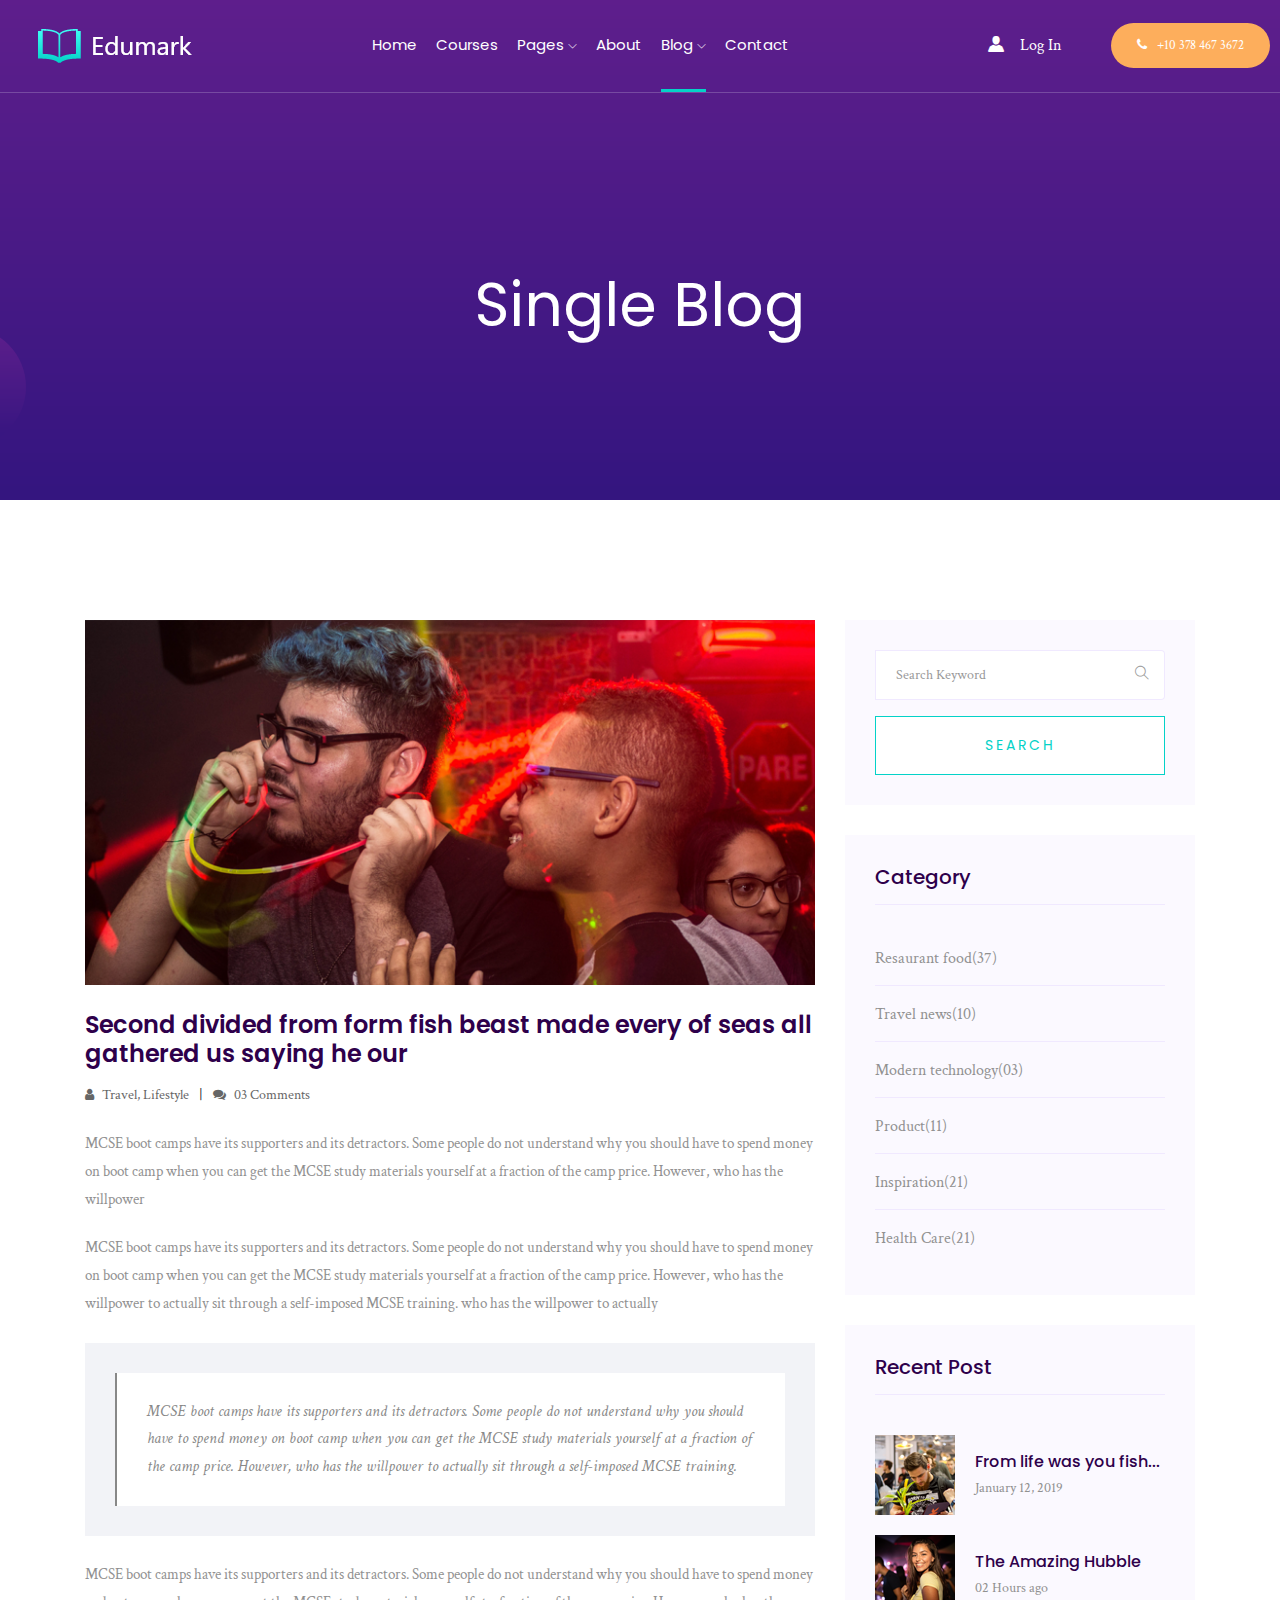
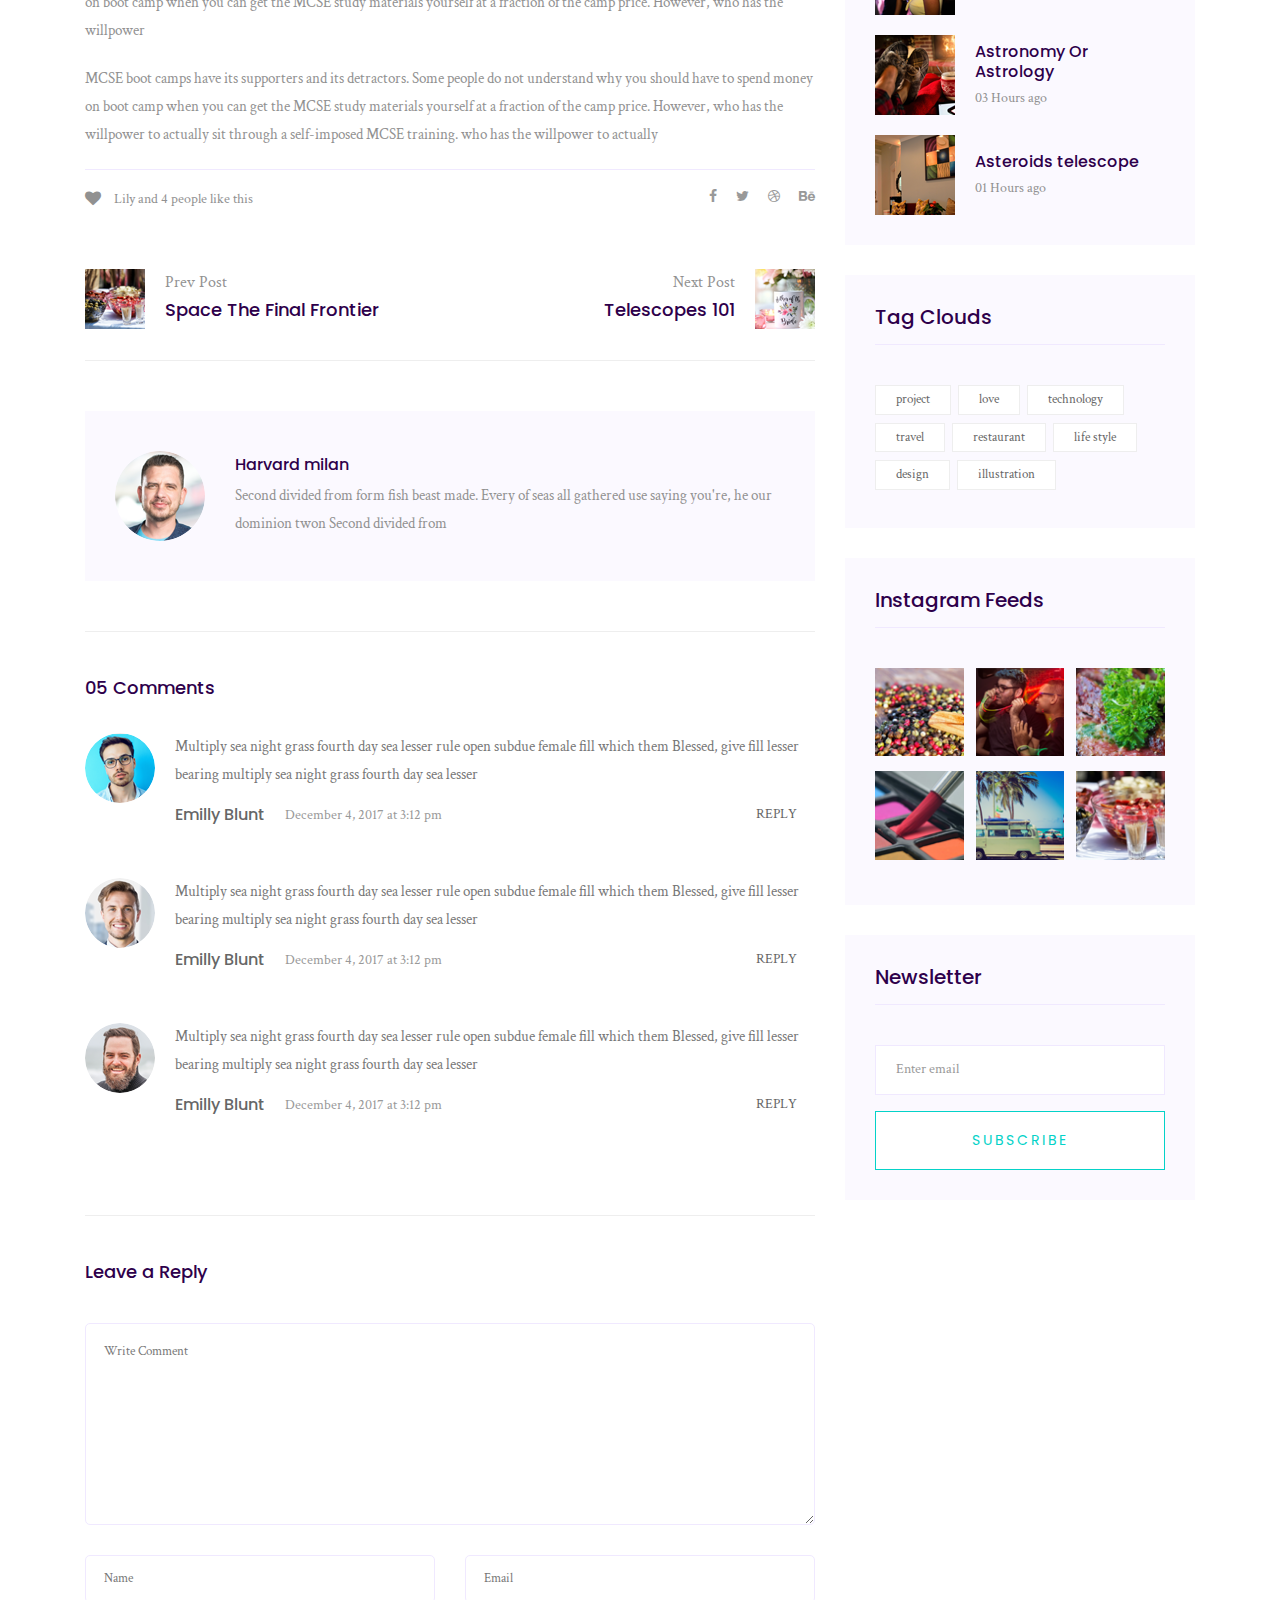
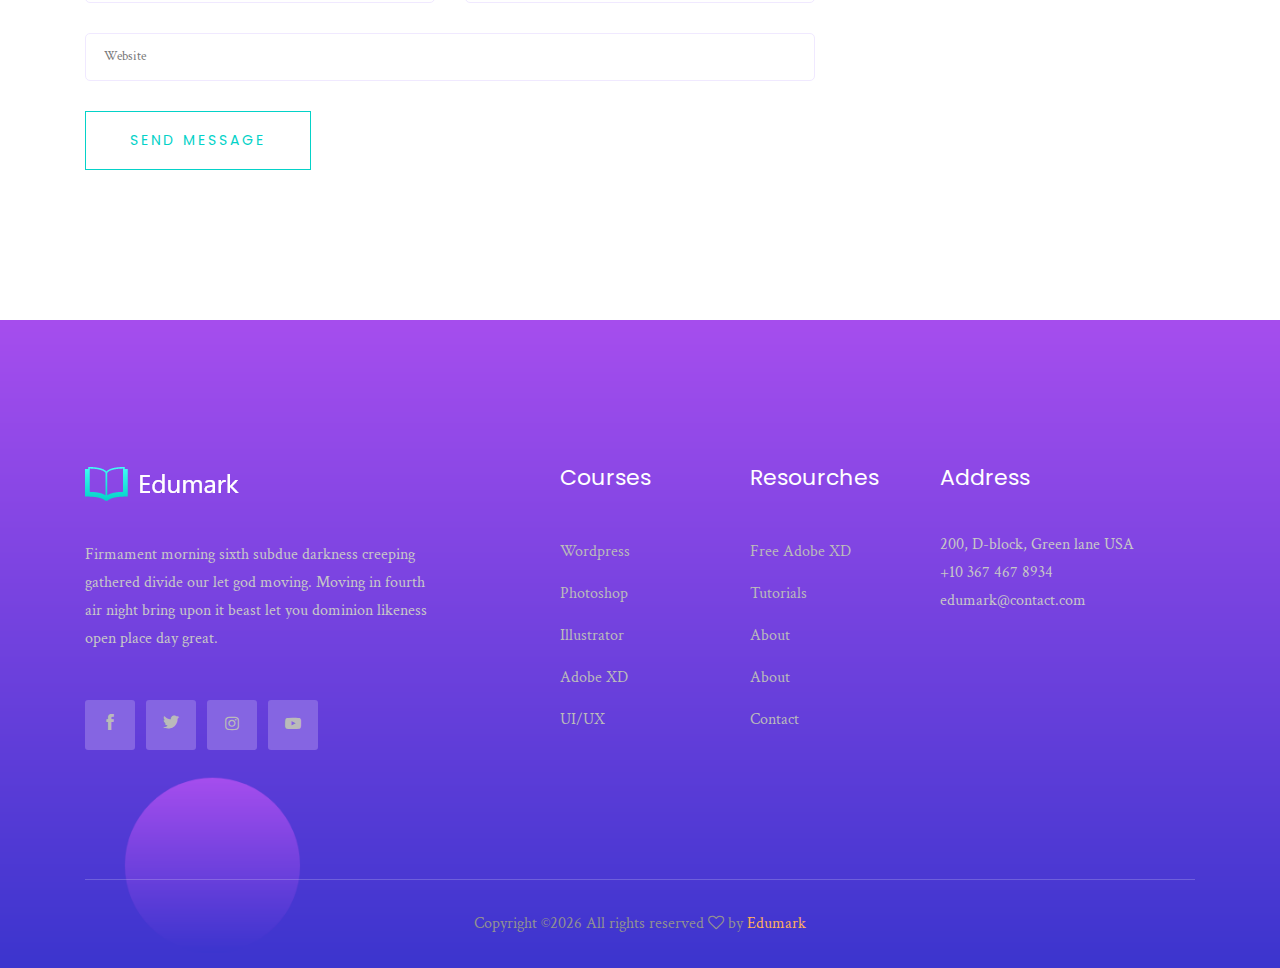
<file: single-blog.html>
<!doctype html>
<html class="no-js" lang="zxx">

<head>
   <meta charset="utf-8">
   <meta http-equiv="x-ua-compatible" content="ie=edge">
   <title>Edumark</title>
   <meta name="description" content="">
   <meta name="viewport" content="width=device-width, initial-scale=1">

   <!-- <link rel="manifest" href="site.webmanifest"> -->
   <link rel="shortcut icon" type="image/x-icon" href="img/favicon.png">
   <!-- Place favicon.ico in the root directory -->

   <!-- CSS here -->
   <link rel="stylesheet" href="css/bootstrap.min.css">
   <link rel="stylesheet" href="css/owl.carousel.min.css">
   <link rel="stylesheet" href="css/magnific-popup.css">
   <link rel="stylesheet" href="css/font-awesome.min.css">
   <link rel="stylesheet" href="css/themify-icons.css">
   <link rel="stylesheet" href="css/nice-select.css">
   <link rel="stylesheet" href="css/flaticon.css">
   <link rel="stylesheet" href="css/gijgo.css">
   <link rel="stylesheet" href="css/animate.css">
   <link rel="stylesheet" href="css/slicknav.css">
   <link rel="stylesheet" href="css/style.css">
   <!-- <link rel="stylesheet" href="css/responsive.css"> -->
</head>

<body>
   <!--[if lte IE 9]>
            <p class="browserupgrade">You are using an <strong>outdated</strong> browser. Please <a href="https://browsehappy.com/">upgrade your browser</a> to improve your experience and security.</p>
        <![endif]-->

    <!-- header-start -->
    <header>
      <div class="header-area ">
          <div id="sticky-header" class="main-header-area">
              <div class="container-fluid p-0">
                  <div class="row align-items-center no-gutters">
                      <div class="col-xl-2 col-lg-2">
                          <div class="logo-img">
                              <a href="index.html">
                                  <img src="img/logo.png" alt="">
                              </a>
                          </div>
                      </div>
                      <div class="col-xl-7 col-lg-7">
                          <div class="main-menu  d-none d-lg-block">
                              <nav>
                                  <ul id="navigation">
                                      <li><a href="index.html">home</a></li>
                                      <li><a href="courses.html">Courses</a></li>
                                      <li><a href="#">pages <i class="ti-angle-down"></i></a>
                                          <ul class="submenu">
                                              <li><a href="course_details.html">course details</a></li>
                                              <li><a href="elements.html">elements</a></li>
                                          </ul>
                                      </li>
                                      <li><a href="about.html">About</a></li>
                                      <li><a class="active" href="#">blog <i class="ti-angle-down"></i></a>
                                          <ul class="submenu">
                                              <li><a href="blog.html">blog</a></li>
                                              <li><a href="single-blog.html">single-blog</a></li>
                                          </ul>
                                      </li>
                                      <li><a href="contact.html">Contact</a></li>
                                  </ul>
                              </nav>
                          </div>
                      </div>
                      <div class="col-xl-3 col-lg-3 d-none d-lg-block">
                          <div class="log_chat_area d-flex align-items-center">
                              <a href="#test-form" class="login popup-with-form">
                                  <i class="flaticon-user"></i>
                                  <span>log in</span>
                              </a>
                              <div class="live_chat_btn">
                                  <a class="boxed_btn_orange" href="#">
                                      <i class="fa fa-phone"></i>
                                      <span>+10 378 467 3672</span>
                                  </a>
                              </div>
                          </div>
                      </div>
                      <div class="col-12">
                          <div class="mobile_menu d-block d-lg-none"></div>
                      </div>
                  </div>
              </div>
          </div>
      </div>
  </header>
  <!-- header-end -->
 
     <!-- bradcam_area_start -->
     <div class="bradcam_area breadcam_bg overlay2">
         <h3>Single Blog</h3>
     </div>
     <!-- bradcam_area_end -->

   <!--================Blog Area =================-->
   <section class="blog_area single-post-area section-padding">
      <div class="container">
         <div class="row">
            <div class="col-lg-8 posts-list">
               <div class="single-post">
                  <div class="feature-img">
                     <img class="img-fluid" src="img/blog/single_blog_1.png" alt="">
                  </div>
                  <div class="blog_details">
                     <h2>Second divided from form fish beast made every of seas
                        all gathered us saying he our
                     </h2>
                     <ul class="blog-info-link mt-3 mb-4">
                        <li><a href="#"><i class="fa fa-user"></i> Travel, Lifestyle</a></li>
                        <li><a href="#"><i class="fa fa-comments"></i> 03 Comments</a></li>
                     </ul>
                     <p class="excert">
                        MCSE boot camps have its supporters and its detractors. Some people do not understand why you
                        should have to spend money on boot camp when you can get the MCSE study materials yourself at a
                        fraction of the camp price. However, who has the willpower
                     </p>
                     <p>
                        MCSE boot camps have its supporters and its detractors. Some people do not understand why you
                        should have to spend money on boot camp when you can get the MCSE study materials yourself at a
                        fraction of the camp price. However, who has the willpower to actually sit through a
                        self-imposed MCSE training. who has the willpower to actually
                     </p>
                     <div class="quote-wrapper">
                        <div class="quotes">
                           MCSE boot camps have its supporters and its detractors. Some people do not understand why you
                           should have to spend money on boot camp when you can get the MCSE study materials yourself at
                           a fraction of the camp price. However, who has the willpower to actually sit through a
                           self-imposed MCSE training.
                        </div>
                     </div>
                     <p>
                        MCSE boot camps have its supporters and its detractors. Some people do not understand why you
                        should have to spend money on boot camp when you can get the MCSE study materials yourself at a
                        fraction of the camp price. However, who has the willpower
                     </p>
                     <p>
                        MCSE boot camps have its supporters and its detractors. Some people do not understand why you
                        should have to spend money on boot camp when you can get the MCSE study materials yourself at a
                        fraction of the camp price. However, who has the willpower to actually sit through a
                        self-imposed MCSE training. who has the willpower to actually
                     </p>
                  </div>
               </div>
               <div class="navigation-top">
                  <div class="d-sm-flex justify-content-between text-center">
                     <p class="like-info"><span class="align-middle"><i class="fa fa-heart"></i></span> Lily and 4
                        people like this</p>
                     <div class="col-sm-4 text-center my-2 my-sm-0">
                        <!-- <p class="comment-count"><span class="align-middle"><i class="fa fa-comment"></i></span> 06 Comments</p> -->
                     </div>
                     <ul class="social-icons">
                        <li><a href="#"><i class="fa fa-facebook-f"></i></a></li>
                        <li><a href="#"><i class="fa fa-twitter"></i></a></li>
                        <li><a href="#"><i class="fa fa-dribbble"></i></a></li>
                        <li><a href="#"><i class="fa fa-behance"></i></a></li>
                     </ul>
                  </div>
                  <div class="navigation-area">
                     <div class="row">
                        <div
                           class="col-lg-6 col-md-6 col-12 nav-left flex-row d-flex justify-content-start align-items-center">
                           <div class="thumb">
                              <a href="#">
                                 <img class="img-fluid" src="img/post/preview.png" alt="">
                              </a>
                           </div>
                           <div class="arrow">
                              <a href="#">
                                 <span class="lnr text-white ti-arrow-left"></span>
                              </a>
                           </div>
                           <div class="detials">
                              <p>Prev Post</p>
                              <a href="#">
                                 <h4>Space The Final Frontier</h4>
                              </a>
                           </div>
                        </div>
                        <div
                           class="col-lg-6 col-md-6 col-12 nav-right flex-row d-flex justify-content-end align-items-center">
                           <div class="detials">
                              <p>Next Post</p>
                              <a href="#">
                                 <h4>Telescopes 101</h4>
                              </a>
                           </div>
                           <div class="arrow">
                              <a href="#">
                                 <span class="lnr text-white ti-arrow-right"></span>
                              </a>
                           </div>
                           <div class="thumb">
                              <a href="#">
                                 <img class="img-fluid" src="img/post/next.png" alt="">
                              </a>
                           </div>
                        </div>
                     </div>
                  </div>
               </div>
               <div class="blog-author">
                  <div class="media align-items-center">
                     <img src="img/blog/author.png" alt="">
                     <div class="media-body">
                        <a href="#">
                           <h4>Harvard milan</h4>
                        </a>
                        <p>Second divided from form fish beast made. Every of seas all gathered use saying you're, he
                           our dominion twon Second divided from</p>
                     </div>
                  </div>
               </div>
               <div class="comments-area">
                  <h4>05 Comments</h4>
                  <div class="comment-list">
                     <div class="single-comment justify-content-between d-flex">
                        <div class="user justify-content-between d-flex">
                           <div class="thumb">
                              <img src="img/comment/comment_1.png" alt="">
                           </div>
                           <div class="desc">
                              <p class="comment">
                                 Multiply sea night grass fourth day sea lesser rule open subdue female fill which them
                                 Blessed, give fill lesser bearing multiply sea night grass fourth day sea lesser
                              </p>
                              <div class="d-flex justify-content-between">
                                 <div class="d-flex align-items-center">
                                    <h5>
                                       <a href="#">Emilly Blunt</a>
                                    </h5>
                                    <p class="date">December 4, 2017 at 3:12 pm </p>
                                 </div>
                                 <div class="reply-btn">
                                    <a href="#" class="btn-reply text-uppercase">reply</a>
                                 </div>
                              </div>
                           </div>
                        </div>
                     </div>
                  </div>
                  <div class="comment-list">
                     <div class="single-comment justify-content-between d-flex">
                        <div class="user justify-content-between d-flex">
                           <div class="thumb">
                              <img src="img/comment/comment_2.png" alt="">
                           </div>
                           <div class="desc">
                              <p class="comment">
                                 Multiply sea night grass fourth day sea lesser rule open subdue female fill which them
                                 Blessed, give fill lesser bearing multiply sea night grass fourth day sea lesser
                              </p>
                              <div class="d-flex justify-content-between">
                                 <div class="d-flex align-items-center">
                                    <h5>
                                       <a href="#">Emilly Blunt</a>
                                    </h5>
                                    <p class="date">December 4, 2017 at 3:12 pm </p>
                                 </div>
                                 <div class="reply-btn">
                                    <a href="#" class="btn-reply text-uppercase">reply</a>
                                 </div>
                              </div>
                           </div>
                        </div>
                     </div>
                  </div>
                  <div class="comment-list">
                     <div class="single-comment justify-content-between d-flex">
                        <div class="user justify-content-between d-flex">
                           <div class="thumb">
                              <img src="img/comment/comment_3.png" alt="">
                           </div>
                           <div class="desc">
                              <p class="comment">
                                 Multiply sea night grass fourth day sea lesser rule open subdue female fill which them
                                 Blessed, give fill lesser bearing multiply sea night grass fourth day sea lesser
                              </p>
                              <div class="d-flex justify-content-between">
                                 <div class="d-flex align-items-center">
                                    <h5>
                                       <a href="#">Emilly Blunt</a>
                                    </h5>
                                    <p class="date">December 4, 2017 at 3:12 pm </p>
                                 </div>
                                 <div class="reply-btn">
                                    <a href="#" class="btn-reply text-uppercase">reply</a>
                                 </div>
                              </div>
                           </div>
                        </div>
                     </div>
                  </div>
               </div>
               <div class="comment-form">
                  <h4>Leave a Reply</h4>
                  <form class="form-contact comment_form" action="#" id="commentForm">
                     <div class="row">
                        <div class="col-12">
                           <div class="form-group">
                              <textarea class="form-control w-100" name="comment" id="comment" cols="30" rows="9"
                                 placeholder="Write Comment"></textarea>
                           </div>
                        </div>
                        <div class="col-sm-6">
                           <div class="form-group">
                              <input class="form-control" name="name" id="name" type="text" placeholder="Name">
                           </div>
                        </div>
                        <div class="col-sm-6">
                           <div class="form-group">
                              <input class="form-control" name="email" id="email" type="email" placeholder="Email">
                           </div>
                        </div>
                        <div class="col-12">
                           <div class="form-group">
                              <input class="form-control" name="website" id="website" type="text" placeholder="Website">
                           </div>
                        </div>
                     </div>
                     <div class="form-group">
                        <button type="submit" class="button button-contactForm btn_1 boxed-btn">Send Message</button>
                     </div>
                  </form>
               </div>
            </div>
            <div class="col-lg-4">
               <div class="blog_right_sidebar">
                  <aside class="single_sidebar_widget search_widget">
                     <form action="#">
                        <div class="form-group">
                           <div class="input-group mb-3">
                              <input type="text" class="form-control" placeholder='Search Keyword'
                                 onfocus="this.placeholder = ''" onblur="this.placeholder = 'Search Keyword'">
                              <div class="input-group-append">
                                 <button class="btn" type="button"><i class="ti-search"></i></button>
                              </div>
                           </div>
                        </div>
                        <button class="button rounded-0 primary-bg text-white w-100 btn_1 boxed-btn"
                           type="submit">Search</button>
                     </form>
                  </aside>
                  <aside class="single_sidebar_widget post_category_widget">
                     <h4 class="widget_title">Category</h4>
                     <ul class="list cat-list">
                        <li>
                           <a href="#" class="d-flex">
                              <p>Resaurant food</p>
                              <p>(37)</p>
                           </a>
                        </li>
                        <li>
                           <a href="#" class="d-flex">
                              <p>Travel news</p>
                              <p>(10)</p>
                           </a>
                        </li>
                        <li>
                           <a href="#" class="d-flex">
                              <p>Modern technology</p>
                              <p>(03)</p>
                           </a>
                        </li>
                        <li>
                           <a href="#" class="d-flex">
                              <p>Product</p>
                              <p>(11)</p>
                           </a>
                        </li>
                        <li>
                           <a href="#" class="d-flex">
                              <p>Inspiration</p>
                              <p>(21)</p>
                           </a>
                        </li>
                        <li>
                           <a href="#" class="d-flex">
                              <p>Health Care</p>
                              <p>(21)</p>
                           </a>
                        </li>
                     </ul>
                  </aside>
                  <aside class="single_sidebar_widget popular_post_widget">
                     <h3 class="widget_title">Recent Post</h3>
                     <div class="media post_item">
                        <img src="img/post/post_1.png" alt="post">
                        <div class="media-body">
                           <a href="single-blog.html">
                              <h3>From life was you fish...</h3>
                           </a>
                           <p>January 12, 2019</p>
                        </div>
                     </div>
                     <div class="media post_item">
                        <img src="img/post/post_2.png" alt="post">
                        <div class="media-body">
                           <a href="single-blog.html">
                              <h3>The Amazing Hubble</h3>
                           </a>
                           <p>02 Hours ago</p>
                        </div>
                     </div>
                     <div class="media post_item">
                        <img src="img/post/post_3.png" alt="post">
                        <div class="media-body">
                           <a href="single-blog.html">
                              <h3>Astronomy Or Astrology</h3>
                           </a>
                           <p>03 Hours ago</p>
                        </div>
                     </div>
                     <div class="media post_item">
                        <img src="img/post/post_4.png" alt="post">
                        <div class="media-body">
                           <a href="single-blog.html">
                              <h3>Asteroids telescope</h3>
                           </a>
                           <p>01 Hours ago</p>
                        </div>
                     </div>
                  </aside>
                  <aside class="single_sidebar_widget tag_cloud_widget">
                     <h4 class="widget_title">Tag Clouds</h4>
                     <ul class="list">
                        <li>
                           <a href="#">project</a>
                        </li>
                        <li>
                           <a href="#">love</a>
                        </li>
                        <li>
                           <a href="#">technology</a>
                        </li>
                        <li>
                           <a href="#">travel</a>
                        </li>
                        <li>
                           <a href="#">restaurant</a>
                        </li>
                        <li>
                           <a href="#">life style</a>
                        </li>
                        <li>
                           <a href="#">design</a>
                        </li>
                        <li>
                           <a href="#">illustration</a>
                        </li>
                     </ul>
                  </aside>
                  <aside class="single_sidebar_widget instagram_feeds">
                     <h4 class="widget_title">Instagram Feeds</h4>
                     <ul class="instagram_row flex-wrap">
                        <li>
                           <a href="#">
                              <img class="img-fluid" src="img/post/post_5.png" alt="">
                           </a>
                        </li>
                        <li>
                           <a href="#">
                              <img class="img-fluid" src="img/post/post_6.png" alt="">
                           </a>
                        </li>
                        <li>
                           <a href="#">
                              <img class="img-fluid" src="img/post/post_7.png" alt="">
                           </a>
                        </li>
                        <li>
                           <a href="#">
                              <img class="img-fluid" src="img/post/post_8.png" alt="">
                           </a>
                        </li>
                        <li>
                           <a href="#">
                              <img class="img-fluid" src="img/post/post_9.png" alt="">
                           </a>
                        </li>
                        <li>
                           <a href="#">
                              <img class="img-fluid" src="img/post/post_10.png" alt="">
                           </a>
                        </li>
                     </ul>
                  </aside>
                  <aside class="single_sidebar_widget newsletter_widget">
                     <h4 class="widget_title">Newsletter</h4>
                     <form action="#">
                        <div class="form-group">
                           <input type="email" class="form-control" onfocus="this.placeholder = ''"
                              onblur="this.placeholder = 'Enter email'" placeholder='Enter email' required>
                        </div>
                        <button class="button rounded-0 primary-bg text-white w-100 btn_1 boxed-btn"
                           type="submit">Subscribe</button>
                     </form>
                  </aside>
               </div>
            </div>
         </div>
      </div>
   </section>
   <!--================ Blog Area end =================-->

    <!-- footer -->
    <footer class="footer footer_bg_1">
      <div class="footer_top">
          <div class="container">
              <div class="row">
                  <div class="col-xl-4 col-md-6 col-lg-4">
                      <div class="footer_widget">
                          <div class="footer_logo">
                              <a href="#">
                                  <img src="img/logo.png" alt="">
                              </a>
                          </div>
                          <p>
                              Firmament morning sixth subdue darkness creeping gathered divide our let god moving.
                              Moving in fourth air night bring upon it beast let you dominion likeness open place day
                              great.
                          </p>
                          <div class="socail_links">
                              <ul>
                                  <li>
                                      <a href="#">
                                          <i class="ti-facebook"></i>
                                      </a>
                                  </li>
                                  <li>
                                      <a href="#">
                                          <i class="ti-twitter-alt"></i>
                                      </a>
                                  </li>
                                  <li>
                                      <a href="#">
                                          <i class="fa fa-instagram"></i>
                                      </a>
                                  </li>
                                  <li>
                                      <a href="#">
                                          <i class="fa fa-youtube-play"></i>
                                      </a>
                                  </li>
                              </ul>
                          </div>

                      </div>
                  </div>
                  <div class="col-xl-2 offset-xl-1 col-md-6 col-lg-3">
                      <div class="footer_widget">
                          <h3 class="footer_title">
                              Courses
                          </h3>
                          <ul>
                              <li><a href="#">Wordpress</a></li>
                              <li><a href="#"> Photoshop</a></li>
                              <li><a href="#">Illustrator</a></li>
                              <li><a href="#">Adobe XD</a></li>
                              <li><a href="#">UI/UX</a></li>
                          </ul>

                      </div>
                  </div>
                  <div class="col-xl-2 col-md-6 col-lg-2">
                      <div class="footer_widget">
                          <h3 class="footer_title">
                              Resourches
                          </h3>
                          <ul>
                              <li><a href="#">Free Adobe XD</a></li>
                              <li><a href="#">Tutorials</a></li>
                              <li><a href="#">About</a></li>
                              <li><a href="#"> About</a></li>
                              <li><a href="#"> Contact</a></li>
                          </ul>
                      </div>
                  </div>
                  <div class="col-xl-3 col-md-6 col-lg-3">
                      <div class="footer_widget">
                          <h3 class="footer_title">
                              Address
                          </h3>
                          <p>
                              200, D-block, Green lane USA <br>
                              +10 367 467 8934 <br>
                              edumark@contact.com
                          </p>
                      </div>
                  </div>
              </div>
          </div>
      </div>
      <div class="copy-right_text">
          <div class="container">
              <div class="footer_border"></div>
              <div class="row">
                  <div class="col-xl-12">
                      <p class="copy_right text-center">
                          <!-- Link back to Edumark can't be removed. Template is licensed under CC BY 3.0. -->
Copyright &copy;<script>document.write(new Date().getFullYear());</script> All rights reserved  <i class="fa fa-heart-o" aria-hidden="true"></i> by <a href="https://edumark.vn" target="_blank">Edumark</a>
<!-- Link back to Edumark can't be removed. Template is licensed under CC BY 3.0. -->
                      </p>
                  </div>
              </div>
          </div>
      </div>
  </footer>
  <!-- footer -->
     <!-- link that opens popup -->
 
     <!-- form itself end-->
     <form id="test-form" class="white-popup-block mfp-hide">
         <div class="popup_box ">
             <div class="popup_inner">
                 <div class="logo text-center">
                     <a href="#">
                         <img src="img/form-logo.png" alt="">
                     </a>
                 </div>
                 <h3>Sign in</h3>
                 <form action="#">
                     <div class="row">
                         <div class="col-xl-12 col-md-12">
                             <input type="email" placeholder="Enter email">
                         </div>
                         <div class="col-xl-12 col-md-12">
                             <input type="password" placeholder="Password">
                         </div>
                         <div class="col-xl-12">
                             <button type="submit" class="boxed_btn_orange">Sign in</button>
                         </div>
                     </div>
                 </form>
                 <p class="doen_have_acc">Don’t have an account? <a class="dont-hav-acc" href="#test-form2">Sign Up</a> </p>
             </div>
         </div>
     </form>
     <!-- form itself end -->
 
     <!-- form itself end-->
     <form id="test-form2" class="white-popup-block mfp-hide">
         <div class="popup_box ">
             <div class="popup_inner">
                 <div class="logo text-center">
                     <a href="#">
                         <img src="img/form-logo.png" alt="">
                     </a>
                 </div>
                 <h3>Resistration</h3>
                 <form action="#">
                     <div class="row">
                         <div class="col-xl-12 col-md-12">
                             <input type="email" placeholder="Enter email">
                         </div>
                         <div class="col-xl-12 col-md-12">
                             <input type="password" placeholder="Password">
                         </div>
                         <div class="col-xl-12 col-md-12">
                             <input type="Password" placeholder="Confirm password">
                         </div>
                         <div class="col-xl-12">
                             <button type="submit" class="boxed_btn_orange">Sign Up</button>
                         </div>
                     </div>
                 </form>
             </div>
         </div>
     </form>
     <!-- form itself end -->


   <!-- JS here -->
   <script src="js/vendor/modernizr-3.5.0.min.js"></script>
   <script src="js/vendor/jquery-1.12.4.min.js"></script>
   <script src="js/popper.min.js"></script>
   <script src="js/bootstrap.min.js"></script>
   <script src="js/owl.carousel.min.js"></script>
   <script src="js/isotope.pkgd.min.js"></script>
   <script src="js/ajax-form.js"></script>
   <script src="js/waypoints.min.js"></script>
   <script src="js/jquery.counterup.min.js"></script>
   <script src="js/imagesloaded.pkgd.min.js"></script>
   <script src="js/scrollIt.js"></script>
   <script src="js/jquery.scrollUp.min.js"></script>
   <script src="js/wow.min.js"></script>
   <script src="js/nice-select.min.js"></script>
   <script src="js/jquery.slicknav.min.js"></script>
   <script src="js/jquery.magnific-popup.min.js"></script>
   <script src="js/plugins.js"></script>
   <script src="js/gijgo.min.js"></script>

   <!--contact js-->
   <script src="js/contact.js"></script>
   <script src="js/jquery.ajaxchimp.min.js"></script>
   <script src="js/jquery.form.js"></script>
   <script src="js/jquery.validate.min.js"></script>
   <script src="js/mail-script.js"></script>

   <script src="js/main.js"></script>
</body>

</html>
</file>
<file: css/themify-icons.css>
@font-face {
	font-family: 'themify';
	src:url('../fonts/themify.eot?-fvbane');
	src:url('../fonts/themify.eot?#iefix-fvbane') format('embedded-opentype'),
		url('../fonts/themify.woff?-fvbane') format('woff'),
		url('../fonts/themify.ttf?-fvbane') format('truetype'),
		url('../fonts/themify.svg?-fvbane#themify') format('svg');
	font-weight: normal;
	font-style: normal;
}

[class^="ti-"], [class*=" ti-"] {
	font-family: 'themify';
	/* speak: none; */
	font-style: normal;
	font-weight: normal;
	font-variant: normal;
	text-transform: none;
	line-height: 1;

	/* Better Font Rendering =========== */
	-webkit-font-smoothing: antialiased;
	-moz-osx-font-smoothing: grayscale;
}

.ti-wand:before {
	content: "\e600";
}
.ti-volume:before {
	content: "\e601";
}
.ti-user:before {
	content: "\e602";
}
.ti-unlock:before {
	content: "\e603";
}
.ti-unlink:before {
	content: "\e604";
}
.ti-trash:before {
	content: "\e605";
}
.ti-thought:before {
	content: "\e606";
}
.ti-target:before {
	content: "\e607";
}
.ti-tag:before {
	content: "\e608";
}
.ti-tablet:before {
	content: "\e609";
}
.ti-star:before {
	content: "\e60a";
}
.ti-spray:before {
	content: "\e60b";
}
.ti-signal:before {
	content: "\e60c";
}
.ti-shopping-cart:before {
	content: "\e60d";
}
.ti-shopping-cart-full:before {
	content: "\e60e";
}
.ti-settings:before {
	content: "\e60f";
}
.ti-search:before {
	content: "\e610";
}
.ti-zoom-in:before {
	content: "\e611";
}
.ti-zoom-out:before {
	content: "\e612";
}
.ti-cut:before {
	content: "\e613";
}
.ti-ruler:before {
	content: "\e614";
}
.ti-ruler-pencil:before {
	content: "\e615";
}
.ti-ruler-alt:before {
	content: "\e616";
}
.ti-bookmark:before {
	content: "\e617";
}
.ti-bookmark-alt:before {
	content: "\e618";
}
.ti-reload:before {
	content: "\e619";
}
.ti-plus:before {
	content: "\e61a";
}
.ti-pin:before {
	content: "\e61b";
}
.ti-pencil:before {
	content: "\e61c";
}
.ti-pencil-alt:before {
	content: "\e61d";
}
.ti-paint-roller:before {
	content: "\e61e";
}
.ti-paint-bucket:before {
	content: "\e61f";
}
.ti-na:before {
	content: "\e620";
}
.ti-mobile:before {
	content: "\e621";
}
.ti-minus:before {
	content: "\e622";
}
.ti-medall:before {
	content: "\e623";
}
.ti-medall-alt:before {
	content: "\e624";
}
.ti-marker:before {
	content: "\e625";
}
.ti-marker-alt:before {
	content: "\e626";
}
.ti-arrow-up:before {
	content: "\e627";
}
.ti-arrow-right:before {
	content: "\e628";
}
.ti-arrow-left:before {
	content: "\e629";
}
.ti-arrow-down:before {
	content: "\e62a";
}
.ti-lock:before {
	content: "\e62b";
}
.ti-location-arrow:before {
	content: "\e62c";
}
.ti-link:before {
	content: "\e62d";
}
.ti-layout:before {
	content: "\e62e";
}
.ti-layers:before {
	content: "\e62f";
}
.ti-layers-alt:before {
	content: "\e630";
}
.ti-key:before {
	content: "\e631";
}
.ti-import:before {
	content: "\e632";
}
.ti-image:before {
	content: "\e633";
}
.ti-heart:before {
	content: "\e634";
}
.ti-heart-broken:before {
	content: "\e635";
}
.ti-hand-stop:before {
	content: "\e636";
}
.ti-hand-open:before {
	content: "\e637";
}
.ti-hand-drag:before {
	content: "\e638";
}
.ti-folder:before {
	content: "\e639";
}
.ti-flag:before {
	content: "\e63a";
}
.ti-flag-alt:before {
	content: "\e63b";
}
.ti-flag-alt-2:before {
	content: "\e63c";
}
.ti-eye:before {
	content: "\e63d";
}
.ti-export:before {
	content: "\e63e";
}
.ti-exchange-vertical:before {
	content: "\e63f";
}
.ti-desktop:before {
	content: "\e640";
}
.ti-cup:before {
	content: "\e641";
}
.ti-crown:before {
	content: "\e642";
}
.ti-comments:before {
	content: "\e643";
}
.ti-comment:before {
	content: "\e644";
}
.ti-comment-alt:before {
	content: "\e645";
}
.ti-close:before {
	content: "\e646";
}
.ti-clip:before {
	content: "\e647";
}
.ti-angle-up:before {
	content: "\e648";
}
.ti-angle-right:before {
	content: "\e649";
}
.ti-angle-left:before {
	content: "\e64a";
}
.ti-angle-down:before {
	content: "\e64b";
}
.ti-check:before {
	content: "\e64c";
}
.ti-check-box:before {
	content: "\e64d";
}
.ti-camera:before {
	content: "\e64e";
}
.ti-announcement:before {
	content: "\e64f";
}
.ti-brush:before {
	content: "\e650";
}
.ti-briefcase:before {
	content: "\e651";
}
.ti-bolt:before {
	content: "\e652";
}
.ti-bolt-alt:before {
	content: "\e653";
}
.ti-blackboard:before {
	content: "\e654";
}
.ti-bag:before {
	content: "\e655";
}
.ti-move:before {
	content: "\e656";
}
.ti-arrows-vertical:before {
	content: "\e657";
}
.ti-arrows-horizontal:before {
	content: "\e658";
}
.ti-fullscreen:before {
	content: "\e659";
}
.ti-arrow-top-right:before {
	content: "\e65a";
}
.ti-arrow-top-left:before {
	content: "\e65b";
}
.ti-arrow-circle-up:before {
	content: "\e65c";
}
.ti-arrow-circle-right:before {
	content: "\e65d";
}
.ti-arrow-circle-left:before {
	content: "\e65e";
}
.ti-arrow-circle-down:before {
	content: "\e65f";
}
.ti-angle-double-up:before {
	content: "\e660";
}
.ti-angle-double-right:before {
	content: "\e661";
}
.ti-angle-double-left:before {
	content: "\e662";
}
.ti-angle-double-down:before {
	content: "\e663";
}
.ti-zip:before {
	content: "\e664";
}
.ti-world:before {
	content: "\e665";
}
.ti-wheelchair:before {
	content: "\e666";
}
.ti-view-list:before {
	content: "\e667";
}
.ti-view-list-alt:before {
	content: "\e668";
}
.ti-view-grid:before {
	content: "\e669";
}
.ti-uppercase:before {
	content: "\e66a";
}
.ti-upload:before {
	content: "\e66b";
}
.ti-underline:before {
	content: "\e66c";
}
.ti-truck:before {
	content: "\e66d";
}
.ti-timer:before {
	content: "\e66e";
}
.ti-ticket:before {
	content: "\e66f";
}
.ti-thumb-up:before {
	content: "\e670";
}
.ti-thumb-down:before {
	content: "\e671";
}
.ti-text:before {
	content: "\e672";
}
.ti-stats-up:before {
	content: "\e673";
}
.ti-stats-down:before {
	content: "\e674";
}
.ti-split-v:before {
	content: "\e675";
}
.ti-split-h:before {
	content: "\e676";
}
.ti-smallcap:before {
	content: "\e677";
}
.ti-shine:before {
	content: "\e678";
}
.ti-shift-right:before {
	content: "\e679";
}
.ti-shift-left:before {
	content: "\e67a";
}
.ti-shield:before {
	content: "\e67b";
}
.ti-notepad:before {
	content: "\e67c";
}
.ti-server:before {
	content: "\e67d";
}
.ti-quote-right:before {
	content: "\e67e";
}
.ti-quote-left:before {
	content: "\e67f";
}
.ti-pulse:before {
	content: "\e680";
}
.ti-printer:before {
	content: "\e681";
}
.ti-power-off:before {
	content: "\e682";
}
.ti-plug:before {
	content: "\e683";
}
.ti-pie-chart:before {
	content: "\e684";
}
.ti-paragraph:before {
	content: "\e685";
}
.ti-panel:before {
	content: "\e686";
}
.ti-package:before {
	content: "\e687";
}
.ti-music:before {
	content: "\e688";
}
.ti-music-alt:before {
	content: "\e689";
}
.ti-mouse:before {
	content: "\e68a";
}
.ti-mouse-alt:before {
	content: "\e68b";
}
.ti-money:before {
	content: "\e68c";
}
.ti-microphone:before {
	content: "\e68d";
}
.ti-menu:before {
	content: "\e68e";
}
.ti-menu-alt:before {
	content: "\e68f";
}
.ti-map:before {
	content: "\e690";
}
.ti-map-alt:before {
	content: "\e691";
}
.ti-loop:before {
	content: "\e692";
}
.ti-location-pin:before {
	content: "\e693";
}
.ti-list:before {
	content: "\e694";
}
.ti-light-bulb:before {
	content: "\e695";
}
.ti-Italic:before {
	content: "\e696";
}
.ti-info:before {
	content: "\e697";
}
.ti-infinite:before {
	content: "\e698";
}
.ti-id-badge:before {
	content: "\e699";
}
.ti-hummer:before {
	content: "\e69a";
}
.ti-home:before {
	content: "\e69b";
}
.ti-help:before {
	content: "\e69c";
}
.ti-headphone:before {
	content: "\e69d";
}
.ti-harddrives:before {
	content: "\e69e";
}
.ti-harddrive:before {
	content: "\e69f";
}
.ti-gift:before {
	content: "\e6a0";
}
.ti-game:before {
	content: "\e6a1";
}
.ti-filter:before {
	content: "\e6a2";
}
.ti-files:before {
	content: "\e6a3";
}
.ti-file:before {
	content: "\e6a4";
}
.ti-eraser:before {
	content: "\e6a5";
}
.ti-envelope:before {
	content: "\e6a6";
}
.ti-download:before {
	content: "\e6a7";
}
.ti-direction:before {
	content: "\e6a8";
}
.ti-direction-alt:before {
	content: "\e6a9";
}
.ti-dashboard:before {
	content: "\e6aa";
}
.ti-control-stop:before {
	content: "\e6ab";
}
.ti-control-shuffle:before {
	content: "\e6ac";
}
.ti-control-play:before {
	content: "\e6ad";
}
.ti-control-pause:before {
	content: "\e6ae";
}
.ti-control-forward:before {
	content: "\e6af";
}
.ti-control-backward:before {
	content: "\e6b0";
}
.ti-cloud:before {
	content: "\e6b1";
}
.ti-cloud-up:before {
	content: "\e6b2";
}
.ti-cloud-down:before {
	content: "\e6b3";
}
.ti-clipboard:before {
	content: "\e6b4";
}
.ti-car:before {
	content: "\e6b5";
}
.ti-calendar:before {
	content: "\e6b6";
}
.ti-book:before {
	content: "\e6b7";
}
.ti-bell:before {
	content: "\e6b8";
}
.ti-basketball:before {
	content: "\e6b9";
}
.ti-bar-chart:before {
	content: "\e6ba";
}
.ti-bar-chart-alt:before {
	content: "\e6bb";
}
.ti-back-right:before {
	content: "\e6bc";
}
.ti-back-left:before {
	content: "\e6bd";
}
.ti-arrows-corner:before {
	content: "\e6be";
}
.ti-archive:before {
	content: "\e6bf";
}
.ti-anchor:before {
	content: "\e6c0";
}
.ti-align-right:before {
	content: "\e6c1";
}
.ti-align-left:before {
	content: "\e6c2";
}
.ti-align-justify:before {
	content: "\e6c3";
}
.ti-align-center:before {
	content: "\e6c4";
}
.ti-alert:before {
	content: "\e6c5";
}
.ti-alarm-clock:before {
	content: "\e6c6";
}
.ti-agenda:before {
	content: "\e6c7";
}
.ti-write:before {
	content: "\e6c8";
}
.ti-window:before {
	content: "\e6c9";
}
.ti-widgetized:before {
	content: "\e6ca";
}
.ti-widget:before {
	content: "\e6cb";
}
.ti-widget-alt:before {
	content: "\e6cc";
}
.ti-wallet:before {
	content: "\e6cd";
}
.ti-video-clapper:before {
	content: "\e6ce";
}
.ti-video-camera:before {
	content: "\e6cf";
}
.ti-vector:before {
	content: "\e6d0";
}
.ti-themify-logo:before {
	content: "\e6d1";
}
.ti-themify-favicon:before {
	content: "\e6d2";
}
.ti-themify-favicon-alt:before {
	content: "\e6d3";
}
.ti-support:before {
	content: "\e6d4";
}
.ti-stamp:before {
	content: "\e6d5";
}
.ti-split-v-alt:before {
	content: "\e6d6";
}
.ti-slice:before {
	content: "\e6d7";
}
.ti-shortcode:before {
	content: "\e6d8";
}
.ti-shift-right-alt:before {
	content: "\e6d9";
}
.ti-shift-left-alt:before {
	content: "\e6da";
}
.ti-ruler-alt-2:before {
	content: "\e6db";
}
.ti-receipt:before {
	content: "\e6dc";
}
.ti-pin2:before {
	content: "\e6dd";
}
.ti-pin-alt:before {
	content: "\e6de";
}
.ti-pencil-alt2:before {
	content: "\e6df";
}
.ti-palette:before {
	content: "\e6e0";
}
.ti-more:before {
	content: "\e6e1";
}
.ti-more-alt:before {
	content: "\e6e2";
}
.ti-microphone-alt:before {
	content: "\e6e3";
}
.ti-magnet:before {
	content: "\e6e4";
}
.ti-line-double:before {
	content: "\e6e5";
}
.ti-line-dotted:before {
	content: "\e6e6";
}
.ti-line-dashed:before {
	content: "\e6e7";
}
.ti-layout-width-full:before {
	content: "\e6e8";
}
.ti-layout-width-default:before {
	content: "\e6e9";
}
.ti-layout-width-default-alt:before {
	content: "\e6ea";
}
.ti-layout-tab:before {
	content: "\e6eb";
}
.ti-layout-tab-window:before {
	content: "\e6ec";
}
.ti-layout-tab-v:before {
	content: "\e6ed";
}
.ti-layout-tab-min:before {
	content: "\e6ee";
}
.ti-layout-slider:before {
	content: "\e6ef";
}
.ti-layout-slider-alt:before {
	content: "\e6f0";
}
.ti-layout-sidebar-right:before {
	content: "\e6f1";
}
.ti-layout-sidebar-none:before {
	content: "\e6f2";
}
.ti-layout-sidebar-left:before {
	content: "\e6f3";
}
.ti-layout-placeholder:before {
	content: "\e6f4";
}
.ti-layout-menu:before {
	content: "\e6f5";
}
.ti-layout-menu-v:before {
	content: "\e6f6";
}
.ti-layout-menu-separated:before {
	content: "\e6f7";
}
.ti-layout-menu-full:before {
	content: "\e6f8";
}
.ti-layout-media-right-alt:before {
	content: "\e6f9";
}
.ti-layout-media-right:before {
	content: "\e6fa";
}
.ti-layout-media-overlay:before {
	content: "\e6fb";
}
.ti-layout-media-overlay-alt:before {
	content: "\e6fc";
}
.ti-layout-media-overlay-alt-2:before {
	content: "\e6fd";
}
.ti-layout-media-left-alt:before {
	content: "\e6fe";
}
.ti-layout-media-left:before {
	content: "\e6ff";
}
.ti-layout-media-center-alt:before {
	content: "\e700";
}
.ti-layout-media-center:before {
	content: "\e701";
}
.ti-layout-list-thumb:before {
	content: "\e702";
}
.ti-layout-list-thumb-alt:before {
	content: "\e703";
}
.ti-layout-list-post:before {
	content: "\e704";
}
.ti-layout-list-large-image:before {
	content: "\e705";
}
.ti-layout-line-solid:before {
	content: "\e706";
}
.ti-layout-grid4:before {
	content: "\e707";
}
.ti-layout-grid3:before {
	content: "\e708";
}
.ti-layout-grid2:before {
	content: "\e709";
}
.ti-layout-grid2-thumb:before {
	content: "\e70a";
}
.ti-layout-cta-right:before {
	content: "\e70b";
}
.ti-layout-cta-left:before {
	content: "\e70c";
}
.ti-layout-cta-center:before {
	content: "\e70d";
}
.ti-layout-cta-btn-right:before {
	content: "\e70e";
}
.ti-layout-cta-btn-left:before {
	content: "\e70f";
}
.ti-layout-column4:before {
	content: "\e710";
}
.ti-layout-column3:before {
	content: "\e711";
}
.ti-layout-column2:before {
	content: "\e712";
}
.ti-layout-accordion-separated:before {
	content: "\e713";
}
.ti-layout-accordion-merged:before {
	content: "\e714";
}
.ti-layout-accordion-list:before {
	content: "\e715";
}
.ti-ink-pen:before {
	content: "\e716";
}
.ti-info-alt:before {
	content: "\e717";
}
.ti-help-alt:before {
	content: "\e718";
}
.ti-headphone-alt:before {
	content: "\e719";
}
.ti-hand-point-up:before {
	content: "\e71a";
}
.ti-hand-point-right:before {
	content: "\e71b";
}
.ti-hand-point-left:before {
	content: "\e71c";
}
.ti-hand-point-down:before {
	content: "\e71d";
}
.ti-gallery:before {
	content: "\e71e";
}
.ti-face-smile:before {
	content: "\e71f";
}
.ti-face-sad:before {
	content: "\e720";
}
.ti-credit-card:before {
	content: "\e721";
}
.ti-control-skip-forward:before {
	content: "\e722";
}
.ti-control-skip-backward:before {
	content: "\e723";
}
.ti-control-record:before {
	content: "\e724";
}
.ti-control-eject:before {
	content: "\e725";
}
.ti-comments-smiley:before {
	content: "\e726";
}
.ti-brush-alt:before {
	content: "\e727";
}
.ti-youtube:before {
	content: "\e728";
}
.ti-vimeo:before {
	content: "\e729";
}
.ti-twitter:before {
	content: "\e72a";
}
.ti-time:before {
	content: "\e72b";
}
.ti-tumblr:before {
	content: "\e72c";
}
.ti-skype:before {
	content: "\e72d";
}
.ti-share:before {
	content: "\e72e";
}
.ti-share-alt:before {
	content: "\e72f";
}
.ti-rocket:before {
	content: "\e730";
}
.ti-pinterest:before {
	content: "\e731";
}
.ti-new-window:before {
	content: "\e732";
}
.ti-microsoft:before {
	content: "\e733";
}
.ti-list-ol:before {
	content: "\e734";
}
.ti-linkedin:before {
	content: "\e735";
}
.ti-layout-sidebar-2:before {
	content: "\e736";
}
.ti-layout-grid4-alt:before {
	content: "\e737";
}
.ti-layout-grid3-alt:before {
	content: "\e738";
}
.ti-layout-grid2-alt:before {
	content: "\e739";
}
.ti-layout-column4-alt:before {
	content: "\e73a";
}
.ti-layout-column3-alt:before {
	content: "\e73b";
}
.ti-layout-column2-alt:before {
	content: "\e73c";
}
.ti-instagram:before {
	content: "\e73d";
}
.ti-google:before {
	content: "\e73e";
}
.ti-github:before {
	content: "\e73f";
}
.ti-flickr:before {
	content: "\e740";
}
.ti-facebook:before {
	content: "\e741";
}
.ti-dropbox:before {
	content: "\e742";
}
.ti-dribbble:before {
	content: "\e743";
}
.ti-apple:before {
	content: "\e744";
}
.ti-android:before {
	content: "\e745";
}
.ti-save:before {
	content: "\e746";
}
.ti-save-alt:before {
	content: "\e747";
}
.ti-yahoo:before {
	content: "\e748";
}
.ti-wordpress:before {
	content: "\e749";
}
.ti-vimeo-alt:before {
	content: "\e74a";
}
.ti-twitter-alt:before {
	content: "\e74b";
}
.ti-tumblr-alt:before {
	content: "\e74c";
}
.ti-trello:before {
	content: "\e74d";
}
.ti-stack-overflow:before {
	content: "\e74e";
}
.ti-soundcloud:before {
	content: "\e74f";
}
.ti-sharethis:before {
	content: "\e750";
}
.ti-sharethis-alt:before {
	content: "\e751";
}
.ti-reddit:before {
	content: "\e752";
}
.ti-pinterest-alt:before {
	content: "\e753";
}
.ti-microsoft-alt:before {
	content: "\e754";
}
.ti-linux:before {
	content: "\e755";
}
.ti-jsfiddle:before {
	content: "\e756";
}
.ti-joomla:before {
	content: "\e757";
}
.ti-html5:before {
	content: "\e758";
}
.ti-flickr-alt:before {
	content: "\e759";
}
.ti-email:before {
	content: "\e75a";
}
.ti-drupal:before {
	content: "\e75b";
}
.ti-dropbox-alt:before {
	content: "\e75c";
}
.ti-css3:before {
	content: "\e75d";
}
.ti-rss:before {
	content: "\e75e";
}
.ti-rss-alt:before {
	content: "\e75f";
}
</file>
<file: css/nice-select.css>
.nice-select {
  -webkit-tap-highlight-color: transparent;
  background-color: #fff;
  border-radius: 5px;
  border: solid 1px #e8e8e8;
  box-sizing: border-box;
  clear: both;
  cursor: pointer;
  display: block;
  float: left;
  font-family: inherit;
  font-size: 14px;
  font-weight: normal;
  height: 42px;
  line-height: 40px;
  outline: none;
  padding-left: 18px;
  padding-right: 30px;
  position: relative;
  text-align: left !important;
  -webkit-transition: all 0.2s ease-in-out;
  transition: all 0.2s ease-in-out;
  -webkit-user-select: none;
     -moz-user-select: none;
      -ms-user-select: none;
          user-select: none;
  white-space: nowrap;
  width: auto; }
  .nice-select:hover {
    border-color: #dbdbdb; }
  .nice-select:active, .nice-select.open, .nice-select:focus {
    border-color: #999; }


  .nice-select.disabled {
    border-color: #ededed;
    color: #999;
    pointer-events: none; }
    .nice-select.disabled:after {
      border-color: #cccccc; }
  .nice-select.wide {
    width: 100%; }
    .nice-select.wide .list {
      left: 0 !important;
      right: 0 !important; }
  .nice-select.right {
    float: right; }
    .nice-select.right .list {
      left: auto;
      right: 0; }
  .nice-select.small {
    font-size: 12px;
    height: 36px;
    line-height: 34px; }
    .nice-select.small:after {
      height: 4px;
      width: 4px; }
    .nice-select.small .option {
      line-height: 34px;
      min-height: 34px; }
  .nice-select .list {
    background-color: #fff;
    border-radius: 5px;
    box-shadow: 0 0 0 1px rgba(68, 68, 68, 0.11);
    box-sizing: border-box;
    margin-top: 4px;
    opacity: 0;
    overflow: hidden;
    padding: 0;
    pointer-events: none;
    position: absolute;
    top: 100%;
    left: 0;
    -webkit-transform-origin: 50% 0;
        -ms-transform-origin: 50% 0;
            transform-origin: 50% 0;
    -webkit-transform: scale(0.75) translateY(-21px);
        -ms-transform: scale(0.75) translateY(-21px);
            transform: scale(0.75) translateY(-21px);
    -webkit-transition: all 0.2s cubic-bezier(0.5, 0, 0, 1.25), opacity 0.15s ease-out;
    transition: all 0.2s cubic-bezier(0.5, 0, 0, 1.25), opacity 0.15s ease-out;
    z-index: 9; }
    .nice-select .list:hover .option:not(:hover) {
      background-color: transparent !important; }
  .nice-select .option {
    cursor: pointer;
    font-weight: 400;
    line-height: 40px;
    list-style: none;
    min-height: 40px;
    outline: none;
    padding-left: 18px;
    padding-right: 29px;
    text-align: left;
    -webkit-transition: all 0.2s;
    transition: all 0.2s; }
    .nice-select .option:hover, .nice-select .option.focus, .nice-select .option.selected.focus {
      background-color: #f6f6f6; }
    .nice-select .option.selected {
      font-weight: bold; }
    .nice-select .option.disabled {
      background-color: transparent;
      color: #999;
      cursor: default; }

.no-csspointerevents .nice-select .list {
  display: none; }

.no-csspointerevents .nice-select.open .list {
  display: block; }





  /* ,,,,,,,,,,,,,,,, */


  .nice-select:after {
    content: "\e64b";
    display: block;
    height: 5px;
    margin-top: -5px;
    pointer-events: none;
    position: absolute;
    right: 30px;
    top: 8px;
    transition: all 0.15s ease-in-out;
    width: 5px;
    font-family: 'themify';
    color: #ddd; }

    .nice-select.open:after {
 }
    .nice-select.open .list {
      opacity: 1;
      pointer-events: auto;
      -webkit-transform: scale(1) translateY(0);
          -ms-transform: scale(1) translateY(0);
              transform: scale(1) translateY(0); }
</file>
<file: css/flaticon.css>
/*
  	Flaticon icon font: Flaticon
  	Creation date: 08/09/2019 09:07
  	*/

@font-face {
  font-family: "Flaticon";
  src: url("../fonts/Flaticon.eot");
  src: url("../fonts/Flaticon.eot?#iefix") format("embedded-opentype"),
       url("../fonts/Flaticon.woff2") format("woff2"),
       url("../fonts/Flaticon.woff") format("woff"),
       url("../fonts/Flaticon.ttf") format("truetype"),
       url("../fonts/Flaticon.svg#Flaticon") format("svg");
  font-weight: normal;
  font-style: normal;
}

@media screen and (-webkit-min-device-pixel-ratio:0) {
  @font-face {
    font-family: "Flaticon";
    src: url("../fonts/Flaticon.svg#Flaticon") format("svg");
  }
}

[class^="flaticon-"]:before, [class*=" flaticon-"]:before,
[class^="flaticon-"]:after, [class*=" flaticon-"]:after {   
  font-family: Flaticon;
font-style: normal;
}

.flaticon-user:before { content: "\f100"; }
.flaticon-question:before { content: "\f101"; }
.flaticon-clock:before { content: "\f102"; }
.flaticon-mark-as-favorite-star:before { content: "\f103"; }
.flaticon-premium:before { content: "\f104"; }
.flaticon-crown:before { content: "\f105"; }
.flaticon-business-and-finance:before { content: "\f106"; }
.flaticon-art-and-design:before { content: "\f107"; }
</file>
<file: css/gijgo.css>
.gj-button {
    background-color: #f5f5f5;
    border: 1px solid #ddd;
    color: #000;
    border-radius: 3px;
    padding: 6px 10px;
    cursor: pointer;
}

.gj-unselectable {
    -webkit-touch-callout: none;
    -webkit-user-select: none;
    -khtml-user-select: none;
    -moz-user-select: none;
    -ms-user-select: none;
    user-select: none;
}

.gj-row {
    display: -webkit-box;
    display: -ms-flexbox;
    display: flex;
    -ms-flex-wrap: wrap;
    flex-wrap: wrap;
}

.gj-margin-left-5 {
    margin-left: 5px;
}

.gj-margin-left-10 {
    margin-left: 10px;
}

.gj-width-full {
    width: 100%;
}

.gj-cursor-pointer {
    cursor: pointer;
}

.gj-text-align-center {
    text-align: center;
}

.gj-font-size-16 {
    font-size: 16px;
}

.gj-hidden {
    display: none;
}

/** Material Design */
.gj-button-md {
    background: 0 0;
    border: none;
    border-radius: 2px;
    color: rgba(0, 0, 0, 0.87);
    position: relative;
    height: 36px;
    margin: 0;
    min-width: 64px;
    padding: 0 16px;
    display: inline-block;
    font-family: "Roboto","Helvetica","Arial",sans-serif;
    font-size: 1rem;
    font-weight: 500;
    text-transform: uppercase;
    letter-spacing: 0;
    overflow: hidden;
    will-change: box-shadow;
    transition: box-shadow .2s cubic-bezier(.4,0,1,1),background-color .2s cubic-bezier(.4,0,.2,1),color .2s cubic-bezier(.4,0,.2,1);
    outline: none;
    cursor: pointer;
    text-decoration: none;
    text-align: center;
    line-height: 36px;
    vertical-align: middle;
    overflow: hidden;
    -webkit-user-select: none;
    -moz-user-select: none;
    -ms-user-select: none;
    user-select: none;
}

.gj-button-md:hover {
    background-color: rgba(158,158,158,.2);
}

.gj-button-md:disabled {
    color: rgba(0,0,0,.26);
    background: 0 0;
}

.gj-button-md .material-icons,
.gj-button-md .gj-icon {
    vertical-align: middle;
    /*font-size: 1.3rem;
    margin-right: 4px;*/
}

.gj-button-md.gj-button-md-icon {
    width: 24px;
    height: 31px;
    min-width: 24px;
    padding: 0px;
    display: table;
}

.gj-button-md.gj-button-md-icon .material-icons,
.gj-button-md.gj-button-md-icon .gj-icon {
    display: table-cell;
    margin-right: 0px;
    width: 24px;
    height: 24px;
}

.gj-button-md.active {
    background-color: rgba(158,158,158,.4);
}

.gj-button-md-group {
    position: relative;
    display: inline-block;
    vertical-align: middle;
}

.gj-textbox-md {
    border: none;
    border-bottom: 1px solid rgba(0,0,0,.42);
    display: block;
    font-family: "Helvetica","Arial",sans-serif;
    font-size: 16px;
    line-height: 16px;
    padding: 4px 0px;
    margin: 0;
    width: 100%;
    background: 0 0;
    text-align: left;
    color: rgba(0,0,0,.87);
}

.gj-textbox-md:focus,
.gj-textbox-md:active {
    border-bottom: 2px solid rgba(0,0,0,.42);
    outline: none;
}

.gj-textbox-md::placeholder {
    color: #8e8e8e;
}

.gj-textbox-md:-ms-input-placeholder {
    color: #8e8e8e;
}

.gj-textbox-md::-ms-input-placeholder {
    color: #8e8e8e;
}

.gj-md-spacer-24 {
    min-width: 24px;
    width: 24px;
    display: inline-block;
}

.gj-md-spacer-32 {
    min-width: 32px;
    width: 32px;
    display: inline-block;
}

.gj-modal {
    position: fixed;
    top: 0;
    right: 0;
    bottom: 0;
    left: 0;
    z-index: 1203;
    display: none;
    overflow: hidden;
    -webkit-overflow-scrolling: touch;
    outline: 0;
    background-color: rgba(0, 0, 0, 0.54118);
    transition: 200ms ease opacity;
    will-change: opacity;
}

/* List */
ul.gj-list li [data-role="wrapper"] {
    display: table;
    width: 100%;
}

ul.gj-list li [data-role="checkbox"] {
    display: table-cell;
    vertical-align:middle;
    text-align:center;
}

ul.gj-list li [data-role="image"] {
    display: table-cell;
    vertical-align:middle;
    text-align:center;
}

ul.gj-list li [data-role="display"] {
    display: table-cell;
    vertical-align:middle;
    cursor: pointer;
}

ul.gj-list li [data-role="display"]:empty:before {
  content: "\200b"; /* unicode zero width space character */
}

/* List - Bootstrap */
ul.gj-list-bootstrap {
    padding-left: 0px;
    margin-bottom: 0px;
}

ul.gj-list-bootstrap li {
    padding: 0px;
}

ul.gj-list-bootstrap li [data-role="wrapper"] {
    padding: 0px 10px;
}

ul.gj-list-bootstrap li [data-role="checkbox"] {
    width: 24px;
    padding: 3px;
}

ul.gj-list-bootstrap li [data-role="image"] {
    width: 24px;
    height: 24px;
}

ul.gj-list-bootstrap li [data-role="display"] {
    padding: 8px 0px 8px 4px;
}

.list-group-item.active ul li, .list-group-item.active:focus ul li, .list-group-item.active:hover ul li {
    text-shadow: none;
    color:initial;
}

/* List - Material Design */
ul.gj-list-md {
    padding: 0px;
    list-style: none;
    list-style-type: none;
    line-height: 24px;
    letter-spacing: 0;
    color: #616161; /* Gray 700 */
}

ul.gj-list-md li {
    display: list-item;
    list-style-type: none;
    padding: 0px;
    min-height: unset;
    box-sizing: border-box;
    align-items: center;
    cursor: default;
    overflow: hidden;

    font-family: "Roboto","Helvetica","Arial",sans-serif;
    font-size: 16px;
    font-weight: 400;
    letter-spacing: .04em;
    line-height: 1;
    
    -webkit-flex-direction: row;
    -ms-flex-direction: row;
    flex-direction: row;
    -webkit-flex-wrap: nowrap;
    -ms-flex-wrap: nowrap;
    flex-wrap: nowrap;
}

ul.gj-list-md li [data-role="checkbox"] {
    height: 24px;
    width: 24px;
}

ul.gj-list-md li [data-role="image"] {
    height: 24px;
    width: 24px;
}

ul.gj-list-md li [data-role="display"] {
    padding: 8px 0px 8px 5px;
    order: 0;
    flex-grow: 2;
    text-decoration: none;
    box-sizing: border-box;
    align-items: center;
    text-align: left;
    color: rgba(0,0,0,.87);
}

ul.gj-list-md li.disabled>[data-role="wrapper"]>[data-role="display"] {
    color: #9E9E9E; /* Gray 500 */
}

.gj-list-md-active {
    background: #e0e0e0;
    color: #3f51b5;
}


/* Picker */
.gj-picker {
    position: absolute;
    z-index: 1203;
    background-color: #fff;
}

.gj-picker .selected {
    color: #fff;
}

/* Material Design */
.gj-picker-md {
    font-family: "Roboto","Helvetica","Arial",sans-serif;
    font-size: 16px;
    font-weight: 400;
    letter-spacing: .04em;
    line-height: 1;
    color: rgba(0,0,0,.87);
    border: 1px solid #E0E0E0;
}

.gj-modal .gj-picker-md {
    border: 0px;
}

.gj-picker-md [role="header"] {
    color: rgba(255, 255, 255, 0.54);
    display: flex;
    background: #4A3600;
    align-items: baseline;
    user-select: none;
    justify-content: center;
}

.gj-picker-md [role="footer"] {
    float: right;
    padding: 10px;
}

.gj-picker-md [role="footer"] button.gj-button-md {
    color: #4A3600;
    font-weight: bold;
    font-size: 13px;
}

/* Bootstrap */
.gj-picker-bootstrap {
    border-radius: 4px;
    border: 1px solid #E0E0E0;
}

.gj-picker-bootstrap .selected {
    color: #888;
}

.gj-picker-bootstrap [role="header"] {
    background: #eee;
    color: #AAA;
}
@font-face {
    font-family: 'gijgo-material';
    src: url('../fonts/gijgo-material.eot?235541');
    src: url('../fonts/gijgo-material.eot?235541#iefix') format('embedded-opentype'), url('../fonts/gijgo-material.ttf?235541') format('truetype'), url('../fonts/gijgo-material.woff?235541') format('woff'), url('../fonts/gijgo-material.svg?235541#gijgo-material') format('svg');
    font-weight: normal;
    font-style: normal;
}

.gj-icon {
    /* use !important to prevent issues with browser extensions that change fonts */
    font-family: 'gijgo-material' !important;
    font-size: 24px;
    speak: none;
    font-style: normal;
    font-weight: normal;
    font-variant: normal;
    text-transform: none;
    line-height: 1;
    /* Enable Ligatures ================ */
    letter-spacing: 0;
    -webkit-font-feature-settings: "liga";
    -moz-font-feature-settings: "liga=1";
    -moz-font-feature-settings: "liga";
    -ms-font-feature-settings: "liga" 1;
    font-feature-settings: "liga";
    -webkit-font-variant-ligatures: discretionary-ligatures;
    font-variant-ligatures: discretionary-ligatures;
    /* Better Font Rendering =========== */
    -webkit-font-smoothing: antialiased;
    -moz-osx-font-smoothing: grayscale;
}

.gj-icon.undo:before {
    content: "\e900";
}

.gj-icon.vertical-align-top:before {
    content: "\e901";
}

.gj-icon.vertical-align-center:before {
    content: "\e902";
}

.gj-icon.vertical-align-bottom:before {
    content: "\e903";
}

.gj-icon.arrow-dropup:before {
    content: "\e904";
}

.gj-icon.clock:before {
    content: "\e905";
}

.gj-icon.refresh:before {
    content: "\e906";
}

.gj-icon.last-page:before {
    content: "\e907";
}

.gj-icon.first-page:before {
    content: "\e908";
}

.gj-icon.cancel:before {
    content: "\e909";
}

.gj-icon.clear:before {
    content: "\e90a";
}

.gj-icon.check-circle:before {
    content: "\e90b";
}

.gj-icon.delete:before {
    content: "\e90c";
}

.gj-icon.arrow-upward:before {
    content: "\e90d";
}

.gj-icon.arrow-forward:before {
    content: "\e90e";
}

.gj-icon.arrow-downward:before {
    content: "\e90f";
}

.gj-icon.arrow-back:before {
    content: "\e910";
}

.gj-icon.list-numbered:before {
    content: "\e911";
}

.gj-icon.list-bulleted:before {
    content: "\e912";
}

.gj-icon.indent-increase:before {
    content: "\e913";
}

.gj-icon.indent-decrease:before {
    content: "\e914";
}

.gj-icon.redo:before {
    content: "\e915";
}

.gj-icon.align-right:before {
    content: "\e916";
}

.gj-icon.align-left:before {
    content: "\e917";
}

.gj-icon.align-justify:before {
    content: "\e918";
}

.gj-icon.align-center:before {
    content: "\e919";
}

.gj-icon.strikethrough:before {
    content: "\e91a";
}

.gj-icon.italic:before {
    content: "\e91b";
}

.gj-icon.underlined:before {
    content: "\e91c";
}

.gj-icon.bold:before {
    content: "\e91d";
}

.gj-icon.arrow-dropdown:before {
    content: "\e91e";
}

.gj-icon.done:before {
    content: "\e91f";
}

.gj-icon.pencil:before {
    content: "\e920";
}

.gj-icon.minus:before {
    content: "\e921";
}

.gj-icon.plus:before {
    content: "\e922";
}

.gj-icon.chevron-up:before {
    content: "\e923";
}

.gj-icon.chevron-right:before {
    content: "\e924";
}

.gj-icon.chevron-down:before {
    content: "\e925";
}

.gj-icon.chevron-left:before {
    content: "\e926";
}

.gj-icon.event:before {
    content: "\e927";
}
.gj-draggable {
    cursor: move;
}
.gj-resizable-handle {
    position: absolute;
    font-size: 0.1px;
    display: block;
    -ms-touch-action: none;
    touch-action: none;
    z-index: 1203;
}

.gj-resizable-n {
    cursor: n-resize;
    height: 7px;
    width: 100%;
    top: -5px;
    left: 0;
}
.gj-resizable-e {
    cursor: e-resize;
    width: 7px;
    right: -5px;
    top: 0;
    height: 100%;
}
.gj-resizable-s {
    cursor: s-resize;
    height: 7px;
    width: 100%;
    bottom: -5px;
    left: 0;
}
.gj-resizable-w {
	cursor: w-resize;
	width: 7px;
	left: -5px;
	top: 0;
	height: 100%;
}
.gj-resizable-se {
	cursor: se-resize;
	width: 12px;
	height: 12px;
	right: 1px;
	bottom: 1px;
}
.gj-resizable-sw {
	cursor: sw-resize;
	width: 9px;
	height: 9px;
	left: -5px;
	bottom: -5px;
}
.gj-resizable-nw {
	cursor: nw-resize;
	width: 9px;
	height: 9px;
	left: -5px;
	top: -5px;
}
.gj-resizable-ne {
	cursor: ne-resize;
	width: 9px;
	height: 9px;
	right: -5px;
	top: -5px;
}

.gj-dialog-footer {
    position: absolute;
    bottom: 0px;
    width: 100%;
    margin-top: 0px;
}

.gj-dialog-scrollable [data-role="body"] {
    overflow-x: hidden;
    overflow-y: scroll;
}

/** Bootstrap 3 **/
.gj-dialog-bootstrap {
    overflow: hidden;
    z-index: 1202;
}

.gj-dialog-bootstrap [data-role="title"] {
    display: inline;
}
.gj-dialog-bootstrap [data-role="close"] {
    line-height: 1.42857143;
}

/** Bootstrap 4 **/
.gj-dialog-bootstrap4 {
    overflow: hidden;
    z-index: 1202;
}

.gj-dialog-bootstrap4 [data-role="title"] {
    display: inline;
}
.gj-dialog-bootstrap4 [data-role="close"] {
    line-height: 1.5;
}

/** Material Design **/
.gj-dialog-md {
    background-color: #FFF;
    overflow: hidden;
    border: none;
    box-shadow: 0 11px 15px -7px rgba(0,0,0,.2), 0 24px 38px 3px rgba(0,0,0,.14), 0 9px 46px 8px rgba(0,0,0,.12);
    box-sizing: border-box;
    position: relative;
    display: -webkit-box;
    display: -webkit-flex;
    display: -ms-flexbox;
    display: flex;
    -webkit-box-orient: vertical;
    -webkit-box-direction: normal;
    -webkit-flex-direction: column;
    -ms-flex-direction: column;
    flex-direction: column;
    -webkit-background-clip: padding-box;
    background-clip: padding-box;
    outline: 0;
    z-index: 1202;
}

.gj-dialog-md-header {
    padding: 24px 24px 0px 24px;
    font-family: "Roboto","Helvetica","Arial",sans-serif;
}

.gj-dialog-md-title {
    margin: 0;
    font-weight: 400;
    display: inline;
    line-height: 28px;
    font-size: 20px;
}

.gj-dialog-md-close {
    -webkit-appearance: none;
    padding: 0;
    cursor: pointer;
    background: 0 0;
    border: 0;
    float: right;
    line-height: 28px;
    font-size: 28px;
}

.gj-dialog-md-body {
    padding: 20px 24px 24px 24px;
    color: rgba(0,0,0,.54);
    font-family: "Helvetica","Arial",sans-serif;
    font-size: 14px;
    font-weight: 400;
    line-height: 20px;
}

.gj-dialog-md-footer {
    padding: 8px 8px 8px 24px;
    display: -webkit-flex;
    display: -ms-flexbox;
    display: flex;
    -webkit-flex-direction: row-reverse;
    -ms-flex-direction: row-reverse;
    flex-direction: row-reverse;
    -webkit-flex-wrap: wrap;
    -ms-flex-wrap: wrap;
    flex-wrap: wrap;

    box-sizing: border-box;
}

.gj-dialog-md-footer>*:first-child {
    margin-right: 0;
}

.gj-dialog-md-footer>* {
    margin-right: 8px;
    height: 36px;
}
DIV.gj-grid-wrapper {
    margin: auto;
    position: relative;
    clear:both;
    z-index: 1;
}

TABLE.gj-grid {
    margin: auto;    
    border-collapse: collapse;
    width: 100%;
    table-layout: fixed;
}

TABLE.gj-grid THEAD TH [data-role="selectAll"] {
    margin: auto;
}

TABLE.gj-grid THEAD TH [data-role="title"] {
    display: inline-block;
}

TABLE.gj-grid THEAD TH [data-role="sorticon"] {
    display: inline-block;
}

TABLE.gj-grid THEAD TH {
    overflow: hidden;
    text-overflow: ellipsis;
}

TABLE.gj-grid.autogrow-header-row THEAD TH {
    overflow: auto;
    text-overflow: initial;
    white-space: pre-wrap;
    -ms-word-break: break-word;
    word-break: break-word;
}

TABLE.gj-grid > tbody > tr > td {
    overflow: hidden;
    position: relative;
}

table.gj-grid tbody div[data-role="display"] {
    vertical-align: middle;
    text-indent: 0;
    white-space: pre-wrap;
    -ms-word-break: break-word;
    word-break: break-word;
}

table.gj-grid.fixed-body-rows tbody div[data-role="display"] {
    overflow: hidden;
    text-overflow: ellipsis;
    white-space: nowrap;
    -ms-word-break: initial;
    word-break: initial;
}

table.gj-grid tfoot DIV[data-role="display"] {
    vertical-align: middle;
    text-indent: 0;
    display: flex;
}

TABLE.gj-grid .fa {
    padding: 2px;
}

TABLE.gj-grid > tbody > tr > td > div {
    padding: 2px;
    overflow: hidden;
}

DIV.gj-grid-wrapper DIV.gj-grid-loading-cover
{
    background: #BBBBBB;
    opacity: 0.5;
    position: absolute;
    vertical-align: middle;
}

DIV.gj-grid-wrapper DIV.gj-grid-loading-text
{
    position: absolute;
    font-weight: bold;
}

/* Bootstrap Theme */
table.gj-grid-bootstrap thead th {
    background-color: #f5f5f5;
    vertical-align:middle;
}

table.gj-grid-bootstrap thead th [data-role="sorticon"] {
    margin-left: 5px;
}

table.gj-grid-bootstrap thead th [data-role="sorticon"] i.gj-icon,
table.gj-grid-bootstrap thead th [data-role="sorticon"] i.material-icons {
    position: absolute;
    font-size: 20px;
    top: 15px;
}

table.gj-grid-bootstrap tbody tr td div[data-role="display"] {
    padding: 0px;
}

.gj-grid-bootstrap-4 .gj-checkbox-bootstrap {
    display: inline-block;
    padding-top: 2px;
}

.gj-grid-bootstrap-4 tbody tr.active {
    background-color: rgba(0,0,0,.075);
}

/* Material Design Theme */
.gj-grid-md {
    position: relative;
    border: 1px solid #e0e0e0;
    border-collapse: collapse;
    white-space: nowrap;
    font-size: 13px;
    font-family: "Roboto","Helvetica","Arial",sans-serif;
    background-color: #fff;
}

.gj-grid-md td:first-of-type, .gj-grid-md th:first-of-type {
    padding-left: 24px;
}

.gj-grid-md th {
    position: relative;
    vertical-align: bottom;
    font-weight: 700;
    line-height: 31px;
    letter-spacing: 0;
    height: 56px;
    font-size: 12px;
    color: rgba(0,0,0,.54);
    padding-bottom: 8px;
    box-sizing: border-box;
    padding: 12px 18px;
    text-align: right;
}

.gj-grid-md td {
    position: relative;
    height: 48px;
    border-top: 1px solid #e0e0e0;
    border-bottom: 1px solid #e0e0e0;
    padding: 12px 18px;
    box-sizing: border-box;
    text-align: left;
    color: rgba(0,0,0,.87);
}

.gj-grid-md tbody tr {
    position: relative;
    height: 48px;
    transition-duration: .28s;
    transition-timing-function: cubic-bezier(.4,0,.2,1);
    transition-property: background-color;
}

.gj-grid-md tbody tr:hover {
    background-color: #EEEEEE; /* Gray 200 */
}

.gj-grid-md tbody tr.gj-grid-md-select {
    background-color: #F5F5F5; /* Grey 100 */
}


table.gj-grid-md thead th [data-role="sorticon"] {
    margin-left: 5px;
}

table.gj-grid-md thead th [data-role="sorticon"] i.gj-icon,
table.gj-grid-md thead th [data-role="sorticon"] i.material-icons {
    position: absolute;
    font-size: 16px;
    top: 19px;
}

table.gj-grid-md thead th.gj-grid-select-all {
    padding-bottom: 3px;
}
/* Hide all prioritized columns by default */
@media only all {
	th.display-1120,
	td.display-1120,
	th.display-960,
	td.display-960,
	th.display-800,
	td.display-800,
	th.display-640,
	td.display-640,
	th.display-480,
	td.display-480,
	th.display-320,
	td.display-320 {
		display: none;
	}
}

/* Show at 320px (20em x 16px) */
@media screen and (min-width: 20em) {
	TABLE.gj-grid-bootstrap th.display-320,
	TABLE.gj-grid-bootstrap td.display-320 {
		display: table-cell;
	}
}
/* Show at 480px (30em x 16px) */
@media screen and (min-width: 30em) {
	TABLE.gj-grid-bootstrap th.display-480,
	TABLE.gj-grid-bootstrap td.display-480 {
		display: table-cell;
	}
}
/* Show at 640px (40em x 16px) */
@media screen and (min-width: 40em) {
	TABLE.gj-grid-bootstrap th.display-640,
	TABLE.gj-grid-bootstrap td.display-640 {
		display: table-cell;
	}
}
/* Show at 800px (50em x 16px) */
@media screen and (min-width: 50em) {
	TABLE.gj-grid-bootstrap th.display-800,
	TABLE.gj-grid-bootstrap td.display-800 {
		display: table-cell;
	}
}
/* Show at 960px (60em x 16px) */
@media screen and (min-width: 60em) {
	TABLE.gj-grid-bootstrap th.display-960,
	TABLE.gj-grid-bootstrap td.display-960 {
		display: table-cell;
	}
}
/* Show at 1,120px (70em x 16px) */
@media screen and (min-width: 70em) {
	TABLE.gj-grid-bootstrap th.display-1120,
	TABLE.gj-grid-bootstrap td.display-1120 {
		display: table-cell;
	}
}

/* Material Design Theme */
.gj-grid-md tfoot tr th {
    padding-right: 14px;
}

.gj-grid-md tfoot tr[data-role="pager"] .gj-grid-mdl-pager-label {
    padding-left: 5px;
    padding-right: 5px;
}

.gj-grid-md tfoot tr[data-role="pager"] .gj-dropdown-md {
    margin-left: 12px;
}

.gj-grid-md tfoot tr[data-role="pager"] .gj-dropdown-md [role="presenter"] {
    font-size: 12px;
    font-weight: bold;
    color: rgba(0,0,0,.54);
}

.gj-grid-md tfoot tr[data-role="pager"] .gj-dropdown-md [role="presenter"] [role="display"] {
    text-align: right;
}

.gj-grid-md tfoot tr[data-role="pager"] .gj-grid-md-limit-select {
    margin-left: 10px;
    font-size: 12px;
    font-weight: bold;
    color: rgba(0,0,0,.54);
}

/* Bootstrap */
.gj-grid-bootstrap tfoot tr[data-role="pager"] th {
    line-height: 30px;
    background-color: #f5f5f5;
}

.gj-grid-bootstrap tfoot tr[data-role="pager"] th > div > div {
    margin-right: 5px;
}

.gj-grid-bootstrap tfoot tr[data-role="pager"] th > div > button {
    margin-right: 5px;
}

.gj-grid-bootstrap-4 tfoot tr[data-role="pager"] th > div button {
    height: 34px;
}

.gj-grid-bootstrap-4 tfoot tr[data-role="pager"] th div .gj-dropdown-bootstrap-4 .gj-dropdown-expander-mi .gj-icon {
    top: 5px;
}

.gj-grid-bootstrap-3 tfoot tr[data-role="pager"] th > div > input {
    margin-right: 5px;
    width: 40px;
    text-align: right;
    display: inline-block;
    font-weight: bold;
}

.gj-grid-bootstrap-4 tfoot tr[data-role="pager"] th > div > div.input-group {
    width: 40px;
}

.gj-grid-bootstrap-4 tfoot tr[data-role="pager"] th > div > div.input-group input {
    text-align: right;
    font-weight: bold;
    height: 34px;
    padding-top: 2px;
    padding-bottom: 6px;
}

.gj-grid-bootstrap tfoot tr[data-role="pager"] th > div > select {
    display: inline-block;
    margin-right: 5px;
    width: 60px;
}

.gj-grid-bootstrap tfoot tr[data-role="pager"] th .gj-dropdown-bootstrap .gj-list-bootstrap [data-role="display"] {
    line-height: 14px;
}

.gj-grid-bootstrap tfoot tr[data-role="pager"] th .gj-dropdown-bootstrap [role="presenter"] [role="display"] {
    font-weight: bold;
}

.gj-grid-bootstrap tfoot tr[data-role="pager"] th .gj-dropdown-bootstrap-3 [role="presenter"] {
    padding: 2px 8px;
}

.gj-grid-bootstrap tfoot tr[data-role="pager"] th .gj-dropdown-bootstrap-4 [role="presenter"] {
    padding: 1px 8px;
}
.gj-grid thead tr th div.gj-grid-column-resizer-wrapper {
    position: relative;
    width: 100%;
    height: 0px; 
    top: 0px; 
    left: 0px; 
    padding: 0px;
}

span.gj-grid-column-resizer {
    position: absolute;
    right: 0px;
    width: 10px;
    top: -100px;
    height: 300px;
    z-index: 1203;
    cursor: e-resize;
}

.gj-grid-resize-cursor {
    cursor: e-resize;
}
.gj-grid-md tbody tr.gj-grid-top-border td {
  border-top: 2px solid #777;
}
.gj-grid-md tbody tr.gj-grid-bottom-border td {
  border-bottom: 2px solid #777;
}

.gj-grid-bootstrap tbody tr.gj-grid-top-border td {
  border-top: 2px solid #777;
}
.gj-grid-bootstrap tbody tr.gj-grid-bottom-border td {
  border-bottom: 2px solid #777;
}
.gj-grid-md thead tr th.gj-grid-left-border,
.gj-grid-md tbody tr td.gj-grid-left-border
{
    border-left: 3px solid #777;
}
.gj-grid-md thead tr th.gj-grid-right-border,
.gj-grid-md tbody tr td.gj-grid-right-border
{
    border-right: 3px solid #777;
}

.gj-grid-bootstrap thead tr th.gj-grid-left-border,
.gj-grid-bootstrap tbody tr td.gj-grid-left-border
{
    border-left: 5px solid #ddd;
}
.gj-grid-bootstrap thead tr th.gj-grid-right-border,
.gj-grid-bootstrap tbody tr td.gj-grid-right-border
{
    border-right: 5px solid #ddd;
}
.gj-dirty {
    position: absolute;
    top: 0px;
    left: 0px;
    border-style: solid;
    border-width: 3px;
    border-color: #f00 transparent transparent #f00;
    padding: 0;
    overflow: hidden;
    vertical-align: top;
}

/* Material Design */
.gj-grid-md tbody tr td.gj-grid-management-column {
    padding: 3px;
}

.gj-grid-md tbody tr td[data-mode="edit"] {
    padding: 0px 18px;
}

.gj-grid-md tbody .gj-dropdown-md [role="presenter"] [role="display"] {
    padding: 0px;
}

/* Bootstrap */
.gj-grid-bootstrap tbody tr td[data-mode="edit"] {
    padding: 0px;
}

.gj-grid-bootstrap tbody tr td[data-mode="edit"] [data-role="edit"] {
    padding: 0px;
}

/* Bootstrap 3 */
.gj-grid-bootstrap-3 tbody tr td.gj-grid-management-column {
    padding: 3px;
}

.gj-grid-bootstrap-3 tbody tr td[data-mode="edit"] {
    height: 38px;
}

.gj-grid-bootstrap-3 tbody tr td[data-mode="edit"] [data-role="edit"] input[type="text"] {
    height: 37px;
    padding: 8px;
}

.gj-grid-bootstrap-3 tbody tr td[data-mode="edit"] .gj-dropdown-bootstrap [role="presenter"] {
    border: 0px;
    border-radius: 0px;
    height: 37px;
    padding-left: 8px;
}

.gj-grid-bootstrap-3 tbody tr td[data-mode="edit"] .gj-datepicker-bootstrap {
    height: 37px;
}

.gj-grid-bootstrap-3 tbody tr td[data-mode="edit"] .gj-datepicker-bootstrap [role="input"] {
    height: 37px;
    border:0px;
    border-radius: 0px;
}

.gj-grid-bootstrap-3 tbody tr td[data-mode="edit"] .gj-datepicker-bootstrap [role="right-icon"] {
    border:0px;
    border-radius: 0px;
}

.gj-grid-bootstrap-3 tbody tr td[data-mode="edit"] .gj-checkbox-bootstrap {
    display: inline-block;
    padding-top: 10px;
    height: 32px;
}

/* Bootstrap 4 */
.gj-grid-bootstrap-4 tbody tr td.gj-grid-management-column {
    padding: 6px;
}

.gj-grid-bootstrap-4 tbody tr td[data-mode="edit"] [data-role="edit"] input[type="text"] {
    height: 48px;
    padding-left: 12px;
}

.gj-grid-bootstrap-4 tbody tr td[data-mode="edit"] .gj-dropdown-bootstrap [role="presenter"] {
    border: 0px;
    border-radius: 0px;
    height: 48px;
    padding-left: 12px;
    font-family: -apple-system,system-ui,BlinkMacSystemFont,"Segoe UI",Roboto,"Helvetica Neue",Arial,sans-serif;
}

.gj-grid-bootstrap-4 tbody tr td[data-mode="edit"] .gj-dropdown-bootstrap-4 [role="expander"].gj-dropdown-expander-mi .gj-icon,
.gj-grid-bootstrap-4 tbody tr td[data-mode="edit"] .gj-dropdown-bootstrap-4 [role="expander"].gj-dropdown-expander-mi .material-icons {
    top: 13px;
}

.gj-grid-bootstrap-4 tbody tr td[data-mode="edit"] .gj-datepicker-bootstrap {
    height: 48px;
}

.gj-grid-bootstrap-4 tbody tr td[data-mode="edit"] .gj-datepicker-bootstrap [role="input"] {
    height: 48px;
    border:0px;
    border-radius: 0px;
}

.gj-grid-bootstrap-4 tbody tr td[data-mode="edit"] .gj-datepicker-bootstrap [role="right-icon"] {
    background-color: #fff;
}

.gj-grid-bootstrap-4 tbody tr td[data-mode="edit"] .gj-datepicker-bootstrap [role="right-icon"] button {
    border: 0px;
    border-radius: 0px;
    width: 43px;
    position: relative;
}

.gj-grid-bootstrap-4 tbody tr td[data-mode="edit"] .gj-datepicker-bootstrap [role="right-icon"] .gj-icon,
.gj-grid-bootstrap-4 tbody tr td[data-mode="edit"] .gj-datepicker-bootstrap [role="right-icon"] .material-icons {
    top: 13px;
    left: 10px;
    font-size: 24px;
}

.gj-grid-bootstrap-4 tbody tr td[data-mode="edit"] .gj-checkbox-bootstrap {
    display: inline-block;
    padding-top: 15px;
    height: 42px;
}
.gj-grid-md thead tr[data-role="filter"] th {
    border-top: 1px solid #e0e0e0;
}

div.gj-grid-wrapper div.gj-grid-bootstrap-toolbar {
    background-color: #f5f5f5;
    padding: 8px;
    font-weight: bold;
    border: 1px solid #ddd;
}

div.gj-grid-wrapper div.gj-grid-bootstrap-4-toolbar {
    background-color: #f5f5f5;
    padding: 12px;
    font-weight: bold;
    border: 1px solid #ddd;
}

div.gj-grid-wrapper div.gj-grid-md-toolbar {
    font-weight: bold;
    font-size: 24px;
    font-family: "Helvetica","Arial",sans-serif;
    background-color: rgb(255, 255, 255);
    
    border-top: 1px solid #e0e0e0;
    border-left: 1px solid #e0e0e0;
    border-right: 1px solid #e0e0e0;
    border-bottom: 0px;
    border-collapse: collapse;

    padding: 0 18px 0px 18px;
    line-height: 56px;
}
table.gj-grid-scrollable tbody {
    overflow-y: auto;
    overflow-x: hidden;
    display: block;
}

/* Material Design */
table.gj-grid-md.gj-grid-scrollable {
    border-bottom: 0px;
}

table.gj-grid-md.gj-grid-scrollable tbody {
    border-right: 1px solid #e0e0e0;
    border-bottom: 1px solid #e0e0e0;
}

table.gj-grid-md.gj-grid-scrollable tfoot {
    border-bottom: 1px solid #e0e0e0;
}

/* Bootstrap 3 */
table.gj-grid-bootstrap.gj-grid-scrollable {
    border-bottom: 0px;
}

table.gj-grid-bootstrap.gj-grid-scrollable tbody {
    border-right: 1px solid #ddd;
    border-bottom: 1px solid #ddd;
}

table.gj-grid-bootstrap.gj-grid-scrollable tbody tr[data-role="row"]:first-child td {
    border-top: 0px;
}

table.gj-grid-bootstrap.gj-grid-scrollable tbody tr[data-role="row"] td:first-child {
    border-left: 0px;
}

table.gj-grid-bootstrap.gj-grid-scrollable tbody tr[data-role="row"] td:last-child {
    border-right: 0px;
}

table.gj-grid-bootstrap.gj-grid-scrollable tfoot {
    border-bottom: 1px solid #ddd;
}

ul.gj-list li [data-role="spacer"] {
    display: table-cell;
}

ul.gj-list li [data-role="expander"] {
    display: table-cell;
    vertical-align:middle;
    text-align:center;
    cursor: pointer;
}

[data-type="tree"] ul li [data-role="expander"].gj-tree-material-icons-expander {
    width: 24px;
}

[data-type="tree"] ul li [data-role="expander"].gj-tree-font-awesome-expander {
    width: 24px;
}

[data-type="tree"] ul li [data-role="expander"].gj-tree-glyphicons-expander {
    width: 24px;
}

[data-type="tree"] ul li [data-role="expander"].gj-tree-glyphicons-expander .glyphicon {
    top: 4px;
    height: 24px;
}

/* Bootstrap Theme */
.gj-tree-bootstrap-3 ul.gj-list-bootstrap li {
    border: 0px;
    border-radius: 0px;
    color: #333;
}

.gj-tree-bootstrap-3 ul.gj-list-bootstrap li.active {
    color: #fff;
}

.gj-tree-bootstrap-3 ul.gj-list-bootstrap li.disabled {
    color: #777;
    background-color: #eee;
}

.gj-tree-bootstrap-4 ul.gj-list-bootstrap li {
    border: 0px;
    border-radius: 0px;
    color: #212529;
}

.gj-tree-bootstrap-4 ul.gj-list-bootstrap li.active {
    color: #fff;
}

.gj-tree-bootstrap-4 ul.gj-list-bootstrap li.disabled {
    color: #868e96;
}

.gj-tree-bootstrap-4 ul.gj-list-bootstrap li ul.gj-list-bootstrap {
    width: 100%;
}

.gj-tree-bootstrap-border ul.gj-list-bootstrap li {
    border: 1px solid #ddd;
}

.gj-tree-bootstrap-border ul.gj-list-bootstrap li ul.gj-list-bootstrap li {
    border-left: 0px;
    border-right: 0px;
}

.gj-tree-bootstrap-border ul.gj-list-bootstrap li:first-child {
    border-top-left-radius: 4px;
    border-top-right-radius: 4px;
}

.gj-tree-bootstrap-border ul.gj-list-bootstrap li:last-child {
    border-bottom-left-radius: 4px;
    border-bottom-right-radius: 4px;
}

.gj-tree-bootstrap-border ul.gj-list-bootstrap li ul.gj-list-bootstrap li:first-child {
    border-top-left-radius: 0px;
    border-top-right-radius: 0px;
}

.gj-tree-bootstrap-border ul.gj-list-bootstrap li ul.gj-list-bootstrap li:last-child {
    border-bottom: 0px;
    border-bottom-left-radius: 0px;
    border-bottom-right-radius: 0px;
}

ul.gj-list-bootstrap li [data-role="expander"].gj-tree-material-icons-expander {
    padding-top: 8px;
    padding-bottom: 4px;
}

ul.gj-list-bootstrap li [data-role="expander"].gj-tree-material-icons-expander .gj-icon {
    width: 24px;
    height: 24px;
}

/* Material Design Theme */
ul.gj-list-md li.disabled > [data-role="wrapper"] > [data-role="expander"] {
    color: #9E9E9E; /* Gray 500 */
}

.gj-tree-md-border ul.gj-list-md li {
    border: 1px solid #616161; /* Gray 700 */
    margin-bottom: -1px;
}

.gj-tree-md-border ul.gj-list-md li ul.gj-list-md li {
    border-left: 0px;
    border-right: 0px;
}

.gj-tree-md-border ul.gj-list-md li ul.gj-list-md li:last-child {
    border-bottom: 0px;
}
.gj-tree-drop-above {    
    border-top: 1px solid #000;
}

.gj-tree-drop-below {
    border-bottom: 1px solid #000;
}

.gj-tree-bootstrap-3 ul.gj-list-bootstrap li [data-role="wrapper"].drop-above {
    border-top: 2px solid #000;
}

.gj-tree-bootstrap-3 ul.gj-list-bootstrap li [data-role="wrapper"].drop-below {
    border-bottom: 2px solid #000;
}

.gj-tree-bootstrap-4 ul.gj-list-bootstrap li [data-role="wrapper"].drop-above {
    border-top: 2px solid #000;
}

.gj-tree-bootstrap-4 ul.gj-list-bootstrap li [data-role="wrapper"].drop-below {
    border-bottom: 2px solid #000;
}

.gj-tree-drag-el {
    padding: 0px;
    margin: 0px;
    z-index: 1203;
}

.gj-tree-drag-el li {
    padding: 0px;
    margin: 0px;
}

.gj-tree-drag-el [data-role="wrapper"] {
    cursor: move;
    display: table;
}

.gj-tree-drag-el [data-role="indicator"] {
    width: 14px;
    padding: 0px 3px;
    display: table-cell;
    vertical-align: middle;
    text-align: center;
}

.gj-tree-bootstrap-drag-el li.list-group-item {
    border: 0px;
    background: unset;
}

.gj-tree-bootstrap-drag-el [data-role="indicator"] {
    width: 24px;
    height: 24px;
    padding: 0px;
}

.gj-tree-md-drag-el [data-role="indicator"] {
    width: 24px;
    height: 24px;
    padding: 0px;
}
/* Bootstrap */
.gj-checkbox-bootstrap {
    min-width: 0;
    font-size: 0;
    font-weight: normal;
    margin: 0px;
    text-align: center;
    width: 18px;
    height: 18px;
    position: relative;
    display: inline;
}

.gj-checkbox-bootstrap input[type="checkbox"] {
    display: none;
    margin-bottom: -12px;
}

.gj-checkbox-bootstrap span {
    background: #fff;
    display: block;
    content: " ";
    width: 18px;
    height: 18px;
    line-height: 11px;
    font-size: 11px;
    padding: 2px;
    color: #555555;
    border: 1px solid #CCCCCC;
    border-radius: 3px;
    transition: box-shadow 0.2s linear, border-color 0.2s linear;
    cursor: pointer;
    margin: auto;
}

.gj-checkbox-bootstrap input[type="checkbox"]:focus + span:before {
    outline: 0;
    box-shadow: 0 0 0 0 #66afe9, 0 0 6px rgba(102, 175, 233, .6);
    border-color: #66afe9;
}

.gj-checkbox-bootstrap input[type="checkbox"][disabled] + span {
    opacity: 0.6;
    cursor: not-allowed;
}

/* Bootstrap 4 */
.gj-checkbox-bootstrap.gj-checkbox-bootstrap-4 span {
    line-height: 16px;
    padding: 0px;
}

.gj-checkbox-bootstrap-4.gj-checkbox-material-icons input[type="checkbox"]:checked + span:after {
    font-size: 16px;
}

.gj-checkbox-bootstrap-4.gj-checkbox-material-icons input[type="checkbox"]:indeterminate + span:after {
    font-size: 16px;
}

/* Material Design */
.gj-checkbox-md {
    min-width: 0;
    font-size: 0;
    font-weight: normal;
    margin: 0px;
    text-align: center;
    width: 16px;
    height: 16px;
    position: relative;
}

.gj-checkbox-md input[type="checkbox"] {
    display: none;
    margin-bottom: -12px;
}

.gj-checkbox-md span {
    display: inline-block;
    box-sizing: border-box;
    width: 16px;
    height: 16px;
    margin: 0;
    cursor: pointer;
    overflow: hidden;
    border: 2px solid #616161; /* Gray 700 */
    border-radius: 2px;
    z-index: 2;
}

.gj-checkbox-md input[type="checkbox"]:checked + span {
    border: 2px solid #536DFE; /* Indigo A200 */
}

.gj-checkbox-md input[type="checkbox"]:checked + span:after {
    color: #FFF;
    background-color: #536DFE; /* Indigo A200 */
    position: absolute;
    left: 1px;
    top: -15px;
}

.gj-checkbox-md input[type="checkbox"]:indeterminate + span {
    border: 2px solid #616161; /* Gray 700 */
}

.gj-checkbox-md input[type="checkbox"]:indeterminate + span:after {    
    color: #616161;/*color: rgba(0, 0, 0, 1);*/
    position: absolute;
    left: 1px;
    top: -15px;
}

.gj-checkbox-md input[type="checkbox"][disabled] + span {
    border: 2px solid #9E9E9E;
}

.gj-checkbox-md input[type="checkbox"][disabled] + span:after {
    background-color: #9E9E9E;
}

.gj-checkbox-md input[type="checkbox"][disabled]:indeterminate + span:after {
    color: #FFFFFF;
}

/* Material Icons */
.gj-checkbox-material-icons input[type="checkbox"]:checked + span:after {
    content: "\e91f";
    font-size: 14px;
    font-weight: bold;
    white-space: pre;
}

.gj-checkbox-material-icons input[type="checkbox"]:indeterminate + span:after {
    content: "\e921";
    font-size: 14px;
    font-weight: bold;
    white-space: pre;
}

/* Glyphicons */
.gj-checkbox-glyphicons input[type="checkbox"]:checked + span:after {
    display: inline-block;
    font-family: 'Glyphicons Halflings';
    content: "\e013 ";
}

.gj-checkbox-glyphicons input[type="checkbox"]:indeterminate + span:after {
    display: inline-block;
    font-family: 'Glyphicons Halflings';
    content: "\2212 ";
    padding-right: 1px;
}

/* fontawesome */
.gj-checkbox-fontawesome .fa {
    font-size: 14px;
}
.gj-checkbox-bootstrap.gj-checkbox-fontawesome .fa {
    line-height: 18px;
}

.gj-checkbox-fontawesome input[type="checkbox"]:checked + span:before {
    content: "\f00c ";
}

.gj-checkbox-fontawesome input[type="checkbox"]:indeterminate + span:before {
    content: "\f068 ";
}
.gj-editor [role="body"] {
    overflow: auto;
    outline: 0px solid transparent;
    box-sizing: border-box;
}

/* Material Design */
.gj-editor-md {
    padding: 7px;
    font-family: "Roboto","Helvetica","Arial",sans-serif;
    font-size: 14px;
    font-weight: 500;
    letter-spacing: 0;
    border: 1px solid rgba(158,158,158,.2);
}

.gj-editor-md [role="toolbar"] {
    margin-bottom: 7px;
}

.gj-editor-md [role="toolbar"] .gj-button-md {
    min-width: 54px;
    margin-right: 5px;
}

.gj-editor-md [role="toolbar"] .gj-button-md .gj-icon {
    width: 24px;
    height: 24px;
}

.gj-editor-md [role="body"] {
    border: 1px solid rgba(158,158,158,.2);
}

.gj-editor-md p {
    margin: 0;
    padding: 0;
}

.gj-editor-md blockquote {
    font-size: 14px;
}

/* Bootstrap */
.gj-editor-bootstrap {
    padding: 7px;
    border: 1px solid #eceeef;
}

.gj-editor-bootstrap [role="toolbar"] {
    margin-bottom: 7px;
}

.gj-editor-bootstrap [role="toolbar"] .btn-group {
    margin-right: 10px;
}

.gj-editor-bootstrap [role="toolbar"] button {
    height: 36px;
}

.gj-editor-bootstrap [role="body"] {
    border: 1px solid #eceeef;
}

.gj-editor-bootstrap p {
    margin: 0;
    padding: 0;
}

.gj-editor-bootstrap blockquote {
    font-size: 14px;
}
.gj-dropdown {
    position: relative;
    border-collapse: separate;
}

.gj-dropdown [role="presenter"] {
    display: table;
    cursor: pointer;
    outline: none;
    position: relative;
}

.gj-dropdown [role="presenter"] [role="display"] {
    display: table-cell;
    text-align: left;
    width: 100%;
}

.gj-dropdown [role="presenter"] [role="expander"] {
    display: table-cell;
    vertical-align:middle;
    text-align:center;
    width: 24px;
    height: 24px;
}

/* Material Design */
.gj-dropdown-md [role="presenter"] {
    font-family: "Roboto","Helvetica","Arial",sans-serif;
    font-size: 16px;
    font-weight: 400;
    letter-spacing: .04em;
    line-height: 1;
    color: rgba(0,0,0,.87);
    padding: 0px;
    border: 0px;
    border-bottom: 1px solid rgba(0,0,0,.42);
    background: transparent;
}

.gj-dropdown-md [role="presenter"]:focus,
.gj-dropdown-md [role="presenter"]:active {
    border-bottom: 2px solid rgba(0,0,0,.42);
}

.gj-dropdown-md [role="presenter"] [role="display"] {
    padding: 4px 0px;
    line-height: 18px;
}

.gj-dropdown-md [role="presenter"] [role="display"] .placeholder {
    color: #8e8e8e;
}

.gj-dropdown-list-md {
    position: absolute;
    top: 0px;
    left: 0px;
    background-color: #f5f5f5;
    color: #000;
    margin: 0px;
    z-index: 1203;
}

.gj-dropdown-list-md li:hover, .gj-dropdown-list-md li.active {
    background-color: #eee;
}

/* Bootstrap */
.gj-dropdown-bootstrap [role="presenter"] [role="display"] {
    padding-right: 5px;
}

.gj-dropdown-bootstrap [role="presenter"] [role="expander"] {
    padding-left: 5px;
}

.gj-dropdown-bootstrap [role="presenter"] [role="expander"].gj-dropdown-expander-mi {
    width: 24px;
}

.gj-dropdown-bootstrap-3 [role="presenter"] [role="display"] {
    line-height: 20px;
}

.gj-dropdown-bootstrap-3 [role="presenter"] [role="display"] .placeholder {
    color: #9999b3;
}

.gj-dropdown-bootstrap-3 [role="presenter"] [role="expander"] {
    width: 20px;
    height: 20px;
}

.gj-dropdown-bootstrap-3 [role="presenter"] [role="expander"].gj-dropdown-expander-mi .gj-icon,
.gj-dropdown-bootstrap-3 [role="presenter"] [role="expander"].gj-dropdown-expander-mi .material-icons {
    top: 5px;
    right: 10px;
    position: absolute;
}

.gj-dropdown-bootstrap-4 [role="presenter"] {
    border: 1px solid #ced4da;
}

.gj-dropdown-bootstrap-4 [role="presenter"] [role="display"] {
    line-height: 24px;
}

.gj-dropdown-bootstrap-4 [role="presenter"] [role="expander"].gj-dropdown-expander-mi .gj-icon,
.gj-dropdown-bootstrap-4 [role="presenter"] [role="expander"].gj-dropdown-expander-mi .material-icons {
    top: 7px;
    right: 10px;
    position: absolute;
}

.gj-dropdown-list-bootstrap {
    position: absolute;
    top: 32px;
    left: 0px;
    margin: 0px;
    z-index: 1203;
}
.gj-datepicker [role="input"]::-ms-clear {
    display: none;
}

.gj-datepicker [role="right-icon"] {
    cursor: pointer;
}

.gj-picker div[role="navigator"] {
    display: -webkit-box;
    display: -ms-flexbox;
    display: flex;
    -ms-flex-wrap: wrap;
    flex-wrap: wrap;
}

.gj-picker div[role="navigator"] div {
    cursor: pointer;
    position: relative;
    flex-basis: 0;
    -webkit-box-flex: 1;
    -ms-flex-positive: 1;
    flex-grow: 1;
    max-width: 100%;
}

.gj-picker div[role="navigator"] div[role="period"] {
    width: 100%;
    text-align: center;
}

/* Material Design */
.gj-datepicker-md {
    font-family: "Roboto","Helvetica","Arial",sans-serif;
    font-size: 16px;
    font-weight: 400;
    letter-spacing: .04em;
    line-height: 1;
    color: rgba(0,0,0,.87);
    position: relative;
}

.gj-datepicker-md [role="right-icon"] {
    position: absolute;
    right: 0px;
    top: 0px;
    font-size: 24px;
}

.gj-datepicker-md.small .gj-textbox-md {
    font-size: 14px;
}

.gj-datepicker-md.small .gj-icon {
    font-size: 22px;
}

.gj-datepicker-md.large .gj-textbox-md {
    font-size: 18px;
}

.gj-datepicker-md.large .gj-icon {
    font-size: 28px;
}

.gj-picker-md.datepicker [role="header"] {
    padding: 20px 20px;
    display: block;
}

.gj-picker-md.datepicker [role="header"] [role="year"] {
    font-size: 17px;
    padding-bottom: 5px;
    cursor: pointer;
}

.gj-picker-md.datepicker [role="header"] [role="date"] {
    font-size: 36px;
    cursor: pointer;
}

.gj-picker-md div[role="navigator"] {
    height: 42px;
    line-height: 42px;
}

.gj-picker div[role="navigator"] div[role="period"] {
    font-weight: bold;
    font-size: 15px;
}

.gj-picker-md div[role="navigator"] div:first-child {
    max-width: 42px;
}

.gj-picker-md div[role="navigator"] div:last-child {
    max-width: 42px;
}

.gj-picker-md div[role="navigator"] div i.gj-icon,
.gj-picker-md div[role="navigator"] div i.material-icons {
    position: absolute;
    top: 8px;
}

.gj-picker-md div[role="navigator"] div:first-child i.gj-icon,
.gj-picker-md div[role="navigator"] div:first-child i.material-icons {
    left: 10px;
}

.gj-picker-md div[role="navigator"] div:last-child i.gj-icon,
.gj-picker-md div[role="navigator"] div:last-child i.material-icons {
    right: 11px;
}

.gj-picker-md table thead {
    color: #9E9E9E; /* Gray 500 */
}

.gj-picker-md table tr th div,
.gj-picker-md table tr td div {
    display: block;
    width: 40px;
    height: 40px;
    line-height: 40px;
    font-size: 13px;
    text-align: center;
    vertical-align: middle;
}

[type="year"].gj-picker-md table tr td div,
[type="decade"].gj-picker-md table tr td div,
[type="century"].gj-picker-md table tr td div {
    width: 73px;
    height: 73px;
    line-height: 73px;
    cursor: pointer;
}

.gj-picker-md table tr td.gj-cursor-pointer div:hover {
    background: #EEEEEE;
    border-radius: 50%;
    color: rgba(0,0,0,.87);
}

.gj-picker-md table tr td.other-month div,
.gj-picker-md table tr td.disabled div {
    color: #BDBDBD; /* Gray 400 */
}

.gj-picker-md table tr td.focused div {
    background: #E0E0E0; /* Gray 300 */
    border-radius: 50%;
}

.gj-picker-md table tr td.today div {
    color: #4A3600;
}

.gj-picker-md table tr td.selected.gj-cursor-pointer div {
    color: #FFFFFF;
    background: #4A3600; /* Blue 700 */
    border-radius: 50%;
}

.gj-picker-md table tr td.calendar-week div {
    font-weight: bold;
}

/* Bootstrap */
.gj-datepicker-bootstrap :focus,
.gj-datepicker-bootstrap :active {
    box-shadow: none;
}

.gj-picker-bootstrap {
    border: 1px solid rgba(0,0,0,0.15);
    border-radius: 4px;
    padding: 4px;
}

.gj-modal .gj-picker-bootstrap {
    padding: 0px;
}

.gj-picker-bootstrap.datepicker [role="header"] {
    padding: 10px 20px;
    display: block;
}

.gj-picker-bootstrap.datepicker [role="header"] [role="year"] {
    font-size: 15px;
    cursor: pointer;
}

.gj-picker-bootstrap [role="header"] [role="date"] {
    font-size: 24px;
    cursor: pointer;
}

.gj-modal .gj-picker-bootstrap.datepicker [role="body"] {
    padding: 15px;
}

.gj-picker-bootstrap div[role="navigator"] {
    height: 30px;
    line-height: 30px;
    text-align: center;
}

.gj-picker-bootstrap div[role="navigator"] div:first-child {
    max-width: 30px;
}

.gj-picker-bootstrap div[role="navigator"] div:last-child {
    max-width: 30px;
}

.gj-picker-bootstrap table tr td div,
.gj-picker-bootstrap table tr th div {
    display: block;
    width: 30px;
    height: 30px;
    line-height: 30px;
    text-align: center;
    vertical-align: middle;
}

[type="year"].gj-picker-bootstrap table tr td div,
[type="decade"].gj-picker-bootstrap table tr td div,
[type="century"].gj-picker-bootstrap table tr td div {
    width: 53px;
    height: 53px;
    line-height: 53px;
    cursor: pointer;
}

.gj-picker-bootstrap table tr th div i,
.gj-picker-bootstrap table tr th div span {
    line-height: 30px;
}

.gj-picker-bootstrap div[role="navigator"] .gj-icon,
.gj-picker-bootstrap div[role="navigator"] .material-icons {
    margin: 3px;
}

.gj-picker-bootstrap table tr td.focused div,
.gj-picker-bootstrap table tr td.gj-cursor-pointer div:hover {
    background: #EEEEEE;
    border-radius: 4px;
    color: #212529;
}

.gj-picker-bootstrap table tr td.today div {
    color: #204d74;
    font-weight: bold;
}

.gj-picker-bootstrap table tr td.selected.gj-cursor-pointer div {
    color: #fff;
    background-color: #204d74;
    border-color: #122b40;
    border-radius: 4px;
}

.gj-picker-bootstrap table tr td.other-month div,
.gj-picker-bootstrap table tr td.disabled div {
    color: #777;
}

/* Bootstrap 3 */
.gj-datepicker-bootstrap span[role="right-icon"].input-group-addon {
    border-top-left-radius: 0px;
    border-bottom-left-radius: 0px;
    border-top-right-radius: 4px;
    border-bottom-right-radius: 4px;
    border-left: 0px;
    position: relative;
    /*width: 38px;*/
}

.gj-datepicker-bootstrap span[role="right-icon"].input-group-addon .gj-icon,
.gj-datepicker-bootstrap span[role="right-icon"].input-group-addon .material-icons {
    position: absolute;
    top: 7px;
    left: 7px;
}

/* Bootstrap 4 */
.gj-datepicker-bootstrap [role="right-icon"] button {
    width: 38px;
    position: relative;
    border: 1px solid #ced4da;
}

.gj-datepicker-bootstrap [role="right-icon"] button:hover {
    color: #6c757d;
    background-color: transparent;
}

.gj-datepicker-bootstrap.input-group-sm [role="right-icon"] button {
    width: 30px;
}

.gj-datepicker-bootstrap.input-group-lg [role="right-icon"] button {
    width: 48px;
}

.gj-datepicker-bootstrap [role="right-icon"] button .gj-icon,
.gj-datepicker-bootstrap [role="right-icon"] button .material-icons {
    position: absolute;
    font-size: 21px;
    top: 9px;
    left: 9px;
}

.gj-datepicker-bootstrap.input-group-sm [role="right-icon"] button .gj-icon,
.gj-datepicker-bootstrap.input-group-sm [role="right-icon"] button .material-icons {
    top: 6px;
    left: 6px;
    font-size: 19px;
}

.gj-datepicker-bootstrap.input-group-lg [role="right-icon"] button .gj-icon,
.gj-datepicker-bootstrap.input-group-lg [role="right-icon"] button .material-icons {
    font-size: 27px;
    top: 10px;
    left: 10px;
}
.gj-timepicker [role="input"]::-ms-clear {
    display: none;
}

.gj-timepicker [role="right-icon"] {
    cursor: pointer;
}

.gj-picker.timepicker [role="header"] {
    font-size: 58px;
    padding: 20px 0;
    line-height: 58px;

    display: flex;
    align-items: baseline;
    user-select: none;
    justify-content: center;
}

.gj-picker.timepicker [role="header"] div {
    cursor: pointer;
    width: 66px;
    text-align: right;
}

.gj-picker [role="header"] [role="mode"] {
    position: relative;
    width: 0px;
}

.gj-picker [role="header"] [role="mode"] span {
    position: absolute;
    left: 7px;
    line-height: 18px;
    font-size: 18px;
}

.gj-picker [role="header"] [role="mode"] span[role="am"] {
    top: 7px;
}

.gj-picker [role="header"] [role="mode"] span[role="pm"] {
    bottom: 7px;
}

.gj-picker [role="body"] [role="dial"] {
    width: 256px;
    color: rgba(0, 0, 0, 0.87);
    height: 256px;
    position: relative;
    background: #eeeeee;
    border-radius: 50%;
    margin: 10px;
}

.gj-picker [role="body"] [role="hour"] {
    top: calc(50% - 16px);
    left: calc(50% - 16px);
    width: 32px;
    height: 32px;
    cursor: pointer;
    position: absolute;
    font-size: 14px;
    text-align: center;
    line-height: 32px;
    user-select: none;
    pointer-events: none;
}

.gj-picker [role="body"] [role="hour"].selected {
    color: rgba(255, 255, 255, 1);
}

.gj-picker [role="body"] [role="arrow"] {
    top: calc(50% - 1px);
    left: 50%;
    width: calc(50% - 20px);
    height: 2px;
    position: absolute;
    pointer-events: none;
    transform-origin: left center;
    transition: all 250ms cubic-bezier(0.4, 0, 0.2, 1);
    width: calc(50% - 52px);
}

.gj-picker .arrow-begin {
    top: -3px;
    left: -4px;
    width: 8px;
    height: 8px;
    position: absolute;
    border-radius: 50%;
}

.gj-picker .arrow-end {
    top: -15px;
    right: -16px;
    width: 0;
    height: 0;
    position: absolute;
    box-sizing: content-box;
    border-width: 16px;
    border-radius: 50%;
}

/* Material Design */
.gj-timepicker-md {
    font-family: "Roboto","Helvetica","Arial",sans-serif;
    font-size: 16px;
    font-weight: 400;
    letter-spacing: .04em;
    line-height: 1;
    color: rgba(0,0,0,.87);
    position: relative;
}

.gj-timepicker-md.small .gj-textbox-md {
    font-size: 14px;
}

.gj-timepicker-md.small .gj-icon {
    font-size: 22px;
}

.gj-timepicker-md.large .gj-textbox-md {
    font-size: 18px;
}

.gj-timepicker-md.large .gj-icon {
    font-size: 28px;
}

.gj-timepicker-md [role="right-icon"] {
    cursor: pointer;
    position: absolute;
    right: 0px;
    top: 0px;
    font-size: 24px;
}

.gj-picker-md .arrow-begin {
    background-color: #4A3600;
}
.gj-picker-md .arrow-end {
    border: 16px solid #4A3600;
}

.gj-picker-md [role="body"] [role="arrow"] {
    background-color: #4A3600;
}

/* Bootstrap */
.gj-timepicker-bootstrap :focus,
.gj-timepicker-bootstrap :active {
    box-shadow: none;
}

.gj-picker-bootstrap [role="body"] [role="arrow"] {
    background-color: #888;
}

.gj-picker-bootstrap .arrow-begin {
    background-color: #888;
}

.gj-picker-bootstrap .arrow-end {
    border: 16px solid #888;
}

/* Bootstrap 3 */
.gj-timepicker-bootstrap .input-group-addon {
    border-top-left-radius: 0px;
    border-bottom-left-radius: 0px;
    border-top-right-radius: 4px;
    border-bottom-right-radius: 4px;
    border-left: 0px;
    position: relative;
    width: 38px;
}

.gj-timepicker-bootstrap.input-group-sm .input-group-addon {
    width: 30px;
}

.gj-timepicker-bootstrap.input-group-lg .input-group-addon {
    width: 46px;
}

.gj-timepicker-bootstrap .input-group-addon .gj-icon,
.gj-timepicker-bootstrap .input-group-addon .material-icons {
    position: absolute;
    font-size: 21px;
    top: 6px;
    left: 8px;
}

.gj-timepicker-bootstrap.input-group-sm .input-group-addon .gj-icon,
.gj-timepicker-bootstrap.input-group-sm .input-group-addon .material-icons {
    font-size: 19px;
    top: 5px;
    left: 5px;
}

.gj-timepicker-bootstrap.input-group-lg .input-group-addon .gj-icon,
.gj-timepicker-bootstrap.input-group-lg .input-group-addon .material-icons {
    font-size: 27px;
    top: 10px;
    left: 10px;
}

/* Bootstrap 4 */
.gj-timepicker-bootstrap [role="right-icon"] button {
    width: 38px;
    position: relative;
}

.gj-timepicker-bootstrap.input-group-sm [role="right-icon"] button {
    width: 30px;
}

.gj-timepicker-bootstrap.input-group-lg [role="right-icon"] button {
    width: 48px;
}

.gj-timepicker-bootstrap [role="right-icon"] button .gj-icon,
.gj-timepicker-bootstrap [role="right-icon"] button .material-icons {
    position: absolute;
    font-size: 21px;
    top: 7px;
    left: 9px;
}

.gj-timepicker-bootstrap.input-group-sm [role="right-icon"] button .gj-icon,
.gj-timepicker-bootstrap.input-group-sm [role="right-icon"] button .material-icons {
    top: 4px;
    left: 6px;
    font-size: 19px;
}

.gj-timepicker-bootstrap.input-group-lg [role="right-icon"] button .gj-icon,
.gj-timepicker-bootstrap.input-group-lg [role="right-icon"] button .material-icons {
    font-size: 27px;
    top: 8px;
    left: 10px;
}
.gj-picker.datetimepicker [role="header"] [role="date"] {
    padding-bottom: 5px;
    text-align: center;
    cursor: pointer;
}

.gj-picker [role="switch"] {
    align-items: baseline;
    user-select: none;
    position: relative;
}

.gj-picker [role="switch"] [role="calendarMode"] {
    cursor: pointer;
    position: absolute;
    bottom: 2px;
    left: 0px;
}

.gj-picker [role="switch"] [role="time"] {
    width: 100%;
    text-align: center;
}

.gj-picker [role="switch"] [role="time"] div {
    display: inline;
    cursor: pointer;
}

.gj-picker [role="switch"] [role="calendarMode"] {
    cursor: pointer;
}

.gj-picker [role="switch"] [role="clockMode"] {
    position: absolute;
    right: 0px;
    bottom: 3px;
    cursor: pointer;
}

/* Material Design */
.gj-picker-md.datetimepicker [role="header"] {
    font-size: 36px;
    padding: 10px 20px;
    display: block;
}

.gj-picker-md [role="switch"] {
    color: rgba(255, 255, 255, 0.54);
    background: #4A3600;
    font-size: 32px;
}

/* Bootstrap */
.gj-picker-bootstrap.datetimepicker [role="header"] {
    font-size: 36px;
    padding: 10px 20px;
    display: block;
}

.gj-picker-bootstrap.datetimepicker [role="header"] [role="time"] {
    font-size: 22px;
}

.gj-slider {
    position: relative;
    padding: 8px 6px;
}

.gj-slider [role="track"] {
    width: 100%;
}

.gj-slider [role="progress"] {
    position: absolute;
    z-index: 1203;
}

.gj-slider [role="handle"] {
    position: absolute;
}

.gj-slider-md [role="track"] {
    display: -webkit-box;
    display: -ms-flexbox;
    display: flex;
    -webkit-box-orient: vertical;
    -webkit-box-direction: normal;
    -ms-flex-direction: column;
    flex-direction: column;
    -webkit-box-pack: center;
    -ms-flex-pack: center;
    justify-content: center;
    color: #fff;
    text-align: center;
    background-color: #e9ecef;
    height: 2px;
    background-color: rgba(0,0,0,.26);
}

.gj-slider-md [role="progress"] {
    display: -webkit-box;
    display: -ms-flexbox;
    display: flex;
    -webkit-box-orient: vertical;
    -webkit-box-direction: normal;
    -ms-flex-direction: column;
    flex-direction: column;
    -webkit-box-pack: center;
    -ms-flex-pack: center;
    justify-content: center;
    color: #fff;
    text-align: center;
    height: 2px;
    background-color: #536DFE; /* Indigo A200 */
    top: 8px;
    left: 6px;
}

.gj-slider-md [role="handle"] {
    top: 3px;
    left: 0px;
    width: 12px;
    height: 12px;
    background-color: #536DFE; /* Indigo A200 */
    filter: progid:DXImageTransform.Microsoft.gradient(startColorstr='#ff337ab7', endColorstr='#ff2e6da4', GradientType=0);
    filter: none;
    -webkit-box-shadow: inset 0 1px 0 rgba(255,255,255,.2), 0 1px 2px rgba(0,0,0,.05);
    box-shadow: inset 0 1px 0 rgba(255,255,255,.2), 0 1px 2px rgba(0,0,0,.05);
    border: 0px solid transparent;
    border-radius: 50%;
    cursor: pointer;
    z-index: 1204;
}

/* Bootstrap */
.gj-slider-bootstrap [role="track"] {
    border-radius: 4px;
    height: 10px;
}

.gj-slider-bootstrap [role="progress"] {
    height: 10px;
    border-radius: 4px;
    top: 8px;
    left: 6px;
    transition: none;
}

.gj-slider-bootstrap [role="handle"] {
    top: 2px;
    left: 0px;
    width: 20px;
    height: 20px;
    filter: progid:DXImageTransform.Microsoft.gradient(startColorstr='#ff337ab7', endColorstr='#ff2e6da4', GradientType=0);
    filter: none;
    -webkit-box-shadow: inset 0 1px 0 rgba(255,255,255,.2), 0 1px 2px rgba(0,0,0,.05);
    box-shadow: inset 0 1px 0 rgba(255,255,255,.2), 0 1px 2px rgba(0,0,0,.05);
    border: 0px solid transparent;
    border-radius: 50%;
    cursor: pointer;
    z-index: 1204;
}

.gj-slider-bootstrap-3 [role="handle"] {
    background-color: #337ab7;
    background-image: -webkit-linear-gradient(top, #337ab7 0%, #2e6da4 100%);
    background-image: -o-linear-gradient(top, #337ab7 0%, #2e6da4 100%);
    background-image: linear-gradient(to bottom, #337ab7 0%, #2e6da4 100%);
    background-repeat: repeat-x;
}

.gj-slider-bootstrap-4 [role="handle"] {
    background-color: #007bff;
    background-image: -webkit-linear-gradient(top, #007bff 0%, #2e6da4 100%);
    background-image: -o-linear-gradient(top, #007bff 0%, #2e6da4 100%);
    background-image: linear-gradient(to bottom, #007bff 0%, #2e6da4 100%);
    background-repeat: repeat-x;
}


.gj-colorpicker [role="right-icon"] {
    cursor: pointer;
}


/* Material Design */
.gj-colorpicker-md {
    font-family: "Roboto","Helvetica","Arial",sans-serif;
    font-size: 16px;
    font-weight: 400;
    letter-spacing: .04em;
    line-height: 1;
    color: rgba(0,0,0,.87);
    position: relative;
}

.gj-colorpicker-md [role="right-icon"] {
    position: absolute;
    right: 0px;
    top: 0px;
    font-size: 24px;
}

/* ...........
 */
 .gj-datepicker-md [role="right-icon"] {
    position: absolute;
    right: 0px;
    top: 0px;
    font-size: 16px;
    color: #919191;
    margin-right: 15px;
}
</file>
<file: css/style.css>
@import url("https://fonts.googleapis.com/css?family=Crimson+Text:400,400i,600,600i,700|Poppins:200,300,400,500,500i,600,700,800&display=swap");
@import url("https://fonts.googleapis.com/css?family=Crimson+Text:400,400i,600,600i,700|Poppins:200,300,400,500,500i,600,700,800&display=swap");
/* line 1, C:/Users/SPN Graphics/Desktop/CL September/Edu mark/207 Education/HTML/scss/_extend.scss */
.flex-center-start {
  display: -webkit-box;
  display: -ms-flexbox;
  display: flex;
  -webkit-box-align: center;
  -ms-flex-align: center;
  align-items: center;
  -webkit-box-pack: start;
  -ms-flex-pack: start;
  justify-content: start;
}

/* line 22, C:/Users/SPN Graphics/Desktop/CL September/Edu mark/207 Education/HTML/scss/_extend.scss */
.header-area .main-header-area.sticky {
  /* Permalink - use to edit and share this gradient: https://colorzilla.com/gradient-editor/#a64eee+0,3c35ce+100 */
  background: #a64eee;
  /* Old browsers */
  background: -moz-linear-gradient(left, #a64eee 0%, #3c35ce 100%);
  /* FF3.6-15 */
  background: -webkit-linear-gradient(left, #a64eee 0%, #3c35ce 100%);
  /* Chrome10-25,Safari5.1-6 */
  background: linear-gradient(to right, #a64eee 0%, #3c35ce 100%);
  /* W3C, IE10+, FF16+, Chrome26+, Opera12+, Safari7+ */
  filter: progid:DXImageTransform.Microsoft.gradient( startColorstr='#a64eee', endColorstr='#3c35ce',GradientType=1 );
  /* IE6-9 */
}

/* Normal desktop :1200px. */
/* Normal desktop :992px. */
/* Tablet desktop :768px. */
/* small mobile :320px. */
/* Large Mobile :480px. */
/* 1. Theme default css */
/* line 4, C:/Users/SPN Graphics/Desktop/CL September/Edu mark/207 Education/HTML/scss/_reset.scss */
body {
  font-family: "Crimson Text", serif;
  font-weight: normal;
  font-style: normal;
}

/* line 11, C:/Users/SPN Graphics/Desktop/CL September/Edu mark/207 Education/HTML/scss/_reset.scss */
.img {
  max-width: 100%;
  -webkit-transition: 0.3s;
  -moz-transition: 0.3s;
  -o-transition: 0.3s;
  transition: 0.3s;
}

/* line 15, C:/Users/SPN Graphics/Desktop/CL September/Edu mark/207 Education/HTML/scss/_reset.scss */
a,
.button {
  -webkit-transition: 0.3s;
  -moz-transition: 0.3s;
  -o-transition: 0.3s;
  transition: 0.3s;
}

/* line 19, C:/Users/SPN Graphics/Desktop/CL September/Edu mark/207 Education/HTML/scss/_reset.scss */
a:focus,
.button:focus, button:focus {
  text-decoration: none;
  outline: none;
}

/* line 24, C:/Users/SPN Graphics/Desktop/CL September/Edu mark/207 Education/HTML/scss/_reset.scss */
a:focus {
  text-decoration: none;
}

/* line 27, C:/Users/SPN Graphics/Desktop/CL September/Edu mark/207 Education/HTML/scss/_reset.scss */
a:focus,
a:hover,
.portfolio-cat a:hover,
.footer -menu li a:hover {
  text-decoration: none;
}

/* line 33, C:/Users/SPN Graphics/Desktop/CL September/Edu mark/207 Education/HTML/scss/_reset.scss */
a,
button {
  color: #1F1F1F;
  outline: medium none;
}

/* line 38, C:/Users/SPN Graphics/Desktop/CL September/Edu mark/207 Education/HTML/scss/_reset.scss */
h1, h2, h3, h4, h5 {
  font-family: "Poppins", sans-serif;
  color: #2E004B;
}

/* line 42, C:/Users/SPN Graphics/Desktop/CL September/Edu mark/207 Education/HTML/scss/_reset.scss */
h1 a,
h2 a,
h3 a,
h4 a,
h5 a,
h6 a {
  color: inherit;
}

/* line 51, C:/Users/SPN Graphics/Desktop/CL September/Edu mark/207 Education/HTML/scss/_reset.scss */
ul {
  margin: 0px;
  padding: 0px;
}

/* line 55, C:/Users/SPN Graphics/Desktop/CL September/Edu mark/207 Education/HTML/scss/_reset.scss */
li {
  list-style: none;
}

/* line 58, C:/Users/SPN Graphics/Desktop/CL September/Edu mark/207 Education/HTML/scss/_reset.scss */
p {
  font-size: 16px;
  font-weight: 300;
  line-height: 28px;
  color: #919191;
  margin-bottom: 13px;
  font-family: "Crimson Text", serif;
}

/* line 67, C:/Users/SPN Graphics/Desktop/CL September/Edu mark/207 Education/HTML/scss/_reset.scss */
label {
  color: #7e7e7e;
  cursor: pointer;
  font-size: 14px;
  font-weight: 400;
}

/* line 73, C:/Users/SPN Graphics/Desktop/CL September/Edu mark/207 Education/HTML/scss/_reset.scss */
*::-moz-selection {
  background: #444;
  color: #fff;
  text-shadow: none;
}

/* line 78, C:/Users/SPN Graphics/Desktop/CL September/Edu mark/207 Education/HTML/scss/_reset.scss */
::-moz-selection {
  background: #444;
  color: #fff;
  text-shadow: none;
}

/* line 83, C:/Users/SPN Graphics/Desktop/CL September/Edu mark/207 Education/HTML/scss/_reset.scss */
::selection {
  background: #444;
  color: #fff;
  text-shadow: none;
}

/* line 88, C:/Users/SPN Graphics/Desktop/CL September/Edu mark/207 Education/HTML/scss/_reset.scss */
*::-webkit-input-placeholder {
  color: #cccccc;
  font-size: 14px;
  opacity: 1;
}

/* line 93, C:/Users/SPN Graphics/Desktop/CL September/Edu mark/207 Education/HTML/scss/_reset.scss */
*:-ms-input-placeholder {
  color: #cccccc;
  font-size: 14px;
  opacity: 1;
}

/* line 98, C:/Users/SPN Graphics/Desktop/CL September/Edu mark/207 Education/HTML/scss/_reset.scss */
*::-ms-input-placeholder {
  color: #cccccc;
  font-size: 14px;
  opacity: 1;
}

/* line 103, C:/Users/SPN Graphics/Desktop/CL September/Edu mark/207 Education/HTML/scss/_reset.scss */
*::placeholder {
  color: #cccccc;
  font-size: 14px;
  opacity: 1;
}

/* line 109, C:/Users/SPN Graphics/Desktop/CL September/Edu mark/207 Education/HTML/scss/_reset.scss */
h3 {
  font-size: 24px;
}

/* line 113, C:/Users/SPN Graphics/Desktop/CL September/Edu mark/207 Education/HTML/scss/_reset.scss */
.mb-65 {
  margin-bottom: 67px;
}

/* line 117, C:/Users/SPN Graphics/Desktop/CL September/Edu mark/207 Education/HTML/scss/_reset.scss */
.black-bg {
  background: #020c26 !important;
}

/* line 121, C:/Users/SPN Graphics/Desktop/CL September/Edu mark/207 Education/HTML/scss/_reset.scss */
.white-bg {
  background: #ffffff;
}

/* line 124, C:/Users/SPN Graphics/Desktop/CL September/Edu mark/207 Education/HTML/scss/_reset.scss */
.gray-bg {
  background: #f5f5f5;
}

/* line 129, C:/Users/SPN Graphics/Desktop/CL September/Edu mark/207 Education/HTML/scss/_reset.scss */
.bg-img-1 {
  background-image: url(../img/slider/slider-img-1.jpg);
}

/* line 132, C:/Users/SPN Graphics/Desktop/CL September/Edu mark/207 Education/HTML/scss/_reset.scss */
.bg-img-2 {
  background-image: url(../img/background-img/bg-img-2.jpg);
}

/* line 135, C:/Users/SPN Graphics/Desktop/CL September/Edu mark/207 Education/HTML/scss/_reset.scss */
.cta-bg-1 {
  background-image: url(../img/background-img/bg-img-3.jpg);
}

/* line 140, C:/Users/SPN Graphics/Desktop/CL September/Edu mark/207 Education/HTML/scss/_reset.scss */
.overlay {
  position: relative;
  z-index: 0;
}

/* line 144, C:/Users/SPN Graphics/Desktop/CL September/Edu mark/207 Education/HTML/scss/_reset.scss */
.overlay::before {
  position: absolute;
  content: "";
  background-color: #000;
  top: 0;
  left: 0;
  width: 100%;
  height: 100%;
  z-index: -1;
  opacity: .5;
}

/* line 156, C:/Users/SPN Graphics/Desktop/CL September/Edu mark/207 Education/HTML/scss/_reset.scss */
.overlay2 {
  position: relative;
  z-index: 0;
}

/* line 160, C:/Users/SPN Graphics/Desktop/CL September/Edu mark/207 Education/HTML/scss/_reset.scss */
.overlay2::before {
  position: absolute;
  content: "";
  background-color: #2E004B;
  top: 0;
  left: 0;
  width: 100%;
  height: 100%;
  z-index: -1;
  opacity: 0.6;
}

/* line 172, C:/Users/SPN Graphics/Desktop/CL September/Edu mark/207 Education/HTML/scss/_reset.scss */
.section-padding {
  padding-top: 120px;
  padding-bottom: 120px;
}

/* line 176, C:/Users/SPN Graphics/Desktop/CL September/Edu mark/207 Education/HTML/scss/_reset.scss */
.pt-120 {
  padding-top: 120px;
}

/* button style */
/* line 182, C:/Users/SPN Graphics/Desktop/CL September/Edu mark/207 Education/HTML/scss/_reset.scss */
.owl-carousel .owl-nav div {
  background: transparent;
  height: 54px;
  left: 150px;
  line-height: 54px;
  position: absolute;
  text-align: center;
  top: 50%;
  -webkit-transform: translateY(-50%);
  -ms-transform: translateY(-50%);
  transform: translateY(-50%);
  -webkit-transition: all 0.3s ease 0s;
  -o-transition: all 0.3s ease 0s;
  transition: all 0.3s ease 0s;
  width: 54px;
  font-size: 25px;
  color: #fff;
  background-color: rgba(255, 255, 255, 0.2);
  border-radius: 50%;
  left: 50px;
  font-size: 18px;
  line-height: 54px;
  font-size: 20px;
  line-height: 54px;
  color: #fff;
  left: 150px;
}

/* line 213, C:/Users/SPN Graphics/Desktop/CL September/Edu mark/207 Education/HTML/scss/_reset.scss */
.owl-carousel .owl-nav div.owl-next {
  left: auto;
  right: 150px;
}

/* line 218, C:/Users/SPN Graphics/Desktop/CL September/Edu mark/207 Education/HTML/scss/_reset.scss */
.owl-carousel .owl-nav div.owl-next i {
  position: relative;
  right: 0;
  top: 1px;
}

/* line 225, C:/Users/SPN Graphics/Desktop/CL September/Edu mark/207 Education/HTML/scss/_reset.scss */
.owl-carousel .owl-nav div.owl-prev i {
  position: relative;
  right: 1px;
  top: 0px;
}

/* line 235, C:/Users/SPN Graphics/Desktop/CL September/Edu mark/207 Education/HTML/scss/_reset.scss */
.owl-carousel:hover .owl-nav div {
  opacity: 1;
  visibility: visible;
}

/* line 238, C:/Users/SPN Graphics/Desktop/CL September/Edu mark/207 Education/HTML/scss/_reset.scss */
.owl-carousel:hover .owl-nav div:hover {
  color: #fff;
  background: #1F1F1F;
}

/* line 247, C:/Users/SPN Graphics/Desktop/CL September/Edu mark/207 Education/HTML/scss/_reset.scss */
.mb-20px {
  margin-bottom: 20px;
}

/* line 250, C:/Users/SPN Graphics/Desktop/CL September/Edu mark/207 Education/HTML/scss/_reset.scss */
.mb-90 {
  margin-bottom: 90px;
}

@media (max-width: 767px) {
  /* line 250, C:/Users/SPN Graphics/Desktop/CL September/Edu mark/207 Education/HTML/scss/_reset.scss */
  .mb-90 {
    margin-bottom: 30px;
  }
}

@media (min-width: 768px) and (max-width: 991px) {
  /* line 250, C:/Users/SPN Graphics/Desktop/CL September/Edu mark/207 Education/HTML/scss/_reset.scss */
  .mb-90 {
    margin-bottom: 45px;
  }
}

/* line 1, C:/Users/SPN Graphics/Desktop/CL September/Edu mark/207 Education/HTML/scss/_btn.scss */
.boxed-btn {
  background: #fff;
  color: #04D2C8;
  display: inline-block;
  padding: 18px 44px;
  font-family: "Poppins", sans-serif;
  font-size: 14px;
  font-weight: 400;
  border: 0;
  border: 1px solid #04D2C8;
  letter-spacing: 3px;
  text-align: center;
  color: #04D2C8 !important;
  text-transform: uppercase;
  cursor: pointer;
}

/* line 17, C:/Users/SPN Graphics/Desktop/CL September/Edu mark/207 Education/HTML/scss/_btn.scss */
.boxed-btn:hover {
  background: #04D2C8;
  color: #fff !important;
  border: 1px solid #04D2C8;
}

/* line 22, C:/Users/SPN Graphics/Desktop/CL September/Edu mark/207 Education/HTML/scss/_btn.scss */
.boxed-btn:focus {
  outline: none;
}

/* line 25, C:/Users/SPN Graphics/Desktop/CL September/Edu mark/207 Education/HTML/scss/_btn.scss */
.boxed-btn.large-width {
  width: 220px;
}

/* line 29, C:/Users/SPN Graphics/Desktop/CL September/Edu mark/207 Education/HTML/scss/_btn.scss */
.boxed-btn3 {
  background: #1F1F1F;
  color: #fff;
  display: inline-block;
  padding: 12px 27px;
  font-family: "Poppins", sans-serif;
  font-size: 16px;
  font-weight: 400;
  border: 0;
  border: 1px solid #1F1F1F;
  text-align: center;
  color: #fff !important;
  text-transform: capitalize;
  -webkit-transition: 0.5s;
  -moz-transition: 0.5s;
  -o-transition: 0.5s;
  transition: 0.5s;
  cursor: pointer;
}

/* line 45, C:/Users/SPN Graphics/Desktop/CL September/Edu mark/207 Education/HTML/scss/_btn.scss */
.boxed-btn3:hover {
  background: #fff;
  color: #1F1F1F !important;
  border: 1px solid #1F1F1F;
}

/* line 50, C:/Users/SPN Graphics/Desktop/CL September/Edu mark/207 Education/HTML/scss/_btn.scss */
.boxed-btn3:focus {
  outline: none;
}

/* line 53, C:/Users/SPN Graphics/Desktop/CL September/Edu mark/207 Education/HTML/scss/_btn.scss */
.boxed-btn3.large-width {
  width: 220px;
}

/* line 57, C:/Users/SPN Graphics/Desktop/CL September/Edu mark/207 Education/HTML/scss/_btn.scss */
.boxed-btn2 {
  background: transparent;
  color: #fff;
  display: inline-block;
  padding: 18px 24px;
  font-family: "Poppins", sans-serif;
  font-size: 14px;
  font-weight: 400;
  border: 0;
  border: 1px solid #fff;
  letter-spacing: 2px;
  text-transform: uppercase;
}

/* line 69, C:/Users/SPN Graphics/Desktop/CL September/Edu mark/207 Education/HTML/scss/_btn.scss */
.boxed-btn2:hover {
  background: #fff;
  color: #131313 !important;
}

/* line 73, C:/Users/SPN Graphics/Desktop/CL September/Edu mark/207 Education/HTML/scss/_btn.scss */
.boxed-btn2:focus {
  outline: none;
}

/* line 77, C:/Users/SPN Graphics/Desktop/CL September/Edu mark/207 Education/HTML/scss/_btn.scss */
.line-button {
  color: #919191;
  font-size: 16px;
  font-weight: 400;
  display: inline-block;
  position: relative;
  padding-right: 5px;
  padding-bottom: 2px;
}

/* line 85, C:/Users/SPN Graphics/Desktop/CL September/Edu mark/207 Education/HTML/scss/_btn.scss */
.line-button::before {
  position: absolute;
  content: "";
  background: #919191;
  width: 100%;
  height: 1px;
  bottom: 0;
  left: 0;
}

/* line 94, C:/Users/SPN Graphics/Desktop/CL September/Edu mark/207 Education/HTML/scss/_btn.scss */
.line-button:hover {
  color: #009DFF;
}

/* line 97, C:/Users/SPN Graphics/Desktop/CL September/Edu mark/207 Education/HTML/scss/_btn.scss */
.line-button:hover::before {
  background: #009DFF;
}

/* line 101, C:/Users/SPN Graphics/Desktop/CL September/Edu mark/207 Education/HTML/scss/_btn.scss */
.book_now {
  display: inline-block;
  font-size: 14px;
  color: #009DFF;
  border: 1px solid #009DFF;
  text-transform: capitalize;
  padding: 10px 25px;
}

/* line 108, C:/Users/SPN Graphics/Desktop/CL September/Edu mark/207 Education/HTML/scss/_btn.scss */
.book_now:hover {
  background: #009DFF;
  color: #fff;
}

/* line 113, C:/Users/SPN Graphics/Desktop/CL September/Edu mark/207 Education/HTML/scss/_btn.scss */
.boxed_btn {
  cursor: pointer;
  font-size: 16px;
  color: #fff;
  padding: 17px 50px;
  background: #04D2C8;
  -webkit-border-radius: 30px;
  -moz-border-radius: 30px;
  border-radius: 30px;
  border: 1px solid transparent;
  display: inline-block;
  -webkit-transition: 0.3s;
  -moz-transition: 0.3s;
  -o-transition: 0.3s;
  transition: 0.3s;
}

/* line 123, C:/Users/SPN Graphics/Desktop/CL September/Edu mark/207 Education/HTML/scss/_btn.scss */
.boxed_btn:hover {
  background: transparent;
  color: #04D2C8;
  border: 1px solid #04D2C8;
  color: #04D2C8 !important;
}

/* line 130, C:/Users/SPN Graphics/Desktop/CL September/Edu mark/207 Education/HTML/scss/_btn.scss */
.boxed_btn_rev {
  cursor: pointer;
  font-size: 16px;
  color: #fff;
  padding: 17px 50px;
  background: transparent;
  color: #04D2C8;
  border: 1px solid #04D2C8 !important;
  -webkit-border-radius: 30px;
  -moz-border-radius: 30px;
  border-radius: 30px;
  border: 1px solid transparent;
  display: inline-block;
  -webkit-transition: 0.3s;
  -moz-transition: 0.3s;
  -o-transition: 0.3s;
  transition: 0.3s;
}

/* line 142, C:/Users/SPN Graphics/Desktop/CL September/Edu mark/207 Education/HTML/scss/_btn.scss */
.boxed_btn_rev:hover {
  color: #fff !important;
  background: #04D2C8 !important;
}

/* line 148, C:/Users/SPN Graphics/Desktop/CL September/Edu mark/207 Education/HTML/scss/_btn.scss */
.boxed_btn_orange {
  cursor: pointer;
  font-size: 16px;
  color: #fff;
  padding: 12px 30px;
  background: #FDAE5C;
  -webkit-border-radius: 30px;
  -moz-border-radius: 30px;
  border-radius: 30px;
  border: 1px solid transparent;
  display: inline-block;
  -webkit-transition: 0.3s;
  -moz-transition: 0.3s;
  -o-transition: 0.3s;
  transition: 0.3s;
}

/* line 158, C:/Users/SPN Graphics/Desktop/CL September/Edu mark/207 Education/HTML/scss/_btn.scss */
.boxed_btn_orange:hover {
  background: transparent;
  color: #FDAE5C;
  border: 1px solid #FDAE5C;
  color: #FDAE5C !important;
}

/* line 166, C:/Users/SPN Graphics/Desktop/CL September/Edu mark/207 Education/HTML/scss/_btn.scss */
.boxed_btn_orange2 {
  cursor: pointer;
  font-size: 16px;
  color: #fff;
  padding: 12px 30px;
  -webkit-border-radius: 30px;
  -moz-border-radius: 30px;
  border-radius: 30px;
  border: 1px solid transparent;
  -webkit-transition: 0.3s;
  -moz-transition: 0.3s;
  -o-transition: 0.3s;
  transition: 0.3s;
  background: transparent;
  color: #FDAE5C;
  border: 1px solid #FDAE5C;
  display: inline-block;
}

/* line 178, C:/Users/SPN Graphics/Desktop/CL September/Edu mark/207 Education/HTML/scss/_btn.scss */
.boxed_btn_orange2:hover {
  color: #fff !important;
  background: #FDAE5C;
}

/* line 2, C:/Users/SPN Graphics/Desktop/CL September/Edu mark/207 Education/HTML/scss/_section_title.scss */
.section_title h3 {
  font-size: 46px;
  font-weight: 400;
  line-height: 52px;
  margin-bottom: 23px;
  color: #1F1F1F;
}

@media (max-width: 767px) {
  /* line 2, C:/Users/SPN Graphics/Desktop/CL September/Edu mark/207 Education/HTML/scss/_section_title.scss */
  .section_title h3 {
    font-size: 23px;
    line-height: 30px;
  }
}

@media (min-width: 768px) and (max-width: 991px) {
  /* line 2, C:/Users/SPN Graphics/Desktop/CL September/Edu mark/207 Education/HTML/scss/_section_title.scss */
  .section_title h3 {
    font-size: 32px;
    line-height: 40px;
  }
}

@media (min-width: 992px) and (max-width: 1200px) {
  /* line 2, C:/Users/SPN Graphics/Desktop/CL September/Edu mark/207 Education/HTML/scss/_section_title.scss */
  .section_title h3 {
    font-size: 33px;
    line-height: 40px;
  }
}

/* line 21, C:/Users/SPN Graphics/Desktop/CL September/Edu mark/207 Education/HTML/scss/_section_title.scss */
.section_title p {
  font-size: 17px;
  font-family: "Crimson Text", serif;
  font-weight: 400;
  line-height: 28px;
  color: #727272;
  margin-bottom: 0;
}

@media (max-width: 767px) {
  /* line 28, C:/Users/SPN Graphics/Desktop/CL September/Edu mark/207 Education/HTML/scss/_section_title.scss */
  .section_title p br {
    display: none;
  }
}

/* line 35, C:/Users/SPN Graphics/Desktop/CL September/Edu mark/207 Education/HTML/scss/_section_title.scss */
.mb-100 {
  margin-bottom: 100px;
}

@media (max-width: 767px) {
  /* line 35, C:/Users/SPN Graphics/Desktop/CL September/Edu mark/207 Education/HTML/scss/_section_title.scss */
  .mb-100 {
    margin-bottom: 40px;
  }
}

@media (min-width: 768px) and (max-width: 991px) {
  /* line 35, C:/Users/SPN Graphics/Desktop/CL September/Edu mark/207 Education/HTML/scss/_section_title.scss */
  .mb-100 {
    margin-bottom: 40px;
  }
}

@media (min-width: 992px) and (max-width: 1200px) {
  /* line 35, C:/Users/SPN Graphics/Desktop/CL September/Edu mark/207 Education/HTML/scss/_section_title.scss */
  .mb-100 {
    margin-bottom: 60px;
  }
}

@media (max-width: 767px) {
  /* line 4, C:/Users/SPN Graphics/Desktop/CL September/Edu mark/207 Education/HTML/scss/_slick-nav.scss */
  .mobile_menu {
    position: absolute;
    right: 0px;
    width: 100%;
    z-index: 9;
  }
}

/* line 13, C:/Users/SPN Graphics/Desktop/CL September/Edu mark/207 Education/HTML/scss/_slick-nav.scss */
.slicknav_menu .slicknav_nav {
  background: #fff;
  float: right;
  margin-top: 0;
  padding: 0;
  width: 95%;
  padding: 0;
  border-radius: 0px;
  margin-top: 5px;
  position: absolute;
  left: 0;
  right: 0;
  margin: auto;
  top: 11px;
}

/* line 28, C:/Users/SPN Graphics/Desktop/CL September/Edu mark/207 Education/HTML/scss/_slick-nav.scss */
.slicknav_menu .slicknav_nav a:hover {
  background: transparent;
  color: #4A3600;
}

/* line 32, C:/Users/SPN Graphics/Desktop/CL September/Edu mark/207 Education/HTML/scss/_slick-nav.scss */
.slicknav_menu .slicknav_nav a.active {
  color: #4A3600;
}

@media (max-width: 767px) {
  /* line 35, C:/Users/SPN Graphics/Desktop/CL September/Edu mark/207 Education/HTML/scss/_slick-nav.scss */
  .slicknav_menu .slicknav_nav a i {
    display: none;
  }
}

@media (min-width: 768px) and (max-width: 991px) {
  /* line 35, C:/Users/SPN Graphics/Desktop/CL September/Edu mark/207 Education/HTML/scss/_slick-nav.scss */
  .slicknav_menu .slicknav_nav a i {
    display: none;
  }
}

/* line 44, C:/Users/SPN Graphics/Desktop/CL September/Edu mark/207 Education/HTML/scss/_slick-nav.scss */
.slicknav_menu .slicknav_nav .slicknav_btn {
  background-color: transparent;
  cursor: pointer;
  margin-bottom: 10px;
  margin-top: -40px;
  position: relative;
  z-index: 99;
  border: 1px solid #ddd;
  top: 3px;
  right: 5px;
  top: -32px;
}

/* line 55, C:/Users/SPN Graphics/Desktop/CL September/Edu mark/207 Education/HTML/scss/_slick-nav.scss */
.slicknav_menu .slicknav_nav .slicknav_btn .slicknav_icon {
  margin-right: 6px;
  margin-top: 3px;
  position: relative;
  padding-bottom: 3px;
  top: -11px;
  right: -5px;
}

@media (max-width: 767px) {
  /* line 12, C:/Users/SPN Graphics/Desktop/CL September/Edu mark/207 Education/HTML/scss/_slick-nav.scss */
  .slicknav_menu {
    margin-right: 0px;
  }
}

/* line 72, C:/Users/SPN Graphics/Desktop/CL September/Edu mark/207 Education/HTML/scss/_slick-nav.scss */
.slicknav_nav .slicknav_arrow {
  float: right;
  font-size: 22px;
  position: relative;
  top: -9px;
}

/* line 78, C:/Users/SPN Graphics/Desktop/CL September/Edu mark/207 Education/HTML/scss/_slick-nav.scss */
.slicknav_btn {
  background-color: transparent;
  cursor: pointer;
  margin-bottom: 10px;
  position: relative;
  z-index: 99;
  border: none;
  border-radius: 3px;
  top: 5px;
  padding: 5px;
  right: 5px;
  margin-top: -5px;
  top: -31px;
}

/* line 92, C:/Users/SPN Graphics/Desktop/CL September/Edu mark/207 Education/HTML/scss/_slick-nav.scss */
.slicknav_btn {
  background-color: transparent;
  cursor: pointer;
  margin-bottom: 10px;
  position: relative;
  z-index: 99;
  border: none;
  border-radius: 3px;
  top: 5px;
  padding: 5px;
  right: 0;
  margin-top: -5px;
  top: -32px;
}

/* line 1, C:/Users/SPN Graphics/Desktop/CL September/Edu mark/207 Education/HTML/scss/_header.scss */
.header-area {
  position: absolute;
  left: 0;
  right: 0;
  width: 100%;
  top: 0;
  z-index: 99;
  border-bottom: 1px solid rgba(255, 255, 255, 0.2);
}

@media (max-width: 767px) {
  /* line 1, C:/Users/SPN Graphics/Desktop/CL September/Edu mark/207 Education/HTML/scss/_header.scss */
  .header-area {
    padding-top: 0;
  }
}

@media (min-width: 768px) and (max-width: 991px) {
  /* line 1, C:/Users/SPN Graphics/Desktop/CL September/Edu mark/207 Education/HTML/scss/_header.scss */
  .header-area {
    padding-top: 0;
  }
}

/* line 15, C:/Users/SPN Graphics/Desktop/CL September/Edu mark/207 Education/HTML/scss/_header.scss */
.header-area .main-header-area {
  padding: 0 150px;
}

@media (max-width: 767px) {
  /* line 15, C:/Users/SPN Graphics/Desktop/CL September/Edu mark/207 Education/HTML/scss/_header.scss */
  .header-area .main-header-area {
    padding: 10px 10px;
  }
}

@media (min-width: 768px) and (max-width: 991px) {
  /* line 15, C:/Users/SPN Graphics/Desktop/CL September/Edu mark/207 Education/HTML/scss/_header.scss */
  .header-area .main-header-area {
    padding: 10px 10px;
  }
}

@media (min-width: 992px) and (max-width: 1200px) {
  /* line 15, C:/Users/SPN Graphics/Desktop/CL September/Edu mark/207 Education/HTML/scss/_header.scss */
  .header-area .main-header-area {
    padding: 0 20px;
  }
}

@media (min-width: 1200px) and (max-width: 1500px) {
  /* line 15, C:/Users/SPN Graphics/Desktop/CL September/Edu mark/207 Education/HTML/scss/_header.scss */
  .header-area .main-header-area {
    padding: 0 10px;
  }
}

/* line 29, C:/Users/SPN Graphics/Desktop/CL September/Edu mark/207 Education/HTML/scss/_header.scss */
.header-area .main-header-area .logo-img {
  text-align: center;
}

@media (max-width: 767px) {
  /* line 29, C:/Users/SPN Graphics/Desktop/CL September/Edu mark/207 Education/HTML/scss/_header.scss */
  .header-area .main-header-area .logo-img {
    text-align: left;
  }
}

@media (min-width: 768px) and (max-width: 991px) {
  /* line 29, C:/Users/SPN Graphics/Desktop/CL September/Edu mark/207 Education/HTML/scss/_header.scss */
  .header-area .main-header-area .logo-img {
    text-align: left;
  }
}

@media (min-width: 992px) and (max-width: 1200px) {
  /* line 29, C:/Users/SPN Graphics/Desktop/CL September/Edu mark/207 Education/HTML/scss/_header.scss */
  .header-area .main-header-area .logo-img {
    text-align: left;
  }
}

/* line 44, C:/Users/SPN Graphics/Desktop/CL September/Edu mark/207 Education/HTML/scss/_header.scss */
.header-area .main-header-area .book_room {
  display: -webkit-box;
  display: -moz-box;
  display: -ms-flexbox;
  display: -webkit-flex;
  display: flex;
  -webkit-align-items: center;
  -moz-align-items: center;
  -ms-align-items: center;
  align-items: center;
  -webkit-justify-content: flex-end;
  -moz-justify-content: flex-end;
  -ms-justify-content: flex-end;
  justify-content: flex-end;
  -ms-flex-pack: flex-end;
}

/* line 50, C:/Users/SPN Graphics/Desktop/CL September/Edu mark/207 Education/HTML/scss/_header.scss */
.header-area .main-header-area .book_room .socail_links ul li {
  display: inline-block;
}

/* line 53, C:/Users/SPN Graphics/Desktop/CL September/Edu mark/207 Education/HTML/scss/_header.scss */
.header-area .main-header-area .book_room .socail_links ul li a {
  color: #A8A7A0;
  margin: 0 10px;
  font-size: 15px;
}

/* line 57, C:/Users/SPN Graphics/Desktop/CL September/Edu mark/207 Education/HTML/scss/_header.scss */
.header-area .main-header-area .book_room .socail_links ul li a:hover {
  color: #fff;
}

/* line 64, C:/Users/SPN Graphics/Desktop/CL September/Edu mark/207 Education/HTML/scss/_header.scss */
.header-area .main-header-area .book_room .book_btn {
  margin-left: 30px;
}

/* line 66, C:/Users/SPN Graphics/Desktop/CL September/Edu mark/207 Education/HTML/scss/_header.scss */
.header-area .main-header-area .book_room .book_btn a {
  background: transparent;
  font-size: 16px;
  font-weight: 400;
  border: 1px solid #fff;
  color: #fff;
  padding: 14px 20px;
}

/* line 73, C:/Users/SPN Graphics/Desktop/CL September/Edu mark/207 Education/HTML/scss/_header.scss */
.header-area .main-header-area .book_room .book_btn a:hover {
  background: #fff;
  color: #000 !important;
  border: 1px solid #fff;
}

/* line 81, C:/Users/SPN Graphics/Desktop/CL September/Edu mark/207 Education/HTML/scss/_header.scss */
.header-area .main-header-area .main-menu {
  text-align: center;
}

/* line 84, C:/Users/SPN Graphics/Desktop/CL September/Edu mark/207 Education/HTML/scss/_header.scss */
.header-area .main-header-area .main-menu ul li {
  display: inline-block;
  position: relative;
  margin-right: 50px;
}

@media (min-width: 992px) and (max-width: 1200px) {
  /* line 84, C:/Users/SPN Graphics/Desktop/CL September/Edu mark/207 Education/HTML/scss/_header.scss */
  .header-area .main-header-area .main-menu ul li {
    margin-right: 20px;
  }
}

@media (min-width: 1200px) and (max-width: 1500px) {
  /* line 84, C:/Users/SPN Graphics/Desktop/CL September/Edu mark/207 Education/HTML/scss/_header.scss */
  .header-area .main-header-area .main-menu ul li {
    margin-right: 15px;
  }
}

/* line 94, C:/Users/SPN Graphics/Desktop/CL September/Edu mark/207 Education/HTML/scss/_header.scss */
.header-area .main-header-area .main-menu ul li a {
  color: #fff;
  font-size: 16px;
  text-transform: capitalize;
  font-weight: 400;
  display: inline-block;
  padding: 34px 0;
  font-family: "Poppins", sans-serif;
  position: relative;
  text-transform: capitalize;
}

@media (min-width: 992px) and (max-width: 1200px) {
  /* line 94, C:/Users/SPN Graphics/Desktop/CL September/Edu mark/207 Education/HTML/scss/_header.scss */
  .header-area .main-header-area .main-menu ul li a {
    font-size: 15px;
  }
}

@media (min-width: 1200px) and (max-width: 1500px) {
  /* line 94, C:/Users/SPN Graphics/Desktop/CL September/Edu mark/207 Education/HTML/scss/_header.scss */
  .header-area .main-header-area .main-menu ul li a {
    font-size: 15px;
  }
}

/* line 113, C:/Users/SPN Graphics/Desktop/CL September/Edu mark/207 Education/HTML/scss/_header.scss */
.header-area .main-header-area .main-menu ul li a i {
  font-size: 9px;
}

@media (max-width: 767px) {
  /* line 113, C:/Users/SPN Graphics/Desktop/CL September/Edu mark/207 Education/HTML/scss/_header.scss */
  .header-area .main-header-area .main-menu ul li a i {
    display: none !important;
  }
}

@media (min-width: 768px) and (max-width: 991px) {
  /* line 113, C:/Users/SPN Graphics/Desktop/CL September/Edu mark/207 Education/HTML/scss/_header.scss */
  .header-area .main-header-area .main-menu ul li a i {
    display: none !important;
  }
}

/* line 122, C:/Users/SPN Graphics/Desktop/CL September/Edu mark/207 Education/HTML/scss/_header.scss */
.header-area .main-header-area .main-menu ul li a::before {
  position: absolute;
  content: "";
  background: #04D2C8;
  width: 100%;
  height: 3px;
  bottom: -1px;
  left: 0;
  opacity: 0;
  z-index: 9;
  transform: scaleX(0);
  -webkit-transition: 0.3s;
  -moz-transition: 0.3s;
  -o-transition: 0.3s;
  transition: 0.3s;
}

/* line 135, C:/Users/SPN Graphics/Desktop/CL September/Edu mark/207 Education/HTML/scss/_header.scss */
.header-area .main-header-area .main-menu ul li a:hover::before {
  opacity: 1;
  transform: scaleX(1);
}

/* line 140, C:/Users/SPN Graphics/Desktop/CL September/Edu mark/207 Education/HTML/scss/_header.scss */
.header-area .main-header-area .main-menu ul li a.active::before {
  opacity: 1;
  transform: scaleX(1);
}

/* line 145, C:/Users/SPN Graphics/Desktop/CL September/Edu mark/207 Education/HTML/scss/_header.scss */
.header-area .main-header-area .main-menu ul li a:hover {
  color: #fff;
}

/* line 149, C:/Users/SPN Graphics/Desktop/CL September/Edu mark/207 Education/HTML/scss/_header.scss */
.header-area .main-header-area .main-menu ul li .submenu {
  position: absolute;
  left: 0;
  top: 140%;
  background: #fff;
  width: 200px;
  z-index: 2;
  box-shadow: 0 0 10px rgba(0, 0, 0, 0.02);
  opacity: 0;
  visibility: hidden;
  text-align: left;
  -webkit-transition: 0.6s;
  -moz-transition: 0.6s;
  -o-transition: 0.6s;
  transition: 0.6s;
}

/* line 161, C:/Users/SPN Graphics/Desktop/CL September/Edu mark/207 Education/HTML/scss/_header.scss */
.header-area .main-header-area .main-menu ul li .submenu li {
  display: block;
}

/* line 163, C:/Users/SPN Graphics/Desktop/CL September/Edu mark/207 Education/HTML/scss/_header.scss */
.header-area .main-header-area .main-menu ul li .submenu li a {
  padding: 10px 15px;
  position: inherit;
  -webkit-transition: 0.3s;
  -moz-transition: 0.3s;
  -o-transition: 0.3s;
  transition: 0.3s;
  display: block;
  color: #000;
}

/* line 169, C:/Users/SPN Graphics/Desktop/CL September/Edu mark/207 Education/HTML/scss/_header.scss */
.header-area .main-header-area .main-menu ul li .submenu li a::before {
  display: none;
}

/* line 173, C:/Users/SPN Graphics/Desktop/CL September/Edu mark/207 Education/HTML/scss/_header.scss */
.header-area .main-header-area .main-menu ul li .submenu li:hover a {
  color: #000;
}

/* line 178, C:/Users/SPN Graphics/Desktop/CL September/Edu mark/207 Education/HTML/scss/_header.scss */
.header-area .main-header-area .main-menu ul li:hover > .submenu {
  opacity: 1;
  visibility: visible;
  top: 100%;
}

/* line 183, C:/Users/SPN Graphics/Desktop/CL September/Edu mark/207 Education/HTML/scss/_header.scss */
.header-area .main-header-area .main-menu ul li:hover > a::before {
  opacity: 1;
  transform: scaleX(1);
}

/* line 187, C:/Users/SPN Graphics/Desktop/CL September/Edu mark/207 Education/HTML/scss/_header.scss */
.header-area .main-header-area .main-menu ul li:first-child a {
  padding-left: 0;
}

/* line 193, C:/Users/SPN Graphics/Desktop/CL September/Edu mark/207 Education/HTML/scss/_header.scss */
.header-area .main-header-area.sticky {
  box-shadow: 0px 3px 16px 0px rgba(0, 0, 0, 0.1);
  position: fixed;
  width: 100%;
  top: -70px;
  left: 0;
  right: 0;
  z-index: 999;
  transform: translateY(70px);
  transition: transform 500ms ease, background 500ms ease;
  -webkit-transition: transform 500ms ease, background 500ms ease;
  box-shadow: 0px 3px 16px 0px rgba(0, 0, 0, 0.1);
  padding: 0px 150px;
}

@media (max-width: 767px) {
  /* line 193, C:/Users/SPN Graphics/Desktop/CL September/Edu mark/207 Education/HTML/scss/_header.scss */
  .header-area .main-header-area.sticky {
    padding: 10px 10px;
  }
}

@media (min-width: 768px) and (max-width: 991px) {
  /* line 193, C:/Users/SPN Graphics/Desktop/CL September/Edu mark/207 Education/HTML/scss/_header.scss */
  .header-area .main-header-area.sticky {
    padding: 10px 10px;
  }
}

@media (min-width: 992px) and (max-width: 1200px) {
  /* line 193, C:/Users/SPN Graphics/Desktop/CL September/Edu mark/207 Education/HTML/scss/_header.scss */
  .header-area .main-header-area.sticky {
    padding: 0px 20px;
  }
}

@media (min-width: 1200px) and (max-width: 1500px) {
  /* line 193, C:/Users/SPN Graphics/Desktop/CL September/Edu mark/207 Education/HTML/scss/_header.scss */
  .header-area .main-header-area.sticky {
    padding: 0px 20px;
  }
}

/* line 219, C:/Users/SPN Graphics/Desktop/CL September/Edu mark/207 Education/HTML/scss/_header.scss */
.header-area .main-header-area.sticky .main-menu {
  padding: 0;
}

/* line 225, C:/Users/SPN Graphics/Desktop/CL September/Edu mark/207 Education/HTML/scss/_header.scss */
.header-area .log_chat_area {
  -webkit-justify-content: flex-end;
  -moz-justify-content: flex-end;
  -ms-justify-content: flex-end;
  justify-content: flex-end;
  -ms-flex-pack: flex-end;
}

/* line 227, C:/Users/SPN Graphics/Desktop/CL September/Edu mark/207 Education/HTML/scss/_header.scss */
.header-area .log_chat_area .login {
  font-size: 16px;
  margin-right: 50px;
  text-transform: capitalize;
  color: #fff;
}

@media (min-width: 992px) and (max-width: 1200px) {
  /* line 227, C:/Users/SPN Graphics/Desktop/CL September/Edu mark/207 Education/HTML/scss/_header.scss */
  .header-area .log_chat_area .login {
    margin-right: 7px;
  }
}

/* line 235, C:/Users/SPN Graphics/Desktop/CL September/Edu mark/207 Education/HTML/scss/_header.scss */
.header-area .log_chat_area .login i {
  color: #fff;
  padding-right: 12px;
}

/* line 239, C:/Users/SPN Graphics/Desktop/CL September/Edu mark/207 Education/HTML/scss/_header.scss */
.header-area .log_chat_area .login span {
  font-size: 16px;
}

/* line 244, C:/Users/SPN Graphics/Desktop/CL September/Edu mark/207 Education/HTML/scss/_header.scss */
.header-area .log_chat_area .live_chat_btn a {
  color: #fff;
}

@media (min-width: 992px) and (max-width: 1200px) {
  /* line 244, C:/Users/SPN Graphics/Desktop/CL September/Edu mark/207 Education/HTML/scss/_header.scss */
  .header-area .log_chat_area .live_chat_btn a {
    padding: 12px 12px;
    font-size: 13px;
  }
}

@media (min-width: 1200px) and (max-width: 1500px) {
  /* line 244, C:/Users/SPN Graphics/Desktop/CL September/Edu mark/207 Education/HTML/scss/_header.scss */
  .header-area .log_chat_area .live_chat_btn a {
    font-size: 13px;
    padding: 12px 25px;
  }
}

/* line 254, C:/Users/SPN Graphics/Desktop/CL September/Edu mark/207 Education/HTML/scss/_header.scss */
.header-area .log_chat_area .live_chat_btn a i {
  padding-right: 7px;
}

/* line 1, C:/Users/SPN Graphics/Desktop/CL September/Edu mark/207 Education/HTML/scss/_slider.scss */
.slider_bg_1 {
  background-image: url(../img/banner/banner.png);
}

/* line 5, C:/Users/SPN Graphics/Desktop/CL September/Edu mark/207 Education/HTML/scss/_slider.scss */
.slider_area .single_slider {
  height: 100vh;
  background-size: cover;
  background-repeat: no-repeat;
  background-position: center;
}

/* line 10, C:/Users/SPN Graphics/Desktop/CL September/Edu mark/207 Education/HTML/scss/_slider.scss */
.slider_area .single_slider .illastrator_png {
  position: relative;
  right: 63px;
}

@media (min-width: 1200px) and (max-width: 1500px) {
  /* line 10, C:/Users/SPN Graphics/Desktop/CL September/Edu mark/207 Education/HTML/scss/_slider.scss */
  .slider_area .single_slider .illastrator_png {
    right: 0;
  }
}

@media (min-width: 992px) and (max-width: 1200px) {
  /* line 10, C:/Users/SPN Graphics/Desktop/CL September/Edu mark/207 Education/HTML/scss/_slider.scss */
  .slider_area .single_slider .illastrator_png {
    right: 0;
  }
}

@media (min-width: 768px) and (max-width: 991px) {
  /* line 10, C:/Users/SPN Graphics/Desktop/CL September/Edu mark/207 Education/HTML/scss/_slider.scss */
  .slider_area .single_slider .illastrator_png {
    right: 0;
  }
}

@media (max-width: 767px) {
  /* line 10, C:/Users/SPN Graphics/Desktop/CL September/Edu mark/207 Education/HTML/scss/_slider.scss */
  .slider_area .single_slider .illastrator_png {
    right: 0;
  }
}

/* line 25, C:/Users/SPN Graphics/Desktop/CL September/Edu mark/207 Education/HTML/scss/_slider.scss */
.slider_area .single_slider .illastrator_png img {
  width: 100%;
}

@media (max-width: 767px) {
  /* line 29, C:/Users/SPN Graphics/Desktop/CL September/Edu mark/207 Education/HTML/scss/_slider.scss */
  .slider_area .single_slider .slider_info {
    text-align: center;
  }
}

/* line 33, C:/Users/SPN Graphics/Desktop/CL September/Edu mark/207 Education/HTML/scss/_slider.scss */
.slider_area .single_slider .slider_info h3 {
  color: #ffffff;
  font-size: 60px;
  text-transform: capitalize;
  font-weight: 400;
  line-height: 70px;
  margin-bottom: 50px;
  margin-top: 10px;
}

@media (max-width: 767px) {
  /* line 33, C:/Users/SPN Graphics/Desktop/CL September/Edu mark/207 Education/HTML/scss/_slider.scss */
  .slider_area .single_slider .slider_info h3 {
    font-size: 24px;
    letter-spacing: 0px;
    line-height: 35px;
    margin-top: 0;
    margin-bottom: 0;
  }
}

@media (min-width: 768px) and (max-width: 991px) {
  /* line 33, C:/Users/SPN Graphics/Desktop/CL September/Edu mark/207 Education/HTML/scss/_slider.scss */
  .slider_area .single_slider .slider_info h3 {
    font-size: 30px;
    line-height: 46px;
  }
}

@media (min-width: 992px) and (max-width: 1200px) {
  /* line 33, C:/Users/SPN Graphics/Desktop/CL September/Edu mark/207 Education/HTML/scss/_slider.scss */
  .slider_area .single_slider .slider_info h3 {
    font-size: 35px;
    line-height: 45px;
  }
}

/* line 1, C:/Users/SPN Graphics/Desktop/CL September/Edu mark/207 Education/HTML/scss/_about.scss */
.about_area {
  padding: 200px 0 270px 0;
}

@media (max-width: 767px) {
  /* line 1, C:/Users/SPN Graphics/Desktop/CL September/Edu mark/207 Education/HTML/scss/_about.scss */
  .about_area {
    padding: 100px 0;
  }
}

@media (min-width: 768px) and (max-width: 991px) {
  /* line 1, C:/Users/SPN Graphics/Desktop/CL September/Edu mark/207 Education/HTML/scss/_about.scss */
  .about_area {
    padding: 100px 0;
  }
}

@media (min-width: 992px) and (max-width: 1200px) {
  /* line 1, C:/Users/SPN Graphics/Desktop/CL September/Edu mark/207 Education/HTML/scss/_about.scss */
  .about_area {
    padding: 200px 0 200px 0;
  }
}

/* line 12, C:/Users/SPN Graphics/Desktop/CL September/Edu mark/207 Education/HTML/scss/_about.scss */
.about_area .single_about_info {
  position: relative;
}

/* line 14, C:/Users/SPN Graphics/Desktop/CL September/Edu mark/207 Education/HTML/scss/_about.scss */
.about_area .single_about_info h3 {
  font-size: 46px;
  line-height: 56px;
  font-weight: 400;
}

@media (max-width: 767px) {
  /* line 14, C:/Users/SPN Graphics/Desktop/CL September/Edu mark/207 Education/HTML/scss/_about.scss */
  .about_area .single_about_info h3 {
    font-size: 25px;
    line-height: 32px;
  }
}

@media (min-width: 768px) and (max-width: 991px) {
  /* line 14, C:/Users/SPN Graphics/Desktop/CL September/Edu mark/207 Education/HTML/scss/_about.scss */
  .about_area .single_about_info h3 {
    font-size: 25px;
    line-height: 32px;
  }
}

/* line 27, C:/Users/SPN Graphics/Desktop/CL September/Edu mark/207 Education/HTML/scss/_about.scss */
.about_area .single_about_info p {
  font-size: 17px;
  font-weight: 400;
  color: #727272;
  margin-top: 10px;
  margin-bottom: 42px;
}

@media (min-width: 768px) and (max-width: 991px) {
  /* line 35, C:/Users/SPN Graphics/Desktop/CL September/Edu mark/207 Education/HTML/scss/_about.scss */
  .about_area .about_tutorials {
    margin-top: 30px;
    display: -webkit-box;
    display: -moz-box;
    display: -ms-flexbox;
    display: -webkit-flex;
    display: flex;
    -webkit-justify-content: space-evenly;
    -moz-justify-content: space-evenly;
    -ms-justify-content: space-evenly;
    justify-content: space-evenly;
    -ms-flex-pack: space-evenly;
  }
}

/* line 41, C:/Users/SPN Graphics/Desktop/CL September/Edu mark/207 Education/HTML/scss/_about.scss */
.about_area .about_tutorials span {
  font-size: 60px;
  color: #fff;
  font-weight: 400;
  line-height: 70px;
}

@media (min-width: 768px) and (max-width: 991px) {
  /* line 41, C:/Users/SPN Graphics/Desktop/CL September/Edu mark/207 Education/HTML/scss/_about.scss */
  .about_area .about_tutorials span {
    font-size: 35px;
    line-height: 39px;
  }
}

/* line 51, C:/Users/SPN Graphics/Desktop/CL September/Edu mark/207 Education/HTML/scss/_about.scss */
.about_area .about_tutorials .text_info {
  position: absolute;
  left: 0;
  right: 0;
  top: 50%;
  -webkit-transform: translateY(-50%);
  -moz-transform: translateY(-50%);
  -ms-transform: translateY(-50%);
  transform: translateY(-50%);
}

/* line 57, C:/Users/SPN Graphics/Desktop/CL September/Edu mark/207 Education/HTML/scss/_about.scss */
.about_area .about_tutorials .text_info p {
  color: #fff;
  font-size: 18px;
}

/* line 62, C:/Users/SPN Graphics/Desktop/CL September/Edu mark/207 Education/HTML/scss/_about.scss */
.about_area .about_tutorials .courses {
  border-radius: 50%;
  text-align: center;
  top: -5px;
  position: absolute;
  left: 10%;
  z-index: 3;
}

@media (max-width: 767px) {
  /* line 62, C:/Users/SPN Graphics/Desktop/CL September/Edu mark/207 Education/HTML/scss/_about.scss */
  .about_area .about_tutorials .courses {
    position: static;
    margin-top: 30px;
  }
}

@media (min-width: 768px) and (max-width: 991px) {
  /* line 62, C:/Users/SPN Graphics/Desktop/CL September/Edu mark/207 Education/HTML/scss/_about.scss */
  .about_area .about_tutorials .courses {
    position: static;
  }
}

@media (min-width: 992px) and (max-width: 1200px) {
  /* line 62, C:/Users/SPN Graphics/Desktop/CL September/Edu mark/207 Education/HTML/scss/_about.scss */
  .about_area .about_tutorials .courses {
    left: 0;
  }
}

/* line 81, C:/Users/SPN Graphics/Desktop/CL September/Edu mark/207 Education/HTML/scss/_about.scss */
.about_area .about_tutorials .courses .inner_courses {
  width: 270px;
  height: 270px;
  border-radius: 50%;
  text-align: center;
  position: relative;
}

@media (max-width: 767px) {
  /* line 81, C:/Users/SPN Graphics/Desktop/CL September/Edu mark/207 Education/HTML/scss/_about.scss */
  .about_area .about_tutorials .courses .inner_courses {
    width: 290px;
    height: 290px;
    margin: auto;
  }
}

@media (min-width: 768px) and (max-width: 991px) {
  /* line 81, C:/Users/SPN Graphics/Desktop/CL September/Edu mark/207 Education/HTML/scss/_about.scss */
  .about_area .about_tutorials .courses .inner_courses {
    width: 200px;
    height: 200px;
  }
}

/* line 98, C:/Users/SPN Graphics/Desktop/CL September/Edu mark/207 Education/HTML/scss/_about.scss */
.about_area .about_tutorials .courses .inner_courses::before {
  position: absolute;
  content: "";
  width: 100%;
  height: 100%;
  background: #FD8E5E;
  border-radius: 50%;
  opacity: .7;
  left: 0;
  top: 0;
}

/* line 111, C:/Users/SPN Graphics/Desktop/CL September/Edu mark/207 Education/HTML/scss/_about.scss */
.about_area .about_tutorials .courses-blue {
  border-radius: 50%;
  text-align: center;
  position: absolute;
  right: 0;
  top: -60px;
}

@media (max-width: 767px) {
  /* line 111, C:/Users/SPN Graphics/Desktop/CL September/Edu mark/207 Education/HTML/scss/_about.scss */
  .about_area .about_tutorials .courses-blue {
    position: static;
    margin: 30px 0;
  }
}

@media (min-width: 768px) and (max-width: 991px) {
  /* line 111, C:/Users/SPN Graphics/Desktop/CL September/Edu mark/207 Education/HTML/scss/_about.scss */
  .about_area .about_tutorials .courses-blue {
    position: static;
  }
}

/* line 124, C:/Users/SPN Graphics/Desktop/CL September/Edu mark/207 Education/HTML/scss/_about.scss */
.about_area .about_tutorials .courses-blue .inner_courses {
  width: 310px;
  height: 310px;
  border-radius: 50%;
  text-align: center;
  position: relative;
}

@media (max-width: 767px) {
  /* line 124, C:/Users/SPN Graphics/Desktop/CL September/Edu mark/207 Education/HTML/scss/_about.scss */
  .about_area .about_tutorials .courses-blue .inner_courses {
    width: 290px;
    height: 290px;
    margin: auto;
  }
}

@media (min-width: 768px) and (max-width: 991px) {
  /* line 124, C:/Users/SPN Graphics/Desktop/CL September/Edu mark/207 Education/HTML/scss/_about.scss */
  .about_area .about_tutorials .courses-blue .inner_courses {
    width: 200px;
    height: 200px;
  }
}

/* line 139, C:/Users/SPN Graphics/Desktop/CL September/Edu mark/207 Education/HTML/scss/_about.scss */
.about_area .about_tutorials .courses-blue .inner_courses::before {
  position: absolute;
  content: "";
  width: 100%;
  height: 100%;
  background: #5DB2FF;
  border-radius: 50%;
  opacity: .7;
  left: 0;
  top: 0;
}

/* line 152, C:/Users/SPN Graphics/Desktop/CL September/Edu mark/207 Education/HTML/scss/_about.scss */
.about_area .about_tutorials .courses-sky {
  border-radius: 50%;
  text-align: center;
  position: absolute;
  top: 0;
  left: 27%;
  top: 50%;
}

@media (max-width: 767px) {
  /* line 152, C:/Users/SPN Graphics/Desktop/CL September/Edu mark/207 Education/HTML/scss/_about.scss */
  .about_area .about_tutorials .courses-sky {
    position: static;
  }
}

@media (min-width: 768px) and (max-width: 991px) {
  /* line 152, C:/Users/SPN Graphics/Desktop/CL September/Edu mark/207 Education/HTML/scss/_about.scss */
  .about_area .about_tutorials .courses-sky {
    position: static;
  }
}

/* line 165, C:/Users/SPN Graphics/Desktop/CL September/Edu mark/207 Education/HTML/scss/_about.scss */
.about_area .about_tutorials .courses-sky .inner_courses {
  width: 310px;
  height: 310px;
  border-radius: 50%;
  text-align: center;
  position: relative;
}

@media (max-width: 767px) {
  /* line 165, C:/Users/SPN Graphics/Desktop/CL September/Edu mark/207 Education/HTML/scss/_about.scss */
  .about_area .about_tutorials .courses-sky .inner_courses {
    width: 290px;
    height: 290px;
    margin: auto;
  }
}

@media (min-width: 768px) and (max-width: 991px) {
  /* line 165, C:/Users/SPN Graphics/Desktop/CL September/Edu mark/207 Education/HTML/scss/_about.scss */
  .about_area .about_tutorials .courses-sky .inner_courses {
    width: 200px;
    height: 200px;
  }
}

/* line 180, C:/Users/SPN Graphics/Desktop/CL September/Edu mark/207 Education/HTML/scss/_about.scss */
.about_area .about_tutorials .courses-sky .inner_courses::before {
  position: absolute;
  content: "";
  width: 100%;
  height: 100%;
  background: #04D2C8;
  border-radius: 50%;
  opacity: .7;
  left: 0;
  top: 0;
}

/* line 1, C:/Users/SPN Graphics/Desktop/CL September/Edu mark/207 Education/HTML/scss/_footer.scss */
.footer_bg_1 {
  background-image: url(../img/banner/footer_bg.png);
}

/* line 4, C:/Users/SPN Graphics/Desktop/CL September/Edu mark/207 Education/HTML/scss/_footer.scss */
.footer {
  background-repeat: no-repeat;
  background-position: center center;
  background-repeat: no-repeat;
  background-size: cover;
}

/* line 9, C:/Users/SPN Graphics/Desktop/CL September/Edu mark/207 Education/HTML/scss/_footer.scss */
.footer .footer_top {
  padding-top: 145px;
  padding-bottom: 129px;
}

@media (max-width: 767px) {
  /* line 9, C:/Users/SPN Graphics/Desktop/CL September/Edu mark/207 Education/HTML/scss/_footer.scss */
  .footer .footer_top {
    padding-top: 60px;
    padding-bottom: 30px;
  }
}

@media (max-width: 767px) {
  /* line 16, C:/Users/SPN Graphics/Desktop/CL September/Edu mark/207 Education/HTML/scss/_footer.scss */
  .footer .footer_top .footer_widget {
    margin-bottom: 30px;
  }
}

@media (min-width: 768px) and (max-width: 991px) {
  /* line 16, C:/Users/SPN Graphics/Desktop/CL September/Edu mark/207 Education/HTML/scss/_footer.scss */
  .footer .footer_top .footer_widget {
    margin-bottom: 30px;
  }
}

/* line 23, C:/Users/SPN Graphics/Desktop/CL September/Edu mark/207 Education/HTML/scss/_footer.scss */
.footer .footer_top .footer_widget .footer_title {
  font-size: 22px;
  font-weight: 400;
  color: #fff;
  text-transform: capitalize;
  margin-bottom: 40px;
}

@media (max-width: 767px) {
  /* line 23, C:/Users/SPN Graphics/Desktop/CL September/Edu mark/207 Education/HTML/scss/_footer.scss */
  .footer .footer_top .footer_widget .footer_title {
    margin-bottom: 20px;
  }
}

/* line 33, C:/Users/SPN Graphics/Desktop/CL September/Edu mark/207 Education/HTML/scss/_footer.scss */
.footer .footer_top .footer_widget .footer_logo {
  font-size: 22px;
  font-weight: 400;
  color: #fff;
  text-transform: capitalize;
  margin-bottom: 40px;
}

@media (max-width: 767px) {
  /* line 33, C:/Users/SPN Graphics/Desktop/CL September/Edu mark/207 Education/HTML/scss/_footer.scss */
  .footer .footer_top .footer_widget .footer_logo {
    margin-bottom: 20px;
  }
}

/* line 43, C:/Users/SPN Graphics/Desktop/CL September/Edu mark/207 Education/HTML/scss/_footer.scss */
.footer .footer_top .footer_widget p {
  color: #C7C7C7;
}

/* line 46, C:/Users/SPN Graphics/Desktop/CL September/Edu mark/207 Education/HTML/scss/_footer.scss */
.footer .footer_top .footer_widget p.footer_text {
  font-size: 16px;
  color: #B2B2B2;
  margin-bottom: 23px;
  font-weight: 400;
  line-height: 28px;
}

/* line 52, C:/Users/SPN Graphics/Desktop/CL September/Edu mark/207 Education/HTML/scss/_footer.scss */
.footer .footer_top .footer_widget p.footer_text a.domain {
  color: #B2B2B2;
  font-weight: 400;
}

/* line 55, C:/Users/SPN Graphics/Desktop/CL September/Edu mark/207 Education/HTML/scss/_footer.scss */
.footer .footer_top .footer_widget p.footer_text a.domain:hover {
  color: #FDAE5C;
  border-bottom: 1px solid #FDAE5C;
}

/* line 61, C:/Users/SPN Graphics/Desktop/CL September/Edu mark/207 Education/HTML/scss/_footer.scss */
.footer .footer_top .footer_widget p.footer_text.doanar a {
  font-weight: 500;
  color: #B2B2B2;
}

/* line 65, C:/Users/SPN Graphics/Desktop/CL September/Edu mark/207 Education/HTML/scss/_footer.scss */
.footer .footer_top .footer_widget p.footer_text.doanar a:hover {
  color: #FDAE5C;
  border-bottom: 1px solid #FDAE5C;
}

/* line 69, C:/Users/SPN Graphics/Desktop/CL September/Edu mark/207 Education/HTML/scss/_footer.scss */
.footer .footer_top .footer_widget p.footer_text.doanar a.first {
  margin-bottom: 10px;
}

/* line 78, C:/Users/SPN Graphics/Desktop/CL September/Edu mark/207 Education/HTML/scss/_footer.scss */
.footer .footer_top .footer_widget ul li a {
  font-size: 16px;
  color: #BABABA;
  line-height: 42px;
}

/* line 82, C:/Users/SPN Graphics/Desktop/CL September/Edu mark/207 Education/HTML/scss/_footer.scss */
.footer .footer_top .footer_widget ul li a:hover {
  color: #FDAE5C;
}

/* line 88, C:/Users/SPN Graphics/Desktop/CL September/Edu mark/207 Education/HTML/scss/_footer.scss */
.footer .footer_top .footer_widget .newsletter_form {
  position: relative;
  margin-bottom: 20px;
}

/* line 91, C:/Users/SPN Graphics/Desktop/CL September/Edu mark/207 Education/HTML/scss/_footer.scss */
.footer .footer_top .footer_widget .newsletter_form input {
  width: 100%;
  height: 45px;
  background: #fff;
  padding-left: 20px;
  font-size: 16px;
  color: #000;
  border: none;
}

/* line 99, C:/Users/SPN Graphics/Desktop/CL September/Edu mark/207 Education/HTML/scss/_footer.scss */
.footer .footer_top .footer_widget .newsletter_form input::placeholder {
  font-size: 16px;
  color: #919191;
}

/* line 104, C:/Users/SPN Graphics/Desktop/CL September/Edu mark/207 Education/HTML/scss/_footer.scss */
.footer .footer_top .footer_widget .newsletter_form button {
  position: absolute;
  top: 0;
  right: 0;
  height: 100%;
  border: none;
  font-size: 14px;
  color: #fff;
  background: #FDAE5C;
  padding: 10px;
  padding: 0 22px;
  cursor: pointer;
}

/* line 118, C:/Users/SPN Graphics/Desktop/CL September/Edu mark/207 Education/HTML/scss/_footer.scss */
.footer .footer_top .footer_widget .newsletter_text {
  font-size: 16px;
  color: #BABABA;
}

/* line 124, C:/Users/SPN Graphics/Desktop/CL September/Edu mark/207 Education/HTML/scss/_footer.scss */
.footer .copy-right_text {
  padding-bottom: 30px;
}

/* line 126, C:/Users/SPN Graphics/Desktop/CL September/Edu mark/207 Education/HTML/scss/_footer.scss */
.footer .copy-right_text .footer_border {
  border-top: 1px solid rgba(255, 255, 255, 0.2);
  padding-bottom: 30px;
}

/* line 130, C:/Users/SPN Graphics/Desktop/CL September/Edu mark/207 Education/HTML/scss/_footer.scss */
.footer .copy-right_text .copy_right {
  font-size: 16px;
  color: #919191;
  margin-bottom: 0;
  font-weight: 400;
}

@media (max-width: 767px) {
  /* line 130, C:/Users/SPN Graphics/Desktop/CL September/Edu mark/207 Education/HTML/scss/_footer.scss */
  .footer .copy-right_text .copy_right {
    font-size: 14px;
  }
}

/* line 138, C:/Users/SPN Graphics/Desktop/CL September/Edu mark/207 Education/HTML/scss/_footer.scss */
.footer .copy-right_text .copy_right a {
  color: #FDAE5C;
}

/* line 143, C:/Users/SPN Graphics/Desktop/CL September/Edu mark/207 Education/HTML/scss/_footer.scss */
.footer .socail_links {
  margin-top: 47px;
}

@media (max-width: 767px) {
  /* line 143, C:/Users/SPN Graphics/Desktop/CL September/Edu mark/207 Education/HTML/scss/_footer.scss */
  .footer .socail_links {
    margin-top: 30px;
  }
}

/* line 149, C:/Users/SPN Graphics/Desktop/CL September/Edu mark/207 Education/HTML/scss/_footer.scss */
.footer .socail_links ul li {
  display: inline-block;
}

/* line 152, C:/Users/SPN Graphics/Desktop/CL September/Edu mark/207 Education/HTML/scss/_footer.scss */
.footer .socail_links ul li a {
  font-size: 18px;
  color: #C3B2F0;
  line-height: 42px;
  width: 50px;
  height: 50px;
  display: inline-block;
  text-align: center;
  background: #8565E2;
  border-radius: 3px;
  line-height: 50px !important;
  margin-right: 7px;
}

/* line 164, C:/Users/SPN Graphics/Desktop/CL September/Edu mark/207 Education/HTML/scss/_footer.scss */
.footer .socail_links ul li a:hover {
  color: #fff !important;
}

/* line 1, C:/Users/SPN Graphics/Desktop/CL September/Edu mark/207 Education/HTML/scss/_bradcam.scss */
.breadcam_bg {
  background-image: url(../img/banner/bradcam.png);
}

/* line 4, C:/Users/SPN Graphics/Desktop/CL September/Edu mark/207 Education/HTML/scss/_bradcam.scss */
.breadcam_bg_2 {
  background-image: url(../img/banner/bradcam2.png);
}

/* line 7, C:/Users/SPN Graphics/Desktop/CL September/Edu mark/207 Education/HTML/scss/_bradcam.scss */
.bradcam_area {
  padding: 170px;
  background-repeat: no-repeat;
  background-size: cover;
  background-position: center center;
  text-align: center;
  padding: 269px 0 159px 0;
}

@media (max-width: 767px) {
  /* line 7, C:/Users/SPN Graphics/Desktop/CL September/Edu mark/207 Education/HTML/scss/_bradcam.scss */
  .bradcam_area {
    padding: 150px 0;
  }
}

@media (min-width: 768px) and (max-width: 991px) {
  /* line 7, C:/Users/SPN Graphics/Desktop/CL September/Edu mark/207 Education/HTML/scss/_bradcam.scss */
  .bradcam_area {
    padding: 150px 0;
  }
}

/* line 20, C:/Users/SPN Graphics/Desktop/CL September/Edu mark/207 Education/HTML/scss/_bradcam.scss */
.bradcam_area h3 {
  font-size: 60px;
  color: #fff;
  font-weight: 400;
  margin-bottom: 0;
  text-transform: capitalize;
}

@media (max-width: 767px) {
  /* line 20, C:/Users/SPN Graphics/Desktop/CL September/Edu mark/207 Education/HTML/scss/_bradcam.scss */
  .bradcam_area h3 {
    font-size: 30px;
  }
}

@media (min-width: 768px) and (max-width: 991px) {
  /* line 20, C:/Users/SPN Graphics/Desktop/CL September/Edu mark/207 Education/HTML/scss/_bradcam.scss */
  .bradcam_area h3 {
    font-size: 40px;
  }
}

/* line 34, C:/Users/SPN Graphics/Desktop/CL September/Edu mark/207 Education/HTML/scss/_bradcam.scss */
.bradcam_area2 {
  background-size: cover;
  background-position: center center;
  background-repeat: no-repeat;
  padding: 220px 0 180px 0;
}

@media (max-width: 767px) {
  /* line 34, C:/Users/SPN Graphics/Desktop/CL September/Edu mark/207 Education/HTML/scss/_bradcam.scss */
  .bradcam_area2 {
    padding: 150px  0;
  }
}

/* line 43, C:/Users/SPN Graphics/Desktop/CL September/Edu mark/207 Education/HTML/scss/_bradcam.scss */
.bradcam_area2 .breadcam_text h3 {
  font-size: 42px;
  color: #fff;
  font-weight: 400;
  margin-bottom: 50px;
}

@media (max-width: 767px) {
  /* line 43, C:/Users/SPN Graphics/Desktop/CL September/Edu mark/207 Education/HTML/scss/_bradcam.scss */
  .bradcam_area2 .breadcam_text h3 {
    margin-bottom: 20px;
    font-size: 25px;
  }
}

@media (min-width: 768px) and (max-width: 991px) {
  /* line 43, C:/Users/SPN Graphics/Desktop/CL September/Edu mark/207 Education/HTML/scss/_bradcam.scss */
  .bradcam_area2 .breadcam_text h3 {
    margin-bottom: 30px;
    font-size: 30px;
  }
}

/* line 58, C:/Users/SPN Graphics/Desktop/CL September/Edu mark/207 Education/HTML/scss/_bradcam.scss */
.bradcam_area2 .find_dowmain {
  padding: 0 50px;
}

@media (max-width: 767px) {
  /* line 58, C:/Users/SPN Graphics/Desktop/CL September/Edu mark/207 Education/HTML/scss/_bradcam.scss */
  .bradcam_area2 .find_dowmain {
    padding: 0;
  }
}

/* line 63, C:/Users/SPN Graphics/Desktop/CL September/Edu mark/207 Education/HTML/scss/_bradcam.scss */
.bradcam_area2 .find_dowmain .find_dowmain_form {
  width: 100%;
  position: relative;
}

/* line 66, C:/Users/SPN Graphics/Desktop/CL September/Edu mark/207 Education/HTML/scss/_bradcam.scss */
.bradcam_area2 .find_dowmain .find_dowmain_form input {
  width: 100%;
  height: 60px;
  background: #fff;
  font-size: 16px;
  color: #000;
  font-weight: 400;
  border: 0;
  border-top-left-radius: 3px;
  border-bottom-left-radius: 3px;
  padding: 20px;
  width: 70%;
  float: left;
}

@media (max-width: 767px) {
  /* line 66, C:/Users/SPN Graphics/Desktop/CL September/Edu mark/207 Education/HTML/scss/_bradcam.scss */
  .bradcam_area2 .find_dowmain .find_dowmain_form input {
    height: 50px;
  }
}

/* line 82, C:/Users/SPN Graphics/Desktop/CL September/Edu mark/207 Education/HTML/scss/_bradcam.scss */
.bradcam_area2 .find_dowmain .find_dowmain_form input::placeholder {
  color: #919191;
  font-size: 16px;
  font-weight: 400;
}

/* line 88, C:/Users/SPN Graphics/Desktop/CL September/Edu mark/207 Education/HTML/scss/_bradcam.scss */
.bradcam_area2 .find_dowmain .find_dowmain_form button {
  background: #670080;
  width: 30%;
  float: right;
  height: 60px;
  border: none;
  color: #fff;
  font-weight: 400;
  text-transform: capitalize;
  border-top-right-radius: 3px;
  border-bottom-right-radius: 3px;
  cursor: pointer;
}

@media (max-width: 767px) {
  /* line 88, C:/Users/SPN Graphics/Desktop/CL September/Edu mark/207 Education/HTML/scss/_bradcam.scss */
  .bradcam_area2 .find_dowmain .find_dowmain_form button {
    height: 50px;
  }
}

/* line 109, C:/Users/SPN Graphics/Desktop/CL September/Edu mark/207 Education/HTML/scss/_bradcam.scss */
.popup_box input {
  width: 100%;
  border: none;
  padding: 0 30px;
  margin-bottom: 20px;
  color: #000;
  border-radius: 3px;
  height: 50px;
}

/* line 117, C:/Users/SPN Graphics/Desktop/CL September/Edu mark/207 Education/HTML/scss/_bradcam.scss */
.popup_box input:focus {
  outline: none;
}

/* line 121, C:/Users/SPN Graphics/Desktop/CL September/Edu mark/207 Education/HTML/scss/_bradcam.scss */
.popup_box {
  background: #4B38D2;
  display: inline-block;
  width: 558px;
  padding: 60px 40px;
  border-radius: 5px;
  z-index: 9;
}

@media (max-width: 767px) {
  /* line 121, C:/Users/SPN Graphics/Desktop/CL September/Edu mark/207 Education/HTML/scss/_bradcam.scss */
  .popup_box {
    width: 320px;
    padding: 45px 30px;
  }
}

@media only screen and (min-width: 576px) and (max-width: 767px) {
  /* line 121, C:/Users/SPN Graphics/Desktop/CL September/Edu mark/207 Education/HTML/scss/_bradcam.scss */
  .popup_box {
    width: 420px !important;
    padding: 45px 30px;
  }
}

/* line 140, C:/Users/SPN Graphics/Desktop/CL September/Edu mark/207 Education/HTML/scss/_bradcam.scss */
.popup_box .logo {
  margin-bottom: 50px;
}

@media (max-width: 767px) {
  /* line 140, C:/Users/SPN Graphics/Desktop/CL September/Edu mark/207 Education/HTML/scss/_bradcam.scss */
  .popup_box .logo {
    margin-bottom: 30px;
  }
}

/* line 146, C:/Users/SPN Graphics/Desktop/CL September/Edu mark/207 Education/HTML/scss/_bradcam.scss */
.popup_box h3 {
  font-size: 24px;
  color: #fff;
  margin-bottom: 30px;
  text-align: left;
}

@media (max-width: 767px) {
  /* line 146, C:/Users/SPN Graphics/Desktop/CL September/Edu mark/207 Education/HTML/scss/_bradcam.scss */
  .popup_box h3 {
    margin-bottom: 15px;
  }
}

/* line 155, C:/Users/SPN Graphics/Desktop/CL September/Edu mark/207 Education/HTML/scss/_bradcam.scss */
.popup_box .boxed-btn3 {
  width: 100%;
  text-transform: capitalize;
}

/* line 159, C:/Users/SPN Graphics/Desktop/CL September/Edu mark/207 Education/HTML/scss/_bradcam.scss */
.popup_box button {
  width: 100%;
  border-radius: 0;
}

/* line 163, C:/Users/SPN Graphics/Desktop/CL September/Edu mark/207 Education/HTML/scss/_bradcam.scss */
.popup_box .doen_have_acc {
  font-size: 16px;
  color: #fff;
  margin-top: 33px;
  font-weight: 400;
}

/* line 168, C:/Users/SPN Graphics/Desktop/CL September/Edu mark/207 Education/HTML/scss/_bradcam.scss */
.popup_box .doen_have_acc a {
  color: #fff;
}

/* line 173, C:/Users/SPN Graphics/Desktop/CL September/Edu mark/207 Education/HTML/scss/_bradcam.scss */
#test-form, #test-form2 {
  display: inline-block;
  margin: auto;
  text-align: center;
  position: absolute;
  left: 50%;
  top: 50%;
  -webkit-transform: translate(-50%, -50%);
  -moz-transform: translate(-50%, -50%);
  -ms-transform: translate(-50%, -50%);
  transform: translate(-50%, -50%);
}

@media (max-width: 767px) {
  /* line 173, C:/Users/SPN Graphics/Desktop/CL September/Edu mark/207 Education/HTML/scss/_bradcam.scss */
  #test-form, #test-form2 {
    top: 0;
    left: 0;
    width: 100%;
    height: 100%;
    -webkit-transform: none;
    -moz-transform: none;
    -ms-transform: none;
    transform: none;
  }
}

/* line 188, C:/Users/SPN Graphics/Desktop/CL September/Edu mark/207 Education/HTML/scss/_bradcam.scss */
#test-form .mfp-close-btn-in .mfp-close, #test-form2 .mfp-close-btn-in .mfp-close {
  color: #333;
  display: none !important;
}

/* line 193, C:/Users/SPN Graphics/Desktop/CL September/Edu mark/207 Education/HTML/scss/_bradcam.scss */
#test-form button.mfp-close, #test-form2 button.mfp-close {
  display: none !important;
}

@media (max-width: 767px) {
  /* line 193, C:/Users/SPN Graphics/Desktop/CL September/Edu mark/207 Education/HTML/scss/_bradcam.scss */
  #test-form button.mfp-close, #test-form2 button.mfp-close {
    display: block !important;
    position: absolute;
    left: 0;
    right: 0;
    margin: auto;
  }
}

/* line 204, C:/Users/SPN Graphics/Desktop/CL September/Edu mark/207 Education/HTML/scss/_bradcam.scss */
#test-form button.mfp-close, #test-form2 button.mfp-close {
  overflow: visible;
  cursor: pointer;
  background: transparent;
  border: 0;
  -webkit-appearance: none;
  display: block;
  outline: none;
  padding: 0;
  z-index: 1046;
  box-shadow: none;
  touch-action: manipulation;
  width: 40px;
  height: 40px;
  background: #4A3600;
  text-align: center;
  line-height: 20px;
  position: absolute;
  right: 0;
  border-bottom-right-radius: 20px;
  border-bottom-left-radius: 20px;
  position: absolute;
  right: -6px;
  color: #fff !important;
}

/* line 231, C:/Users/SPN Graphics/Desktop/CL September/Edu mark/207 Education/HTML/scss/_bradcam.scss */
.mfp-bg {
  top: 0;
  left: 0;
  width: 100%;
  height: 100%;
  z-index: 1042;
  overflow: hidden;
  position: fixed;
  background: #2E004B;
  opacity: 0.8;
}

@media (max-width: 767px) {
  /* line 250, C:/Users/SPN Graphics/Desktop/CL September/Edu mark/207 Education/HTML/scss/_bradcam.scss */
  .gj-picker.gj-picker-md.timepicker {
    width: 310px;
    left: 6px !important;
  }
}

@media (max-width: 767px) {
  /* line 257, C:/Users/SPN Graphics/Desktop/CL September/Edu mark/207 Education/HTML/scss/_bradcam.scss */
  .gj-picker.gj-picker-md.datepicker.gj-unselectable {
    width: 320px;
    left: 0 !important;
  }
}

/* line 1, C:/Users/SPN Graphics/Desktop/CL September/Edu mark/207 Education/HTML/scss/_latest_blog.scss */
.our_latest_blog {
  padding-top: 200px;
  padding-bottom: 170px;
}

@media (min-width: 768px) and (max-width: 991px) {
  /* line 1, C:/Users/SPN Graphics/Desktop/CL September/Edu mark/207 Education/HTML/scss/_latest_blog.scss */
  .our_latest_blog {
    padding-top: 100px;
    padding-bottom: 100px;
  }
}

@media (max-width: 767px) {
  /* line 1, C:/Users/SPN Graphics/Desktop/CL September/Edu mark/207 Education/HTML/scss/_latest_blog.scss */
  .our_latest_blog {
    padding-top: 100px;
    padding-bottom: 100px;
  }
}

/* line 12, C:/Users/SPN Graphics/Desktop/CL September/Edu mark/207 Education/HTML/scss/_latest_blog.scss */
.our_latest_blog .single_latest_blog {
  margin-bottom: 30px;
}

/* line 14, C:/Users/SPN Graphics/Desktop/CL September/Edu mark/207 Education/HTML/scss/_latest_blog.scss */
.our_latest_blog .single_latest_blog .thumb {
  overflow: hidden;
}

/* line 16, C:/Users/SPN Graphics/Desktop/CL September/Edu mark/207 Education/HTML/scss/_latest_blog.scss */
.our_latest_blog .single_latest_blog .thumb img {
  width: 100%;
  -webkit-transform: scale(1);
  -moz-transform: scale(1);
  -ms-transform: scale(1);
  transform: scale(1);
  -webkit-transition: 0.3s;
  -moz-transition: 0.3s;
  -o-transition: 0.3s;
  transition: 0.3s;
}

/* line 24, C:/Users/SPN Graphics/Desktop/CL September/Edu mark/207 Education/HTML/scss/_latest_blog.scss */
.our_latest_blog .single_latest_blog .content_blog {
  padding: 35px 4px 30px 0;
}

/* line 27, C:/Users/SPN Graphics/Desktop/CL September/Edu mark/207 Education/HTML/scss/_latest_blog.scss */
.our_latest_blog .single_latest_blog .content_blog .date p {
  margin-bottom: 0;
  font-size: 14px;
  color: #4D4D4D;
  font-weight: 400;
}

/* line 32, C:/Users/SPN Graphics/Desktop/CL September/Edu mark/207 Education/HTML/scss/_latest_blog.scss */
.our_latest_blog .single_latest_blog .content_blog .date p a {
  color: #04D2C8;
}

/* line 38, C:/Users/SPN Graphics/Desktop/CL September/Edu mark/207 Education/HTML/scss/_latest_blog.scss */
.our_latest_blog .single_latest_blog .content_blog .blog_meta h3 {
  font-size: 18px;
  color: #1F1F1F;
  margin-top: 8px;
  margin-bottom: 8px;
}

/* line 43, C:/Users/SPN Graphics/Desktop/CL September/Edu mark/207 Education/HTML/scss/_latest_blog.scss */
.our_latest_blog .single_latest_blog .content_blog .blog_meta h3 a {
  color: #1F1F1F;
}

/* line 45, C:/Users/SPN Graphics/Desktop/CL September/Edu mark/207 Education/HTML/scss/_latest_blog.scss */
.our_latest_blog .single_latest_blog .content_blog .blog_meta h3 a:hover {
  color: #04D2C8;
}

/* line 51, C:/Users/SPN Graphics/Desktop/CL September/Edu mark/207 Education/HTML/scss/_latest_blog.scss */
.our_latest_blog .single_latest_blog .content_blog .blog_text {
  font-size: 17px;
  font-weight: 400;
}

/* line 58, C:/Users/SPN Graphics/Desktop/CL September/Edu mark/207 Education/HTML/scss/_latest_blog.scss */
.our_latest_blog .single_latest_blog:hover .thumb img {
  -webkit-transform: scale(1.1);
  -moz-transform: scale(1.1);
  -ms-transform: scale(1.1);
  transform: scale(1.1);
}

/* line 1, C:/Users/SPN Graphics/Desktop/CL September/Edu mark/207 Education/HTML/scss/_nesletter.scss */
.subscribe_newsletter {
  background: #04D2C8;
  padding: 100px 0;
}

/* line 5, C:/Users/SPN Graphics/Desktop/CL September/Edu mark/207 Education/HTML/scss/_nesletter.scss */
.subscribe_newsletter .newsletter_text h3 {
  font-size: 36px;
  color: #fff;
  font-weight: 400;
}

/* line 10, C:/Users/SPN Graphics/Desktop/CL September/Edu mark/207 Education/HTML/scss/_nesletter.scss */
.subscribe_newsletter .newsletter_text p {
  color: #fff;
}

/* line 15, C:/Users/SPN Graphics/Desktop/CL September/Edu mark/207 Education/HTML/scss/_nesletter.scss */
.subscribe_newsletter .newsletter_form h4 {
  color: #fff;
  margin-bottom: 20px;
  font-size: 17px;
  font-weight: 400;
}

/* line 22, C:/Users/SPN Graphics/Desktop/CL September/Edu mark/207 Education/HTML/scss/_nesletter.scss */
.subscribe_newsletter .newsletter_form .newsletter_form input {
  height: 60px;
  width: 70%;
  background: #fff;
  border: none;
  border-top-left-radius: 3px;
  border-bottom-left-radius: 3px;
  float: left;
  padding: 30px;
}

/* line 31, C:/Users/SPN Graphics/Desktop/CL September/Edu mark/207 Education/HTML/scss/_nesletter.scss */
.subscribe_newsletter .newsletter_form .newsletter_form input::placeholder {
  font-size: 16px;
  font-weight: 400;
  font-family: "Crimson Text", serif;
  color: #919191;
}

/* line 38, C:/Users/SPN Graphics/Desktop/CL September/Edu mark/207 Education/HTML/scss/_nesletter.scss */
.subscribe_newsletter .newsletter_form .newsletter_form button {
  background: #FD8E5E;
  border: none;
  cursor: pointer;
  color: #fff;
  width: 30%;
  height: 60px;
  border-top-right-radius: 3px;
  border-bottom-right-radius: 3px;
}

/* line 1, C:/Users/SPN Graphics/Desktop/CL September/Edu mark/207 Education/HTML/scss/_faq.scss */
.courses_details_info {
  padding-top: 190px;
}

@media (max-width: 767px) {
  /* line 1, C:/Users/SPN Graphics/Desktop/CL September/Edu mark/207 Education/HTML/scss/_faq.scss */
  .courses_details_info {
    padding-top: 60px;
  }
}

/* line 6, C:/Users/SPN Graphics/Desktop/CL September/Edu mark/207 Education/HTML/scss/_faq.scss */
.courses_details_info .accordion_heading {
  margin-bottom: 100px;
}

@media (max-width: 767px) {
  /* line 6, C:/Users/SPN Graphics/Desktop/CL September/Edu mark/207 Education/HTML/scss/_faq.scss */
  .courses_details_info .accordion_heading {
    margin-bottom: 30px;
  }
}

@media (min-width: 768px) and (max-width: 991px) {
  /* line 6, C:/Users/SPN Graphics/Desktop/CL September/Edu mark/207 Education/HTML/scss/_faq.scss */
  .courses_details_info .accordion_heading {
    margin-bottom: 30px;
  }
}

/* line 14, C:/Users/SPN Graphics/Desktop/CL September/Edu mark/207 Education/HTML/scss/_faq.scss */
.courses_details_info .accordion_heading h3 {
  font-size: 42px;
  font-weight: 400;
  margin-bottom: 0;
}

@media (max-width: 767px) {
  /* line 14, C:/Users/SPN Graphics/Desktop/CL September/Edu mark/207 Education/HTML/scss/_faq.scss */
  .courses_details_info .accordion_heading h3 {
    font-size: 28px;
  }
}

/* line 27, C:/Users/SPN Graphics/Desktop/CL September/Edu mark/207 Education/HTML/scss/_faq.scss */
.courses_details_info #accordion .card h5 button {
  font-size: 22px;
  font-weight: 400;
  color: #1F1F1F;
}

@media (max-width: 767px) {
  /* line 27, C:/Users/SPN Graphics/Desktop/CL September/Edu mark/207 Education/HTML/scss/_faq.scss */
  .courses_details_info #accordion .card h5 button {
    font-size: 13px;
  }
}

@media (min-width: 768px) and (max-width: 991px) {
  /* line 27, C:/Users/SPN Graphics/Desktop/CL September/Edu mark/207 Education/HTML/scss/_faq.scss */
  .courses_details_info #accordion .card h5 button {
    font-size: 18px;
  }
}

/* line 37, C:/Users/SPN Graphics/Desktop/CL September/Edu mark/207 Education/HTML/scss/_faq.scss */
.courses_details_info #accordion .card h5 button i {
  color: #00D363;
  padding-right: 15px;
}

/* line 44, C:/Users/SPN Graphics/Desktop/CL September/Edu mark/207 Education/HTML/scss/_faq.scss */
.courses_details_info #accordion .card .card-body {
  padding: 0 0 40px 76px;
}

@media (max-width: 767px) {
  /* line 44, C:/Users/SPN Graphics/Desktop/CL September/Edu mark/207 Education/HTML/scss/_faq.scss */
  .courses_details_info #accordion .card .card-body {
    padding: 0 20px 10px 20px;
  }
}

/* line 51, C:/Users/SPN Graphics/Desktop/CL September/Edu mark/207 Education/HTML/scss/_faq.scss */
.courses_details_info #accordion .card {
  position: relative;
  display: -webkit-box;
  display: -ms-flexbox;
  display: flex;
  -webkit-box-orient: vertical;
  -webkit-box-direction: normal;
  -ms-flex-direction: column;
  flex-direction: column;
  min-width: 0;
  word-wrap: break-word;
  background-color: #fff;
  background-clip: border-box;
  border: 1px solid rgba(0, 0, 0, 0.125);
  border-radius: .25rem;
  background: #fff !important;
  border: 1px solid #E9E5EC;
  border: 5px;
  margin-bottom: 30px;
  border: 1px solid #E9E5EC;
}

/* line 71, C:/Users/SPN Graphics/Desktop/CL September/Edu mark/207 Education/HTML/scss/_faq.scss */
.courses_details_info #accordion .card .card-header {
  margin-bottom: 0;
  background-color: #fff;
  border-bottom: none;
  padding: 14px 0 16px 14px;
}

@media (max-width: 767px) {
  /* line 77, C:/Users/SPN Graphics/Desktop/CL September/Edu mark/207 Education/HTML/scss/_faq.scss */
  .courses_details_info #accordion .card .card-header span {
    display: none;
  }
}

/* line 85, C:/Users/SPN Graphics/Desktop/CL September/Edu mark/207 Education/HTML/scss/_faq.scss */
.courses_details_info .btn-link.focus, .courses_details_info .btn-link:focus {
  text-decoration: none;
  border-color: transparent;
  box-shadow: none;
}

/* line 90, C:/Users/SPN Graphics/Desktop/CL September/Edu mark/207 Education/HTML/scss/_faq.scss */
.courses_details_info .btn-link:hover {
  color: #0056b3;
  text-decoration: none;
  background-color: transparent;
  border-color: transparent;
}

/* line 1, C:/Users/SPN Graphics/Desktop/CL September/Edu mark/207 Education/HTML/scss/_coures.scss */
.our_courses {
  padding-top: 200px;
  padding-bottom: 170px;
}

@media (max-width: 767px) {
  /* line 1, C:/Users/SPN Graphics/Desktop/CL September/Edu mark/207 Education/HTML/scss/_coures.scss */
  .our_courses {
    padding-top: 50px;
    padding-bottom: 20px;
  }
}

@media (min-width: 768px) and (max-width: 991px) {
  /* line 1, C:/Users/SPN Graphics/Desktop/CL September/Edu mark/207 Education/HTML/scss/_coures.scss */
  .our_courses {
    padding-top: 80px;
    padding-bottom: 50px;
  }
}

@media (min-width: 992px) and (max-width: 1200px) {
  /* line 1, C:/Users/SPN Graphics/Desktop/CL September/Edu mark/207 Education/HTML/scss/_coures.scss */
  .our_courses {
    padding-top: 120px;
    padding-bottom: 90px;
  }
}

/* line 16, C:/Users/SPN Graphics/Desktop/CL September/Edu mark/207 Education/HTML/scss/_coures.scss */
.our_courses .single_course {
  border: 1px solid #E8E8E8;
  padding: 38px 30px;
  position: relative;
  margin-bottom: 30px;
  z-index: 0;
}

/* line 23, C:/Users/SPN Graphics/Desktop/CL September/Edu mark/207 Education/HTML/scss/_coures.scss */
.our_courses .single_course .icon i {
  color: #FD8E5E;
  font-size: 45px;
  -webkit-transition: 0.3s;
  -moz-transition: 0.3s;
  -o-transition: 0.3s;
  transition: 0.3s;
}

/* line 30, C:/Users/SPN Graphics/Desktop/CL September/Edu mark/207 Education/HTML/scss/_coures.scss */
.our_courses .single_course .icon.blue i {
  color: #04D2C8 !important;
}

/* line 35, C:/Users/SPN Graphics/Desktop/CL September/Edu mark/207 Education/HTML/scss/_coures.scss */
.our_courses .single_course .icon.gradient i {
  color: #D465EF;
}

/* line 40, C:/Users/SPN Graphics/Desktop/CL September/Edu mark/207 Education/HTML/scss/_coures.scss */
.our_courses .single_course h3 {
  font-size: 18px;
  font-weight: 400;
  color: #1F1F1F;
  margin-bottom: 22px;
  margin-top: 7px;
  -webkit-transition: 0.3s;
  -moz-transition: 0.3s;
  -o-transition: 0.3s;
  transition: 0.3s;
}

/* line 48, C:/Users/SPN Graphics/Desktop/CL September/Edu mark/207 Education/HTML/scss/_coures.scss */
.our_courses .single_course p {
  font-size: 17px;
  color: #727272;
  -webkit-transition: 0.3s;
  -moz-transition: 0.3s;
  -o-transition: 0.3s;
  transition: 0.3s;
}

/* line 53, C:/Users/SPN Graphics/Desktop/CL September/Edu mark/207 Education/HTML/scss/_coures.scss */
.our_courses .single_course:before {
  position: absolute;
  background: #FD8E5E;
  bottom: 0;
  left: 0;
  width: 100%;
  height: 100%;
  content: "";
  transform-origin: bottom;
  -webkit-transition: 0.3s;
  -moz-transition: 0.3s;
  -o-transition: 0.3s;
  transition: 0.3s;
  opacity: 0;
  z-index: -1;
}

/* line 66, C:/Users/SPN Graphics/Desktop/CL September/Edu mark/207 Education/HTML/scss/_coures.scss */
.our_courses .single_course:hover::before {
  transform-origin: top;
  opacity: 1;
}

/* line 72, C:/Users/SPN Graphics/Desktop/CL September/Edu mark/207 Education/HTML/scss/_coures.scss */
.our_courses .single_course:hover h3 {
  color: #fff;
}

/* line 75, C:/Users/SPN Graphics/Desktop/CL September/Edu mark/207 Education/HTML/scss/_coures.scss */
.our_courses .single_course:hover p {
  color: #fff;
}

/* line 79, C:/Users/SPN Graphics/Desktop/CL September/Edu mark/207 Education/HTML/scss/_coures.scss */
.our_courses .single_course:hover .icon i {
  color: #fff !important;
}

/* line 1, C:/Users/SPN Graphics/Desktop/CL September/Edu mark/207 Education/HTML/scss/_team.scss */
.our_team_member {
  padding-top: 134px;
  padding-bottom: 130px;
}

@media (max-width: 767px) {
  /* line 1, C:/Users/SPN Graphics/Desktop/CL September/Edu mark/207 Education/HTML/scss/_team.scss */
  .our_team_member {
    padding-top: 60px;
    padding-bottom: 60px;
  }
}

@media (min-width: 768px) and (max-width: 991px) {
  /* line 1, C:/Users/SPN Graphics/Desktop/CL September/Edu mark/207 Education/HTML/scss/_team.scss */
  .our_team_member {
    padding-top: 80px;
    padding-bottom: 80px;
  }
}

/* line 12, C:/Users/SPN Graphics/Desktop/CL September/Edu mark/207 Education/HTML/scss/_team.scss */
.our_team_member .single_team {
  margin-bottom: 20px;
}

/* line 14, C:/Users/SPN Graphics/Desktop/CL September/Edu mark/207 Education/HTML/scss/_team.scss */
.our_team_member .single_team .thumb {
  position: relative;
  z-index: 2;
  overflow: hidden;
}

/* line 18, C:/Users/SPN Graphics/Desktop/CL September/Edu mark/207 Education/HTML/scss/_team.scss */
.our_team_member .single_team .thumb img {
  width: 100%;
  -webkit-transform: scale(1);
  -moz-transform: scale(1);
  -ms-transform: scale(1);
  transform: scale(1);
  -webkit-transition: 0.5s;
  -moz-transition: 0.5s;
  -o-transition: 0.5s;
  transition: 0.5s;
}

/* line 23, C:/Users/SPN Graphics/Desktop/CL September/Edu mark/207 Education/HTML/scss/_team.scss */
.our_team_member .single_team .thumb::before {
  position: absolute;
  left: 0;
  bottom: 0;
  width: 100%;
  height: 100%;
  content: "";
  background-image: url(../img/team/overlay.png);
  background-size: cover;
  background-position: bottom;
  background-repeat: no-repeat;
  opacity: 0;
  -webkit-transition: 0.5s;
  -moz-transition: 0.5s;
  -o-transition: 0.5s;
  transition: 0.5s;
  -webkit-transform: translateY(100%);
  -moz-transform: translateY(100%);
  -ms-transform: translateY(100%);
  transform: translateY(100%);
  z-index: 3;
}

/* line 39, C:/Users/SPN Graphics/Desktop/CL September/Edu mark/207 Education/HTML/scss/_team.scss */
.our_team_member .single_team .thumb img {
  width: 100%;
}

/* line 42, C:/Users/SPN Graphics/Desktop/CL September/Edu mark/207 Education/HTML/scss/_team.scss */
.our_team_member .single_team .thumb .social_link {
  position: absolute;
  left: 0;
  right: 0;
  text-align: center;
  bottom: 0;
  padding: 30px 0;
  -webkit-transform: translateY(-40px);
  -moz-transform: translateY(-40px);
  -ms-transform: translateY(-40px);
  transform: translateY(-40px);
  -webkit-transition: 0.5s;
  -moz-transition: 0.5s;
  -o-transition: 0.5s;
  transition: 0.5s;
  opacity: 0;
  z-index: 11;
}

/* line 53, C:/Users/SPN Graphics/Desktop/CL September/Edu mark/207 Education/HTML/scss/_team.scss */
.our_team_member .single_team .thumb .social_link a {
  margin: 0 10px;
  font-size: 20px;
  color: #ddd;
}

/* line 57, C:/Users/SPN Graphics/Desktop/CL September/Edu mark/207 Education/HTML/scss/_team.scss */
.our_team_member .single_team .thumb .social_link a:hover {
  color: #fff;
}

/* line 63, C:/Users/SPN Graphics/Desktop/CL September/Edu mark/207 Education/HTML/scss/_team.scss */
.our_team_member .single_team .master_name {
  position: relative;
  z-index: 10;
}

/* line 66, C:/Users/SPN Graphics/Desktop/CL September/Edu mark/207 Education/HTML/scss/_team.scss */
.our_team_member .single_team .master_name h3 {
  font-size: 24px;
  font-family: "Poppins", sans-serif;
  color: #1F1F1F;
  font-weight: 400;
  margin-top: 25px;
  margin-bottom: 0;
}

/* line 74, C:/Users/SPN Graphics/Desktop/CL September/Edu mark/207 Education/HTML/scss/_team.scss */
.our_team_member .single_team .master_name p {
  font-size: 14px;
  margin-bottom: 0;
  color: #919191;
  font-weight: 400;
}

/* line 82, C:/Users/SPN Graphics/Desktop/CL September/Edu mark/207 Education/HTML/scss/_team.scss */
.our_team_member .single_team:hover .social_link {
  -webkit-transform: translateY(0px);
  -moz-transform: translateY(0px);
  -ms-transform: translateY(0px);
  transform: translateY(0px);
  opacity: 1;
}

/* line 86, C:/Users/SPN Graphics/Desktop/CL September/Edu mark/207 Education/HTML/scss/_team.scss */
.our_team_member .single_team:hover .thumb::before {
  opacity: 1;
  -webkit-transform: translateY(0%);
  -moz-transform: translateY(0%);
  -ms-transform: translateY(0%);
  transform: translateY(0%);
}

/* line 90, C:/Users/SPN Graphics/Desktop/CL September/Edu mark/207 Education/HTML/scss/_team.scss */
.our_team_member .single_team:hover img {
  -webkit-transform: scale(1.1);
  -moz-transform: scale(1.1);
  -ms-transform: scale(1.1);
  transform: scale(1.1);
}

/* line 97, C:/Users/SPN Graphics/Desktop/CL September/Edu mark/207 Education/HTML/scss/_team.scss */
.find_bg_1 {
  background-image: url(../img/team/img.png);
}

/* line 101, C:/Users/SPN Graphics/Desktop/CL September/Edu mark/207 Education/HTML/scss/_team.scss */
.find_us_area .single_find {
  padding-bottom: 10px;
}

/* line 104, C:/Users/SPN Graphics/Desktop/CL September/Edu mark/207 Education/HTML/scss/_team.scss */
.find_us_area .find_info {
  background: #BC9321;
  padding: 70px 0 60px 80px;
  background: #BC9321;
}

@media (max-width: 767px) {
  /* line 104, C:/Users/SPN Graphics/Desktop/CL September/Edu mark/207 Education/HTML/scss/_team.scss */
  .find_us_area .find_info {
    padding: 20px;
  }
}

/* line 110, C:/Users/SPN Graphics/Desktop/CL September/Edu mark/207 Education/HTML/scss/_team.scss */
.find_us_area .find_info .find_info_title {
  font-size: 42px;
  font-weight: 400;
  position: relative;
  color: #fff;
  padding-bottom: 20px;
  margin-bottom: 55px;
}

@media (max-width: 767px) {
  /* line 110, C:/Users/SPN Graphics/Desktop/CL September/Edu mark/207 Education/HTML/scss/_team.scss */
  .find_us_area .find_info .find_info_title {
    font-size: 25px;
  }
}

/* line 121, C:/Users/SPN Graphics/Desktop/CL September/Edu mark/207 Education/HTML/scss/_team.scss */
.find_us_area .find_info .find_info_title::before {
  position: absolute;
  content: "";
  background: #fff;
  width: 100px;
  height: 2px;
  left: 0;
  bottom: 0;
}

/* line 133, C:/Users/SPN Graphics/Desktop/CL September/Edu mark/207 Education/HTML/scss/_team.scss */
.find_us_area .find_info .single_find i {
  font-size: 30px;
  color: #fff;
}

/* line 137, C:/Users/SPN Graphics/Desktop/CL September/Edu mark/207 Education/HTML/scss/_team.scss */
.find_us_area .find_info .single_find .find_text {
  padding-left: 20px;
}

/* line 139, C:/Users/SPN Graphics/Desktop/CL September/Edu mark/207 Education/HTML/scss/_team.scss */
.find_us_area .find_info .single_find .find_text h3 {
  font-size: 16px;
  color: #000;
  font-weight: 400;
}

/* line 144, C:/Users/SPN Graphics/Desktop/CL September/Edu mark/207 Education/HTML/scss/_team.scss */
.find_us_area .find_info .single_find .find_text p {
  color: #fff;
  font-size: 18px;
  font-weight: 400;
}

@media (max-width: 767px) {
  /* line 144, C:/Users/SPN Graphics/Desktop/CL September/Edu mark/207 Education/HTML/scss/_team.scss */
  .find_us_area .find_info .single_find .find_text p {
    font-size: 15px;
  }
}

/* line 155, C:/Users/SPN Graphics/Desktop/CL September/Edu mark/207 Education/HTML/scss/_team.scss */
.find_us_area .book_btn {
  margin-top: 34px;
}

/* line 157, C:/Users/SPN Graphics/Desktop/CL September/Edu mark/207 Education/HTML/scss/_team.scss */
.find_us_area .book_btn a {
  background: transparent;
  font-size: 16px;
  font-weight: 400;
  border: 1px solid #fff;
  color: #fff;
  padding: 14px 20px;
  display: inline-block;
}

/* line 165, C:/Users/SPN Graphics/Desktop/CL September/Edu mark/207 Education/HTML/scss/_team.scss */
.find_us_area .book_btn a:hover {
  background: #fff;
  color: #000 !important;
  border: 1px solid #fff;
}

/* line 1, C:/Users/SPN Graphics/Desktop/CL September/Edu mark/207 Education/HTML/scss/_course_details.scss */
.courses_details_banner {
  background-image: url(../img/banner/bradcam2.png);
  padding-top: 286px;
  padding-bottom: 186px;
  background-size: cover;
  background-repeat: no-repeat;
  background-position: center;
}

@media (max-width: 767px) {
  /* line 1, C:/Users/SPN Graphics/Desktop/CL September/Edu mark/207 Education/HTML/scss/_course_details.scss */
  .courses_details_banner {
    padding-top: 150px;
    padding-bottom: 150px;
  }
}

/* line 13, C:/Users/SPN Graphics/Desktop/CL September/Edu mark/207 Education/HTML/scss/_course_details.scss */
.courses_details_banner .course_text h3 {
  font-size: 46px;
  color: #fff;
  line-height: 56px;
  font-weight: 400;
  font-family: "Poppins", sans-serif;
}

@media (max-width: 767px) {
  /* line 13, C:/Users/SPN Graphics/Desktop/CL September/Edu mark/207 Education/HTML/scss/_course_details.scss */
  .courses_details_banner .course_text h3 {
    font-size: 30px;
    line-height: 36px;
  }
}

/* line 25, C:/Users/SPN Graphics/Desktop/CL September/Edu mark/207 Education/HTML/scss/_course_details.scss */
.courses_details_banner .course_text .prise span {
  font-size: 30px;
  font-weight: 400;
  font-family: "Poppins", sans-serif;
}

@media (max-width: 767px) {
  /* line 25, C:/Users/SPN Graphics/Desktop/CL September/Edu mark/207 Education/HTML/scss/_course_details.scss */
  .courses_details_banner .course_text .prise span {
    font-size: 20px;
  }
}

/* line 32, C:/Users/SPN Graphics/Desktop/CL September/Edu mark/207 Education/HTML/scss/_course_details.scss */
.courses_details_banner .course_text .prise span.inactive {
  color: #fff;
  text-decoration: line-through;
  margin-right: 50px;
}

/* line 37, C:/Users/SPN Graphics/Desktop/CL September/Edu mark/207 Education/HTML/scss/_course_details.scss */
.courses_details_banner .course_text .prise span.active {
  color: #04D2C8;
}

/* line 42, C:/Users/SPN Graphics/Desktop/CL September/Edu mark/207 Education/HTML/scss/_course_details.scss */
.courses_details_banner .course_text .rating {
  margin: 16px 0 15px 0;
}

/* line 44, C:/Users/SPN Graphics/Desktop/CL September/Edu mark/207 Education/HTML/scss/_course_details.scss */
.courses_details_banner .course_text .rating i {
  color: #FD8E5E;
  font-size: 17px;
}

/* line 48, C:/Users/SPN Graphics/Desktop/CL September/Edu mark/207 Education/HTML/scss/_course_details.scss */
.courses_details_banner .course_text .rating span {
  font-size: 14px;
  color: #fff;
}

/* line 55, C:/Users/SPN Graphics/Desktop/CL September/Edu mark/207 Education/HTML/scss/_course_details.scss */
.courses_details_banner .course_text .hours .video .single_video {
  margin-bottom: 4px;
}

/* line 58, C:/Users/SPN Graphics/Desktop/CL September/Edu mark/207 Education/HTML/scss/_course_details.scss */
.courses_details_banner .course_text .hours .video i {
  color: #AD9EEB;
  font-size: 18px;
}

/* line 62, C:/Users/SPN Graphics/Desktop/CL September/Edu mark/207 Education/HTML/scss/_course_details.scss */
.courses_details_banner .course_text .hours .video span {
  color: #fff;
  font-size: 18px;
  padding-left: 14px;
  font-weight: 400;
  font-family: "Poppins", sans-serif;
}

/* line 75, C:/Users/SPN Graphics/Desktop/CL September/Edu mark/207 Education/HTML/scss/_course_details.scss */
.courses_details_info {
  padding-top: 100px;
  padding-bottom: 200px;
}

@media (max-width: 767px) {
  /* line 75, C:/Users/SPN Graphics/Desktop/CL September/Edu mark/207 Education/HTML/scss/_course_details.scss */
  .courses_details_info {
    padding: 50px 0 50px 0;
  }
}

/* line 82, C:/Users/SPN Graphics/Desktop/CL September/Edu mark/207 Education/HTML/scss/_course_details.scss */
.courses_details_info .single_courses h3 {
  font-size: 36px;
  font-weight: 400;
  color: #1F1F1F;
  margin-bottom: 30px;
}

/* line 87, C:/Users/SPN Graphics/Desktop/CL September/Edu mark/207 Education/HTML/scss/_course_details.scss */
.courses_details_info .single_courses h3.second_title {
  margin-top: 52px;
}

/* line 91, C:/Users/SPN Graphics/Desktop/CL September/Edu mark/207 Education/HTML/scss/_course_details.scss */
.courses_details_info .single_courses p {
  font-size: 17px;
  line-height: 21px;
  margin-bottom: 0;
}

/* line 97, C:/Users/SPN Graphics/Desktop/CL September/Edu mark/207 Education/HTML/scss/_course_details.scss */
.courses_details_info .courses_sidebar {
  position: relative;
  margin-top: -400px;
}

@media (max-width: 767px) {
  /* line 97, C:/Users/SPN Graphics/Desktop/CL September/Edu mark/207 Education/HTML/scss/_course_details.scss */
  .courses_details_info .courses_sidebar {
    margin-top: 0;
  }
}

@media (min-width: 768px) and (max-width: 991px) {
  /* line 97, C:/Users/SPN Graphics/Desktop/CL September/Edu mark/207 Education/HTML/scss/_course_details.scss */
  .courses_details_info .courses_sidebar {
    margin-top: 0;
  }
}

/* line 112, C:/Users/SPN Graphics/Desktop/CL September/Edu mark/207 Education/HTML/scss/_course_details.scss */
.courses_details_info .courses_sidebar .video_thumb {
  position: relative;
}

/* line 114, C:/Users/SPN Graphics/Desktop/CL September/Edu mark/207 Education/HTML/scss/_course_details.scss */
.courses_details_info .courses_sidebar .video_thumb img {
  width: 100%;
}

/* line 117, C:/Users/SPN Graphics/Desktop/CL September/Edu mark/207 Education/HTML/scss/_course_details.scss */
.courses_details_info .courses_sidebar .video_thumb a {
  position: absolute;
  left: 50%;
  top: 50%;
  -webkit-transform: translate(-50%, -50%);
  -moz-transform: translate(-50%, -50%);
  -ms-transform: translate(-50%, -50%);
  transform: translate(-50%, -50%);
  background: #FD8E5E;
  width: 90px;
  height: 90px;
  color: #fff;
  -webkit-border-radius: 50%;
  -moz-border-radius: 50%;
  border-radius: 50%;
  line-height: 90px;
  text-align: center;
}

/* line 131, C:/Users/SPN Graphics/Desktop/CL September/Edu mark/207 Education/HTML/scss/_course_details.scss */
.courses_details_info .courses_sidebar .author_info {
  border: 1px solid #E8E8E8;
  padding: 30px;
  margin-top: 40px;
  margin-bottom: 40px;
}

/* line 136, C:/Users/SPN Graphics/Desktop/CL September/Edu mark/207 Education/HTML/scss/_course_details.scss */
.courses_details_info .courses_sidebar .author_info p.text_info {
  margin: 14px 0 20px 0;
}

/* line 140, C:/Users/SPN Graphics/Desktop/CL September/Edu mark/207 Education/HTML/scss/_course_details.scss */
.courses_details_info .courses_sidebar .author_info .auhor_header .thumb {
  float: left;
}

/* line 143, C:/Users/SPN Graphics/Desktop/CL September/Edu mark/207 Education/HTML/scss/_course_details.scss */
.courses_details_info .courses_sidebar .author_info .auhor_header .name {
  position: relative;
  overflow: hidden;
  padding-left: 15px;
  top: 5px;
}

/* line 148, C:/Users/SPN Graphics/Desktop/CL September/Edu mark/207 Education/HTML/scss/_course_details.scss */
.courses_details_info .courses_sidebar .author_info .auhor_header .name h3 {
  font-size: 18px;
  color: #1F1F1F;
  font-weight: 400;
  margin-bottom: 4px;
}

/* line 154, C:/Users/SPN Graphics/Desktop/CL September/Edu mark/207 Education/HTML/scss/_course_details.scss */
.courses_details_info .courses_sidebar .author_info .auhor_header .name p {
  font-size: 14px;
  color: #919191;
}

/* line 161, C:/Users/SPN Graphics/Desktop/CL September/Edu mark/207 Education/HTML/scss/_course_details.scss */
.courses_details_info .courses_sidebar .author_info ul li {
  display: inline-block;
}

/* line 163, C:/Users/SPN Graphics/Desktop/CL September/Edu mark/207 Education/HTML/scss/_course_details.scss */
.courses_details_info .courses_sidebar .author_info ul li a {
  color: #D1D1D1;
  margin-right: 17px;
}

/* line 166, C:/Users/SPN Graphics/Desktop/CL September/Edu mark/207 Education/HTML/scss/_course_details.scss */
.courses_details_info .courses_sidebar .author_info ul li a:hover {
  color: #04D2C8;
}

/* line 173, C:/Users/SPN Graphics/Desktop/CL September/Edu mark/207 Education/HTML/scss/_course_details.scss */
.courses_details_info .courses_sidebar .boxed_btn {
  width: 100%;
  text-align: center;
}

/* line 177, C:/Users/SPN Graphics/Desktop/CL September/Edu mark/207 Education/HTML/scss/_course_details.scss */
.courses_details_info .courses_sidebar .feedback_info {
  border: 1px solid #E8E8E8;
  padding: 35px;
  margin-top: 40px;
}

@media (max-width: 767px) {
  /* line 177, C:/Users/SPN Graphics/Desktop/CL September/Edu mark/207 Education/HTML/scss/_course_details.scss */
  .courses_details_info .courses_sidebar .feedback_info {
    padding: 25px;
  }
}

/* line 184, C:/Users/SPN Graphics/Desktop/CL September/Edu mark/207 Education/HTML/scss/_course_details.scss */
.courses_details_info .courses_sidebar .feedback_info h3 {
  font-size: 18px;
  color: #1F1F1F;
  font-weight: 400;
  font-family: "Poppins", sans-serif;
  margin-bottom: 27px;
}

/* line 191, C:/Users/SPN Graphics/Desktop/CL September/Edu mark/207 Education/HTML/scss/_course_details.scss */
.courses_details_info .courses_sidebar .feedback_info p {
  font-size: 14px;
  color: #1F1F1F;
  font-weight: 400;
  font-family: "Poppins", sans-serif;
  margin-bottom: 0;
}

/* line 198, C:/Users/SPN Graphics/Desktop/CL September/Edu mark/207 Education/HTML/scss/_course_details.scss */
.courses_details_info .courses_sidebar .feedback_info i {
  font-size: 20px;
  color: #FEAE5C;
}

/* line 202, C:/Users/SPN Graphics/Desktop/CL September/Edu mark/207 Education/HTML/scss/_course_details.scss */
.courses_details_info .courses_sidebar .feedback_info textarea {
  margin-top: 15px;
  border: 1px solid #E8E8E8;
  font-family: "Poppins", sans-serif;
  font-size: 17px;
  padding: 15px;
  margin-bottom: 30px;
  width: 100%;
}

/* line 210, C:/Users/SPN Graphics/Desktop/CL September/Edu mark/207 Education/HTML/scss/_course_details.scss */
.courses_details_info .courses_sidebar .feedback_info textarea::placeholder {
  font-family: "Poppins", sans-serif;
  font-size: 17px;
}

/* line 1, C:/Users/SPN Graphics/Desktop/CL September/Edu mark/207 Education/HTML/scss/_testmonial.scss */
.testimonial_bg_1 {
  background-image: url(../img/testmonial/testmonial.png);
}

/* line 4, C:/Users/SPN Graphics/Desktop/CL September/Edu mark/207 Education/HTML/scss/_testmonial.scss */
.testimonial_area {
  position: relative;
  z-index: 0;
  padding: 160px 0;
  background-repeat: no-repeat;
  background-size: cover;
  background-position: center center;
}

/* line 17, C:/Users/SPN Graphics/Desktop/CL September/Edu mark/207 Education/HTML/scss/_testmonial.scss */
.testimonial_area .testmonial_text p {
  font-size: 24px;
  color: #fff;
  font-weight: 400;
  font-family: "Poppins", sans-serif;
  line-height: 34px;
  margin-top: 26px;
  margin-bottom: 22px;
}

@media (max-width: 767px) {
  /* line 17, C:/Users/SPN Graphics/Desktop/CL September/Edu mark/207 Education/HTML/scss/_testmonial.scss */
  .testimonial_area .testmonial_text p {
    font-size: 18px;
  }
}

@media (max-width: 767px) {
  /* line 28, C:/Users/SPN Graphics/Desktop/CL September/Edu mark/207 Education/HTML/scss/_testmonial.scss */
  .testimonial_area .testmonial_text p br {
    display: none;
  }
}

/* line 35, C:/Users/SPN Graphics/Desktop/CL September/Edu mark/207 Education/HTML/scss/_testmonial.scss */
.testimonial_area .testmonial_text span {
  font-size: 16px;
  color: #fff;
  font-weight: 400;
}

/* line 41, C:/Users/SPN Graphics/Desktop/CL September/Edu mark/207 Education/HTML/scss/_testmonial.scss */
.testimonial_area .owl-carousel .owl-item img {
  display: inline-block;
  width: auto;
  margin: auto;
}

/* line 1, C:/Users/SPN Graphics/Desktop/CL September/Edu mark/207 Education/HTML/scss/_popular_courses.scss */
.popular_courses {
  padding-top: 60px;
  padding-bottom: 200px;
}

/* line 4, C:/Users/SPN Graphics/Desktop/CL September/Edu mark/207 Education/HTML/scss/_popular_courses.scss */
.popular_courses.plus_padding {
  padding-top: 200px;
}

@media (max-width: 767px) {
  /* line 4, C:/Users/SPN Graphics/Desktop/CL September/Edu mark/207 Education/HTML/scss/_popular_courses.scss */
  .popular_courses.plus_padding {
    padding-bottom: 100px;
  }
}

@media (min-width: 768px) and (max-width: 991px) {
  /* line 4, C:/Users/SPN Graphics/Desktop/CL September/Edu mark/207 Education/HTML/scss/_popular_courses.scss */
  .popular_courses.plus_padding {
    padding-bottom: 100px;
  }
}

@media (min-width: 992px) and (max-width: 1200px) {
  /* line 4, C:/Users/SPN Graphics/Desktop/CL September/Edu mark/207 Education/HTML/scss/_popular_courses.scss */
  .popular_courses.plus_padding {
    padding-bottom: 120px;
  }
}

@media (max-width: 767px) {
  /* line 1, C:/Users/SPN Graphics/Desktop/CL September/Edu mark/207 Education/HTML/scss/_popular_courses.scss */
  .popular_courses {
    padding-top: 100px;
    padding-bottom: 100px;
  }
}

@media (min-width: 768px) and (max-width: 991px) {
  /* line 1, C:/Users/SPN Graphics/Desktop/CL September/Edu mark/207 Education/HTML/scss/_popular_courses.scss */
  .popular_courses {
    padding-top: 60px;
    padding-bottom: 100px;
  }
}

/* line 24, C:/Users/SPN Graphics/Desktop/CL September/Edu mark/207 Education/HTML/scss/_popular_courses.scss */
.popular_courses .single_courses {
  margin-bottom: 50px;
  -webkit-box-shadow: 0 5px 10px rgba(0, 0, 0, 0.05);
  -moz-box-shadow: 0 5px 10px rgba(0, 0, 0, 0.05);
  box-shadow: 0 5px 10px rgba(0, 0, 0, 0.05);
}

/* line 27, C:/Users/SPN Graphics/Desktop/CL September/Edu mark/207 Education/HTML/scss/_popular_courses.scss */
.popular_courses .single_courses .thumb {
  overflow: hidden;
  border-top-left-radius: 5px;
  border-top-right-radius: 5px;
}

/* line 31, C:/Users/SPN Graphics/Desktop/CL September/Edu mark/207 Education/HTML/scss/_popular_courses.scss */
.popular_courses .single_courses .thumb img {
  width: 100%;
  -webkit-transform: scale(1);
  -moz-transform: scale(1);
  -ms-transform: scale(1);
  transform: scale(1);
  -webkit-transition: 0.3s;
  -moz-transition: 0.3s;
  -o-transition: 0.3s;
  transition: 0.3s;
}

/* line 37, C:/Users/SPN Graphics/Desktop/CL September/Edu mark/207 Education/HTML/scss/_popular_courses.scss */
.popular_courses .single_courses .courses_info {
  padding: 30px 30px 15px 30px;
}

/* line 39, C:/Users/SPN Graphics/Desktop/CL September/Edu mark/207 Education/HTML/scss/_popular_courses.scss */
.popular_courses .single_courses .courses_info span {
  font-size: 14px;
  color: #4D4D4D;
  font-family: "Poppins", sans-serif;
}

/* line 44, C:/Users/SPN Graphics/Desktop/CL September/Edu mark/207 Education/HTML/scss/_popular_courses.scss */
.popular_courses .single_courses .courses_info h3 {
  font-size: 18px;
  color: #1F1F1F;
  font-family: "Poppins", sans-serif;
  font-weight: 500;
  line-height: 28px;
  margin-top: 11px;
  margin-bottom: 30px;
}

@media (max-width: 767px) {
  /* line 52, C:/Users/SPN Graphics/Desktop/CL September/Edu mark/207 Education/HTML/scss/_popular_courses.scss */
  .popular_courses .single_courses .courses_info h3 br {
    display: none;
  }
}

@media (min-width: 768px) and (max-width: 991px) {
  /* line 52, C:/Users/SPN Graphics/Desktop/CL September/Edu mark/207 Education/HTML/scss/_popular_courses.scss */
  .popular_courses .single_courses .courses_info h3 br {
    display: none;
  }
}

@media (min-width: 992px) and (max-width: 1200px) {
  /* line 52, C:/Users/SPN Graphics/Desktop/CL September/Edu mark/207 Education/HTML/scss/_popular_courses.scss */
  .popular_courses .single_courses .courses_info h3 br {
    display: none;
  }
}

@media large_device {
  /* line 52, C:/Users/SPN Graphics/Desktop/CL September/Edu mark/207 Education/HTML/scss/_popular_courses.scss */
  .popular_courses .single_courses .courses_info h3 br {
    display: none;
  }
}

/* line 67, C:/Users/SPN Graphics/Desktop/CL September/Edu mark/207 Education/HTML/scss/_popular_courses.scss */
.popular_courses .single_courses .courses_info h3 a:hover {
  color: #FDAE5C;
}

/* line 72, C:/Users/SPN Graphics/Desktop/CL September/Edu mark/207 Education/HTML/scss/_popular_courses.scss */
.popular_courses .single_courses .courses_info .star_prise {
  border-top: 1px solid #E8E8E8;
  padding-top: 16px;
}

/* line 76, C:/Users/SPN Graphics/Desktop/CL September/Edu mark/207 Education/HTML/scss/_popular_courses.scss */
.popular_courses .single_courses .courses_info .star_prise .star i {
  font-size: 16px;
  color: #FD8E5E;
}

/* line 81, C:/Users/SPN Graphics/Desktop/CL September/Edu mark/207 Education/HTML/scss/_popular_courses.scss */
.popular_courses .single_courses .courses_info .star_prise .star span {
  font-weight: 400;
  font-size: 14px;
  color: #919191;
}

/* line 88, C:/Users/SPN Graphics/Desktop/CL September/Edu mark/207 Education/HTML/scss/_popular_courses.scss */
.popular_courses .single_courses .courses_info .star_prise .prise span {
  font-size: 16px;
}

/* line 90, C:/Users/SPN Graphics/Desktop/CL September/Edu mark/207 Education/HTML/scss/_popular_courses.scss */
.popular_courses .single_courses .courses_info .star_prise .prise span.offer {
  color: #C7C7C7;
  text-decoration: line-through;
  margin-right: 14px;
}

/* line 95, C:/Users/SPN Graphics/Desktop/CL September/Edu mark/207 Education/HTML/scss/_popular_courses.scss */
.popular_courses .single_courses .courses_info .star_prise .prise span.active_prise {
  color: #1F1F1F;
}

/* line 103, C:/Users/SPN Graphics/Desktop/CL September/Edu mark/207 Education/HTML/scss/_popular_courses.scss */
.popular_courses .single_courses:hover .thumb {
  overflow: hidden;
}

/* line 105, C:/Users/SPN Graphics/Desktop/CL September/Edu mark/207 Education/HTML/scss/_popular_courses.scss */
.popular_courses .single_courses:hover .thumb img {
  width: 100%;
  -webkit-transform: scale(1.1);
  -moz-transform: scale(1.1);
  -ms-transform: scale(1.1);
  transform: scale(1.1);
}

/* line 112, C:/Users/SPN Graphics/Desktop/CL September/Edu mark/207 Education/HTML/scss/_popular_courses.scss */
.popular_courses .more_courses {
  margin-top: 30px;
}

/* line 116, C:/Users/SPN Graphics/Desktop/CL September/Edu mark/207 Education/HTML/scss/_popular_courses.scss */
.popular_courses .course_nav .nav {
  -webkit-justify-content: space-between;
  -moz-justify-content: space-between;
  -ms-justify-content: space-between;
  justify-content: space-between;
  -ms-flex-pack: space-between;
  margin-bottom: 100px;
  border-bottom: 1px solid #E8E8E8;
}

@media (max-width: 767px) {
  /* line 116, C:/Users/SPN Graphics/Desktop/CL September/Edu mark/207 Education/HTML/scss/_popular_courses.scss */
  .popular_courses .course_nav .nav {
    margin-bottom: 30px;
  }
}

/* line 124, C:/Users/SPN Graphics/Desktop/CL September/Edu mark/207 Education/HTML/scss/_popular_courses.scss */
.popular_courses .course_nav .nav li a {
  font-family: "Poppins", sans-serif;
  font-weight: 500;
  padding: 30px 0;
  font-size: 16px;
  color: #919191;
}

@media (max-width: 767px) {
  /* line 124, C:/Users/SPN Graphics/Desktop/CL September/Edu mark/207 Education/HTML/scss/_popular_courses.scss */
  .popular_courses .course_nav .nav li a {
    padding: 10px 0;
    font-size: 15px;
  }
}

@media (min-width: 768px) and (max-width: 991px) {
  /* line 124, C:/Users/SPN Graphics/Desktop/CL September/Edu mark/207 Education/HTML/scss/_popular_courses.scss */
  .popular_courses .course_nav .nav li a {
    font-size: 13px;
  }
}

/* line 137, C:/Users/SPN Graphics/Desktop/CL September/Edu mark/207 Education/HTML/scss/_popular_courses.scss */
.popular_courses .course_nav .nav li a.active {
  color: #1F1F1F;
  position: relative;
  z-index: 9;
}

/* line 142, C:/Users/SPN Graphics/Desktop/CL September/Edu mark/207 Education/HTML/scss/_popular_courses.scss */
.popular_courses .course_nav .nav li a.active::before {
  content: "";
  background: #04D2C8;
  width: 100%;
  height: 3px;
  bottom: 0;
  left: 0;
  position: absolute;
}

/*=================== contact banner start ====================*/
/* line 3, C:/Users/SPN Graphics/Desktop/CL September/Edu mark/207 Education/HTML/scss/_contact.scss */
.dropdown .dropdown-menu {
  -webkit-transition: all 0.3s;
  -moz-transition: all 0.3s;
  -ms-transition: all 0.3s;
  -o-transition: all 0.3s;
  transition: all 0.3s;
}

/* line 10, C:/Users/SPN Graphics/Desktop/CL September/Edu mark/207 Education/HTML/scss/_contact.scss */
.contact-info {
  margin-bottom: 25px;
}

/* line 13, C:/Users/SPN Graphics/Desktop/CL September/Edu mark/207 Education/HTML/scss/_contact.scss */
.contact-info__icon {
  margin-right: 20px;
}

/* line 16, C:/Users/SPN Graphics/Desktop/CL September/Edu mark/207 Education/HTML/scss/_contact.scss */
.contact-info__icon i, .contact-info__icon span {
  color: #8f9195;
  font-size: 27px;
}

/* line 24, C:/Users/SPN Graphics/Desktop/CL September/Edu mark/207 Education/HTML/scss/_contact.scss */
.contact-info .media-body h3 {
  font-size: 16px;
  margin-bottom: 0;
  font-size: 16px;
  color: #2a2a2a;
}

/* line 30, C:/Users/SPN Graphics/Desktop/CL September/Edu mark/207 Education/HTML/scss/_contact.scss */
.contact-info .media-body h3 a:hover {
  color: #ff5e13;
}

/* line 36, C:/Users/SPN Graphics/Desktop/CL September/Edu mark/207 Education/HTML/scss/_contact.scss */
.contact-info .media-body p {
  color: #8a8a8a;
}

/*=================== contact banner end ====================*/
/*=================== contact form start ====================*/
/* line 45, C:/Users/SPN Graphics/Desktop/CL September/Edu mark/207 Education/HTML/scss/_contact.scss */
.contact-title {
  font-size: 27px;
  font-weight: 600;
  margin-bottom: 20px;
}

/* line 53, C:/Users/SPN Graphics/Desktop/CL September/Edu mark/207 Education/HTML/scss/_contact.scss */
.form-contact label {
  font-size: 14px;
}

/* line 57, C:/Users/SPN Graphics/Desktop/CL September/Edu mark/207 Education/HTML/scss/_contact.scss */
.form-contact .form-group {
  margin-bottom: 30px;
}

/* line 61, C:/Users/SPN Graphics/Desktop/CL September/Edu mark/207 Education/HTML/scss/_contact.scss */
.form-contact .form-control {
  border: 1px solid #e5e6e9;
  border-radius: 0px;
  height: 48px;
  padding-left: 18px;
  font-size: 13px;
  background: transparent;
}

/* line 69, C:/Users/SPN Graphics/Desktop/CL September/Edu mark/207 Education/HTML/scss/_contact.scss */
.form-contact .form-control:focus {
  outline: 0;
  box-shadow: none;
}

/* line 74, C:/Users/SPN Graphics/Desktop/CL September/Edu mark/207 Education/HTML/scss/_contact.scss */
.form-contact .form-control::placeholder {
  font-weight: 300;
  color: #999999;
}

/* line 80, C:/Users/SPN Graphics/Desktop/CL September/Edu mark/207 Education/HTML/scss/_contact.scss */
.form-contact textarea {
  border-radius: 0px;
  height: 100% !important;
}

/*=================== contact form end ====================*/
/* Contact Success and error Area css
============================================================================================ */
/* line 97, C:/Users/SPN Graphics/Desktop/CL September/Edu mark/207 Education/HTML/scss/_contact.scss */
.modal-message .modal-dialog {
  position: absolute;
  top: 36%;
  left: 50%;
  transform: translateX(-50%) translateY(-50%) !important;
  margin: 0px;
  max-width: 500px;
  width: 100%;
}

/* line 106, C:/Users/SPN Graphics/Desktop/CL September/Edu mark/207 Education/HTML/scss/_contact.scss */
.modal-message .modal-dialog .modal-content .modal-header {
  text-align: center;
  display: block;
  border-bottom: none;
  padding-top: 50px;
  padding-bottom: 50px;
}

/* line 112, C:/Users/SPN Graphics/Desktop/CL September/Edu mark/207 Education/HTML/scss/_contact.scss */
.modal-message .modal-dialog .modal-content .modal-header .close {
  position: absolute;
  right: -15px;
  top: -15px;
  padding: 0px;
  color: #fff;
  opacity: 1;
  cursor: pointer;
}

/* line 121, C:/Users/SPN Graphics/Desktop/CL September/Edu mark/207 Education/HTML/scss/_contact.scss */
.modal-message .modal-dialog .modal-content .modal-header h2 {
  display: block;
  text-align: center;
  padding-bottom: 10px;
}

/* line 126, C:/Users/SPN Graphics/Desktop/CL September/Edu mark/207 Education/HTML/scss/_contact.scss */
.modal-message .modal-dialog .modal-content .modal-header p {
  display: block;
}

/* line 133, C:/Users/SPN Graphics/Desktop/CL September/Edu mark/207 Education/HTML/scss/_contact.scss */
.contact-section {
  padding: 130px 0 100px;
}

@media (max-width: 991px) {
  /* line 133, C:/Users/SPN Graphics/Desktop/CL September/Edu mark/207 Education/HTML/scss/_contact.scss */
  .contact-section {
    padding: 70px 0 40px;
  }
}

@media only screen and (min-width: 992px) and (max-width: 1200px) {
  /* line 133, C:/Users/SPN Graphics/Desktop/CL September/Edu mark/207 Education/HTML/scss/_contact.scss */
  .contact-section {
    padding: 80px 0 50px;
  }
}

/* line 141, C:/Users/SPN Graphics/Desktop/CL September/Edu mark/207 Education/HTML/scss/_contact.scss */
.contact-section .btn_2 {
  background-color: #191d34;
  padding: 18px 60px;
  border-radius: 50px;
  margin-top: 0;
}

/* line 146, C:/Users/SPN Graphics/Desktop/CL September/Edu mark/207 Education/HTML/scss/_contact.scss */
.contact-section .btn_2:hover {
  background-color: #ff5e13;
}

/* line 75, C:/Users/SPN Graphics/Desktop/CL September/Edu mark/207 Education/HTML/scss/_elements.scss */
.sample-text-area {
  background: #fff;
  padding: 100px 0 70px 0;
}

/* line 80, C:/Users/SPN Graphics/Desktop/CL September/Edu mark/207 Education/HTML/scss/_elements.scss */
.text-heading {
  margin-bottom: 30px;
  font-size: 24px;
}

/* line 85, C:/Users/SPN Graphics/Desktop/CL September/Edu mark/207 Education/HTML/scss/_elements.scss */
b,
sup,
sub,
u,
del {
  color: #ff5e13;
}

/* line 93, C:/Users/SPN Graphics/Desktop/CL September/Edu mark/207 Education/HTML/scss/_elements.scss */
h1 {
  font-size: 36px;
}

/* line 97, C:/Users/SPN Graphics/Desktop/CL September/Edu mark/207 Education/HTML/scss/_elements.scss */
h2 {
  font-size: 30px;
}

/* line 101, C:/Users/SPN Graphics/Desktop/CL September/Edu mark/207 Education/HTML/scss/_elements.scss */
h3 {
  font-size: 24px;
}

/* line 105, C:/Users/SPN Graphics/Desktop/CL September/Edu mark/207 Education/HTML/scss/_elements.scss */
h4 {
  font-size: 18px;
}

/* line 109, C:/Users/SPN Graphics/Desktop/CL September/Edu mark/207 Education/HTML/scss/_elements.scss */
h5 {
  font-size: 16px;
}

/* line 113, C:/Users/SPN Graphics/Desktop/CL September/Edu mark/207 Education/HTML/scss/_elements.scss */
h6 {
  font-size: 14px;
}

/* line 117, C:/Users/SPN Graphics/Desktop/CL September/Edu mark/207 Education/HTML/scss/_elements.scss */
h1,
h2,
h3,
h4,
h5,
h6 {
  line-height: 1.2em;
}

/* line 127, C:/Users/SPN Graphics/Desktop/CL September/Edu mark/207 Education/HTML/scss/_elements.scss */
.typography h1,
.typography h2,
.typography h3,
.typography h4,
.typography h5,
.typography h6 {
  color: #828bb2;
}

/* line 137, C:/Users/SPN Graphics/Desktop/CL September/Edu mark/207 Education/HTML/scss/_elements.scss */
.button-area {
  background: #fff;
}

/* line 138, C:/Users/SPN Graphics/Desktop/CL September/Edu mark/207 Education/HTML/scss/_elements.scss */
.button-area .border-top-generic {
  padding: 70px 15px;
  border-top: 1px dotted #eee;
}

/* line 146, C:/Users/SPN Graphics/Desktop/CL September/Edu mark/207 Education/HTML/scss/_elements.scss */
.button-group-area .genric-btn {
  margin-right: 10px;
  margin-top: 10px;
}

/* line 149, C:/Users/SPN Graphics/Desktop/CL September/Edu mark/207 Education/HTML/scss/_elements.scss */
.button-group-area .genric-btn:last-child {
  margin-right: 0;
}

/* line 155, C:/Users/SPN Graphics/Desktop/CL September/Edu mark/207 Education/HTML/scss/_elements.scss */
.genric-btn {
  display: inline-block;
  outline: none;
  line-height: 40px;
  padding: 0 30px;
  font-size: .8em;
  text-align: center;
  text-decoration: none;
  font-weight: 500;
  cursor: pointer;
  -webkit-transition: all 0.3s ease 0s;
  -moz-transition: all 0.3s ease 0s;
  -o-transition: all 0.3s ease 0s;
  transition: all 0.3s ease 0s;
}

/* line 166, C:/Users/SPN Graphics/Desktop/CL September/Edu mark/207 Education/HTML/scss/_elements.scss */
.genric-btn:focus {
  outline: none;
}

/* line 169, C:/Users/SPN Graphics/Desktop/CL September/Edu mark/207 Education/HTML/scss/_elements.scss */
.genric-btn.e-large {
  padding: 0 40px;
  line-height: 50px;
}

/* line 173, C:/Users/SPN Graphics/Desktop/CL September/Edu mark/207 Education/HTML/scss/_elements.scss */
.genric-btn.large {
  line-height: 45px;
}

/* line 176, C:/Users/SPN Graphics/Desktop/CL September/Edu mark/207 Education/HTML/scss/_elements.scss */
.genric-btn.medium {
  line-height: 30px;
}

/* line 179, C:/Users/SPN Graphics/Desktop/CL September/Edu mark/207 Education/HTML/scss/_elements.scss */
.genric-btn.small {
  line-height: 25px;
}

/* line 182, C:/Users/SPN Graphics/Desktop/CL September/Edu mark/207 Education/HTML/scss/_elements.scss */
.genric-btn.radius {
  border-radius: 3px;
}

/* line 185, C:/Users/SPN Graphics/Desktop/CL September/Edu mark/207 Education/HTML/scss/_elements.scss */
.genric-btn.circle {
  border-radius: 20px;
}

/* line 188, C:/Users/SPN Graphics/Desktop/CL September/Edu mark/207 Education/HTML/scss/_elements.scss */
.genric-btn.arrow {
  display: -webkit-inline-box;
  display: -ms-inline-flexbox;
  display: inline-flex;
  -webkit-box-align: center;
  -ms-flex-align: center;
  align-items: center;
}

/* line 195, C:/Users/SPN Graphics/Desktop/CL September/Edu mark/207 Education/HTML/scss/_elements.scss */
.genric-btn.arrow span {
  margin-left: 10px;
}

/* line 199, C:/Users/SPN Graphics/Desktop/CL September/Edu mark/207 Education/HTML/scss/_elements.scss */
.genric-btn.default {
  color: #415094;
  background: #f9f9ff;
  border: 1px solid transparent;
}

/* line 203, C:/Users/SPN Graphics/Desktop/CL September/Edu mark/207 Education/HTML/scss/_elements.scss */
.genric-btn.default:hover {
  border: 1px solid #f9f9ff;
  background: #fff;
}

/* line 208, C:/Users/SPN Graphics/Desktop/CL September/Edu mark/207 Education/HTML/scss/_elements.scss */
.genric-btn.default-border {
  border: 1px solid #f9f9ff;
  background: #fff;
}

/* line 211, C:/Users/SPN Graphics/Desktop/CL September/Edu mark/207 Education/HTML/scss/_elements.scss */
.genric-btn.default-border:hover {
  color: #415094;
  background: #f9f9ff;
  border: 1px solid transparent;
}

/* line 217, C:/Users/SPN Graphics/Desktop/CL September/Edu mark/207 Education/HTML/scss/_elements.scss */
.genric-btn.primary {
  color: #fff;
  background: #ff5e13;
  border: 1px solid transparent;
}

/* line 221, C:/Users/SPN Graphics/Desktop/CL September/Edu mark/207 Education/HTML/scss/_elements.scss */
.genric-btn.primary:hover {
  color: #ff5e13;
  border: 1px solid #ff5e13;
  background: #fff;
}

/* line 227, C:/Users/SPN Graphics/Desktop/CL September/Edu mark/207 Education/HTML/scss/_elements.scss */
.genric-btn.primary-border {
  color: #ff5e13;
  border: 1px solid #ff5e13;
  background: #fff;
}

/* line 231, C:/Users/SPN Graphics/Desktop/CL September/Edu mark/207 Education/HTML/scss/_elements.scss */
.genric-btn.primary-border:hover {
  color: #fff;
  background: #ff5e13;
  border: 1px solid transparent;
}

/* line 237, C:/Users/SPN Graphics/Desktop/CL September/Edu mark/207 Education/HTML/scss/_elements.scss */
.genric-btn.success {
  color: #fff;
  background: #4cd3e3;
  border: 1px solid transparent;
}

/* line 241, C:/Users/SPN Graphics/Desktop/CL September/Edu mark/207 Education/HTML/scss/_elements.scss */
.genric-btn.success:hover {
  color: #4cd3e3;
  border: 1px solid #4cd3e3;
  background: #fff;
}

/* line 247, C:/Users/SPN Graphics/Desktop/CL September/Edu mark/207 Education/HTML/scss/_elements.scss */
.genric-btn.success-border {
  color: #4cd3e3;
  border: 1px solid #4cd3e3;
  background: #fff;
}

/* line 251, C:/Users/SPN Graphics/Desktop/CL September/Edu mark/207 Education/HTML/scss/_elements.scss */
.genric-btn.success-border:hover {
  color: #fff;
  background: #4cd3e3;
  border: 1px solid transparent;
}

/* line 257, C:/Users/SPN Graphics/Desktop/CL September/Edu mark/207 Education/HTML/scss/_elements.scss */
.genric-btn.info {
  color: #fff;
  background: #38a4ff;
  border: 1px solid transparent;
}

/* line 261, C:/Users/SPN Graphics/Desktop/CL September/Edu mark/207 Education/HTML/scss/_elements.scss */
.genric-btn.info:hover {
  color: #38a4ff;
  border: 1px solid #38a4ff;
  background: #fff;
}

/* line 267, C:/Users/SPN Graphics/Desktop/CL September/Edu mark/207 Education/HTML/scss/_elements.scss */
.genric-btn.info-border {
  color: #38a4ff;
  border: 1px solid #38a4ff;
  background: #fff;
}

/* line 271, C:/Users/SPN Graphics/Desktop/CL September/Edu mark/207 Education/HTML/scss/_elements.scss */
.genric-btn.info-border:hover {
  color: #fff;
  background: #38a4ff;
  border: 1px solid transparent;
}

/* line 277, C:/Users/SPN Graphics/Desktop/CL September/Edu mark/207 Education/HTML/scss/_elements.scss */
.genric-btn.warning {
  color: #fff;
  background: #f4e700;
  border: 1px solid transparent;
}

/* line 281, C:/Users/SPN Graphics/Desktop/CL September/Edu mark/207 Education/HTML/scss/_elements.scss */
.genric-btn.warning:hover {
  color: #f4e700;
  border: 1px solid #f4e700;
  background: #fff;
}

/* line 287, C:/Users/SPN Graphics/Desktop/CL September/Edu mark/207 Education/HTML/scss/_elements.scss */
.genric-btn.warning-border {
  color: #f4e700;
  border: 1px solid #f4e700;
  background: #fff;
}

/* line 291, C:/Users/SPN Graphics/Desktop/CL September/Edu mark/207 Education/HTML/scss/_elements.scss */
.genric-btn.warning-border:hover {
  color: #fff;
  background: #f4e700;
  border: 1px solid transparent;
}

/* line 297, C:/Users/SPN Graphics/Desktop/CL September/Edu mark/207 Education/HTML/scss/_elements.scss */
.genric-btn.danger {
  color: #fff;
  background: #f44a40;
  border: 1px solid transparent;
}

/* line 301, C:/Users/SPN Graphics/Desktop/CL September/Edu mark/207 Education/HTML/scss/_elements.scss */
.genric-btn.danger:hover {
  color: #f44a40;
  border: 1px solid #f44a40;
  background: #fff;
}

/* line 307, C:/Users/SPN Graphics/Desktop/CL September/Edu mark/207 Education/HTML/scss/_elements.scss */
.genric-btn.danger-border {
  color: #f44a40;
  border: 1px solid #f44a40;
  background: #fff;
}

/* line 311, C:/Users/SPN Graphics/Desktop/CL September/Edu mark/207 Education/HTML/scss/_elements.scss */
.genric-btn.danger-border:hover {
  color: #fff;
  background: #f44a40;
  border: 1px solid transparent;
}

/* line 317, C:/Users/SPN Graphics/Desktop/CL September/Edu mark/207 Education/HTML/scss/_elements.scss */
.genric-btn.link {
  color: #415094;
  background: #f9f9ff;
  text-decoration: underline;
  border: 1px solid transparent;
}

/* line 322, C:/Users/SPN Graphics/Desktop/CL September/Edu mark/207 Education/HTML/scss/_elements.scss */
.genric-btn.link:hover {
  color: #415094;
  border: 1px solid #f9f9ff;
  background: #fff;
}

/* line 328, C:/Users/SPN Graphics/Desktop/CL September/Edu mark/207 Education/HTML/scss/_elements.scss */
.genric-btn.link-border {
  color: #415094;
  border: 1px solid #f9f9ff;
  background: #fff;
  text-decoration: underline;
}

/* line 333, C:/Users/SPN Graphics/Desktop/CL September/Edu mark/207 Education/HTML/scss/_elements.scss */
.genric-btn.link-border:hover {
  color: #415094;
  background: #f9f9ff;
  border: 1px solid transparent;
}

/* line 339, C:/Users/SPN Graphics/Desktop/CL September/Edu mark/207 Education/HTML/scss/_elements.scss */
.genric-btn.disable {
  color: #222222, 0.3;
  background: #f9f9ff;
  border: 1px solid transparent;
  cursor: not-allowed;
}

/* line 347, C:/Users/SPN Graphics/Desktop/CL September/Edu mark/207 Education/HTML/scss/_elements.scss */
.generic-blockquote {
  padding: 30px 50px 30px 30px;
  background: #f9f9ff;
  border-left: 2px solid #ff5e13;
}

/* line 353, C:/Users/SPN Graphics/Desktop/CL September/Edu mark/207 Education/HTML/scss/_elements.scss */
.progress-table-wrap {
  overflow-x: scroll;
}

/* line 357, C:/Users/SPN Graphics/Desktop/CL September/Edu mark/207 Education/HTML/scss/_elements.scss */
.progress-table {
  background: #f9f9ff;
  padding: 15px 0px 30px 0px;
  min-width: 800px;
}

/* line 361, C:/Users/SPN Graphics/Desktop/CL September/Edu mark/207 Education/HTML/scss/_elements.scss */
.progress-table .serial {
  width: 11.83%;
  padding-left: 30px;
}

/* line 365, C:/Users/SPN Graphics/Desktop/CL September/Edu mark/207 Education/HTML/scss/_elements.scss */
.progress-table .country {
  width: 28.07%;
}

/* line 368, C:/Users/SPN Graphics/Desktop/CL September/Edu mark/207 Education/HTML/scss/_elements.scss */
.progress-table .visit {
  width: 19.74%;
}

/* line 371, C:/Users/SPN Graphics/Desktop/CL September/Edu mark/207 Education/HTML/scss/_elements.scss */
.progress-table .percentage {
  width: 40.36%;
  padding-right: 50px;
}

/* line 375, C:/Users/SPN Graphics/Desktop/CL September/Edu mark/207 Education/HTML/scss/_elements.scss */
.progress-table .table-head {
  display: flex;
}

/* line 377, C:/Users/SPN Graphics/Desktop/CL September/Edu mark/207 Education/HTML/scss/_elements.scss */
.progress-table .table-head .serial,
.progress-table .table-head .country,
.progress-table .table-head .visit,
.progress-table .table-head .percentage {
  color: #415094;
  line-height: 40px;
  text-transform: uppercase;
  font-weight: 500;
}

/* line 387, C:/Users/SPN Graphics/Desktop/CL September/Edu mark/207 Education/HTML/scss/_elements.scss */
.progress-table .table-row {
  padding: 15px 0;
  border-top: 1px solid #edf3fd;
  display: flex;
}

/* line 391, C:/Users/SPN Graphics/Desktop/CL September/Edu mark/207 Education/HTML/scss/_elements.scss */
.progress-table .table-row .serial,
.progress-table .table-row .country,
.progress-table .table-row .visit,
.progress-table .table-row .percentage {
  display: flex;
  align-items: center;
}

/* line 399, C:/Users/SPN Graphics/Desktop/CL September/Edu mark/207 Education/HTML/scss/_elements.scss */
.progress-table .table-row .country img {
  margin-right: 15px;
}

/* line 404, C:/Users/SPN Graphics/Desktop/CL September/Edu mark/207 Education/HTML/scss/_elements.scss */
.progress-table .table-row .percentage .progress {
  width: 80%;
  border-radius: 0px;
  background: transparent;
}

/* line 408, C:/Users/SPN Graphics/Desktop/CL September/Edu mark/207 Education/HTML/scss/_elements.scss */
.progress-table .table-row .percentage .progress .progress-bar {
  height: 5px;
  line-height: 5px;
}

/* line 411, C:/Users/SPN Graphics/Desktop/CL September/Edu mark/207 Education/HTML/scss/_elements.scss */
.progress-table .table-row .percentage .progress .progress-bar.color-1 {
  background-color: #6382e6;
}

/* line 414, C:/Users/SPN Graphics/Desktop/CL September/Edu mark/207 Education/HTML/scss/_elements.scss */
.progress-table .table-row .percentage .progress .progress-bar.color-2 {
  background-color: #e66686;
}

/* line 417, C:/Users/SPN Graphics/Desktop/CL September/Edu mark/207 Education/HTML/scss/_elements.scss */
.progress-table .table-row .percentage .progress .progress-bar.color-3 {
  background-color: #f09359;
}

/* line 420, C:/Users/SPN Graphics/Desktop/CL September/Edu mark/207 Education/HTML/scss/_elements.scss */
.progress-table .table-row .percentage .progress .progress-bar.color-4 {
  background-color: #73fbaf;
}

/* line 423, C:/Users/SPN Graphics/Desktop/CL September/Edu mark/207 Education/HTML/scss/_elements.scss */
.progress-table .table-row .percentage .progress .progress-bar.color-5 {
  background-color: #73fbaf;
}

/* line 426, C:/Users/SPN Graphics/Desktop/CL September/Edu mark/207 Education/HTML/scss/_elements.scss */
.progress-table .table-row .percentage .progress .progress-bar.color-6 {
  background-color: #6382e6;
}

/* line 429, C:/Users/SPN Graphics/Desktop/CL September/Edu mark/207 Education/HTML/scss/_elements.scss */
.progress-table .table-row .percentage .progress .progress-bar.color-7 {
  background-color: #a367e7;
}

/* line 432, C:/Users/SPN Graphics/Desktop/CL September/Edu mark/207 Education/HTML/scss/_elements.scss */
.progress-table .table-row .percentage .progress .progress-bar.color-8 {
  background-color: #e66686;
}

/* line 441, C:/Users/SPN Graphics/Desktop/CL September/Edu mark/207 Education/HTML/scss/_elements.scss */
.single-gallery-image {
  margin-top: 30px;
  background-repeat: no-repeat !important;
  background-position: center center !important;
  background-size: cover !important;
  height: 200px;
}

/* line 449, C:/Users/SPN Graphics/Desktop/CL September/Edu mark/207 Education/HTML/scss/_elements.scss */
.list-style {
  width: 14px;
  height: 14px;
}

/* line 455, C:/Users/SPN Graphics/Desktop/CL September/Edu mark/207 Education/HTML/scss/_elements.scss */
.unordered-list li {
  position: relative;
  padding-left: 30px;
  line-height: 1.82em !important;
}

/* line 459, C:/Users/SPN Graphics/Desktop/CL September/Edu mark/207 Education/HTML/scss/_elements.scss */
.unordered-list li:before {
  content: "";
  position: absolute;
  width: 14px;
  height: 14px;
  border: 3px solid #ff5e13;
  background: #fff;
  top: 4px;
  left: 0;
  border-radius: 50%;
}

/* line 473, C:/Users/SPN Graphics/Desktop/CL September/Edu mark/207 Education/HTML/scss/_elements.scss */
.ordered-list {
  margin-left: 30px;
}

/* line 475, C:/Users/SPN Graphics/Desktop/CL September/Edu mark/207 Education/HTML/scss/_elements.scss */
.ordered-list li {
  list-style-type: decimal-leading-zero;
  color: #ff5e13;
  font-weight: 500;
  line-height: 1.82em !important;
}

/* line 480, C:/Users/SPN Graphics/Desktop/CL September/Edu mark/207 Education/HTML/scss/_elements.scss */
.ordered-list li span {
  font-weight: 300;
  color: #828bb2;
}

/* line 488, C:/Users/SPN Graphics/Desktop/CL September/Edu mark/207 Education/HTML/scss/_elements.scss */
.ordered-list-alpha li {
  margin-left: 30px;
  list-style-type: lower-alpha;
  color: #ff5e13;
  font-weight: 500;
  line-height: 1.82em !important;
}

/* line 494, C:/Users/SPN Graphics/Desktop/CL September/Edu mark/207 Education/HTML/scss/_elements.scss */
.ordered-list-alpha li span {
  font-weight: 300;
  color: #828bb2;
}

/* line 502, C:/Users/SPN Graphics/Desktop/CL September/Edu mark/207 Education/HTML/scss/_elements.scss */
.ordered-list-roman li {
  margin-left: 30px;
  list-style-type: lower-roman;
  color: #ff5e13;
  font-weight: 500;
  line-height: 1.82em !important;
}

/* line 508, C:/Users/SPN Graphics/Desktop/CL September/Edu mark/207 Education/HTML/scss/_elements.scss */
.ordered-list-roman li span {
  font-weight: 300;
  color: #828bb2;
}

/* line 515, C:/Users/SPN Graphics/Desktop/CL September/Edu mark/207 Education/HTML/scss/_elements.scss */
.single-input {
  display: block;
  width: 100%;
  line-height: 40px;
  border: none;
  outline: none;
  background: #f9f9ff;
  padding: 0 20px;
}

/* line 523, C:/Users/SPN Graphics/Desktop/CL September/Edu mark/207 Education/HTML/scss/_elements.scss */
.single-input:focus {
  outline: none;
}

/* line 528, C:/Users/SPN Graphics/Desktop/CL September/Edu mark/207 Education/HTML/scss/_elements.scss */
.input-group-icon {
  position: relative;
}

/* line 530, C:/Users/SPN Graphics/Desktop/CL September/Edu mark/207 Education/HTML/scss/_elements.scss */
.input-group-icon .icon {
  position: absolute;
  left: 20px;
  top: 0;
  line-height: 40px;
  z-index: 3;
}

/* line 535, C:/Users/SPN Graphics/Desktop/CL September/Edu mark/207 Education/HTML/scss/_elements.scss */
.input-group-icon .icon i {
  color: #797979;
}

/* line 540, C:/Users/SPN Graphics/Desktop/CL September/Edu mark/207 Education/HTML/scss/_elements.scss */
.input-group-icon .single-input {
  padding-left: 45px;
}

/* line 545, C:/Users/SPN Graphics/Desktop/CL September/Edu mark/207 Education/HTML/scss/_elements.scss */
.single-textarea {
  display: block;
  width: 100%;
  line-height: 40px;
  border: none;
  outline: none;
  background: #f9f9ff;
  padding: 0 20px;
  height: 100px;
  resize: none;
}

/* line 555, C:/Users/SPN Graphics/Desktop/CL September/Edu mark/207 Education/HTML/scss/_elements.scss */
.single-textarea:focus {
  outline: none;
}

/* line 560, C:/Users/SPN Graphics/Desktop/CL September/Edu mark/207 Education/HTML/scss/_elements.scss */
.single-input-primary {
  display: block;
  width: 100%;
  line-height: 40px;
  border: 1px solid transparent;
  outline: none;
  background: #f9f9ff;
  padding: 0 20px;
}

/* line 568, C:/Users/SPN Graphics/Desktop/CL September/Edu mark/207 Education/HTML/scss/_elements.scss */
.single-input-primary:focus {
  outline: none;
  border: 1px solid #ff5e13;
}

/* line 574, C:/Users/SPN Graphics/Desktop/CL September/Edu mark/207 Education/HTML/scss/_elements.scss */
.single-input-accent {
  display: block;
  width: 100%;
  line-height: 40px;
  border: 1px solid transparent;
  outline: none;
  background: #f9f9ff;
  padding: 0 20px;
}

/* line 582, C:/Users/SPN Graphics/Desktop/CL September/Edu mark/207 Education/HTML/scss/_elements.scss */
.single-input-accent:focus {
  outline: none;
  border: 1px solid #eb6b55;
}

/* line 588, C:/Users/SPN Graphics/Desktop/CL September/Edu mark/207 Education/HTML/scss/_elements.scss */
.single-input-secondary {
  display: block;
  width: 100%;
  line-height: 40px;
  border: 1px solid transparent;
  outline: none;
  background: #f9f9ff;
  padding: 0 20px;
}

/* line 596, C:/Users/SPN Graphics/Desktop/CL September/Edu mark/207 Education/HTML/scss/_elements.scss */
.single-input-secondary:focus {
  outline: none;
  border: 1px solid #f09359;
}

/* line 602, C:/Users/SPN Graphics/Desktop/CL September/Edu mark/207 Education/HTML/scss/_elements.scss */
.default-switch {
  width: 35px;
  height: 17px;
  border-radius: 8.5px;
  background: #f9f9ff;
  position: relative;
  cursor: pointer;
}

/* line 609, C:/Users/SPN Graphics/Desktop/CL September/Edu mark/207 Education/HTML/scss/_elements.scss */
.default-switch input {
  position: absolute;
  left: 0;
  top: 0;
  right: 0;
  bottom: 0;
  width: 100%;
  height: 100%;
  opacity: 0;
  cursor: pointer;
}

/* line 619, C:/Users/SPN Graphics/Desktop/CL September/Edu mark/207 Education/HTML/scss/_elements.scss */
.default-switch input + label {
  position: absolute;
  top: 1px;
  left: 1px;
  width: 15px;
  height: 15px;
  border-radius: 50%;
  background: #ff5e13;
  -webkit-transition: all 0.2s;
  -moz-transition: all 0.2s;
  -o-transition: all 0.2s;
  transition: all 0.2s;
  box-shadow: 0px 4px 5px 0px rgba(0, 0, 0, 0.2);
  cursor: pointer;
}

/* line 632, C:/Users/SPN Graphics/Desktop/CL September/Edu mark/207 Education/HTML/scss/_elements.scss */
.default-switch input:checked + label {
  left: 19px;
}

/* line 639, C:/Users/SPN Graphics/Desktop/CL September/Edu mark/207 Education/HTML/scss/_elements.scss */
.primary-switch {
  width: 35px;
  height: 17px;
  border-radius: 8.5px;
  background: #f9f9ff;
  position: relative;
  cursor: pointer;
}

/* line 646, C:/Users/SPN Graphics/Desktop/CL September/Edu mark/207 Education/HTML/scss/_elements.scss */
.primary-switch input {
  position: absolute;
  left: 0;
  top: 0;
  right: 0;
  bottom: 0;
  width: 100%;
  height: 100%;
  opacity: 0;
}

/* line 655, C:/Users/SPN Graphics/Desktop/CL September/Edu mark/207 Education/HTML/scss/_elements.scss */
.primary-switch input + label {
  position: absolute;
  left: 0;
  top: 0;
  right: 0;
  bottom: 0;
  width: 100%;
  height: 100%;
}

/* line 663, C:/Users/SPN Graphics/Desktop/CL September/Edu mark/207 Education/HTML/scss/_elements.scss */
.primary-switch input + label:before {
  content: "";
  position: absolute;
  left: 0;
  top: 0;
  right: 0;
  bottom: 0;
  width: 100%;
  height: 100%;
  background: transparent;
  border-radius: 8.5px;
  cursor: pointer;
  -webkit-transition: all 0.2s;
  -moz-transition: all 0.2s;
  -o-transition: all 0.2s;
  transition: all 0.2s;
}

/* line 677, C:/Users/SPN Graphics/Desktop/CL September/Edu mark/207 Education/HTML/scss/_elements.scss */
.primary-switch input + label:after {
  content: "";
  position: absolute;
  top: 1px;
  left: 1px;
  width: 15px;
  height: 15px;
  border-radius: 50%;
  background: #fff;
  -webkit-transition: all 0.2s;
  -moz-transition: all 0.2s;
  -o-transition: all 0.2s;
  transition: all 0.2s;
  box-shadow: 0px 4px 5px 0px rgba(0, 0, 0, 0.2);
  cursor: pointer;
}

/* line 693, C:/Users/SPN Graphics/Desktop/CL September/Edu mark/207 Education/HTML/scss/_elements.scss */
.primary-switch input:checked + label:after {
  left: 19px;
}

/* line 696, C:/Users/SPN Graphics/Desktop/CL September/Edu mark/207 Education/HTML/scss/_elements.scss */
.primary-switch input:checked + label:before {
  background: #ff5e13;
}

/* line 704, C:/Users/SPN Graphics/Desktop/CL September/Edu mark/207 Education/HTML/scss/_elements.scss */
.confirm-switch {
  width: 35px;
  height: 17px;
  border-radius: 8.5px;
  background: #f9f9ff;
  position: relative;
  cursor: pointer;
}

/* line 711, C:/Users/SPN Graphics/Desktop/CL September/Edu mark/207 Education/HTML/scss/_elements.scss */
.confirm-switch input {
  position: absolute;
  left: 0;
  top: 0;
  right: 0;
  bottom: 0;
  width: 100%;
  height: 100%;
  opacity: 0;
}

/* line 720, C:/Users/SPN Graphics/Desktop/CL September/Edu mark/207 Education/HTML/scss/_elements.scss */
.confirm-switch input + label {
  position: absolute;
  left: 0;
  top: 0;
  right: 0;
  bottom: 0;
  width: 100%;
  height: 100%;
}

/* line 728, C:/Users/SPN Graphics/Desktop/CL September/Edu mark/207 Education/HTML/scss/_elements.scss */
.confirm-switch input + label:before {
  content: "";
  position: absolute;
  left: 0;
  top: 0;
  right: 0;
  bottom: 0;
  width: 100%;
  height: 100%;
  background: transparent;
  border-radius: 8.5px;
  -webkit-transition: all 0.2s;
  -moz-transition: all 0.2s;
  -o-transition: all 0.2s;
  transition: all 0.2s;
  cursor: pointer;
}

/* line 742, C:/Users/SPN Graphics/Desktop/CL September/Edu mark/207 Education/HTML/scss/_elements.scss */
.confirm-switch input + label:after {
  content: "";
  position: absolute;
  top: 1px;
  left: 1px;
  width: 15px;
  height: 15px;
  border-radius: 50%;
  background: #fff;
  -webkit-transition: all 0.2s;
  -moz-transition: all 0.2s;
  -o-transition: all 0.2s;
  transition: all 0.2s;
  box-shadow: 0px 4px 5px 0px rgba(0, 0, 0, 0.2);
  cursor: pointer;
}

/* line 758, C:/Users/SPN Graphics/Desktop/CL September/Edu mark/207 Education/HTML/scss/_elements.scss */
.confirm-switch input:checked + label:after {
  left: 19px;
}

/* line 761, C:/Users/SPN Graphics/Desktop/CL September/Edu mark/207 Education/HTML/scss/_elements.scss */
.confirm-switch input:checked + label:before {
  background: #4cd3e3;
}

/* line 769, C:/Users/SPN Graphics/Desktop/CL September/Edu mark/207 Education/HTML/scss/_elements.scss */
.primary-checkbox {
  width: 16px;
  height: 16px;
  border-radius: 3px;
  background: #f9f9ff;
  position: relative;
  cursor: pointer;
}

/* line 776, C:/Users/SPN Graphics/Desktop/CL September/Edu mark/207 Education/HTML/scss/_elements.scss */
.primary-checkbox input {
  position: absolute;
  left: 0;
  top: 0;
  right: 0;
  bottom: 0;
  width: 100%;
  height: 100%;
  opacity: 0;
}

/* line 785, C:/Users/SPN Graphics/Desktop/CL September/Edu mark/207 Education/HTML/scss/_elements.scss */
.primary-checkbox input + label {
  position: absolute;
  left: 0;
  top: 0;
  right: 0;
  bottom: 0;
  width: 100%;
  height: 100%;
  border-radius: 3px;
  cursor: pointer;
  border: 1px solid #f1f1f1;
}

/* line 798, C:/Users/SPN Graphics/Desktop/CL September/Edu mark/207 Education/HTML/scss/_elements.scss */
.primary-checkbox input:checked + label {
  background: url(../img/elements/primary-check.png) no-repeat center center/cover;
  border: none;
}

/* line 806, C:/Users/SPN Graphics/Desktop/CL September/Edu mark/207 Education/HTML/scss/_elements.scss */
.confirm-checkbox {
  width: 16px;
  height: 16px;
  border-radius: 3px;
  background: #f9f9ff;
  position: relative;
  cursor: pointer;
}

/* line 813, C:/Users/SPN Graphics/Desktop/CL September/Edu mark/207 Education/HTML/scss/_elements.scss */
.confirm-checkbox input {
  position: absolute;
  left: 0;
  top: 0;
  right: 0;
  bottom: 0;
  width: 100%;
  height: 100%;
  opacity: 0;
}

/* line 822, C:/Users/SPN Graphics/Desktop/CL September/Edu mark/207 Education/HTML/scss/_elements.scss */
.confirm-checkbox input + label {
  position: absolute;
  left: 0;
  top: 0;
  right: 0;
  bottom: 0;
  width: 100%;
  height: 100%;
  border-radius: 3px;
  cursor: pointer;
  border: 1px solid #f1f1f1;
}

/* line 835, C:/Users/SPN Graphics/Desktop/CL September/Edu mark/207 Education/HTML/scss/_elements.scss */
.confirm-checkbox input:checked + label {
  background: url(../img/elements/success-check.png) no-repeat center center/cover;
  border: none;
}

/* line 843, C:/Users/SPN Graphics/Desktop/CL September/Edu mark/207 Education/HTML/scss/_elements.scss */
.disabled-checkbox {
  width: 16px;
  height: 16px;
  border-radius: 3px;
  background: #f9f9ff;
  position: relative;
  cursor: pointer;
}

/* line 850, C:/Users/SPN Graphics/Desktop/CL September/Edu mark/207 Education/HTML/scss/_elements.scss */
.disabled-checkbox input {
  position: absolute;
  left: 0;
  top: 0;
  right: 0;
  bottom: 0;
  width: 100%;
  height: 100%;
  opacity: 0;
}

/* line 859, C:/Users/SPN Graphics/Desktop/CL September/Edu mark/207 Education/HTML/scss/_elements.scss */
.disabled-checkbox input + label {
  position: absolute;
  left: 0;
  top: 0;
  right: 0;
  bottom: 0;
  width: 100%;
  height: 100%;
  border-radius: 3px;
  cursor: pointer;
  border: 1px solid #f1f1f1;
}

/* line 871, C:/Users/SPN Graphics/Desktop/CL September/Edu mark/207 Education/HTML/scss/_elements.scss */
.disabled-checkbox input:disabled {
  cursor: not-allowed;
  z-index: 3;
}

/* line 876, C:/Users/SPN Graphics/Desktop/CL September/Edu mark/207 Education/HTML/scss/_elements.scss */
.disabled-checkbox input:checked + label {
  background: url(../img/elements/disabled-check.png) no-repeat center center/cover;
  border: none;
}

/* line 884, C:/Users/SPN Graphics/Desktop/CL September/Edu mark/207 Education/HTML/scss/_elements.scss */
.primary-radio {
  width: 16px;
  height: 16px;
  border-radius: 8px;
  background: #f9f9ff;
  position: relative;
  cursor: pointer;
}

/* line 891, C:/Users/SPN Graphics/Desktop/CL September/Edu mark/207 Education/HTML/scss/_elements.scss */
.primary-radio input {
  position: absolute;
  left: 0;
  top: 0;
  right: 0;
  bottom: 0;
  width: 100%;
  height: 100%;
  opacity: 0;
}

/* line 900, C:/Users/SPN Graphics/Desktop/CL September/Edu mark/207 Education/HTML/scss/_elements.scss */
.primary-radio input + label {
  position: absolute;
  left: 0;
  top: 0;
  right: 0;
  bottom: 0;
  width: 100%;
  height: 100%;
  border-radius: 8px;
  cursor: pointer;
  border: 1px solid #f1f1f1;
}

/* line 913, C:/Users/SPN Graphics/Desktop/CL September/Edu mark/207 Education/HTML/scss/_elements.scss */
.primary-radio input:checked + label {
  background: url(../img/elements/primary-radio.png) no-repeat center center/cover;
  border: none;
}

/* line 921, C:/Users/SPN Graphics/Desktop/CL September/Edu mark/207 Education/HTML/scss/_elements.scss */
.confirm-radio {
  width: 16px;
  height: 16px;
  border-radius: 8px;
  background: #f9f9ff;
  position: relative;
  cursor: pointer;
}

/* line 928, C:/Users/SPN Graphics/Desktop/CL September/Edu mark/207 Education/HTML/scss/_elements.scss */
.confirm-radio input {
  position: absolute;
  left: 0;
  top: 0;
  right: 0;
  bottom: 0;
  width: 100%;
  height: 100%;
  opacity: 0;
}

/* line 937, C:/Users/SPN Graphics/Desktop/CL September/Edu mark/207 Education/HTML/scss/_elements.scss */
.confirm-radio input + label {
  position: absolute;
  left: 0;
  top: 0;
  right: 0;
  bottom: 0;
  width: 100%;
  height: 100%;
  border-radius: 8px;
  cursor: pointer;
  border: 1px solid #f1f1f1;
}

/* line 950, C:/Users/SPN Graphics/Desktop/CL September/Edu mark/207 Education/HTML/scss/_elements.scss */
.confirm-radio input:checked + label {
  background: url(../img/elements/success-radio.png) no-repeat center center/cover;
  border: none;
}

/* line 958, C:/Users/SPN Graphics/Desktop/CL September/Edu mark/207 Education/HTML/scss/_elements.scss */
.disabled-radio {
  width: 16px;
  height: 16px;
  border-radius: 8px;
  background: #f9f9ff;
  position: relative;
  cursor: pointer;
}

/* line 965, C:/Users/SPN Graphics/Desktop/CL September/Edu mark/207 Education/HTML/scss/_elements.scss */
.disabled-radio input {
  position: absolute;
  left: 0;
  top: 0;
  right: 0;
  bottom: 0;
  width: 100%;
  height: 100%;
  opacity: 0;
}

/* line 974, C:/Users/SPN Graphics/Desktop/CL September/Edu mark/207 Education/HTML/scss/_elements.scss */
.disabled-radio input + label {
  position: absolute;
  left: 0;
  top: 0;
  right: 0;
  bottom: 0;
  width: 100%;
  height: 100%;
  border-radius: 8px;
  cursor: pointer;
  border: 1px solid #f1f1f1;
}

/* line 986, C:/Users/SPN Graphics/Desktop/CL September/Edu mark/207 Education/HTML/scss/_elements.scss */
.disabled-radio input:disabled {
  cursor: not-allowed;
  z-index: 3;
}

/* line 991, C:/Users/SPN Graphics/Desktop/CL September/Edu mark/207 Education/HTML/scss/_elements.scss */
.disabled-radio input:checked + label {
  background: url(../img/elements/disabled-radio.png) no-repeat center center/cover;
  border: none;
}

/* line 999, C:/Users/SPN Graphics/Desktop/CL September/Edu mark/207 Education/HTML/scss/_elements.scss */
.default-select {
  height: 40px;
}

/* line 1001, C:/Users/SPN Graphics/Desktop/CL September/Edu mark/207 Education/HTML/scss/_elements.scss */
.default-select .nice-select {
  border: none;
  border-radius: 0px;
  height: 40px;
  background: #f9f9ff;
  padding-left: 20px;
  padding-right: 40px;
}

/* line 1008, C:/Users/SPN Graphics/Desktop/CL September/Edu mark/207 Education/HTML/scss/_elements.scss */
.default-select .nice-select .list {
  margin-top: 0;
  border: none;
  border-radius: 0px;
  box-shadow: none;
  width: 100%;
  padding: 10px 0 10px 0px;
}

/* line 1015, C:/Users/SPN Graphics/Desktop/CL September/Edu mark/207 Education/HTML/scss/_elements.scss */
.default-select .nice-select .list .option {
  font-weight: 300;
  -webkit-transition: all 0.3s ease 0s;
  -moz-transition: all 0.3s ease 0s;
  -o-transition: all 0.3s ease 0s;
  transition: all 0.3s ease 0s;
  line-height: 28px;
  min-height: 28px;
  font-size: 12px;
  padding-left: 20px;
}

/* line 1022, C:/Users/SPN Graphics/Desktop/CL September/Edu mark/207 Education/HTML/scss/_elements.scss */
.default-select .nice-select .list .option.selected {
  color: #ff5e13;
  background: transparent;
}

/* line 1026, C:/Users/SPN Graphics/Desktop/CL September/Edu mark/207 Education/HTML/scss/_elements.scss */
.default-select .nice-select .list .option:hover {
  color: #ff5e13;
  background: transparent;
}

/* line 1033, C:/Users/SPN Graphics/Desktop/CL September/Edu mark/207 Education/HTML/scss/_elements.scss */
.default-select .current {
  margin-right: 50px;
  font-weight: 300;
}

/* line 1037, C:/Users/SPN Graphics/Desktop/CL September/Edu mark/207 Education/HTML/scss/_elements.scss */
.default-select .nice-select::after {
  right: 20px;
}

/* line 1042, C:/Users/SPN Graphics/Desktop/CL September/Edu mark/207 Education/HTML/scss/_elements.scss */
.form-select {
  height: 40px;
  width: 100%;
}

/* line 1045, C:/Users/SPN Graphics/Desktop/CL September/Edu mark/207 Education/HTML/scss/_elements.scss */
.form-select .nice-select {
  border: none;
  border-radius: 0px;
  height: 40px;
  background: #f9f9ff;
  padding-left: 45px;
  padding-right: 40px;
  width: 100%;
}

/* line 1053, C:/Users/SPN Graphics/Desktop/CL September/Edu mark/207 Education/HTML/scss/_elements.scss */
.form-select .nice-select .list {
  margin-top: 0;
  border: none;
  border-radius: 0px;
  box-shadow: none;
  width: 100%;
  padding: 10px 0 10px 0px;
}

/* line 1060, C:/Users/SPN Graphics/Desktop/CL September/Edu mark/207 Education/HTML/scss/_elements.scss */
.form-select .nice-select .list .option {
  font-weight: 300;
  -webkit-transition: all 0.3s ease 0s;
  -moz-transition: all 0.3s ease 0s;
  -o-transition: all 0.3s ease 0s;
  transition: all 0.3s ease 0s;
  line-height: 28px;
  min-height: 28px;
  font-size: 12px;
  padding-left: 45px;
}

/* line 1067, C:/Users/SPN Graphics/Desktop/CL September/Edu mark/207 Education/HTML/scss/_elements.scss */
.form-select .nice-select .list .option.selected {
  color: #ff5e13;
  background: transparent;
}

/* line 1071, C:/Users/SPN Graphics/Desktop/CL September/Edu mark/207 Education/HTML/scss/_elements.scss */
.form-select .nice-select .list .option:hover {
  color: #ff5e13;
  background: transparent;
}

/* line 1078, C:/Users/SPN Graphics/Desktop/CL September/Edu mark/207 Education/HTML/scss/_elements.scss */
.form-select .current {
  margin-right: 50px;
  font-weight: 300;
}

/* line 1082, C:/Users/SPN Graphics/Desktop/CL September/Edu mark/207 Education/HTML/scss/_elements.scss */
.form-select .nice-select::after {
  right: 20px;
}

/* line 1086, C:/Users/SPN Graphics/Desktop/CL September/Edu mark/207 Education/HTML/scss/_elements.scss */
.mt-10 {
  margin-top: 10px;
}

/* line 1089, C:/Users/SPN Graphics/Desktop/CL September/Edu mark/207 Education/HTML/scss/_elements.scss */
.section-top-border {
  padding: 50px 0;
  border-top: 1px dotted #eee;
}

/* line 1093, C:/Users/SPN Graphics/Desktop/CL September/Edu mark/207 Education/HTML/scss/_elements.scss */
.mb-30 {
  margin-bottom: 30px;
}

/* line 1096, C:/Users/SPN Graphics/Desktop/CL September/Edu mark/207 Education/HTML/scss/_elements.scss */
.mt-30 {
  margin-top: 30px;
}

/* line 1099, C:/Users/SPN Graphics/Desktop/CL September/Edu mark/207 Education/HTML/scss/_elements.scss */
.switch-wrap {
  margin-bottom: 10px;
}

/* Start Blog Area css
============================================================================================ */
/* line 5, C:/Users/SPN Graphics/Desktop/CL September/Edu mark/207 Education/HTML/scss/_blog.scss */
.latest-blog-area .area-heading {
  margin-bottom: 70px;
}

/* line 10, C:/Users/SPN Graphics/Desktop/CL September/Edu mark/207 Education/HTML/scss/_blog.scss */
.blog_area a {
  color: #666666 !important;
  text-decoration: none;
  -webkit-transition: 0.5s;
  transition: 0.5s;
}

/* line 14, C:/Users/SPN Graphics/Desktop/CL September/Edu mark/207 Education/HTML/scss/_blog.scss */
.blog_area a:hover, .blog_area a :hover {
  background: -webkit-linear-gradient(131deg, #8A47E5 0%, #8A47E5 99%);
  -webkit-background-clip: text;
  -webkit-text-fill-color: transparent;
  text-decoration: none;
  -webkit-transition: 0.5s;
  transition: 0.5s;
}

/* line 24, C:/Users/SPN Graphics/Desktop/CL September/Edu mark/207 Education/HTML/scss/_blog.scss */
.single-blog {
  overflow: hidden;
  margin-bottom: 30px;
}

/* line 28, C:/Users/SPN Graphics/Desktop/CL September/Edu mark/207 Education/HTML/scss/_blog.scss */
.single-blog:hover {
  box-shadow: 0px 10px 20px 0px rgba(42, 34, 123, 0.1);
}

/* line 32, C:/Users/SPN Graphics/Desktop/CL September/Edu mark/207 Education/HTML/scss/_blog.scss */
.single-blog .thumb {
  overflow: hidden;
  position: relative;
}

/* line 36, C:/Users/SPN Graphics/Desktop/CL September/Edu mark/207 Education/HTML/scss/_blog.scss */
.single-blog .thumb:after {
  content: '';
  position: absolute;
  left: 0;
  top: 0;
  width: 100%;
  height: 100%;
  background: #000;
  opacity: 0;
  -webkit-transition: 0.5s;
  transition: 0.5s;
}

/* line 49, C:/Users/SPN Graphics/Desktop/CL September/Edu mark/207 Education/HTML/scss/_blog.scss */
.single-blog h4 {
  border-bottom: 1px solid #dfdfdf;
  padding-bottom: 34px;
  margin-bottom: 25px;
}

/* line 56, C:/Users/SPN Graphics/Desktop/CL September/Edu mark/207 Education/HTML/scss/_blog.scss */
.single-blog a {
  font-size: 20px;
  font-weight: 600;
}

/* line 66, C:/Users/SPN Graphics/Desktop/CL September/Edu mark/207 Education/HTML/scss/_blog.scss */
.single-blog .date {
  color: #666666;
  text-align: left;
  display: inline-block;
  font-size: 13px;
  font-weight: 300;
}

/* line 74, C:/Users/SPN Graphics/Desktop/CL September/Edu mark/207 Education/HTML/scss/_blog.scss */
.single-blog .tag {
  text-align: left;
  display: inline-block;
  float: left;
  font-size: 13px;
  font-weight: 300;
  margin-right: 22px;
  position: relative;
}

/* line 84, C:/Users/SPN Graphics/Desktop/CL September/Edu mark/207 Education/HTML/scss/_blog.scss */
.single-blog .tag:after {
  content: '';
  position: absolute;
  width: 1px;
  height: 10px;
  background: #acacac;
  right: -12px;
  top: 7px;
}

@media (max-width: 1199px) {
  /* line 74, C:/Users/SPN Graphics/Desktop/CL September/Edu mark/207 Education/HTML/scss/_blog.scss */
  .single-blog .tag {
    margin-right: 8px;
  }
  /* line 98, C:/Users/SPN Graphics/Desktop/CL September/Edu mark/207 Education/HTML/scss/_blog.scss */
  .single-blog .tag:after {
    display: none;
  }
}

/* line 104, C:/Users/SPN Graphics/Desktop/CL September/Edu mark/207 Education/HTML/scss/_blog.scss */
.single-blog .likes {
  margin-right: 16px;
}

@media (max-width: 800px) {
  /* line 24, C:/Users/SPN Graphics/Desktop/CL September/Edu mark/207 Education/HTML/scss/_blog.scss */
  .single-blog {
    margin-bottom: 30px;
  }
}

/* line 112, C:/Users/SPN Graphics/Desktop/CL September/Edu mark/207 Education/HTML/scss/_blog.scss */
.single-blog .single-blog-content {
  padding: 30px;
}

/* line 116, C:/Users/SPN Graphics/Desktop/CL September/Edu mark/207 Education/HTML/scss/_blog.scss */
.single-blog .single-blog-content .meta-bottom p {
  font-size: 13px;
  font-weight: 300;
}

/* line 121, C:/Users/SPN Graphics/Desktop/CL September/Edu mark/207 Education/HTML/scss/_blog.scss */
.single-blog .single-blog-content .meta-bottom i {
  color: #fdcb9e;
  font-size: 13px;
  margin-right: 7px;
}

@media (max-width: 1199px) {
  /* line 112, C:/Users/SPN Graphics/Desktop/CL September/Edu mark/207 Education/HTML/scss/_blog.scss */
  .single-blog .single-blog-content {
    padding: 15px;
  }
}

/* line 135, C:/Users/SPN Graphics/Desktop/CL September/Edu mark/207 Education/HTML/scss/_blog.scss */
.single-blog:hover .thumb:after {
  opacity: .7;
  -webkit-transition: 0.5s;
  transition: 0.5s;
}

@media (max-width: 1199px) {
  /* line 143, C:/Users/SPN Graphics/Desktop/CL September/Edu mark/207 Education/HTML/scss/_blog.scss */
  .single-blog h4 {
    transition: all 300ms linear 0s;
    border-bottom: 1px solid #dfdfdf;
    padding-bottom: 14px;
    margin-bottom: 12px;
  }
  /* line 149, C:/Users/SPN Graphics/Desktop/CL September/Edu mark/207 Education/HTML/scss/_blog.scss */
  .single-blog h4 a {
    font-size: 18px;
  }
}

/* line 157, C:/Users/SPN Graphics/Desktop/CL September/Edu mark/207 Education/HTML/scss/_blog.scss */
.full_image.single-blog {
  position: relative;
}

/* line 160, C:/Users/SPN Graphics/Desktop/CL September/Edu mark/207 Education/HTML/scss/_blog.scss */
.full_image.single-blog .single-blog-content {
  position: absolute;
  left: 35px;
  bottom: 0;
  opacity: 0;
  visibility: hidden;
  -webkit-transition: 0.5s;
  transition: 0.5s;
}

@media (min-width: 992px) {
  /* line 160, C:/Users/SPN Graphics/Desktop/CL September/Edu mark/207 Education/HTML/scss/_blog.scss */
  .full_image.single-blog .single-blog-content {
    bottom: 100px;
  }
}

/* line 179, C:/Users/SPN Graphics/Desktop/CL September/Edu mark/207 Education/HTML/scss/_blog.scss */
.full_image.single-blog h4 {
  -webkit-transition: 0.5s;
  transition: 0.5s;
  border-bottom: none;
  padding-bottom: 5px;
}

/* line 185, C:/Users/SPN Graphics/Desktop/CL September/Edu mark/207 Education/HTML/scss/_blog.scss */
.full_image.single-blog a {
  font-size: 20px;
  font-weight: 600;
}

/* line 195, C:/Users/SPN Graphics/Desktop/CL September/Edu mark/207 Education/HTML/scss/_blog.scss */
.full_image.single-blog .date {
  color: #fff;
}

/* line 200, C:/Users/SPN Graphics/Desktop/CL September/Edu mark/207 Education/HTML/scss/_blog.scss */
.full_image.single-blog:hover .single-blog-content {
  opacity: 1;
  visibility: visible;
  -webkit-transition: 0.5s;
  transition: 0.5s;
}

/* End Blog Area css
============================================================================================ */
/* Latest Blog Area css
============================================================================================ */
/* line 224, C:/Users/SPN Graphics/Desktop/CL September/Edu mark/207 Education/HTML/scss/_blog.scss */
.l_blog_item .l_blog_text .date {
  margin-top: 24px;
  margin-bottom: 15px;
}

/* line 228, C:/Users/SPN Graphics/Desktop/CL September/Edu mark/207 Education/HTML/scss/_blog.scss */
.l_blog_item .l_blog_text .date a {
  font-size: 12px;
}

/* line 234, C:/Users/SPN Graphics/Desktop/CL September/Edu mark/207 Education/HTML/scss/_blog.scss */
.l_blog_item .l_blog_text h4 {
  font-size: 18px;
  border-bottom: 1px solid #eeeeee;
  margin-bottom: 0px;
  padding-bottom: 20px;
  -webkit-transition: 0.5s;
  transition: 0.5s;
}

/* line 247, C:/Users/SPN Graphics/Desktop/CL September/Edu mark/207 Education/HTML/scss/_blog.scss */
.l_blog_item .l_blog_text p {
  margin-bottom: 0px;
  padding-top: 20px;
}

/* End Latest Blog Area css
============================================================================================ */
/* Causes Area css
============================================================================================ */
/* line 263, C:/Users/SPN Graphics/Desktop/CL September/Edu mark/207 Education/HTML/scss/_blog.scss */
.causes_slider .owl-dots {
  text-align: center;
  margin-top: 80px;
}

/* line 267, C:/Users/SPN Graphics/Desktop/CL September/Edu mark/207 Education/HTML/scss/_blog.scss */
.causes_slider .owl-dots .owl-dot {
  height: 14px;
  width: 14px;
  background: #eeeeee;
  display: inline-block;
  margin-right: 7px;
}

/* line 274, C:/Users/SPN Graphics/Desktop/CL September/Edu mark/207 Education/HTML/scss/_blog.scss */
.causes_slider .owl-dots .owl-dot:last-child {
  margin-right: 0px;
}

/* line 285, C:/Users/SPN Graphics/Desktop/CL September/Edu mark/207 Education/HTML/scss/_blog.scss */
.causes_item {
  background: #fff;
}

/* line 288, C:/Users/SPN Graphics/Desktop/CL September/Edu mark/207 Education/HTML/scss/_blog.scss */
.causes_item .causes_img {
  position: relative;
}

/* line 291, C:/Users/SPN Graphics/Desktop/CL September/Edu mark/207 Education/HTML/scss/_blog.scss */
.causes_item .causes_img .c_parcent {
  position: absolute;
  bottom: 0px;
  width: 100%;
  left: 0px;
  height: 3px;
  background: rgba(255, 255, 255, 0.5);
}

/* line 299, C:/Users/SPN Graphics/Desktop/CL September/Edu mark/207 Education/HTML/scss/_blog.scss */
.causes_item .causes_img .c_parcent span {
  width: 70%;
  height: 3px;
  position: absolute;
  left: 0px;
  bottom: 0px;
}

/* line 307, C:/Users/SPN Graphics/Desktop/CL September/Edu mark/207 Education/HTML/scss/_blog.scss */
.causes_item .causes_img .c_parcent span:before {
  content: "75%";
  position: absolute;
  right: -10px;
  bottom: 0px;
  color: #fff;
  padding: 0px 5px;
}

/* line 320, C:/Users/SPN Graphics/Desktop/CL September/Edu mark/207 Education/HTML/scss/_blog.scss */
.causes_item .causes_text {
  padding: 30px 35px 40px 30px;
}

/* line 323, C:/Users/SPN Graphics/Desktop/CL September/Edu mark/207 Education/HTML/scss/_blog.scss */
.causes_item .causes_text h4 {
  font-size: 18px;
  font-weight: 600;
  margin-bottom: 15px;
  cursor: pointer;
}

/* line 336, C:/Users/SPN Graphics/Desktop/CL September/Edu mark/207 Education/HTML/scss/_blog.scss */
.causes_item .causes_text p {
  font-size: 14px;
  line-height: 24px;
  font-weight: 300;
  margin-bottom: 0px;
}

/* line 346, C:/Users/SPN Graphics/Desktop/CL September/Edu mark/207 Education/HTML/scss/_blog.scss */
.causes_item .causes_bottom a {
  width: 50%;
  border: 1px solid;
  text-align: center;
  float: left;
  line-height: 50px;
  color: #fff;
  font-size: 14px;
  font-weight: 500;
}

/* line 358, C:/Users/SPN Graphics/Desktop/CL September/Edu mark/207 Education/HTML/scss/_blog.scss */
.causes_item .causes_bottom a + a {
  border-color: #eeeeee;
  background: #fff;
  font-size: 14px;
}

/* End Causes Area css
============================================================================================ */
/*================= latest_blog_area css =============*/
/* line 374, C:/Users/SPN Graphics/Desktop/CL September/Edu mark/207 Education/HTML/scss/_blog.scss */
.latest_blog_area {
  background: #f9f9ff;
}

/* line 378, C:/Users/SPN Graphics/Desktop/CL September/Edu mark/207 Education/HTML/scss/_blog.scss */
.single-recent-blog-post {
  margin-bottom: 30px;
}

/* line 381, C:/Users/SPN Graphics/Desktop/CL September/Edu mark/207 Education/HTML/scss/_blog.scss */
.single-recent-blog-post .thumb {
  overflow: hidden;
}

/* line 384, C:/Users/SPN Graphics/Desktop/CL September/Edu mark/207 Education/HTML/scss/_blog.scss */
.single-recent-blog-post .thumb img {
  transition: all 0.7s linear;
}

/* line 389, C:/Users/SPN Graphics/Desktop/CL September/Edu mark/207 Education/HTML/scss/_blog.scss */
.single-recent-blog-post .details {
  padding-top: 30px;
}

/* line 392, C:/Users/SPN Graphics/Desktop/CL September/Edu mark/207 Education/HTML/scss/_blog.scss */
.single-recent-blog-post .details .sec_h4 {
  line-height: 24px;
  padding: 10px 0px 13px;
  transition: all 0.3s linear;
}

/* line 403, C:/Users/SPN Graphics/Desktop/CL September/Edu mark/207 Education/HTML/scss/_blog.scss */
.single-recent-blog-post .date {
  font-size: 14px;
  line-height: 24px;
  font-weight: 400;
}

/* line 410, C:/Users/SPN Graphics/Desktop/CL September/Edu mark/207 Education/HTML/scss/_blog.scss */
.single-recent-blog-post:hover img {
  transform: scale(1.23) rotate(10deg);
}

/* line 417, C:/Users/SPN Graphics/Desktop/CL September/Edu mark/207 Education/HTML/scss/_blog.scss */
.tags .tag_btn {
  font-size: 12px;
  font-weight: 500;
  line-height: 20px;
  border: 1px solid #eeeeee;
  display: inline-block;
  padding: 1px 18px;
  text-align: center;
}

/* line 431, C:/Users/SPN Graphics/Desktop/CL September/Edu mark/207 Education/HTML/scss/_blog.scss */
.tags .tag_btn + .tag_btn {
  margin-left: 2px;
}

/*========= blog_categorie_area css ===========*/
/* line 438, C:/Users/SPN Graphics/Desktop/CL September/Edu mark/207 Education/HTML/scss/_blog.scss */
.blog_categorie_area {
  padding-top: 30px;
  padding-bottom: 30px;
}

@media (min-width: 900px) {
  /* line 438, C:/Users/SPN Graphics/Desktop/CL September/Edu mark/207 Education/HTML/scss/_blog.scss */
  .blog_categorie_area {
    padding-top: 80px;
    padding-bottom: 80px;
  }
}

@media (min-width: 1100px) {
  /* line 438, C:/Users/SPN Graphics/Desktop/CL September/Edu mark/207 Education/HTML/scss/_blog.scss */
  .blog_categorie_area {
    padding-top: 120px;
    padding-bottom: 120px;
  }
}

/* line 454, C:/Users/SPN Graphics/Desktop/CL September/Edu mark/207 Education/HTML/scss/_blog.scss */
.categories_post {
  position: relative;
  text-align: center;
  cursor: pointer;
}

/* line 459, C:/Users/SPN Graphics/Desktop/CL September/Edu mark/207 Education/HTML/scss/_blog.scss */
.categories_post img {
  max-width: 100%;
}

/* line 463, C:/Users/SPN Graphics/Desktop/CL September/Edu mark/207 Education/HTML/scss/_blog.scss */
.categories_post .categories_details {
  position: absolute;
  top: 20px;
  left: 20px;
  right: 20px;
  bottom: 20px;
  background: rgba(34, 34, 34, 0.75);
  color: #fff;
  transition: all 0.3s linear;
  display: flex;
  align-items: center;
  justify-content: center;
}

/* line 476, C:/Users/SPN Graphics/Desktop/CL September/Edu mark/207 Education/HTML/scss/_blog.scss */
.categories_post .categories_details h5 {
  margin-bottom: 0px;
  font-size: 18px;
  line-height: 26px;
  text-transform: uppercase;
  color: #fff;
  position: relative;
}

/* line 494, C:/Users/SPN Graphics/Desktop/CL September/Edu mark/207 Education/HTML/scss/_blog.scss */
.categories_post .categories_details p {
  font-weight: 300;
  font-size: 14px;
  line-height: 26px;
  margin-bottom: 0px;
}

/* line 501, C:/Users/SPN Graphics/Desktop/CL September/Edu mark/207 Education/HTML/scss/_blog.scss */
.categories_post .categories_details .border_line {
  margin: 10px 0px;
  background: #fff;
  width: 100%;
  height: 1px;
}

/* line 510, C:/Users/SPN Graphics/Desktop/CL September/Edu mark/207 Education/HTML/scss/_blog.scss */
.categories_post:hover .categories_details {
  background: rgba(222, 99, 32, 0.85);
}

/*============ blog_left_sidebar css ==============*/
/* line 525, C:/Users/SPN Graphics/Desktop/CL September/Edu mark/207 Education/HTML/scss/_blog.scss */
.blog_item {
  margin-bottom: 50px;
}

/* line 529, C:/Users/SPN Graphics/Desktop/CL September/Edu mark/207 Education/HTML/scss/_blog.scss */
.blog_details {
  padding: 30px 0 20px 10px;
  box-shadow: 0px 10px 20px 0px rgba(221, 221, 221, 0.3);
}

@media (min-width: 768px) {
  /* line 529, C:/Users/SPN Graphics/Desktop/CL September/Edu mark/207 Education/HTML/scss/_blog.scss */
  .blog_details {
    padding: 60px 30px 35px 35px;
  }
}

/* line 537, C:/Users/SPN Graphics/Desktop/CL September/Edu mark/207 Education/HTML/scss/_blog.scss */
.blog_details p {
  margin-bottom: 30px;
}

/* line 541, C:/Users/SPN Graphics/Desktop/CL September/Edu mark/207 Education/HTML/scss/_blog.scss */
.blog_details a {
  color: #ff8b23;
}

/* line 544, C:/Users/SPN Graphics/Desktop/CL September/Edu mark/207 Education/HTML/scss/_blog.scss */
.blog_details a:hover {
  color: #8446E3;
}

/* line 549, C:/Users/SPN Graphics/Desktop/CL September/Edu mark/207 Education/HTML/scss/_blog.scss */
.blog_details h2 {
  font-size: 18px;
  font-weight: 600;
  margin-bottom: 8px;
}

@media (min-width: 768px) {
  /* line 549, C:/Users/SPN Graphics/Desktop/CL September/Edu mark/207 Education/HTML/scss/_blog.scss */
  .blog_details h2 {
    font-size: 24px;
    margin-bottom: 15px;
  }
}

/* line 563, C:/Users/SPN Graphics/Desktop/CL September/Edu mark/207 Education/HTML/scss/_blog.scss */
.blog-info-link li {
  float: left;
  font-size: 14px;
}

/* line 567, C:/Users/SPN Graphics/Desktop/CL September/Edu mark/207 Education/HTML/scss/_blog.scss */
.blog-info-link li a {
  color: #999999;
}

/* line 571, C:/Users/SPN Graphics/Desktop/CL September/Edu mark/207 Education/HTML/scss/_blog.scss */
.blog-info-link li i,
.blog-info-link li span {
  font-size: 13px;
  margin-right: 5px;
}

/* line 577, C:/Users/SPN Graphics/Desktop/CL September/Edu mark/207 Education/HTML/scss/_blog.scss */
.blog-info-link li::after {
  content: "|";
  padding-left: 10px;
  padding-right: 10px;
}

/* line 583, C:/Users/SPN Graphics/Desktop/CL September/Edu mark/207 Education/HTML/scss/_blog.scss */
.blog-info-link li:last-child::after {
  display: none;
}

/* line 588, C:/Users/SPN Graphics/Desktop/CL September/Edu mark/207 Education/HTML/scss/_blog.scss */
.blog-info-link::after {
  content: "";
  display: block;
  clear: both;
  display: table;
}

/* line 596, C:/Users/SPN Graphics/Desktop/CL September/Edu mark/207 Education/HTML/scss/_blog.scss */
.blog_item_img {
  position: relative;
}

/* line 599, C:/Users/SPN Graphics/Desktop/CL September/Edu mark/207 Education/HTML/scss/_blog.scss */
.blog_item_img .blog_item_date {
  position: absolute;
  bottom: -10px;
  left: 10px;
  display: block;
  color: #fff;
  background-color: #2E004B;
  padding: 8px 15px;
  border-radius: 5px;
}

@media (min-width: 768px) {
  /* line 599, C:/Users/SPN Graphics/Desktop/CL September/Edu mark/207 Education/HTML/scss/_blog.scss */
  .blog_item_img .blog_item_date {
    bottom: -20px;
    left: 40px;
    padding: 13px 30px;
  }
}

/* line 615, C:/Users/SPN Graphics/Desktop/CL September/Edu mark/207 Education/HTML/scss/_blog.scss */
.blog_item_img .blog_item_date h3 {
  font-size: 22px;
  font-weight: 600;
  color: #fff;
  margin-bottom: 0;
  line-height: 1.2;
}

@media (min-width: 768px) {
  /* line 615, C:/Users/SPN Graphics/Desktop/CL September/Edu mark/207 Education/HTML/scss/_blog.scss */
  .blog_item_img .blog_item_date h3 {
    font-size: 30px;
  }
}

/* line 627, C:/Users/SPN Graphics/Desktop/CL September/Edu mark/207 Education/HTML/scss/_blog.scss */
.blog_item_img .blog_item_date p {
  font-size: 18px;
  margin-bottom: 0;
  color: #fff;
}

@media (min-width: 768px) {
  /* line 627, C:/Users/SPN Graphics/Desktop/CL September/Edu mark/207 Education/HTML/scss/_blog.scss */
  .blog_item_img .blog_item_date p {
    font-size: 18px;
  }
}

/* line 647, C:/Users/SPN Graphics/Desktop/CL September/Edu mark/207 Education/HTML/scss/_blog.scss */
.blog_right_sidebar .widget_title {
  font-size: 20px;
  margin-bottom: 40px;
}

/* line 652, C:/Users/SPN Graphics/Desktop/CL September/Edu mark/207 Education/HTML/scss/_blog.scss */
.blog_right_sidebar .widget_title::after {
  content: "";
  display: block;
  padding-top: 15px;
  border-bottom: 1px solid #f0e9ff;
}

/* line 660, C:/Users/SPN Graphics/Desktop/CL September/Edu mark/207 Education/HTML/scss/_blog.scss */
.blog_right_sidebar .single_sidebar_widget {
  background: #fbf9ff;
  padding: 30px;
  margin-bottom: 30px;
}

/* line 664, C:/Users/SPN Graphics/Desktop/CL September/Edu mark/207 Education/HTML/scss/_blog.scss */
.blog_right_sidebar .single_sidebar_widget .btn_1 {
  margin-top: 0px;
}

/* line 672, C:/Users/SPN Graphics/Desktop/CL September/Edu mark/207 Education/HTML/scss/_blog.scss */
.blog_right_sidebar .search_widget .form-control {
  height: 50px;
  border-color: #f0e9ff;
  font-size: 13px;
  color: #999999;
  padding-left: 20px;
  border-radius: 0;
  border-right: 0;
}

/* line 681, C:/Users/SPN Graphics/Desktop/CL September/Edu mark/207 Education/HTML/scss/_blog.scss */
.blog_right_sidebar .search_widget .form-control::placeholder {
  color: #999999;
}

/* line 685, C:/Users/SPN Graphics/Desktop/CL September/Edu mark/207 Education/HTML/scss/_blog.scss */
.blog_right_sidebar .search_widget .form-control:focus {
  border-color: #f0e9ff;
  outline: 0;
  box-shadow: none;
}

/* line 694, C:/Users/SPN Graphics/Desktop/CL September/Edu mark/207 Education/HTML/scss/_blog.scss */
.blog_right_sidebar .search_widget .input-group button {
  background: #fff;
  border-left: 0;
  border: 1px solid #f0e9ff;
  padding: 4px 15px;
  border-left: 0;
}

/* line 701, C:/Users/SPN Graphics/Desktop/CL September/Edu mark/207 Education/HTML/scss/_blog.scss */
.blog_right_sidebar .search_widget .input-group button i,
.blog_right_sidebar .search_widget .input-group button span {
  font-size: 14px;
  color: #999999;
}

/* line 713, C:/Users/SPN Graphics/Desktop/CL September/Edu mark/207 Education/HTML/scss/_blog.scss */
.blog_right_sidebar .newsletter_widget .form-control {
  height: 50px;
  border-color: #f0e9ff;
  font-size: 13px;
  color: #999999;
  padding-left: 20px;
  border-radius: 0;
}

/* line 722, C:/Users/SPN Graphics/Desktop/CL September/Edu mark/207 Education/HTML/scss/_blog.scss */
.blog_right_sidebar .newsletter_widget .form-control::placeholder {
  color: #999999;
}

/* line 726, C:/Users/SPN Graphics/Desktop/CL September/Edu mark/207 Education/HTML/scss/_blog.scss */
.blog_right_sidebar .newsletter_widget .form-control:focus {
  border-color: #f0e9ff;
  outline: 0;
  box-shadow: none;
}

/* line 735, C:/Users/SPN Graphics/Desktop/CL September/Edu mark/207 Education/HTML/scss/_blog.scss */
.blog_right_sidebar .newsletter_widget .input-group button {
  background: #fff;
  border-left: 0;
  border: 1px solid #f0e9ff;
  padding: 4px 15px;
  border-left: 0;
}

/* line 742, C:/Users/SPN Graphics/Desktop/CL September/Edu mark/207 Education/HTML/scss/_blog.scss */
.blog_right_sidebar .newsletter_widget .input-group button i,
.blog_right_sidebar .newsletter_widget .input-group button span {
  font-size: 14px;
  color: #999999;
}

/* line 755, C:/Users/SPN Graphics/Desktop/CL September/Edu mark/207 Education/HTML/scss/_blog.scss */
.blog_right_sidebar .post_category_widget .cat-list li {
  border-bottom: 1px solid #f0e9ff;
  transition: all 0.3s ease 0s;
  padding-bottom: 12px;
}

/* line 760, C:/Users/SPN Graphics/Desktop/CL September/Edu mark/207 Education/HTML/scss/_blog.scss */
.blog_right_sidebar .post_category_widget .cat-list li:last-child {
  border-bottom: 0;
}

/* line 764, C:/Users/SPN Graphics/Desktop/CL September/Edu mark/207 Education/HTML/scss/_blog.scss */
.blog_right_sidebar .post_category_widget .cat-list li a {
  font-size: 14px;
  line-height: 20px;
  color: #888888;
}

/* line 769, C:/Users/SPN Graphics/Desktop/CL September/Edu mark/207 Education/HTML/scss/_blog.scss */
.blog_right_sidebar .post_category_widget .cat-list li a p {
  margin-bottom: 0px;
}

/* line 774, C:/Users/SPN Graphics/Desktop/CL September/Edu mark/207 Education/HTML/scss/_blog.scss */
.blog_right_sidebar .post_category_widget .cat-list li + li {
  padding-top: 15px;
}

/* line 791, C:/Users/SPN Graphics/Desktop/CL September/Edu mark/207 Education/HTML/scss/_blog.scss */
.blog_right_sidebar .popular_post_widget .post_item .media-body {
  justify-content: center;
  align-self: center;
  padding-left: 20px;
}

/* line 796, C:/Users/SPN Graphics/Desktop/CL September/Edu mark/207 Education/HTML/scss/_blog.scss */
.blog_right_sidebar .popular_post_widget .post_item .media-body h3 {
  font-size: 16px;
  line-height: 20px;
  margin-bottom: 6px;
  transition: all 0.3s linear;
}

/* line 807, C:/Users/SPN Graphics/Desktop/CL September/Edu mark/207 Education/HTML/scss/_blog.scss */
.blog_right_sidebar .popular_post_widget .post_item .media-body a:hover {
  color: #fff;
}

/* line 813, C:/Users/SPN Graphics/Desktop/CL September/Edu mark/207 Education/HTML/scss/_blog.scss */
.blog_right_sidebar .popular_post_widget .post_item .media-body p {
  font-size: 14px;
  line-height: 21px;
  margin-bottom: 0px;
}

/* line 820, C:/Users/SPN Graphics/Desktop/CL September/Edu mark/207 Education/HTML/scss/_blog.scss */
.blog_right_sidebar .popular_post_widget .post_item + .post_item {
  margin-top: 20px;
}

/* line 828, C:/Users/SPN Graphics/Desktop/CL September/Edu mark/207 Education/HTML/scss/_blog.scss */
.blog_right_sidebar .tag_cloud_widget ul li {
  display: inline-block;
}

/* line 831, C:/Users/SPN Graphics/Desktop/CL September/Edu mark/207 Education/HTML/scss/_blog.scss */
.blog_right_sidebar .tag_cloud_widget ul li a {
  display: inline-block;
  border: 1px solid #eeeeee;
  background: #fff;
  padding: 4px 20px;
  margin-bottom: 8px;
  margin-right: 3px;
  transition: all 0.3s ease 0s;
  color: #888888;
  font-size: 13px;
}

/* line 842, C:/Users/SPN Graphics/Desktop/CL September/Edu mark/207 Education/HTML/scss/_blog.scss */
.blog_right_sidebar .tag_cloud_widget ul li a:hover {
  background: #8446E3;
  color: #fff !important;
  -webkit-text-fill-color: #fff;
  text-decoration: none;
  -webkit-transition: 0.5s;
  transition: 0.5s;
}

/* line 857, C:/Users/SPN Graphics/Desktop/CL September/Edu mark/207 Education/HTML/scss/_blog.scss */
.blog_right_sidebar .instagram_feeds .instagram_row {
  display: flex;
  margin-right: -6px;
  margin-left: -6px;
}

/* line 863, C:/Users/SPN Graphics/Desktop/CL September/Edu mark/207 Education/HTML/scss/_blog.scss */
.blog_right_sidebar .instagram_feeds .instagram_row li {
  width: 33.33%;
  float: left;
  padding-right: 6px;
  padding-left: 6px;
  margin-bottom: 15px;
}

/* line 963, C:/Users/SPN Graphics/Desktop/CL September/Edu mark/207 Education/HTML/scss/_blog.scss */
.blog_right_sidebar .br {
  width: 100%;
  height: 1px;
  background: #eeeeee;
  margin: 30px 0px;
}

/* line 984, C:/Users/SPN Graphics/Desktop/CL September/Edu mark/207 Education/HTML/scss/_blog.scss */
.blog-pagination {
  margin-top: 80px;
}

/* line 988, C:/Users/SPN Graphics/Desktop/CL September/Edu mark/207 Education/HTML/scss/_blog.scss */
.blog-pagination .page-link {
  font-size: 14px;
  position: relative;
  display: block;
  padding: 0;
  text-align: center;
  margin-left: -1px;
  line-height: 45px;
  width: 45px;
  height: 45px;
  border-radius: 0 !important;
  color: #8a8a8a;
  border: 1px solid #f0e9ff;
  margin-right: 10px;
}

/* line 1005, C:/Users/SPN Graphics/Desktop/CL September/Edu mark/207 Education/HTML/scss/_blog.scss */
.blog-pagination .page-link i,
.blog-pagination .page-link span {
  font-size: 13px;
}

/* line 1017, C:/Users/SPN Graphics/Desktop/CL September/Edu mark/207 Education/HTML/scss/_blog.scss */
.blog-pagination .page-item.active .page-link {
  background-color: #fbf9ff;
  border-color: #f0e9ff;
  color: #888888;
}

/* line 1024, C:/Users/SPN Graphics/Desktop/CL September/Edu mark/207 Education/HTML/scss/_blog.scss */
.blog-pagination .page-item:last-child .page-link {
  margin-right: 0;
}

/*============ Start Blog Single Styles  =============*/
/* line 1049, C:/Users/SPN Graphics/Desktop/CL September/Edu mark/207 Education/HTML/scss/_blog.scss */
.single-post-area .blog_details {
  box-shadow: none;
  padding: 0;
}

/* line 1054, C:/Users/SPN Graphics/Desktop/CL September/Edu mark/207 Education/HTML/scss/_blog.scss */
.single-post-area .social-links {
  padding-top: 10px;
}

/* line 1057, C:/Users/SPN Graphics/Desktop/CL September/Edu mark/207 Education/HTML/scss/_blog.scss */
.single-post-area .social-links li {
  display: inline-block;
  margin-bottom: 10px;
}

/* line 1061, C:/Users/SPN Graphics/Desktop/CL September/Edu mark/207 Education/HTML/scss/_blog.scss */
.single-post-area .social-links li a {
  color: #cccccc;
  padding: 7px;
  font-size: 14px;
  transition: all 0.2s linear;
}

/* line 1074, C:/Users/SPN Graphics/Desktop/CL September/Edu mark/207 Education/HTML/scss/_blog.scss */
.single-post-area .blog_details {
  padding-top: 26px;
}

/* line 1077, C:/Users/SPN Graphics/Desktop/CL September/Edu mark/207 Education/HTML/scss/_blog.scss */
.single-post-area .blog_details p {
  margin-bottom: 20px;
  font-size: 15px;
}

/* line 1087, C:/Users/SPN Graphics/Desktop/CL September/Edu mark/207 Education/HTML/scss/_blog.scss */
.single-post-area .quote-wrapper {
  background: rgba(130, 139, 178, 0.1);
  padding: 15px;
  line-height: 1.733;
  color: #888888;
  font-style: italic;
  margin-top: 25px;
  margin-bottom: 25px;
}

@media (min-width: 768px) {
  /* line 1087, C:/Users/SPN Graphics/Desktop/CL September/Edu mark/207 Education/HTML/scss/_blog.scss */
  .single-post-area .quote-wrapper {
    padding: 30px;
  }
}

/* line 1101, C:/Users/SPN Graphics/Desktop/CL September/Edu mark/207 Education/HTML/scss/_blog.scss */
.single-post-area .quotes {
  background: #fff;
  padding: 15px 15px 15px 20px;
  border-left: 2px solid;
}

@media (min-width: 768px) {
  /* line 1101, C:/Users/SPN Graphics/Desktop/CL September/Edu mark/207 Education/HTML/scss/_blog.scss */
  .single-post-area .quotes {
    padding: 25px 25px 25px 30px;
  }
}

/* line 1111, C:/Users/SPN Graphics/Desktop/CL September/Edu mark/207 Education/HTML/scss/_blog.scss */
.single-post-area .arrow {
  position: absolute;
}

/* line 1114, C:/Users/SPN Graphics/Desktop/CL September/Edu mark/207 Education/HTML/scss/_blog.scss */
.single-post-area .arrow .lnr {
  font-size: 20px;
  font-weight: 600;
}

/* line 1121, C:/Users/SPN Graphics/Desktop/CL September/Edu mark/207 Education/HTML/scss/_blog.scss */
.single-post-area .thumb .overlay-bg {
  background: rgba(0, 0, 0, 0.8);
}

/* line 1126, C:/Users/SPN Graphics/Desktop/CL September/Edu mark/207 Education/HTML/scss/_blog.scss */
.single-post-area .navigation-top {
  padding-top: 15px;
  border-top: 1px solid #f0e9ff;
}

/* line 1130, C:/Users/SPN Graphics/Desktop/CL September/Edu mark/207 Education/HTML/scss/_blog.scss */
.single-post-area .navigation-top p {
  margin-bottom: 0;
}

/* line 1134, C:/Users/SPN Graphics/Desktop/CL September/Edu mark/207 Education/HTML/scss/_blog.scss */
.single-post-area .navigation-top .like-info {
  font-size: 14px;
}

/* line 1137, C:/Users/SPN Graphics/Desktop/CL September/Edu mark/207 Education/HTML/scss/_blog.scss */
.single-post-area .navigation-top .like-info i,
.single-post-area .navigation-top .like-info span {
  font-size: 16px;
  margin-right: 5px;
}

/* line 1144, C:/Users/SPN Graphics/Desktop/CL September/Edu mark/207 Education/HTML/scss/_blog.scss */
.single-post-area .navigation-top .comment-count {
  font-size: 14px;
}

/* line 1147, C:/Users/SPN Graphics/Desktop/CL September/Edu mark/207 Education/HTML/scss/_blog.scss */
.single-post-area .navigation-top .comment-count i,
.single-post-area .navigation-top .comment-count span {
  font-size: 16px;
  margin-right: 5px;
}

/* line 1156, C:/Users/SPN Graphics/Desktop/CL September/Edu mark/207 Education/HTML/scss/_blog.scss */
.single-post-area .navigation-top .social-icons li {
  display: inline-block;
  margin-right: 15px;
}

/* line 1160, C:/Users/SPN Graphics/Desktop/CL September/Edu mark/207 Education/HTML/scss/_blog.scss */
.single-post-area .navigation-top .social-icons li:last-child {
  margin: 0;
}

/* line 1164, C:/Users/SPN Graphics/Desktop/CL September/Edu mark/207 Education/HTML/scss/_blog.scss */
.single-post-area .navigation-top .social-icons li i,
.single-post-area .navigation-top .social-icons li span {
  font-size: 14px;
  color: #999999;
}

/* line 1182, C:/Users/SPN Graphics/Desktop/CL September/Edu mark/207 Education/HTML/scss/_blog.scss */
.single-post-area .blog-author {
  padding: 40px 30px;
  background: #fbf9ff;
  margin-top: 50px;
}

@media (max-width: 600px) {
  /* line 1182, C:/Users/SPN Graphics/Desktop/CL September/Edu mark/207 Education/HTML/scss/_blog.scss */
  .single-post-area .blog-author {
    padding: 20px 8px;
  }
}

/* line 1191, C:/Users/SPN Graphics/Desktop/CL September/Edu mark/207 Education/HTML/scss/_blog.scss */
.single-post-area .blog-author img {
  width: 90px;
  height: 90px;
  border-radius: 50%;
  margin-right: 30px;
}

@media (max-width: 600px) {
  /* line 1191, C:/Users/SPN Graphics/Desktop/CL September/Edu mark/207 Education/HTML/scss/_blog.scss */
  .single-post-area .blog-author img {
    margin-right: 15px;
    width: 45px;
    height: 45px;
  }
}

/* line 1204, C:/Users/SPN Graphics/Desktop/CL September/Edu mark/207 Education/HTML/scss/_blog.scss */
.single-post-area .blog-author a {
  display: inline-block;
}

/* line 1208, C:/Users/SPN Graphics/Desktop/CL September/Edu mark/207 Education/HTML/scss/_blog.scss */
.single-post-area .blog-author a:hover {
  color: #8446E3;
}

/* line 1213, C:/Users/SPN Graphics/Desktop/CL September/Edu mark/207 Education/HTML/scss/_blog.scss */
.single-post-area .blog-author p {
  margin-bottom: 0;
  font-size: 15px;
}

/* line 1218, C:/Users/SPN Graphics/Desktop/CL September/Edu mark/207 Education/HTML/scss/_blog.scss */
.single-post-area .blog-author h4 {
  font-size: 16px;
}

/* line 1225, C:/Users/SPN Graphics/Desktop/CL September/Edu mark/207 Education/HTML/scss/_blog.scss */
.single-post-area .navigation-area {
  border-bottom: 1px solid #eee;
  padding-bottom: 30px;
  margin-top: 55px;
}

/* line 1230, C:/Users/SPN Graphics/Desktop/CL September/Edu mark/207 Education/HTML/scss/_blog.scss */
.single-post-area .navigation-area p {
  margin-bottom: 0px;
}

/* line 1234, C:/Users/SPN Graphics/Desktop/CL September/Edu mark/207 Education/HTML/scss/_blog.scss */
.single-post-area .navigation-area h4 {
  font-size: 18px;
  line-height: 25px;
}

/* line 1240, C:/Users/SPN Graphics/Desktop/CL September/Edu mark/207 Education/HTML/scss/_blog.scss */
.single-post-area .navigation-area .nav-left {
  text-align: left;
}

/* line 1243, C:/Users/SPN Graphics/Desktop/CL September/Edu mark/207 Education/HTML/scss/_blog.scss */
.single-post-area .navigation-area .nav-left .thumb {
  margin-right: 20px;
  background: #000;
}

/* line 1247, C:/Users/SPN Graphics/Desktop/CL September/Edu mark/207 Education/HTML/scss/_blog.scss */
.single-post-area .navigation-area .nav-left .thumb img {
  -webkit-transition: 0.5s;
  transition: 0.5s;
}

/* line 1252, C:/Users/SPN Graphics/Desktop/CL September/Edu mark/207 Education/HTML/scss/_blog.scss */
.single-post-area .navigation-area .nav-left .lnr {
  margin-left: 20px;
  opacity: 0;
  -webkit-transition: 0.5s;
  transition: 0.5s;
}

/* line 1259, C:/Users/SPN Graphics/Desktop/CL September/Edu mark/207 Education/HTML/scss/_blog.scss */
.single-post-area .navigation-area .nav-left:hover .lnr {
  opacity: 1;
}

/* line 1264, C:/Users/SPN Graphics/Desktop/CL September/Edu mark/207 Education/HTML/scss/_blog.scss */
.single-post-area .navigation-area .nav-left:hover .thumb img {
  opacity: .5;
}

@media (max-width: 767px) {
  /* line 1240, C:/Users/SPN Graphics/Desktop/CL September/Edu mark/207 Education/HTML/scss/_blog.scss */
  .single-post-area .navigation-area .nav-left {
    margin-bottom: 30px;
  }
}

/* line 1275, C:/Users/SPN Graphics/Desktop/CL September/Edu mark/207 Education/HTML/scss/_blog.scss */
.single-post-area .navigation-area .nav-right {
  text-align: right;
}

/* line 1278, C:/Users/SPN Graphics/Desktop/CL September/Edu mark/207 Education/HTML/scss/_blog.scss */
.single-post-area .navigation-area .nav-right .thumb {
  margin-left: 20px;
  background: #000;
}

/* line 1282, C:/Users/SPN Graphics/Desktop/CL September/Edu mark/207 Education/HTML/scss/_blog.scss */
.single-post-area .navigation-area .nav-right .thumb img {
  -webkit-transition: 0.5s;
  transition: 0.5s;
}

/* line 1287, C:/Users/SPN Graphics/Desktop/CL September/Edu mark/207 Education/HTML/scss/_blog.scss */
.single-post-area .navigation-area .nav-right .lnr {
  margin-right: 20px;
  opacity: 0;
  -webkit-transition: 0.5s;
  transition: 0.5s;
}

/* line 1294, C:/Users/SPN Graphics/Desktop/CL September/Edu mark/207 Education/HTML/scss/_blog.scss */
.single-post-area .navigation-area .nav-right:hover .lnr {
  opacity: 1;
}

/* line 1299, C:/Users/SPN Graphics/Desktop/CL September/Edu mark/207 Education/HTML/scss/_blog.scss */
.single-post-area .navigation-area .nav-right:hover .thumb img {
  opacity: .5;
}

@media (max-width: 991px) {
  /* line 1307, C:/Users/SPN Graphics/Desktop/CL September/Edu mark/207 Education/HTML/scss/_blog.scss */
  .single-post-area .sidebar-widgets {
    padding-bottom: 0px;
  }
}

/* line 1314, C:/Users/SPN Graphics/Desktop/CL September/Edu mark/207 Education/HTML/scss/_blog.scss */
.comments-area {
  background: transparent;
  border-top: 1px solid #eee;
  padding: 45px 0;
  margin-top: 50px;
}

@media (max-width: 414px) {
  /* line 1314, C:/Users/SPN Graphics/Desktop/CL September/Edu mark/207 Education/HTML/scss/_blog.scss */
  .comments-area {
    padding: 50px 8px;
  }
}

/* line 1325, C:/Users/SPN Graphics/Desktop/CL September/Edu mark/207 Education/HTML/scss/_blog.scss */
.comments-area h4 {
  margin-bottom: 35px;
  font-size: 18px;
}

/* line 1332, C:/Users/SPN Graphics/Desktop/CL September/Edu mark/207 Education/HTML/scss/_blog.scss */
.comments-area h5 {
  font-size: 16px;
  margin-bottom: 0px;
}

/* line 1341, C:/Users/SPN Graphics/Desktop/CL September/Edu mark/207 Education/HTML/scss/_blog.scss */
.comments-area .comment-list {
  padding-bottom: 48px;
}

/* line 1344, C:/Users/SPN Graphics/Desktop/CL September/Edu mark/207 Education/HTML/scss/_blog.scss */
.comments-area .comment-list:last-child {
  padding-bottom: 0px;
}

/* line 1348, C:/Users/SPN Graphics/Desktop/CL September/Edu mark/207 Education/HTML/scss/_blog.scss */
.comments-area .comment-list.left-padding {
  padding-left: 25px;
}

@media (max-width: 413px) {
  /* line 1354, C:/Users/SPN Graphics/Desktop/CL September/Edu mark/207 Education/HTML/scss/_blog.scss */
  .comments-area .comment-list .single-comment h5 {
    font-size: 12px;
  }
  /* line 1358, C:/Users/SPN Graphics/Desktop/CL September/Edu mark/207 Education/HTML/scss/_blog.scss */
  .comments-area .comment-list .single-comment .date {
    font-size: 11px;
  }
  /* line 1362, C:/Users/SPN Graphics/Desktop/CL September/Edu mark/207 Education/HTML/scss/_blog.scss */
  .comments-area .comment-list .single-comment .comment {
    font-size: 10px;
  }
}

/* line 1369, C:/Users/SPN Graphics/Desktop/CL September/Edu mark/207 Education/HTML/scss/_blog.scss */
.comments-area .thumb {
  margin-right: 20px;
}

/* line 1372, C:/Users/SPN Graphics/Desktop/CL September/Edu mark/207 Education/HTML/scss/_blog.scss */
.comments-area .thumb img {
  width: 70px;
  border-radius: 50%;
}

/* line 1378, C:/Users/SPN Graphics/Desktop/CL September/Edu mark/207 Education/HTML/scss/_blog.scss */
.comments-area .date {
  font-size: 14px;
  color: #999999;
  margin-bottom: 0;
  margin-left: 20px;
}

/* line 1385, C:/Users/SPN Graphics/Desktop/CL September/Edu mark/207 Education/HTML/scss/_blog.scss */
.comments-area .comment {
  margin-bottom: 10px;
  color: #777777;
  font-size: 15px;
}

/* line 1391, C:/Users/SPN Graphics/Desktop/CL September/Edu mark/207 Education/HTML/scss/_blog.scss */
.comments-area .btn-reply {
  background-color: transparent;
  color: #888888;
  padding: 5px 18px;
  font-size: 14px;
  display: block;
  font-weight: 400;
}

/* line 1408, C:/Users/SPN Graphics/Desktop/CL September/Edu mark/207 Education/HTML/scss/_blog.scss */
.comment-form {
  border-top: 1px solid #eee;
  padding-top: 45px;
  margin-top: 50px;
  margin-bottom: 20px;
}

/* line 1416, C:/Users/SPN Graphics/Desktop/CL September/Edu mark/207 Education/HTML/scss/_blog.scss */
.comment-form .form-group {
  margin-bottom: 30px;
}

/* line 1420, C:/Users/SPN Graphics/Desktop/CL September/Edu mark/207 Education/HTML/scss/_blog.scss */
.comment-form h4 {
  margin-bottom: 40px;
  font-size: 18px;
  line-height: 22px;
}

/* line 1428, C:/Users/SPN Graphics/Desktop/CL September/Edu mark/207 Education/HTML/scss/_blog.scss */
.comment-form .name {
  padding-left: 0px;
}

@media (max-width: 767px) {
  /* line 1428, C:/Users/SPN Graphics/Desktop/CL September/Edu mark/207 Education/HTML/scss/_blog.scss */
  .comment-form .name {
    padding-right: 0px;
    margin-bottom: 1rem;
  }
}

/* line 1437, C:/Users/SPN Graphics/Desktop/CL September/Edu mark/207 Education/HTML/scss/_blog.scss */
.comment-form .email {
  padding-right: 0px;
}

@media (max-width: 991px) {
  /* line 1437, C:/Users/SPN Graphics/Desktop/CL September/Edu mark/207 Education/HTML/scss/_blog.scss */
  .comment-form .email {
    padding-left: 0px;
  }
}

/* line 1445, C:/Users/SPN Graphics/Desktop/CL September/Edu mark/207 Education/HTML/scss/_blog.scss */
.comment-form .form-control {
  border: 1px solid #f0e9ff;
  border-radius: 5px;
  height: 48px;
  padding-left: 18px;
  font-size: 13px;
  background: transparent;
}

/* line 1453, C:/Users/SPN Graphics/Desktop/CL September/Edu mark/207 Education/HTML/scss/_blog.scss */
.comment-form .form-control:focus {
  outline: 0;
  box-shadow: none;
}

/* line 1458, C:/Users/SPN Graphics/Desktop/CL September/Edu mark/207 Education/HTML/scss/_blog.scss */
.comment-form .form-control::placeholder {
  font-weight: 300;
  color: #999999;
}

/* line 1463, C:/Users/SPN Graphics/Desktop/CL September/Edu mark/207 Education/HTML/scss/_blog.scss */
.comment-form .form-control::placeholder {
  color: #777777;
}

/* line 1468, C:/Users/SPN Graphics/Desktop/CL September/Edu mark/207 Education/HTML/scss/_blog.scss */
.comment-form textarea {
  padding-top: 18px;
  border-radius: 12px;
  height: 100% !important;
}

/* line 1474, C:/Users/SPN Graphics/Desktop/CL September/Edu mark/207 Education/HTML/scss/_blog.scss */
.comment-form ::-webkit-input-placeholder {
  /* Chrome/Opera/Safari */
  font-size: 13px;
  color: #777;
}

/* line 1480, C:/Users/SPN Graphics/Desktop/CL September/Edu mark/207 Education/HTML/scss/_blog.scss */
.comment-form ::-moz-placeholder {
  /* Firefox 19+ */
  font-size: 13px;
  color: #777;
}

/* line 1486, C:/Users/SPN Graphics/Desktop/CL September/Edu mark/207 Education/HTML/scss/_blog.scss */
.comment-form :-ms-input-placeholder {
  /* IE 10+ */
  font-size: 13px;
  color: #777;
}

/* line 1492, C:/Users/SPN Graphics/Desktop/CL September/Edu mark/207 Education/HTML/scss/_blog.scss */
.comment-form :-moz-placeholder {
  /* Firefox 18- */
  font-size: 13px;
  color: #777;
}

/*============ End Blog Single Styles  =============*/
/**************** blog part css start ****************/
/* line 2, C:/Users/SPN Graphics/Desktop/CL September/Edu mark/207 Education/HTML/scss/_blog_part.scss */
.blog_part {
  margin-bottom: 140px;
}

@media (max-width: 576px) {
  /* line 2, C:/Users/SPN Graphics/Desktop/CL September/Edu mark/207 Education/HTML/scss/_blog_part.scss */
  .blog_part {
    margin-bottom: 0px;
    padding: 0px 0px 70px;
  }
}

@media only screen and (min-width: 576px) and (max-width: 767px) {
  /* line 2, C:/Users/SPN Graphics/Desktop/CL September/Edu mark/207 Education/HTML/scss/_blog_part.scss */
  .blog_part {
    margin-bottom: 0px;
    padding: 0px 0px 70px;
  }
}

@media only screen and (min-width: 768px) and (max-width: 991px) {
  /* line 2, C:/Users/SPN Graphics/Desktop/CL September/Edu mark/207 Education/HTML/scss/_blog_part.scss */
  .blog_part {
    margin-bottom: 0px;
    padding: 0px 0px 70px;
  }
}

/* line 19, C:/Users/SPN Graphics/Desktop/CL September/Edu mark/207 Education/HTML/scss/_blog_part.scss */
.blog_part .blog_right_sidebar .widget_title {
  font-size: 20px;
  margin-bottom: 40px;
  font-style: inherit !important;
}

@media (max-width: 576px) {
  /* line 24, C:/Users/SPN Graphics/Desktop/CL September/Edu mark/207 Education/HTML/scss/_blog_part.scss */
  .blog_part .single-home-blog {
    margin-bottom: 140px;
    margin-top: 20px;
  }
}

@media only screen and (min-width: 576px) and (max-width: 767px) {
  /* line 24, C:/Users/SPN Graphics/Desktop/CL September/Edu mark/207 Education/HTML/scss/_blog_part.scss */
  .blog_part .single-home-blog {
    margin-bottom: 140px;
    margin-top: 20px;
  }
}

@media only screen and (min-width: 768px) and (max-width: 991px) {
  /* line 24, C:/Users/SPN Graphics/Desktop/CL September/Edu mark/207 Education/HTML/scss/_blog_part.scss */
  .blog_part .single-home-blog {
    margin-bottom: 140px;
    margin-top: 20px;
  }
}

/* line 40, C:/Users/SPN Graphics/Desktop/CL September/Edu mark/207 Education/HTML/scss/_blog_part.scss */
.blog_part .single-home-blog .card-img-top {
  border-radius: 0px;
}

/* line 43, C:/Users/SPN Graphics/Desktop/CL September/Edu mark/207 Education/HTML/scss/_blog_part.scss */
.blog_part .single-home-blog .card {
  border: 0px solid transparent;
  border-radius: 0px;
  background-color: transparent;
  position: relative;
}

/* line 48, C:/Users/SPN Graphics/Desktop/CL September/Edu mark/207 Education/HTML/scss/_blog_part.scss */
.blog_part .single-home-blog .card .card-body {
  padding: 25px 10px 29px 40px;
  background-color: #fff;
  position: absolute;
  left: 20px;
  bottom: -140px;
  box-shadow: -7.552px 9.326px 20px 0px rgba(1, 84, 85, 0.1);
  border-radius: 10px;
}

@media (max-width: 576px) {
  /* line 48, C:/Users/SPN Graphics/Desktop/CL September/Edu mark/207 Education/HTML/scss/_blog_part.scss */
  .blog_part .single-home-blog .card .card-body {
    padding: 15px;
    left: 10px;
    bottom: -140px;
  }
}

@media only screen and (min-width: 576px) and (max-width: 767px) {
  /* line 48, C:/Users/SPN Graphics/Desktop/CL September/Edu mark/207 Education/HTML/scss/_blog_part.scss */
  .blog_part .single-home-blog .card .card-body {
    padding: 15px;
    left: 10px;
    bottom: -140px;
  }
}

@media only screen and (min-width: 992px) and (max-width: 1200px) {
  /* line 48, C:/Users/SPN Graphics/Desktop/CL September/Edu mark/207 Education/HTML/scss/_blog_part.scss */
  .blog_part .single-home-blog .card .card-body {
    padding: 20px;
  }
}

/* line 72, C:/Users/SPN Graphics/Desktop/CL September/Edu mark/207 Education/HTML/scss/_blog_part.scss */
.blog_part .single-home-blog .card .card-body a {
  color: #8446E3;
  text-transform: uppercase;
  -webkit-transition: 0.8s;
  transition: 0.8s;
}

/* line 76, C:/Users/SPN Graphics/Desktop/CL September/Edu mark/207 Education/HTML/scss/_blog_part.scss */
.blog_part .single-home-blog .card .card-body a:hover {
  background: -webkit-linear-gradient(131deg, #ff7e5f 0%, #feb47b 99%);
  -webkit-background-clip: text;
  -webkit-text-fill-color: transparent;
}

/* line 83, C:/Users/SPN Graphics/Desktop/CL September/Edu mark/207 Education/HTML/scss/_blog_part.scss */
.blog_part .single-home-blog .card .dot {
  position: relative;
  padding-left: 20px;
}

/* line 86, C:/Users/SPN Graphics/Desktop/CL September/Edu mark/207 Education/HTML/scss/_blog_part.scss */
.blog_part .single-home-blog .card .dot:after {
  position: absolute;
  content: "";
  width: 10px;
  height: 10px;
  top: 5px;
  left: 0;
  background-color: #8446E3;
  border-radius: 50%;
}

/* line 97, C:/Users/SPN Graphics/Desktop/CL September/Edu mark/207 Education/HTML/scss/_blog_part.scss */
.blog_part .single-home-blog .card span {
  color: #8a8a8a;
  margin-bottom: 10px;
  display: inline-block;
  margin-top: 10px;
}

@media (max-width: 576px) {
  /* line 97, C:/Users/SPN Graphics/Desktop/CL September/Edu mark/207 Education/HTML/scss/_blog_part.scss */
  .blog_part .single-home-blog .card span {
    margin-bottom: 5px;
    margin-top: 5px;
  }
}

@media only screen and (min-width: 576px) and (max-width: 767px) {
  /* line 97, C:/Users/SPN Graphics/Desktop/CL September/Edu mark/207 Education/HTML/scss/_blog_part.scss */
  .blog_part .single-home-blog .card span {
    margin-bottom: 5px;
    margin-top: 5px;
  }
}

@media only screen and (min-width: 768px) and (max-width: 991px) {
  /* line 97, C:/Users/SPN Graphics/Desktop/CL September/Edu mark/207 Education/HTML/scss/_blog_part.scss */
  .blog_part .single-home-blog .card span {
    margin-bottom: 5px;
    margin-top: 5px;
  }
}

@media only screen and (min-width: 992px) and (max-width: 1200px) {
  /* line 97, C:/Users/SPN Graphics/Desktop/CL September/Edu mark/207 Education/HTML/scss/_blog_part.scss */
  .blog_part .single-home-blog .card span {
    margin-bottom: 5px;
    margin-top: 5px;
  }
}

/* line 119, C:/Users/SPN Graphics/Desktop/CL September/Edu mark/207 Education/HTML/scss/_blog_part.scss */
.blog_part .single-home-blog .card h5 {
  font-weight: 600;
  line-height: 1.5;
  font-size: 20px;
  -webkit-transition: 0.8s;
  transition: 0.8s;
  text-transform: capitalize;
  margin-bottom: 22px;
}

@media (max-width: 576px) {
  /* line 119, C:/Users/SPN Graphics/Desktop/CL September/Edu mark/207 Education/HTML/scss/_blog_part.scss */
  .blog_part .single-home-blog .card h5 {
    margin-bottom: 10px;
  }
}

@media only screen and (min-width: 576px) and (max-width: 767px) {
  /* line 119, C:/Users/SPN Graphics/Desktop/CL September/Edu mark/207 Education/HTML/scss/_blog_part.scss */
  .blog_part .single-home-blog .card h5 {
    margin-bottom: 10px;
    font-size: 16px;
  }
}

@media only screen and (min-width: 768px) and (max-width: 991px) {
  /* line 119, C:/Users/SPN Graphics/Desktop/CL September/Edu mark/207 Education/HTML/scss/_blog_part.scss */
  .blog_part .single-home-blog .card h5 {
    margin-bottom: 10px;
  }
}

@media only screen and (min-width: 992px) and (max-width: 1200px) {
  /* line 119, C:/Users/SPN Graphics/Desktop/CL September/Edu mark/207 Education/HTML/scss/_blog_part.scss */
  .blog_part .single-home-blog .card h5 {
    margin-bottom: 10px;
    font-size: 18px;
  }
}

/* line 140, C:/Users/SPN Graphics/Desktop/CL September/Edu mark/207 Education/HTML/scss/_blog_part.scss */
.blog_part .single-home-blog .card h5:hover {
  -webkit-transition: 0.8s;
  transition: 0.8s;
  background: -webkit-linear-gradient(131deg, #feb47b 0%, #ff7e5f 99%);
  -webkit-background-clip: text;
  -webkit-text-fill-color: transparent;
  -webkit-animation: 1s;
}

/* line 150, C:/Users/SPN Graphics/Desktop/CL September/Edu mark/207 Education/HTML/scss/_blog_part.scss */
.blog_part .single-home-blog .card ul li {
  display: inline-block;
  color: #8a8a8a;
  margin-right: 14px;
}

@media (max-width: 576px) {
  /* line 150, C:/Users/SPN Graphics/Desktop/CL September/Edu mark/207 Education/HTML/scss/_blog_part.scss */
  .blog_part .single-home-blog .card ul li {
    margin-right: 10px;
  }
}

@media only screen and (min-width: 576px) and (max-width: 767px) {
  /* line 150, C:/Users/SPN Graphics/Desktop/CL September/Edu mark/207 Education/HTML/scss/_blog_part.scss */
  .blog_part .single-home-blog .card ul li {
    margin-right: 10px;
  }
}

@media only screen and (min-width: 768px) and (max-width: 991px) {
  /* line 150, C:/Users/SPN Graphics/Desktop/CL September/Edu mark/207 Education/HTML/scss/_blog_part.scss */
  .blog_part .single-home-blog .card ul li {
    margin-right: 10px;
  }
}

@media only screen and (min-width: 992px) and (max-width: 1200px) {
  /* line 150, C:/Users/SPN Graphics/Desktop/CL September/Edu mark/207 Education/HTML/scss/_blog_part.scss */
  .blog_part .single-home-blog .card ul li {
    margin-right: 10px;
  }
}

/* line 166, C:/Users/SPN Graphics/Desktop/CL September/Edu mark/207 Education/HTML/scss/_blog_part.scss */
.blog_part .single-home-blog .card ul li span {
  margin-right: 10px;
  font-size: 12px;
}

/*category content*/
 .tab-category-content{
   padding-top: 50px;
   padding-bottom: 50px;
 }
 .tab-category-content h2 {
    color: rgb(255, 61, 0);
 }
.category_content {
        border: 1px solid #f7f1f1;
        margin: 5px;
        font-size: 14px;
        padding: 15px;
        min-width: 90px;
        min-height: 90px;
        text-align: center;
        border-radius: 2px;
        -webkit-box-shadow: -2px 10px 22px -16px rgba(0,0,0,.75);
        -moz-box-shadow: -2px 10px 22px -16px rgba(0,0,0,.75);
        box-shadow: -2px 10px 22px -16px rgba(0,0,0,.75);
 }


/*# sourceMappingURL=style.css.map */
</file>
